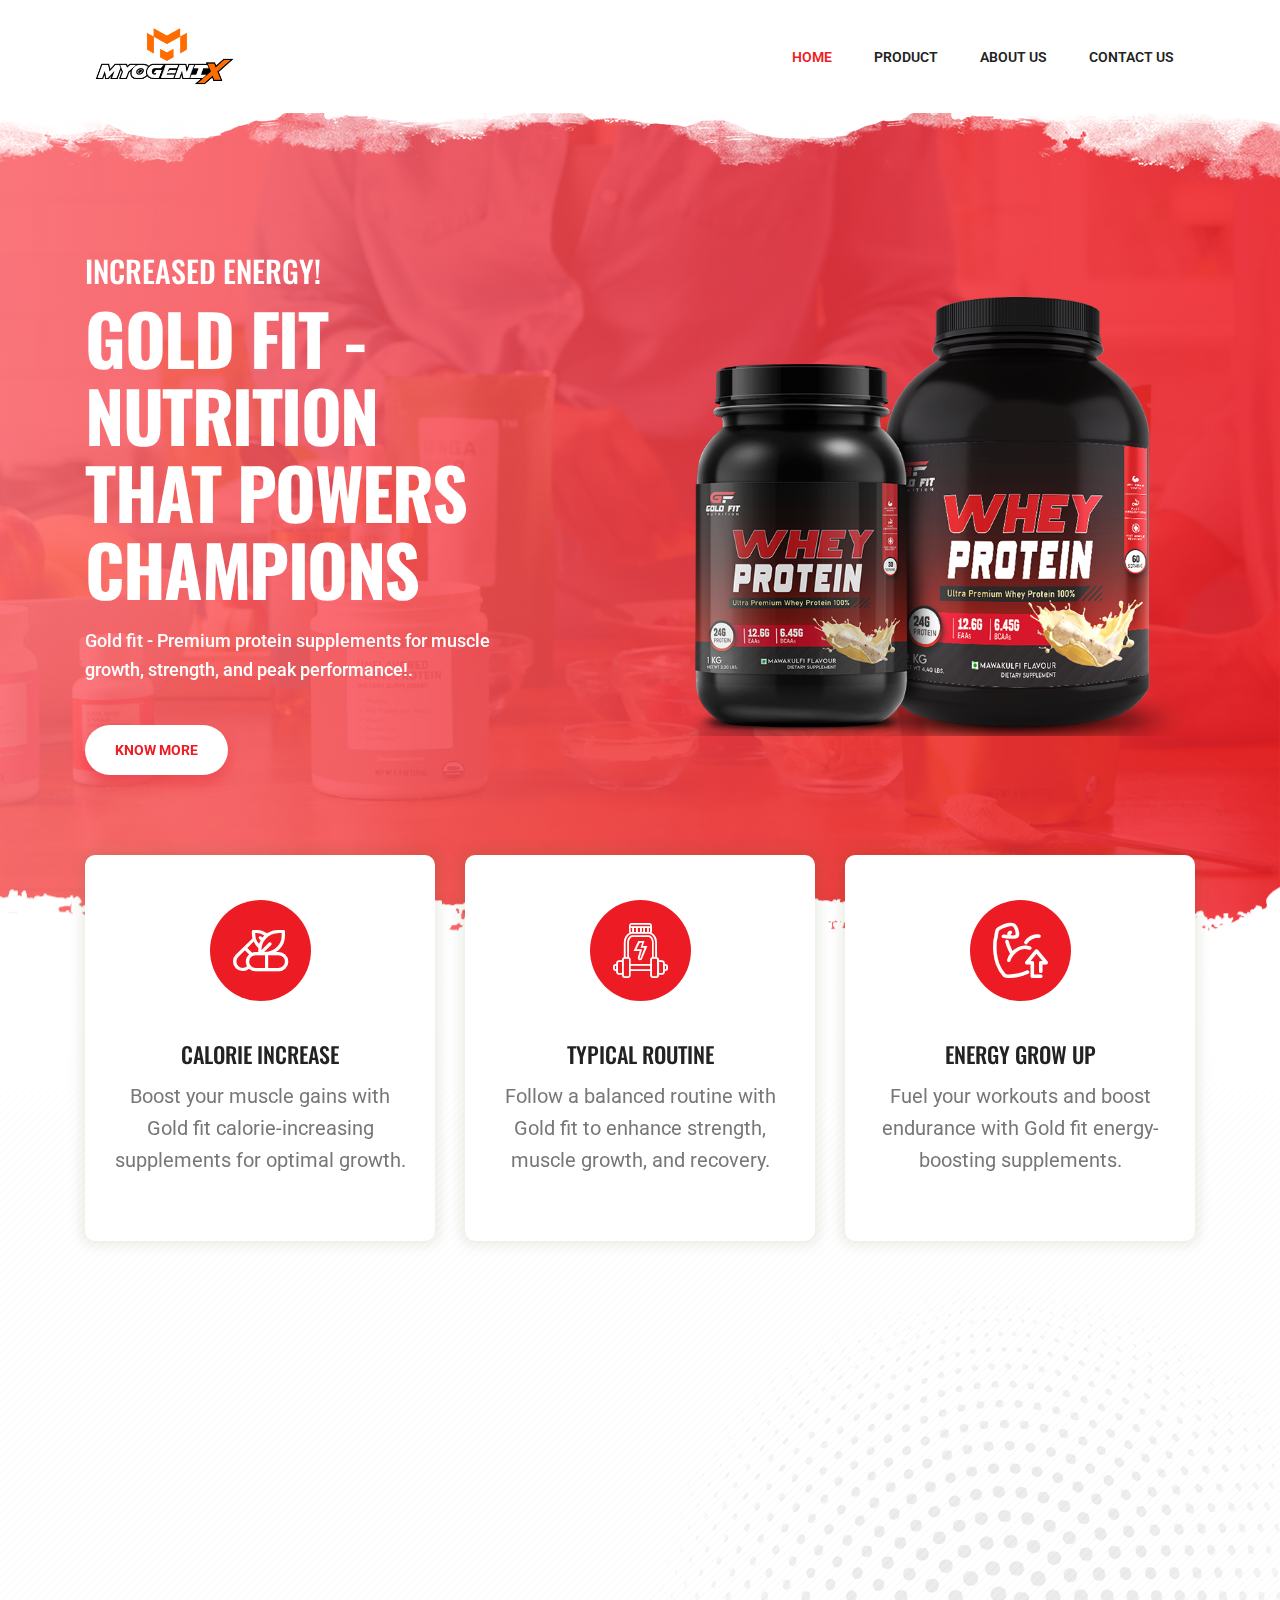
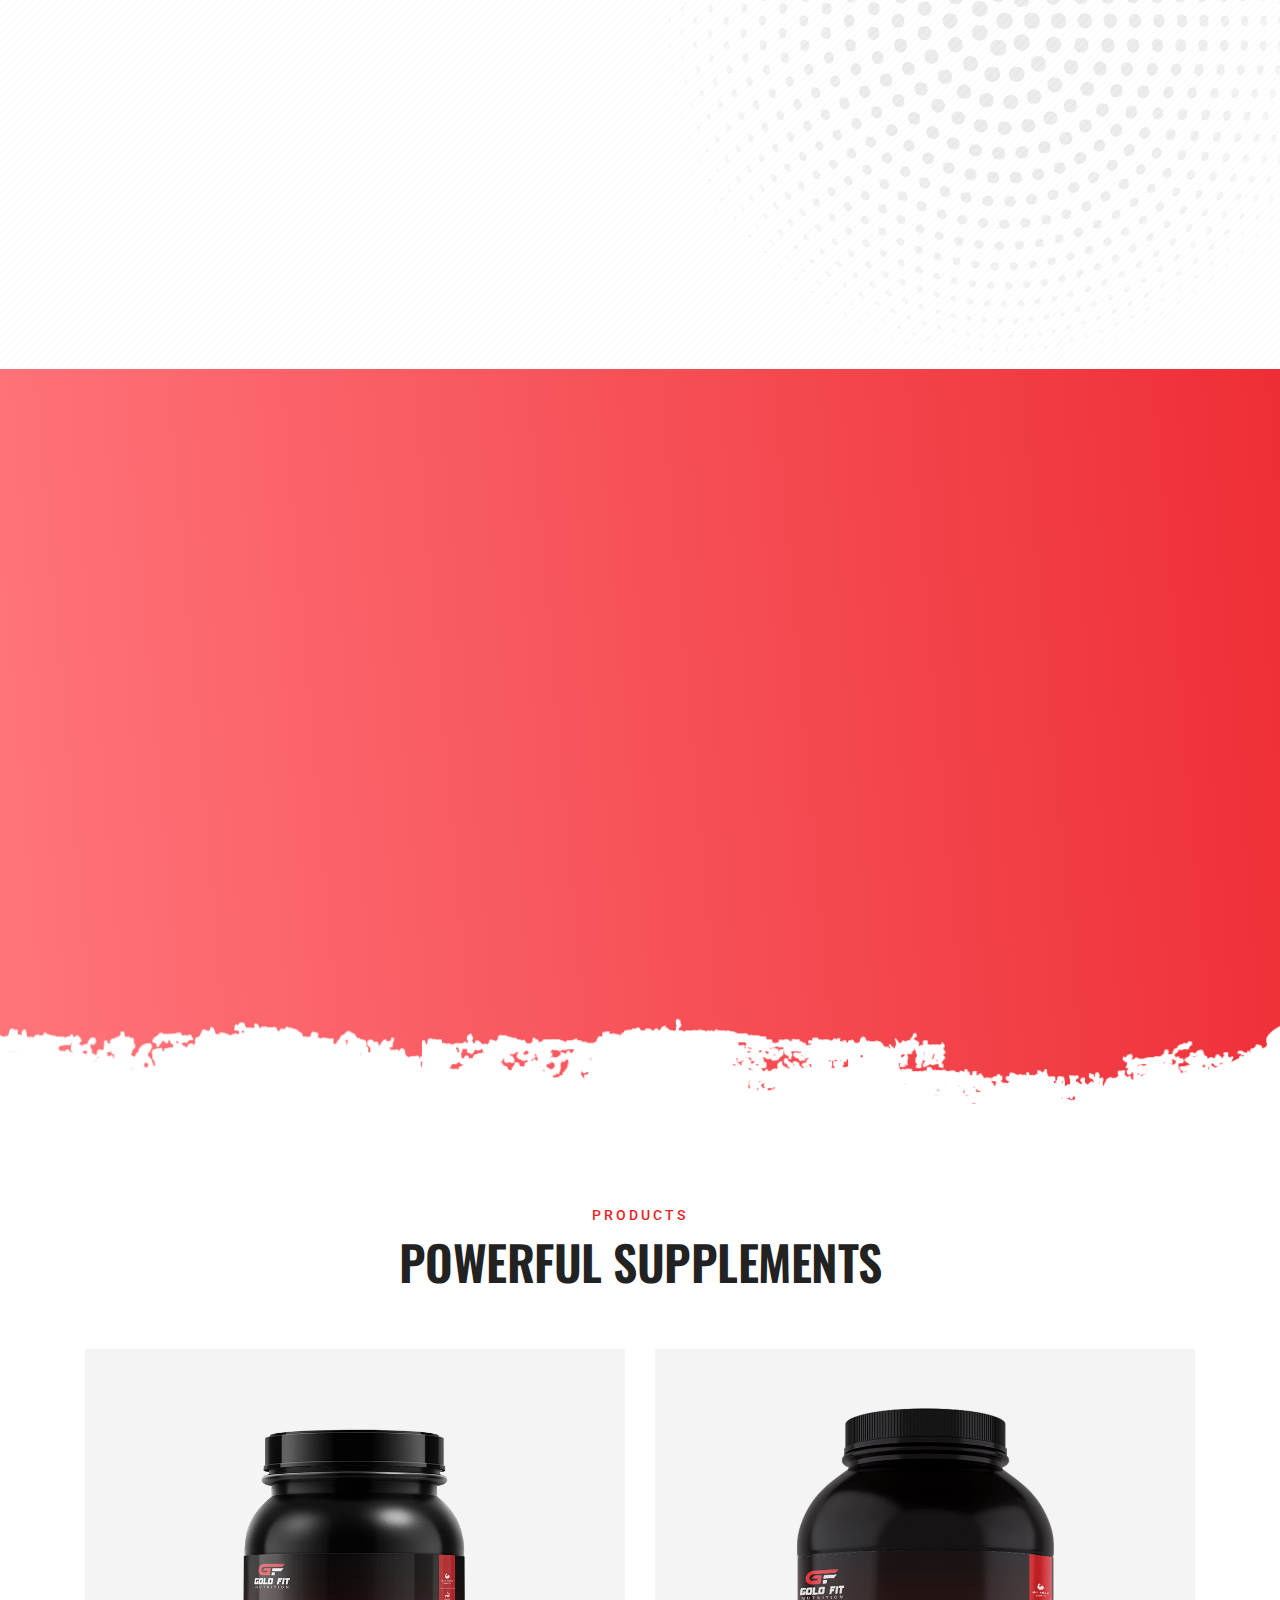
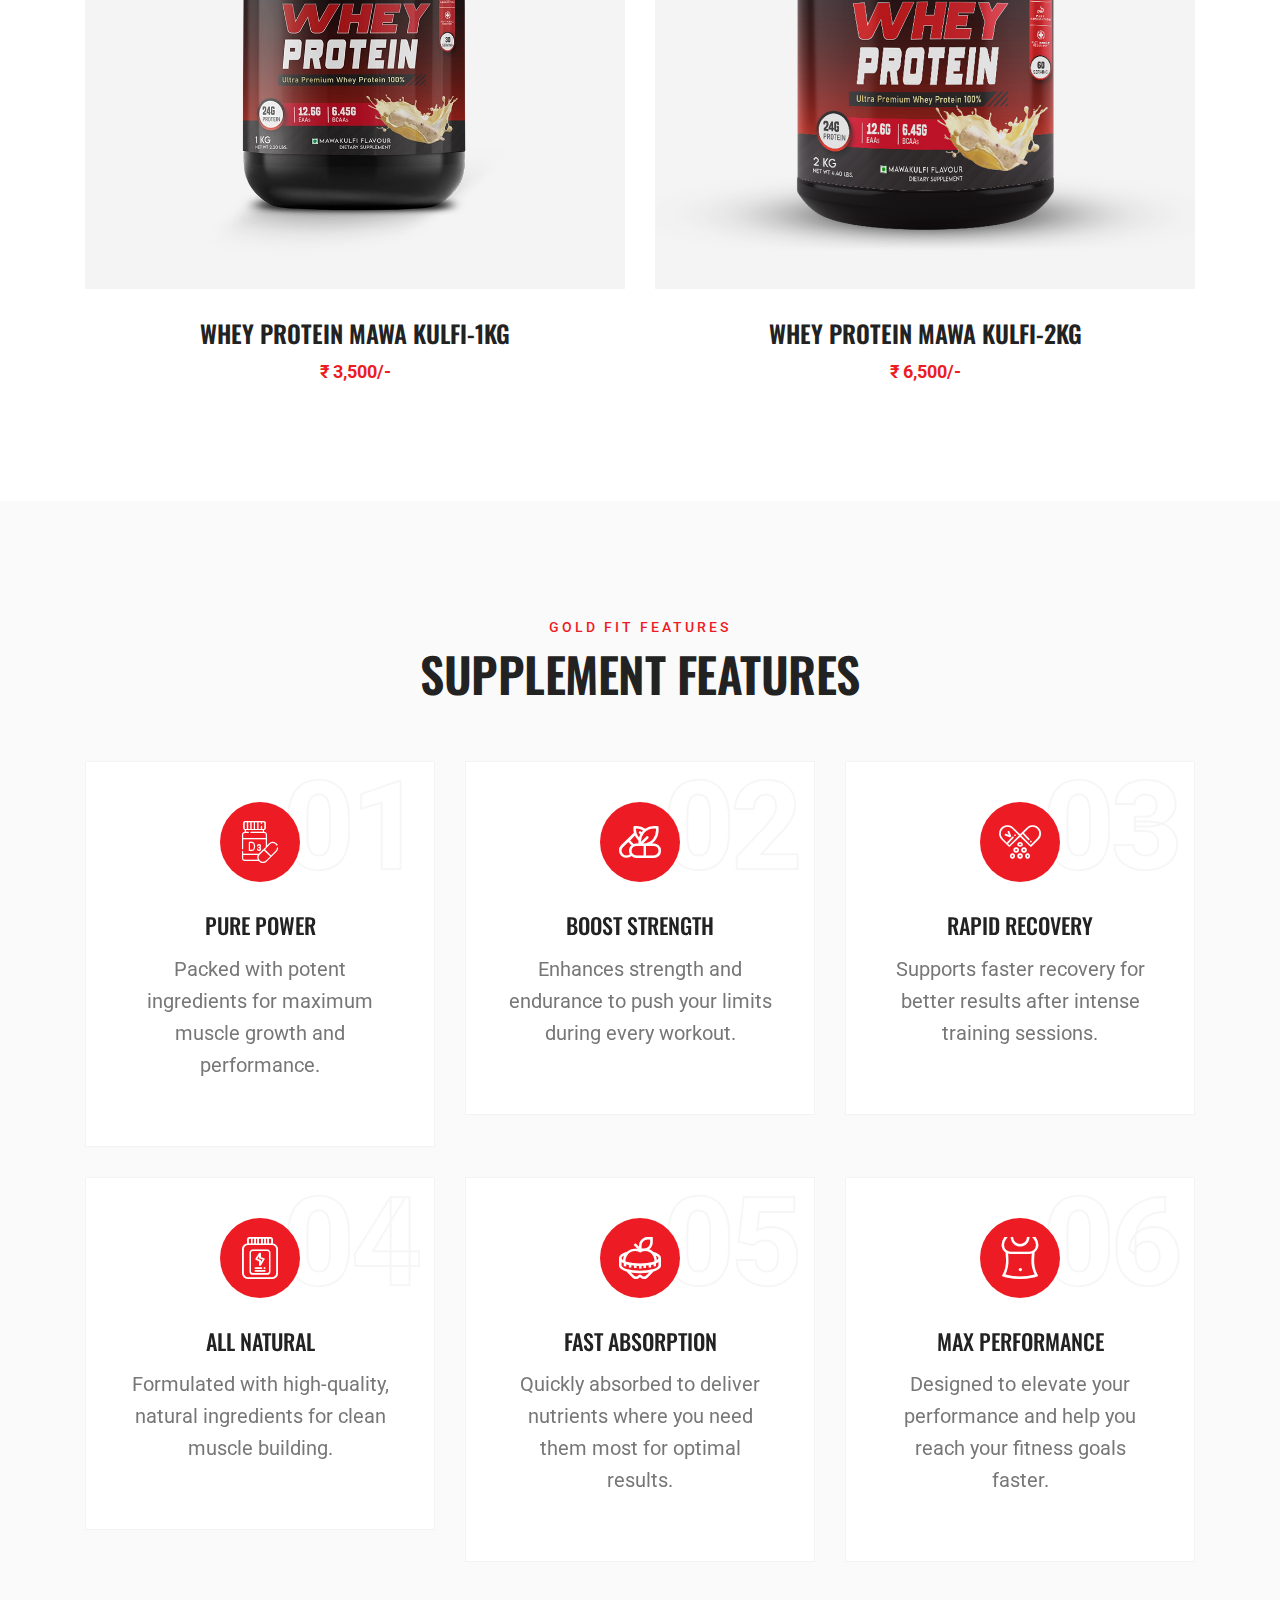
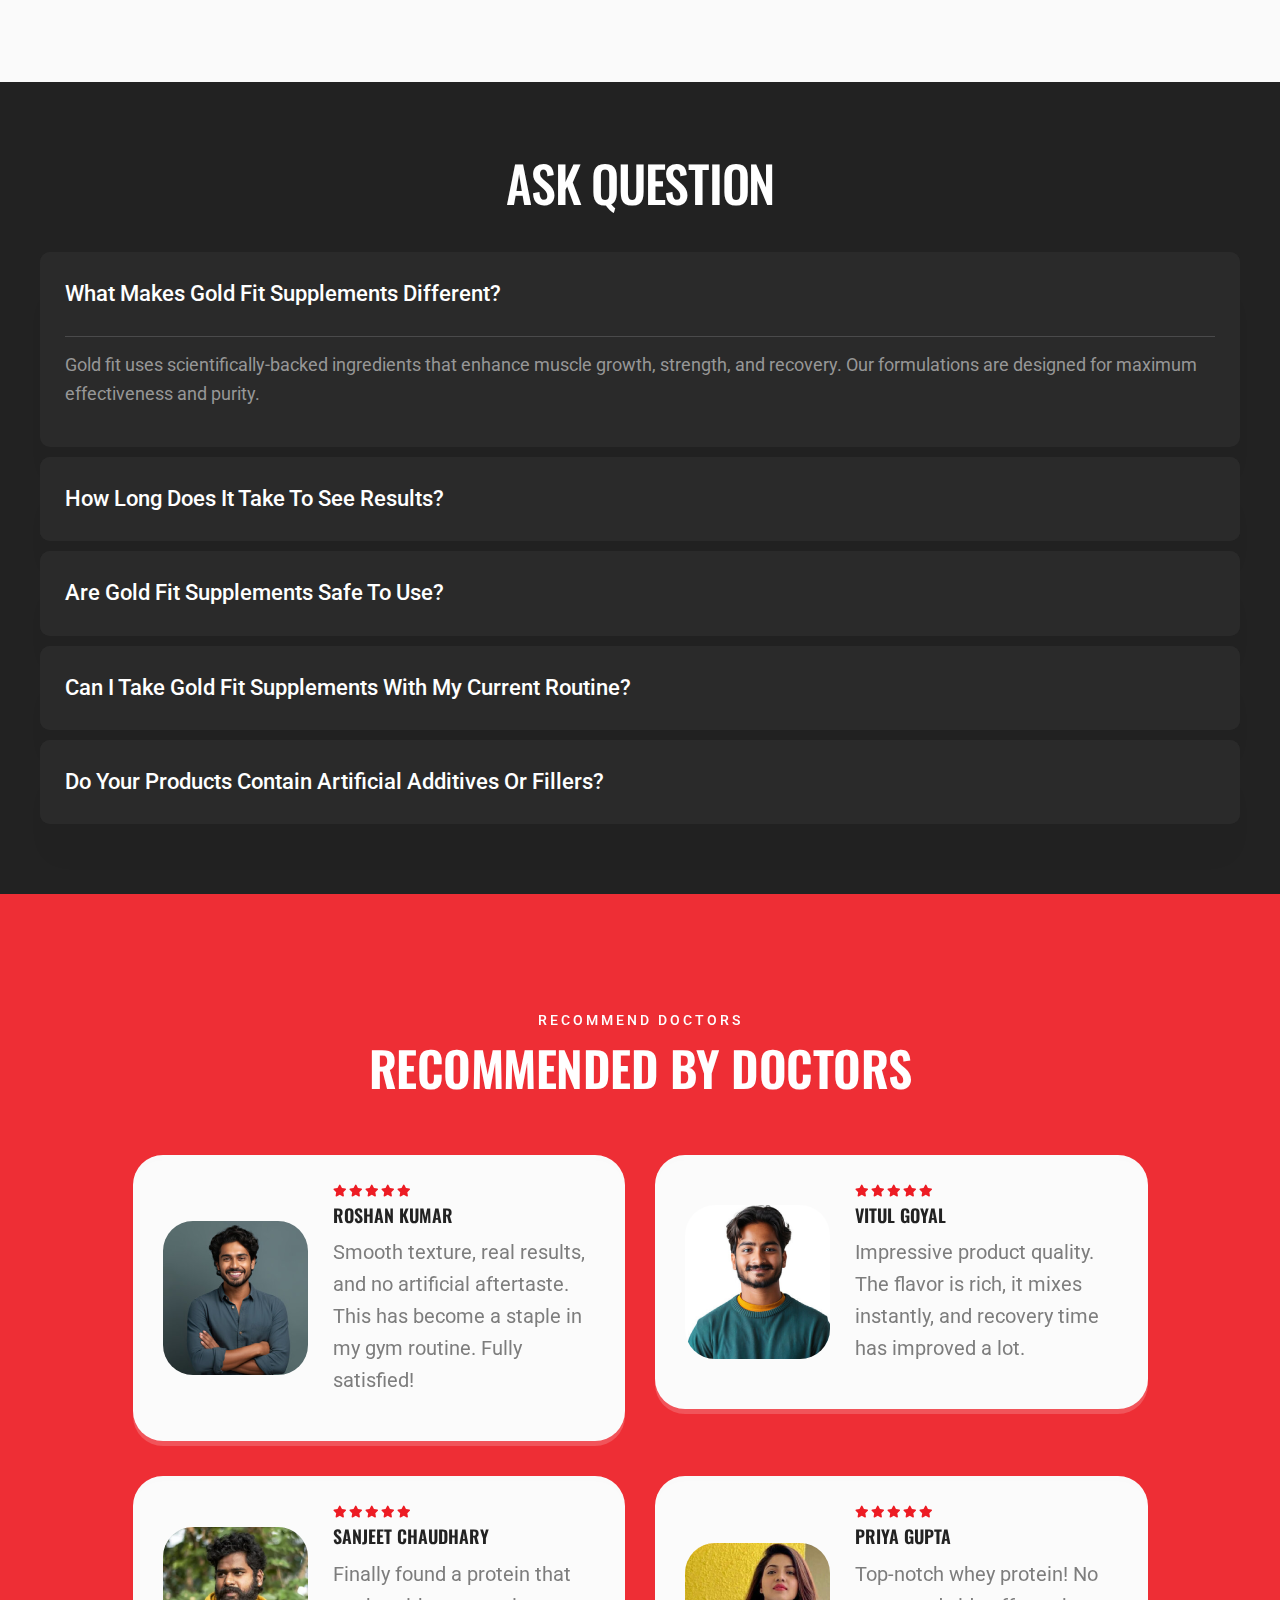
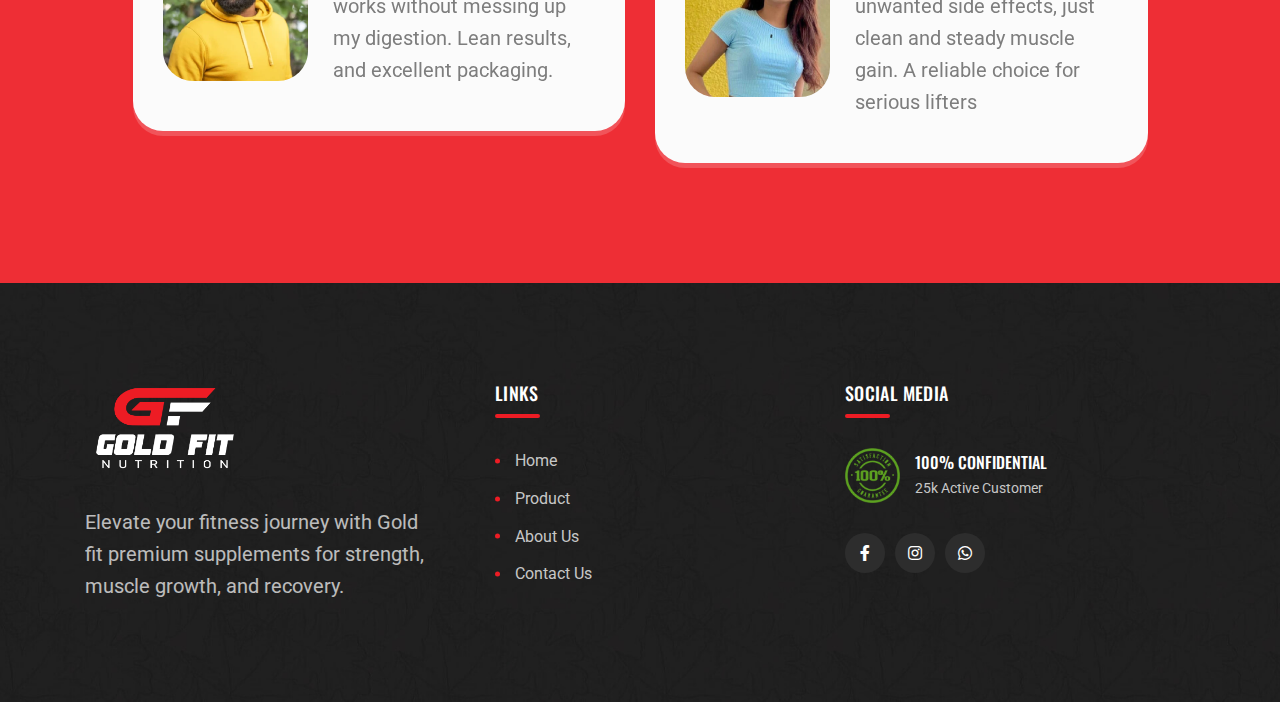
<file: index.html>
<!DOCTYPE html>
<html class="no-js" lang="en">

<head>
    <meta charset="utf-8">
    <meta http-equiv="x-ua-compatible" content="ie=edge">
    <title>Goldfit</title>
    <meta name="description"
        content="Boost muscle growth and strength with Gold fit  premium supplements, designed for maximum performance and recovery.">
    <meta name="viewport" content="width=device-width, initial-scale=1">

    <link rel="shortcut icon" type="image/x-icon" href="images/logo-02.png">
    <link rel="stylesheet" href="css/bootstrap.min.css">
    <link rel="stylesheet" href="css/animate.min.css">
    <link rel="stylesheet" href="css/magnific-popup.css">
    <link rel="stylesheet" href="css/fontawesome-all.min.css">
    <link rel="stylesheet" href="css/flaticon.css">
    <link rel="stylesheet" href="css/jquery-ui.css">
    <link rel="stylesheet" href="css/odometer.css">
    <link rel="stylesheet" href="css/slick.css">
    <link rel="stylesheet" href="css/default.css">
    <link rel="stylesheet" href="css/style.css">
    <link rel="stylesheet" href="css/responsive.css">
</head>

<body>
    <div id="preloader">
        <div class="tg-cube-grid">
            <div class="tg-cube tg-cube1"></div>
            <div class="tg-cube tg-cube2"></div>
            <div class="tg-cube tg-cube3"></div>
            <div class="tg-cube tg-cube4"></div>
            <div class="tg-cube tg-cube5"></div>
            <div class="tg-cube tg-cube6"></div>
            <div class="tg-cube tg-cube7"></div>
            <div class="tg-cube tg-cube8"></div>
            <div class="tg-cube tg-cube9"></div>
        </div>
    </div>
    <button class="scroll-top scroll-to-target scroll-top-two" data-target="html">
        <i class="fas fa-angle-up"></i>
    </button>
    <header id="home">
        <div id="header-fixed-height"></div>
        <div id="sticky-header" class="tg-menu-area menu-area">
            <div class="container">
                <div class="row">
                    <div class="col-12">
                        <div class="mobile-nav-toggler"><i class="flaticon-layout"></i></div>
                        <div class="menu-wrap">
                            <nav class="menu-nav">
                                <div class="logo">
                                    <a href="index.html">
                                        <img src="images/logo-01.png" alt="Logo">
                                    </a>
                                </div>
                                <div class="navbar-wrap main-menu d-none d-xl-flex">
                                    <ul class="navigation">
                                        <li class="active"><a href="index.html" class="section-link">Home</a></li>
                                        <li><a href="#supplement" class="section-link">Product</a></li>
                                        <li><a href="about-us.html" class="section-link">About Us</a></li>
                                        <li><a href="contact-us.html" class="section-link">Contact Us</a></li>
                                    </ul>
                                </div>
                            </nav>
                        </div>
                    </div>
                </div>
            </div>
        </div>
    </header>
    <div class="mobile-menu">
        <nav class="menu-box">
            <div class="close-btn"><i class="fas fa-times"></i></div>
            <div class="nav-logo">
                <a href="index.html"><img src="images/logo-01.png" alt=""></a>
            </div>
            <div class="menu-outer">
            </div>
            <div class="social-links">
                <ul class="clearfix">
                    <li><a href="#"><i class="fab fa-facebook-f"></i></a></li>
                    <li><a href="#"><i class="fab fa-instagram"></i></a></li>
                    <li><a
                            href="https://api.whatsapp.com/send?phone=+918968848665&text=Hello, I want to know more about your service."><i
                                class="fab fa-whatsapp"></i></a></li>
                </ul>
            </div>
        </nav>
    </div>
    <div class="menu-backdrop"></div>
    <main class="main-area fix">
        <section class="tg-banner-area banner-bg jarallax parallax-img">
            <div class="container">
                <div class="row align-items-center justify-content-center">
                    <div class="col-xl-6 col-lg-6 order-0 order-lg-2">
                        <div class="tg-banner-img text-center wow fadeInRight" data-wow-delay=".6s">
                            <img src="images/banner_img.png" alt="img">
                        </div>
                    </div>
                    <div class="col-xl-6 col-lg-6 col-md-10">
                        <div class="tg-banner-content">
                            <h4 class="sub-title wow fadeInUp" data-wow-delay=".2s">Increased Energy!</h4>
                            <h2 class="title wow fadeInUp" data-wow-delay=".4s">Gold fit - Nutrition <br> That
                                Powers Champions</h2>
                            <p class=" wow fadeInUp" data-wow-delay=".6s">Gold fit - Premium protein supplements
                                for muscle growth, strength, and peak performance!.</p>
                            <div class="tg-banner-btn wow fadeInUp" data-wow-delay=".8s">
                                <a href="#supplement" class="tg-btn">Know More</a>
                            </div>
                        </div>
                    </div>
                </div>
            </div>
        </section>
        <section class="tg-features-area">
            <div class="container">
                <div class="tg-features-inner">
                    <div class="row justify-content-center">
                        <div class="col-lg-4 col-md-6 col-sm-8 wow fadeInUp" data-wow-delay=".2s">
                            <div class="tg-features-item">
                                <div class="tg-features-icon">
                                    <i class="flaticon-supplement"></i>
                                </div>
                                <div class="tg-features-content">
                                    <h4 class="title">Calorie Increase</h4>
                                    <p>Boost your muscle gains with Gold fit calorie-increasing supplements for
                                        optimal growth.</p>
                                </div>
                            </div>
                        </div>
                        <div class="col-lg-4 col-md-6 col-sm-8 wow fadeInUp" data-wow-delay=".4s">
                            <div class="tg-features-item">
                                <div class="tg-features-icon">
                                    <i class="flaticon-whey-protein-3"></i>
                                </div>
                                <div class="tg-features-content">
                                    <h4 class="title">Typical Routine</h4>
                                    <p>Follow a balanced routine with Gold fit to enhance strength, muscle growth,
                                        and recovery.</p>
                                </div>
                            </div>
                        </div>
                        <div class="col-lg-4 col-md-6 col-sm-8 wow fadeInUp" data-wow-delay=".6s">
                            <div class="tg-features-item">
                                <div class="tg-features-icon">
                                    <i class="flaticon-strong-1"></i>
                                </div>
                                <div class="tg-features-content">
                                    <h4 class="title">Energy Grow Up</h4>
                                    <p>Fuel your workouts and boost endurance with Gold fit energy-boosting
                                        supplements.</p>
                                </div>
                            </div>
                        </div>
                    </div>
                </div>
            </div>
        </section>
        <section id="ingredient" class="tg-supplement-area pt-130 pb-120">
            <div class="tg-supplement-bg"></div>
            <div class="container">
                <div class="tg-supplement-inner">
                    <div class="row justify-content-center">
                        <div class="col-lg-6 col-md-8 order-0 order-lg-2">
                            <div class="tg-supplement-img text-end  wow fadeInRight" data-wow-delay=".2s">
                                <img src="images/supplement_img.png" alt="">
                            </div>
                            <div class="tg-supplement-shape">
                                <img src="images/supplement_shape02.png" alt="" class="rotateme">
                            </div>
                        </div>
                        <div class="col-lg-6">
                            <div class="tg-supplement-content mt-60 wow fadeInLeft" data-wow-delay=".2s">
                                <div class="tg-section-title mb-25">
                                    <span class="sub-title">ingredients</span>
                                    <h2 class="title">Growth-promoting<br> supplement</h2>
                                </div>
                                <p>Unlock your potential with our growth-promoting supplement, designed to boost muscle
                                    development, enhance performance, and support recovery for maximum fitness results.
                                </p>
                                <a href="about-us.html" class="tg-btn view-btn">VIEW more</a>
                            </div>
                        </div>
                    </div>
                </div>
            </div>
        </section>
        <section class="tg-video-area tg-video-bg jarallax parallax-img">
            <div class="container">
                <div class="row align-items-center justify-content-center">
                    <div class="col-xl-7 col-lg-8">
                        <div class="tg-video-img wow fadeInLeft" data-wow-delay=".2s">
                            <img src="images/video_img.png" alt="">
                        </div>
                    </div>
                    <div class="col-xl-5 col-lg-8">
                        <div class="tg-video-content wow fadeInRight" data-wow-delay=".2s">
                            <div class="tg-section-title white mb-30">
                                <span class="sub-title">promotional</span>
                                <h2 class="title white-text">Elevate Your Fitness with Gold fit</h2>
                            </div>
                            <p class="info-one">Unlock your full potential with Gold fit premium supplements.
                                Boost muscle growth, enhance performance, and speed up recovery with our scientifically
                                formulated products. Experience maximum results and take your fitness journey to the
                                next level with Gold fit today!.</p>
                            <a href="about-us.html" class="tg-btn">VIEW more</a>
                        </div>
                    </div>
                </div>
            </div>
        </section>
        <section id="supplement" class="tg-shop-area pt-100 pb-60">
            <div class="container">
                <div class="row justify-content-center">
                    <div class="col-lg-8">
                        <div class="tg-section-title text-center mb-60">
                            <span class="sub-title">PRODUCTS</span>
                            <h2 class="title">Powerful Supplements</h2>
                        </div>
                    </div>
                </div>
                <div class="tg-shop-wrapper">
                    <div class="row justify-content-center">

                        <div class="col-lg-6 col-md-6">
                            <div class="tg-shop-item text-center">
                                <div class="tg-shop-thumb">
                                    <a href="whey-protein-mawa-kulfi-1kg.html">
                                        <img src="images/mawa-kulfi/1kg/mawa-kulfi-01.png" alt="img"></a>
                                </div>
                                <div class="tg-shop-content">
                                    <h4 class="title"><a href="whey-protein-mawa-kulfi-1kg.html">Whey Protein
                                            Mawa kulfi-1kg</a></h4>
                                    <div class="tg-shop-price">₹ 3,500/-</div>
                                </div>
                            </div>
                        </div>
                        <div class="col-lg-6 col-md-6">
                            <div class="tg-shop-item text-center">
                                <div class="tg-shop-thumb">
                                    <a href="whey-protein-mawa-kulfi-2kg.html">
                                        <img src="images/mawa-kulfi/2kg/mawa-kulfi-2kg-01.png" alt="img"></a>
                                </div>
                                <div class="tg-shop-content">
                                    <h4 class="title"><a href="whey-protein-mawa-kulfi-2kg.html">Whey Protein
                                            Mawa kulfi-2kg</a></h4>
                                    <div class="tg-shop-price">₹ 6,500/-</div>
                                </div>
                            </div>
                        </div>
                    </div>
                </div>
            </div>
        </section>
        <section id="feature" class="tg-service-area">
            <div class="container">
                <div class="tg-service-inner">
                    <div class="row justify-content-center">
                        <div class="col-lg-8">
                            <div class="tg-section-title text-center mb-60">
                                <span class="sub-title">Gold fit Features</span>
                                <h2 class="title">Supplement Features</h2>
                            </div>
                        </div>
                    </div>
                    <div class="row justify-content-center">
                        <div class="col-lg-4 col-md-6 col-sm-9">
                            <div class="tg-service-item">
                                <div class="tg-services-count">01</div>
                                <div class="icon">
                                    <i class="flaticon-vitamins-1"></i>
                                </div>
                                <h2 class="title"><a href="contact-us.html">Pure Power</a></h2>
                                <div class="tg-service-content">
                                    <p>Packed with potent ingredients for maximum muscle growth and performance.</p>
                                </div>
                            </div>
                        </div>
                        <div class="col-lg-4 col-md-6 col-sm-9">
                            <div class="tg-service-item">
                                <div class="tg-services-count">02</div>
                                <div class="icon">
                                    <i class="flaticon-supplement"></i>
                                </div>
                                <h2 class="title"><a href="contact-us.html">Boost Strength</a></h2>
                                <div class="tg-service-content">
                                    <p>Enhances strength and endurance to push your limits during every workout.</p>
                                </div>
                            </div>
                        </div>
                        <div class="col-lg-4 col-md-6 col-sm-9">
                            <div class="tg-service-item">
                                <div class="tg-services-count">03</div>
                                <div class="icon">
                                    <i class="flaticon-vitamins"></i>
                                </div>
                                <h2 class="title"><a href="contact-us.html">Rapid Recovery</a></h2>
                                <div class="tg-service-content">
                                    <p>Supports faster recovery for better results after intense training sessions.</p>
                                </div>
                            </div>
                        </div>
                        <div class="col-lg-4 col-md-6 col-sm-9">
                            <div class="tg-service-item">
                                <div class="tg-services-count">04</div>
                                <div class="icon">
                                    <i class="flaticon-protein-2"></i>
                                </div>
                                <h2 class="title"><a href="contact-us.html">All Natural</a></h2>
                                <div class="tg-service-content">
                                    <p>Formulated with high-quality, natural ingredients for clean muscle building.</p>
                                </div>
                            </div>
                        </div>
                        <div class="col-lg-4 col-md-6 col-sm-9">
                            <div class="tg-service-item">
                                <div class="tg-services-count">05</div>
                                <div class="icon">
                                    <i class="flaticon-tape-measure"></i>
                                </div>
                                <h2 class="title"><a href="contact-us.html">Fast Absorption</a></h2>
                                <div class="tg-service-content">
                                    <p>Quickly absorbed to deliver nutrients where you need them most for optimal
                                        results.</p>
                                </div>
                            </div>
                        </div>
                        <div class="col-lg-4 col-md-6 col-sm-9">
                            <div class="tg-service-item">
                                <div class="tg-services-count">06</div>
                                <div class="icon">
                                    <i class="flaticon-abs-1"></i>
                                </div>
                                <h2 class="title"><a href="contact-us.html">Max Performance</a></h2>
                                <div class="tg-service-content">
                                    <p>Designed to elevate your performance and help you reach your fitness goals
                                        faster.</p>
                                </div>
                            </div>
                        </div>
                    </div>
                </div>
            </div>
        </section>
        <section class="faq-area position-relative">
            <div class="row justify-content-end g-0">
                <div class="col-12">
                    <div class="faq-wrapper-two">
                        <div class="section-title section-title-two white-title mb-40">
                            <h2 class="title text-center">Ask question</h2>
                        </div>
                        <div class="accordion" id="accordionExample">
                            <div class="accordion-item">
                                <h2 class="accordion-header" id="headingOne">
                                    <button class="accordion-button" type="button" data-bs-toggle="collapse"
                                        data-bs-target="#collapseOne" aria-expanded="true" aria-controls="collapseOne">
                                        What makes Gold fit supplements different?
                                    </button>
                                </h2>
                                <div id="collapseOne" class="accordion-collapse collapse show"
                                    aria-labelledby="headingOne" data-bs-parent="#accordionExample">
                                    <div class="accordion-body">
                                        <p>Gold fit uses scientifically-backed ingredients that enhance muscle
                                            growth, strength, and recovery. Our formulations are designed for maximum
                                            effectiveness and purity.</p>
                                    </div>
                                </div>
                            </div>
                            <div class="accordion-item">
                                <h2 class="accordion-header" id="headingTwo">
                                    <button class="accordion-button collapsed" type="button" data-bs-toggle="collapse"
                                        data-bs-target="#collapseTwo" aria-expanded="false" aria-controls="collapseTwo">
                                        How long does it take to see results?
                                    </button>
                                </h2>
                                <div id="collapseTwo" class="accordion-collapse collapse" aria-labelledby="headingTwo"
                                    data-bs-parent="#accordionExample">
                                    <div class="accordion-body">
                                        <p>Results vary, but most users begin noticing improvements in strength and
                                            recovery within 2-4 weeks of consistent use.</p>
                                    </div>
                                </div>
                            </div>
                            <div class="accordion-item">
                                <h2 class="accordion-header" id="headingThree">
                                    <button class="accordion-button collapsed" type="button" data-bs-toggle="collapse"
                                        data-bs-target="#collapseThree" aria-expanded="false"
                                        aria-controls="collapseThree">
                                        Are Gold fit supplements safe to use?
                                    </button>
                                </h2>
                                <div id="collapseThree" class="accordion-collapse collapse"
                                    aria-labelledby="headingThree" data-bs-parent="#accordionExample">
                                    <div class="accordion-body">
                                        <p>Yes, our products are crafted with high-quality, natural ingredients and
                                            undergo rigorous testing to ensure safety and effectiveness.</p>
                                    </div>
                                </div>
                            </div>
                            <div class="accordion-item">
                                <h2 class="accordion-header" id="headingFour">
                                    <button class="accordion-button collapsed" type="button" data-bs-toggle="collapse"
                                        data-bs-target="#collapseFour" aria-expanded="false"
                                        aria-controls="collapseFour">
                                        Can I take Gold fit supplements with my current routine?
                                    </button>
                                </h2>
                                <div id="collapseFour" class="accordion-collapse collapse" aria-labelledby="headingFour"
                                    data-bs-parent="#accordionExample">
                                    <div class="accordion-body">
                                        <p>Absolutely! Our supplements are designed to complement any workout or fitness
                                            regimen and enhance overall performance.</p>
                                    </div>
                                </div>
                            </div>
                            <div class="accordion-item">
                                <h2 class="accordion-header" id="headingFive">
                                    <button class="accordion-button collapsed" type="button" data-bs-toggle="collapse"
                                        data-bs-target="#collapseFive" aria-expanded="false"
                                        aria-controls="collapseFive">
                                        Do your products contain artificial additives or fillers?
                                    </button>
                                </h2>
                                <div id="collapseFive" class="accordion-collapse collapse" aria-labelledby="headingFive"
                                    data-bs-parent="#accordionExample">
                                    <div class="accordion-body">
                                        <p>No, we pride ourselves on offering clean, natural products free from
                                            artificial additives, fillers, and harmful chemicals.</p>
                                    </div>
                                </div>
                            </div>
                        </div>
                    </div>
                </div>
            </div>
        </section>
        <section class="tg-testimonial-area tg-testimonial-bg jarallax parallax-img">
            <div class="container">
                <div class="row justify-content-center">
                    <div class="col-lg-8">
                        <div class="tg-section-title white text-center mb-60">
                            <span class="sub-title">recommend doctors</span>
                            <h2 class="title white-text">recommended by doctors</h2>
                        </div>
                    </div>
                </div>
                <div class="row justify-content-center">
                    <div class="col-xxl-10 col-xl-11">
                        <div class="row">
                            <div class="col-lg-6">
                                <div class="tg-testimonial-item">
                                    <div class="tg-testimonial-thumb">
                                        <img src="images/testi_img01.jpg" alt="">
                                    </div>
                                    <div class="tg-testimonial-content">
                                        <div class="rating">
                                            <i class="fas fa-star"></i>
                                            <i class="fas fa-star"></i>
                                            <i class="fas fa-star"></i>
                                            <i class="fas fa-star"></i>
                                            <i class="fas fa-star"></i>
                                        </div>
                                        <h2 class="title">Roshan Kumar</h2>
                                        <p> Smooth texture, real results, and no artificial aftertaste. This has become
                                            a staple in my gym routine. Fully satisfied!</p>
                                    </div>
                                </div>
                            </div>
                            <div class="col-lg-6">
                                <div class="tg-testimonial-item">
                                    <div class="tg-testimonial-thumb">
                                        <img src="images/testi_img02.jpg" alt="">
                                    </div>
                                    <div class="tg-testimonial-content">
                                        <div class="rating">
                                            <i class="fas fa-star"></i>
                                            <i class="fas fa-star"></i>
                                            <i class="fas fa-star"></i>
                                            <i class="fas fa-star"></i>
                                            <i class="fas fa-star"></i>
                                        </div>
                                        <h2 class="title">Vitul Goyal</h2>
                                        <p>Impressive product quality. The flavor is rich, it mixes instantly, and
                                            recovery time has improved a lot.</p>
                                    </div>
                                </div>
                            </div>
                            <div class="col-lg-6">
                                <div class="tg-testimonial-item">
                                    <div class="tg-testimonial-thumb">
                                        <img src="images/testi_img03.jpg" alt="">
                                    </div>
                                    <div class="tg-testimonial-content">
                                        <div class="rating">
                                            <i class="fas fa-star"></i>
                                            <i class="fas fa-star"></i>
                                            <i class="fas fa-star"></i>
                                            <i class="fas fa-star"></i>
                                            <i class="fas fa-star"></i>
                                        </div>
                                        <h2 class="title">Sanjeet Chaudhary</h2>
                                        <p>Finally found a protein that works without messing up my digestion. Lean
                                            results, and excellent packaging.</p>
                                    </div>
                                </div>
                            </div>
                            <div class="col-lg-6">
                                <div class="tg-testimonial-item">
                                    <div class="tg-testimonial-thumb">
                                        <img src="images/testi_img04.jpg" alt="">
                                    </div>
                                    <div class="tg-testimonial-content">
                                        <div class="rating">
                                            <i class="fas fa-star"></i>
                                            <i class="fas fa-star"></i>
                                            <i class="fas fa-star"></i>
                                            <i class="fas fa-star"></i>
                                            <i class="fas fa-star"></i>
                                        </div>
                                        <h2 class="title">Priya gupta</h2>
                                        <p>Top-notch whey protein! No unwanted side effects, just clean and steady
                                            muscle gain. A reliable choice for serious lifters</p>
                                    </div>
                                </div>
                            </div>
                        </div>
                    </div>
                </div>
            </div>
        </section>
    </main>
    <footer class="footer-style-two">
        <div class="footer-two-top-wrap">
            <div class="container">
                <div class="footer-two-widgets-wrap">
                    <div class="row justify-content-between">
                        <div class="col-xl-4 col-lg-4">
                            <div class="footer-widget">
                                <div class="footer-about">
                                    <div class="footer-logo logo">
                                        <a href="index.html"><img src="images/white_logo_01.png" alt="Logo"></a>
                                    </div>
                                    <div class="footer-text">
                                        <p>Elevate your fitness journey with Gold fit premium supplements for
                                            strength, muscle growth, and recovery.</p>
                                    </div>
                                </div>
                            </div>
                        </div>
                        <div class="col-xl-4 col-lg-4">
                            <div class="footer-widget widget_nav_menu">
                                <h4 class="fw-title">links</h4>
                                <ul class="list-wrap">
                                    <li><a href="index.html">Home</a></li>
                                    <li><a href="index.html#supplement">Product</a></li>
                                    <li><a href="about-us.html">About Us</a></li>
                                    <li><a href="contact-us.html">Contact Us</a></li>
                                </ul>
                            </div>
                        </div>
                        <div class="col-xl-4 col-lg-4">
                            <div class="footer-widget">
                                <h4 class="fw-title">Social Media</h4>
                                <div class="footer-confidential-wrap">
                                    <div class="confidential-logo">
                                        <img src="images/satisfaction_img.png" alt="img">
                                    </div>
                                    <div class="confidential-content">
                                        <h4 class="con-title">100% Confidential</h4>
                                        <span>25k Active Customer</span>
                                    </div>
                                </div>
                                <div class="footer-social">
                                    <a href="https://www.facebook.com/share/1M2HAGXuqn/"><i
                                            class="fab fa-facebook-f"></i></a>
                                    <a
                                        href="https://www.instagram.com/goldfitnutrition?igsh=dTBpcmVyN2hoZ3Qy&utm_source=qr"><i
                                            class="fab fa-instagram"></i></a>
                                    <a
                                        href="https://api.whatsapp.com/send?phone=+918968848665&text=Hello, I want to know more about your service."><i
                                            class="fab fa-whatsapp"></i></a>
                                </div>
                            </div>
                        </div>
                    </div>
                </div>
            </div>
        </div>
    </footer>

    <!-- JS here -->
    <script src="js/jquery-3.6.0.min.js"></script>
    <script src="js/bootstrap.min.js"></script>
    <script src="js/isotope.pkgd.min.js"></script>
    <script src="js/imagesloaded.pkgd.min.js"></script>
    <script src="js/jquery.magnific-popup.min.js"></script>
    <script src="js/jquery.odometer.min.js"></script>
    <script src="js/jquery.appear.js"></script>
    <script src="js/jquery.paroller.min.js"></script>
    <script src="js/jquery.easypiechart.min.js"></script>
    <script src="js/jquery.inview.min.js"></script>
    <script src="js/jquery.easing.js"></script>
    <script src="js/jquery-ui.min.js"></script>
    <script src="js/svg-inject.min.js"></script>
    <script src="js/jarallax.min.js"></script>
    <script src="js/slick.min.js"></script>
    <script src="js/validator.js"></script>
    <script src="js/ajax-form.js"></script>
    <script src="js/wow.min.js"></script>
    <script src="js/main.js"></script>
    <script>
        SVGInject(document.querySelectorAll("img.injectable"));
    </script>


</body>

</html>
</file>
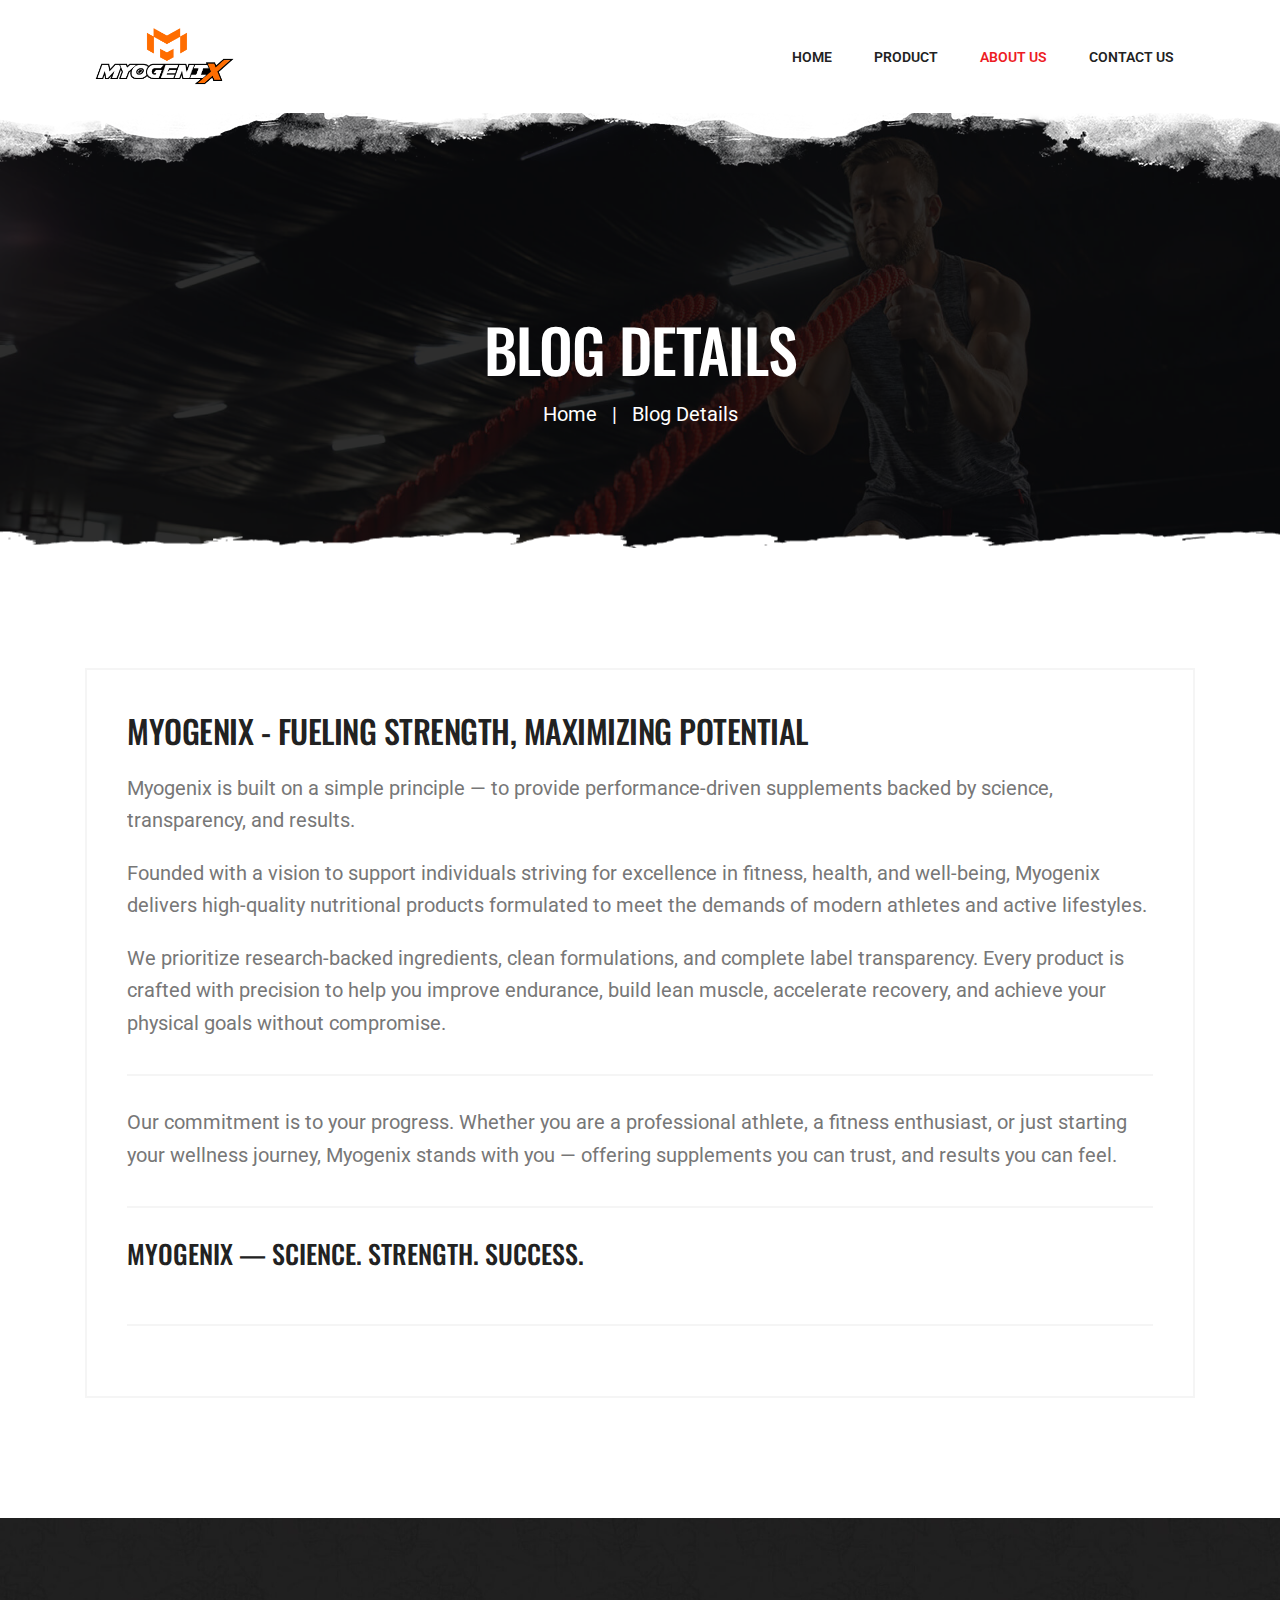
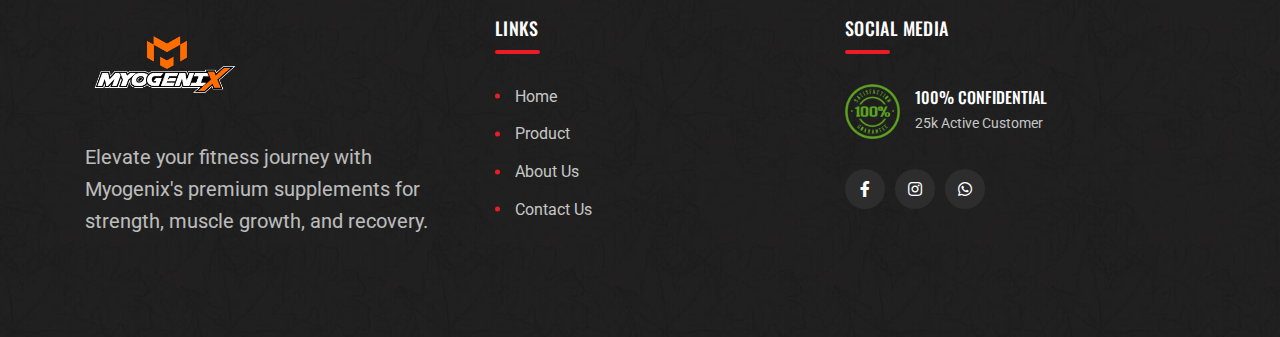
<file: about-us.html>
<!DOCTYPE html>
<html class="no-js" lang="en">
  <head>
    <meta charset="utf-8" />
    <meta http-equiv="x-ua-compatible" content="ie=edge" />
    <title>About Myogenix - Premium Supplements for Peak Performance</title>
    <meta
      name="description"
      content="Learn about Myogenix's mission to provide top-quality supplements for muscle growth, strength, and recovery."
    />
    <meta name="viewport" content="width=device-width, initial-scale=1" />

    <link rel="shortcut icon" type="image/x-icon" href="images/logo-02.png" />
    <link rel="stylesheet" href="css/bootstrap.min.css" />
    <link rel="stylesheet" href="css/animate.min.css" />
    <link rel="stylesheet" href="css/magnific-popup.css" />
    <link rel="stylesheet" href="css/fontawesome-all.min.css" />
    <link rel="stylesheet" href="css/flaticon.css" />
    <link rel="stylesheet" href="css/jquery-ui.css" />
    <link rel="stylesheet" href="css/odometer.css" />
    <link rel="stylesheet" href="css/slick.css" />
    <link rel="stylesheet" href="css/default.css" />
    <link rel="stylesheet" href="css/style.css" />
    <link rel="stylesheet" href="css/responsive.css" />
  </head>

  <body>
    <div id="preloader">
      <div class="tg-cube-grid">
        <div class="tg-cube tg-cube1"></div>
        <div class="tg-cube tg-cube2"></div>
        <div class="tg-cube tg-cube3"></div>
        <div class="tg-cube tg-cube4"></div>
        <div class="tg-cube tg-cube5"></div>
        <div class="tg-cube tg-cube6"></div>
        <div class="tg-cube tg-cube7"></div>
        <div class="tg-cube tg-cube8"></div>
        <div class="tg-cube tg-cube9"></div>
      </div>
    </div>
    <button
      class="scroll-top scroll-to-target scroll-top-two"
      data-target="html"
    >
      <i class="fas fa-angle-up"></i>
    </button>
    <header id="home">
      <div id="header-fixed-height"></div>
      <div id="sticky-header" class="tg-menu-area menu-area">
        <div class="container">
          <div class="row">
            <div class="col-12">
              <div class="mobile-nav-toggler">
                <i class="flaticon-layout"></i>
              </div>
              <div class="menu-wrap">
                <nav class="menu-nav">
                  <div class="logo">
                    <a href="index.html">
                      <img src="images/logo-01.png" alt="Logo" />
                    </a>
                  </div>
                  <div class="navbar-wrap main-menu d-none d-xl-flex">
                    <ul class="navigation">
                      <li>
                        <a href="index.html" class="section-link">Home</a>
                      </li>
                      <li>
                        <a href="index.html#supplement" class="section-link"
                          >Product</a
                        >
                      </li>
                      <li class="active">
                        <a href="about-us.html" class="section-link"
                          >About Us</a
                        >
                      </li>
                      <li>
                        <a href="contact-us.html" class="section-link"
                          >Contact Us</a
                        >
                      </li>
                    </ul>
                  </div>
                </nav>
              </div>
            </div>
          </div>
        </div>
      </div>
    </header>
    <div class="mobile-menu">
      <nav class="menu-box">
        <div class="close-btn"><i class="fas fa-times"></i></div>
        <div class="nav-logo">
          <a href="index.html"><img src="images/logo-01.png" alt="" /></a>
        </div>
        <div class="menu-outer"></div>
        <div class="social-links">
          <ul class="clearfix">
            <li>
              <a
                href="#"
                ><i class="fab fa-facebook-f"></i
              ></a>
            </li>
            <li>
              <a href="#"><i class="fab fa-instagram"></i></a>
            </li>
            <li>
              <a
                href="https://api.whatsapp.com/send?phone=+918980808441&text=Hello, I want to know more about this product."
                ><i class="fab fa-whatsapp"></i
              ></a>
            </li>
          </ul>
        </div>
      </nav>
    </div>
    <div class="menu-backdrop"></div>
    <main class="main-area fix">
      <section class="breadcrumb-area breadcrumb-bg">
        <div class="container">
          <div class="row justify-content-center">
            <div class="col-xl-10">
              <div class="breadcrumb-content text-center">
                <h2 class="title">Blog Details</h2>
                <nav aria-label="Breadcrumbs" class="breadcrumb-trail">
                  <ul class="breadcrumb">
                    <li class="breadcrumb-item trail-item trail-begin">
                      <a href="index.html"><span>Home</span></a>
                    </li>
                    <li class="breadcrumb-item trail-item trail-end">
                      <span>Blog Details</span>
                    </li>
                  </ul>
                </nav>
              </div>
            </div>
          </div>
        </div>
      </section>
      <section class="blog-area pt-120 pb-120">
        <div class="container">
          <div class="row justify-content-center">
            <div class="col-12">
              <div class="blog--post--item">
                <div class="blog--post--content blog-details-content">
                  <h2 class="blog--post--title">
                    Myogenix - Fueling Strength, Maximizing Potential
                  </h2>
                  <div class="post-text">
                    <p>
                      Myogenix is built on a simple principle — to provide
                      performance-driven supplements backed by science,
                      transparency, and results.
                    </p>
                    <p>
                      Founded with a vision to support individuals striving for
                      excellence in fitness, health, and well-being, Myogenix
                      delivers high-quality nutritional products formulated to
                      meet the demands of modern athletes and active lifestyles.
                    </p>
                    <div class="blog-details-wrap">
                      <!-- <h3 class="title">Our Mission</h3> -->
                      <p>
                        We prioritize research-backed ingredients, clean
                        formulations, and complete label transparency. Every
                        product is crafted with precision to help you improve
                        endurance, build lean muscle, accelerate recovery, and
                        achieve your physical goals without compromise.
                      </p>
                    </div>
                    <div class="blog-details-wrap">
                      <!-- <h3 class="title">Our Vision</h3> -->
                      <p>
                        Our commitment is to your progress. Whether you are a
                        professional athlete, a fitness enthusiast, or just
                        starting your wellness journey, Myogenix stands with you
                        — offering supplements you can trust, and results you
                        can feel.
                      </p>
                    </div>
                      <div class="blog-details-wrap">
                        <h3 class="title">Myogenix — Science. Strength. Success.</h3>
                      </div>
                    </div>
                  </div>
                </div>
              </div>
            </div>
          </div>
        </div>
      </section>
    </main>
    <footer class="footer-style-two">
      <div class="footer-two-top-wrap">
        <div class="container">
          <div class="footer-two-widgets-wrap">
            <div class="row justify-content-between">
              <div class="col-xl-4 col-lg-4">
                <div class="footer-widget">
                  <div class="footer-about">
                    <div class="footer-logo logo">
                      <a href="index.html"
                        ><img src="images/logo-01.png" alt="Logo"
                      /></a>
                    </div>
                    <div class="footer-text">
                      <p>
                        Elevate your fitness journey with Myogenix's premium
                        supplements for strength, muscle growth, and recovery.
                      </p>
                    </div>
                  </div>
                </div>
              </div>
              <div class="col-xl-4 col-lg-4">
                <div class="footer-widget widget_nav_menu">
                  <h4 class="fw-title">links</h4>
                  <ul class="list-wrap">
                    <li><a href="index.html">Home</a></li>
                    <li><a href="index.html#supplement">Product</a></li>
                    <li><a href="about-us.html">About Us</a></li>
                    <li><a href="contact-us.html">Contact Us</a></li>
                  </ul>
                </div>
              </div>
              <div class="col-xl-4 col-lg-4">
                <div class="footer-widget">
                  <h4 class="fw-title">Social Media</h4>
                  <div class="footer-confidential-wrap">
                    <div class="confidential-logo">
                      <img src="images/satisfaction_img.png" alt="img" />
                    </div>
                    <div class="confidential-content">
                      <h4 class="con-title">100% Confidential</h4>
                      <span>25k Active Customer</span>
                    </div>
                  </div>
                  <div class="footer-social">
                    <a
                      href="#"
                      ><i class="fab fa-facebook-f"></i
                    ></a>
                    <a href="#"><i class="fab fa-instagram"></i></a>
                    <a
                      href="https://api.whatsapp.com/send?phone=+918980808441&text=Hello, I want to know more about your service."
                      ><i class="fab fa-whatsapp"></i
                    ></a>
                  </div>
                </div>
              </div>
            </div>
          </div>
        </div>
      </div>
    </footer>

    <!-- JS here -->
    <script src="js/jquery-3.6.0.min.js"></script>
    <script src="js/bootstrap.min.js"></script>
    <script src="js/isotope.pkgd.min.js"></script>
    <script src="js/imagesloaded.pkgd.min.js"></script>
    <script src="js/jquery.magnific-popup.min.js"></script>
    <script src="js/jquery.odometer.min.js"></script>
    <script src="js/jquery.appear.js"></script>
    <script src="js/jquery.paroller.min.js"></script>
    <script src="js/jquery.easypiechart.min.js"></script>
    <script src="js/jquery.inview.min.js"></script>
    <script src="js/jquery.easing.js"></script>
    <script src="js/jquery-ui.min.js"></script>
    <script src="js/svg-inject.min.js"></script>
    <script src="js/jarallax.min.js"></script>
    <script src="js/slick.min.js"></script>
    <script src="js/validator.js"></script>
    <script src="js/ajax-form.js"></script>
    <script src="js/wow.min.js"></script>
    <script src="js/main.js"></script>
    <script>
      SVGInject(document.querySelectorAll("img.injectable"));
    </script>
  </body>
</html>
</file>
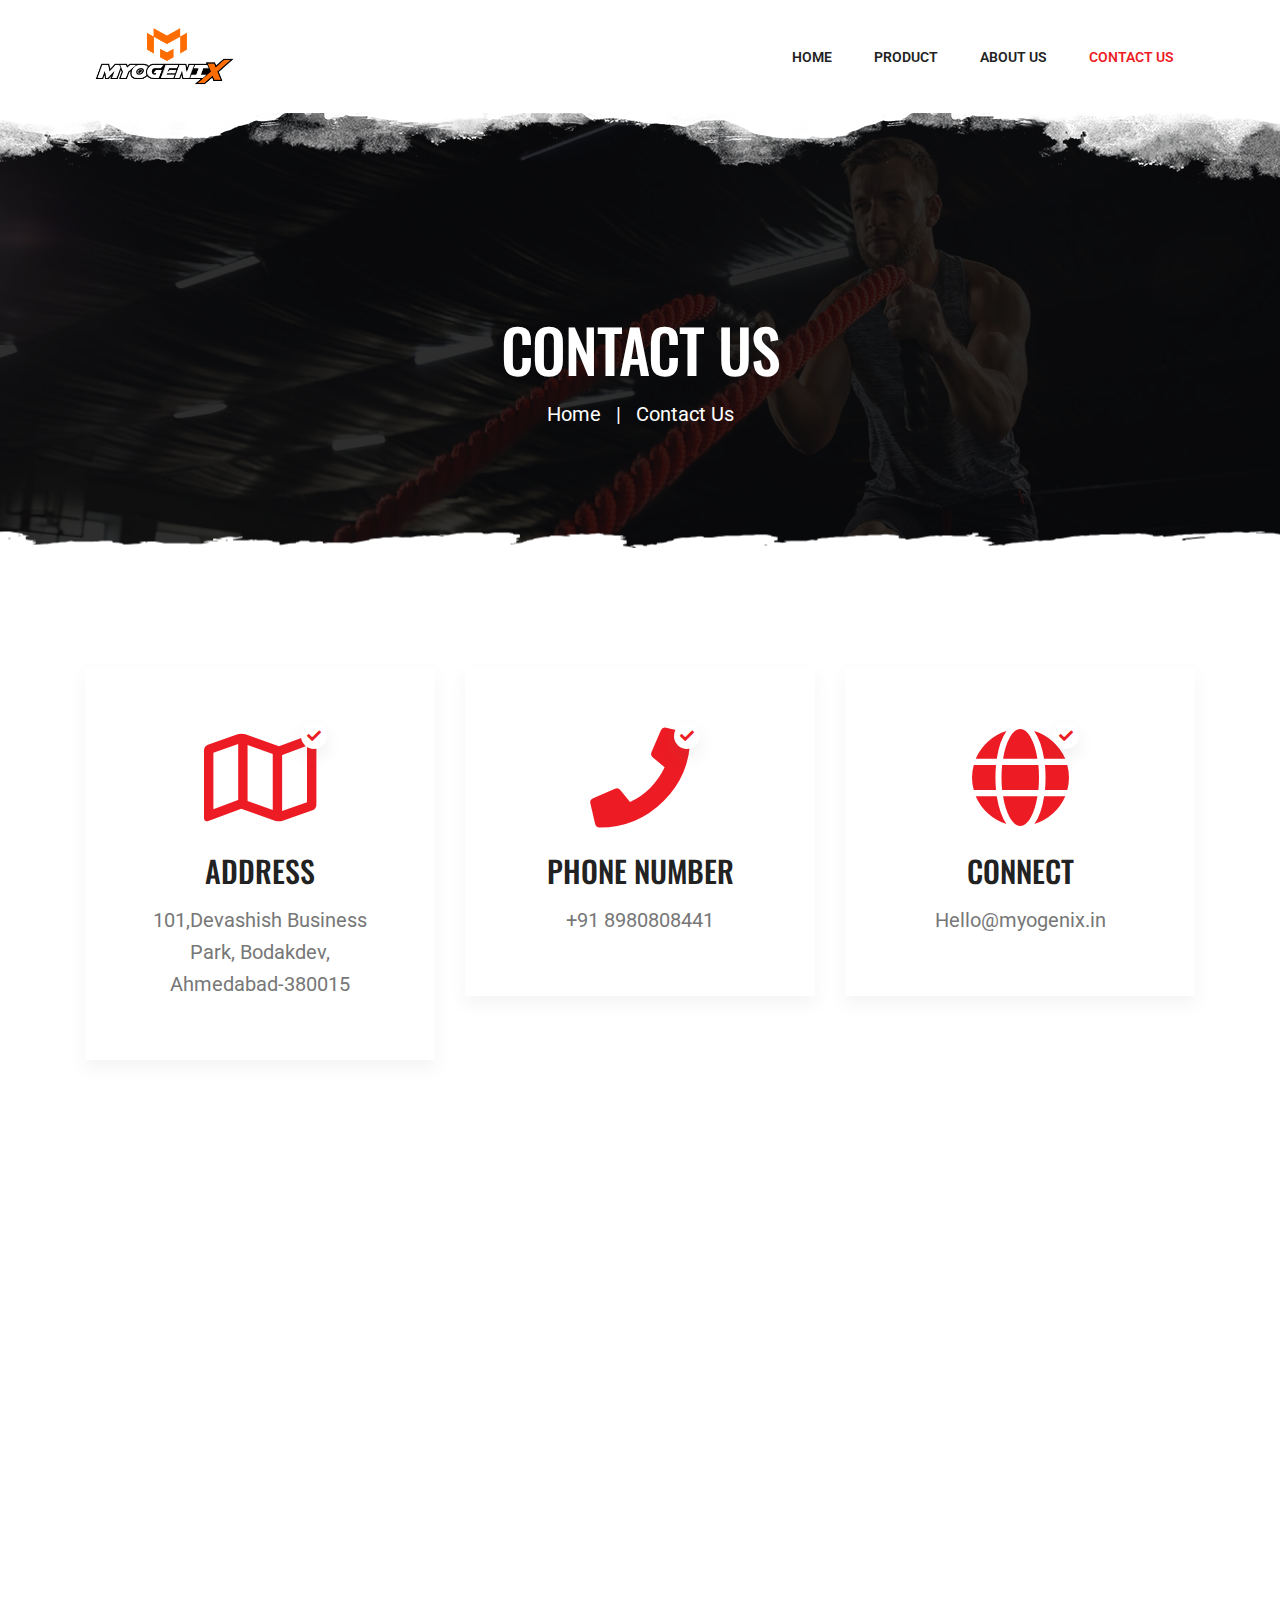
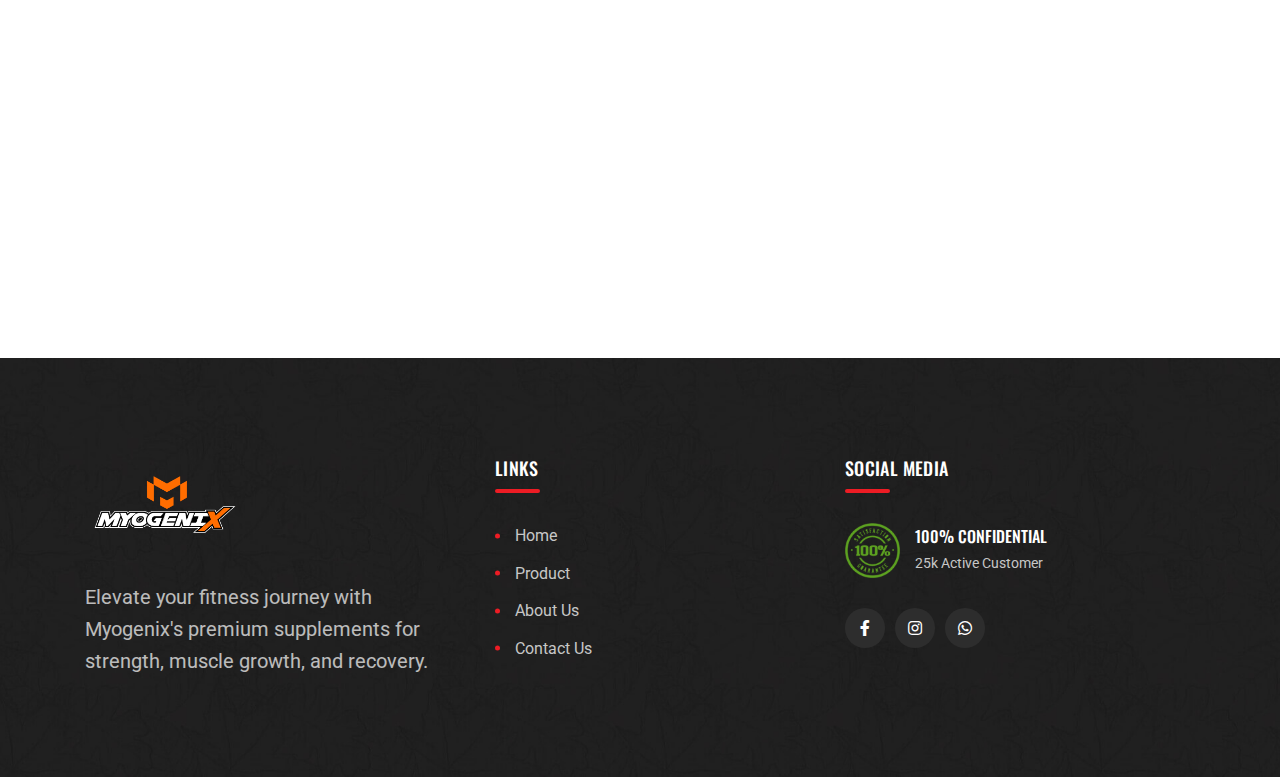
<file: contact-us.html>
<!DOCTYPE html>
<html class="no-js" lang="en">

<head>
    <meta charset="utf-8">
    <meta http-equiv="x-ua-compatible" content="ie=edge">
    <title>Contact Myogenix - Get in Touch for Support & Inquiries</title>
    <meta name="description"
        content="Reach out to Myogenix for customer support, product inquiries, and more. We're here to help!">
    <meta name="viewport" content="width=device-width, initial-scale=1">

    <link rel="shortcut icon" type="image/x-icon" href="images/logo-02.png">
    <link rel="stylesheet" href="css/bootstrap.min.css">
    <link rel="stylesheet" href="css/animate.min.css">
    <link rel="stylesheet" href="css/magnific-popup.css">
    <link rel="stylesheet" href="css/fontawesome-all.min.css">
    <link rel="stylesheet" href="css/flaticon.css">
    <link rel="stylesheet" href="css/jquery-ui.css">
    <link rel="stylesheet" href="css/odometer.css">
    <link rel="stylesheet" href="css/slick.css">
    <link rel="stylesheet" href="css/default.css">
    <link rel="stylesheet" href="css/style.css">
    <link rel="stylesheet" href="css/responsive.css">
</head>

<body>
    <div id="preloader">
        <div class="tg-cube-grid">
            <div class="tg-cube tg-cube1"></div>
            <div class="tg-cube tg-cube2"></div>
            <div class="tg-cube tg-cube3"></div>
            <div class="tg-cube tg-cube4"></div>
            <div class="tg-cube tg-cube5"></div>
            <div class="tg-cube tg-cube6"></div>
            <div class="tg-cube tg-cube7"></div>
            <div class="tg-cube tg-cube8"></div>
            <div class="tg-cube tg-cube9"></div>
        </div>
    </div>
    <button class="scroll-top scroll-to-target scroll-top-two" data-target="html">
        <i class="fas fa-angle-up"></i>
    </button>
    <header id="home">
        <div id="header-fixed-height"></div>
        <div id="sticky-header" class="tg-menu-area menu-area">
            <div class="container">
                <div class="row">
                    <div class="col-12">
                        <div class="mobile-nav-toggler"><i class="flaticon-layout"></i></div>
                        <div class="menu-wrap">
                            <nav class="menu-nav">
                                <div class="logo">
                                    <a href="index.html">
                                        <img src="images/logo-01.png" alt="Logo">
                                    </a>
                                </div>
                                <div class="navbar-wrap main-menu d-none d-xl-flex">
                                    <ul class="navigation">
                                        <li><a href="index.html" class="section-link">Home</a></li>
                                        <li><a href="index.html#supplement" class="section-link">Product</a></li>
                                        <li><a href="about-us.html" class="section-link">About Us</a></li>
                                        <li class="active"><a href="contact-us.html" class="section-link">Contact Us</a>
                                        </li>
                                    </ul>
                                </div>
                            </nav>
                        </div>
                    </div>
                </div>
            </div>
        </div>
    </header>
    <div class="mobile-menu">
        <nav class="menu-box">
            <div class="close-btn"><i class="fas fa-times"></i></div>
            <div class="nav-logo">
                <a href="index.html"><img src="images/logo-01.png" alt=""></a>
            </div>
            <div class="menu-outer">
            </div>
            <div class="social-links">
                <ul class="clearfix">
                    <li><a href="#"><i
                                class="fab fa-facebook-f"></i></a></li>
                    <li><a href="#"><i class="fab fa-instagram"></i></a></li>
                    <li><a
                            href="https://api.whatsapp.com/send?phone=+918980808441&text=Hello, I want to know more about your service."><i
                                class="fab fa-whatsapp"></i></a></li>
                </ul>
            </div>
        </nav>
    </div>
    <div class="menu-backdrop"></div>
    <main class="main-area fix">
        <section class="breadcrumb-area breadcrumb-bg">
            <div class="container">
                <div class="row justify-content-center">
                    <div class="col-xl-10">
                        <div class="breadcrumb-content text-center">
                            <h2 class="title">Contact Us</h2>
                            <nav aria-label="Breadcrumbs" class="breadcrumb-trail">
                                <ul class="breadcrumb">
                                    <li class="breadcrumb-item trail-item trail-begin">
                                        <a href="index.html"><span>Home</span></a>
                                    </li>
                                    <li class="breadcrumb-item trail-item trail-end"><span>Contact Us</span></li>
                                </ul>
                            </nav>
                        </div>
                    </div>
                </div>
            </div>
        </section>
        <section class="contact-area">  
            <div class="container">
                <div class="contact-box-wrapper">
                    <div class="row justify-content-center">
                        <div class="col-lg-4 col-md-6 col-sm-9">
                            <div class="contact-box">
                                <div class="contact-icon">
                                    <span class="overlay-icon"><i class="fas fa-check"></i></span>
                                    <i class="far fa-map"></i>
                                </div>
                                <div class="contact-content">
                                    <h5 class="title">Address</h5>
                                    <p class="contact-desc">101,Devashish Business Park, Bodakdev, Ahmedabad-380015</p>
                                </div>
                            </div>
                        </div>
                        <div class="col-lg-4 col-md-6 col-sm-9">
                            <div class="contact-box">
                                <div class="contact-icon">
                                    <span class="overlay-icon"><i class="fas fa-check"></i></span>
                                    <i class="fas fa-phone"></i>
                                </div>
                                <div class="contact-content">
                                    <h5 class="title">Phone Number</h5>
                                    <p class="contact-desc">+91 8980808441</p>
                                </div>
                            </div>
                        </div>
                        <div class="col-lg-4 col-md-6 col-sm-9">
                            <div class="contact-box">
                                <div class="contact-icon">
                                    <span class="overlay-icon"><i class="fas fa-check"></i></span>
                                    <i class="fas fa-globe"></i>
                                </div>
                                <div class="contact-content">
                                    <h5 class="title">Connect</h5>
                                    <p class="contact-desc">Hello@myogenix.in</p>
                                </div>
                            </div>
                        </div>
                    </div>
                </div>
            </div>
        </section>
        <section class="contact-form-area">
            <div class="container">
                <div class="row">
                    <div class="col-12">
                        <div id="contact-map">
                            <iframe
                                src="https://www.google.com/maps/embed?pb=!1m18!1m12!1m3!1d18225.270861501052!2d72.49887979555956!3d23.03008975019836!2m3!1f0!2f0!3f0!3m2!1i1024!2i768!4f13.1!3m3!1m2!1s0x395e9b37cdc3700d%3A0x918072645ba867cb!2sDevashish%20Business%20Park!5e1!3m2!1sen!2sin!4v1750657839296!5m2!1sen!2sin"
                                allowfullscreen="" loading="lazy" height="650"></iframe>
                        </div>
                    </div>
                </div>
            </div>
        </section>
    </main>
    <footer class="footer-style-two">
        <div class="footer-two-top-wrap">
            <div class="container">
                <div class="footer-two-widgets-wrap">
                    <div class="row justify-content-between">
                        <div class="col-xl-4 col-lg-4">
                            <div class="footer-widget">
                                <div class="footer-about">
                                    <div class="footer-logo logo">
                                        <a href="index.html"><img src="images/logo-01.png" alt="Logo"></a>
                                    </div>
                                    <div class="footer-text">
                                        <p>Elevate your fitness journey with Myogenix's premium supplements for
                                            strength, muscle growth, and recovery.</p>
                                    </div>
                                </div>
                            </div>
                        </div>
                        <div class="col-xl-4 col-lg-4">
                            <div class="footer-widget widget_nav_menu">
                                <h4 class="fw-title">links</h4>
                                <ul class="list-wrap">
                                    <li><a href="index.html">Home</a></li>
                                    <li><a href="index.html#supplement">Product</a></li>
                                    <li><a href="about-us.html">About Us</a></li>
                                    <li><a href="contact-us.html">Contact Us</a></li>
                                </ul>
                            </div>
                        </div>
                        <div class="col-xl-4 col-lg-4">
                            <div class="footer-widget">
                                <h4 class="fw-title">Social Media</h4>
                                <div class="footer-confidential-wrap">
                                    <div class="confidential-logo">
                                        <img src="images/satisfaction_img.png" alt="img">
                                    </div>
                                    <div class="confidential-content">
                                        <h4 class="con-title">100% Confidential</h4>
                                        <span>25k Active Customer</span>
                                    </div>
                                </div>
                                <div class="footer-social">
                                    <a href="#"><i
                                            class="fab fa-facebook-f"></i></a>
                                    <a href="#"><i class="fab fa-instagram"></i></a>
                                    <a
                                        href="https://api.whatsapp.com/send?phone=+918980808441&text=Hello, I want to know more about your service."><i
                                            class="fab fa-whatsapp"></i></a>
                                </div>
                            </div>
                        </div>
                    </div>
                </div>
            </div>
        </div>
    </footer>

    <!-- JS here -->
    <script src="js/jquery-3.6.0.min.js"></script>
    <script src="js/bootstrap.min.js"></script>
    <script src="js/isotope.pkgd.min.js"></script>
    <script src="js/imagesloaded.pkgd.min.js"></script>
    <script src="js/jquery.magnific-popup.min.js"></script>
    <script src="js/jquery.odometer.min.js"></script>
    <script src="js/jquery.appear.js"></script>
    <script src="js/jquery.paroller.min.js"></script>
    <script src="js/jquery.easypiechart.min.js"></script>
    <script src="js/jquery.inview.min.js"></script>
    <script src="js/jquery.easing.js"></script>
    <script src="js/jquery-ui.min.js"></script>
    <script src="js/svg-inject.min.js"></script>
    <script src="js/jarallax.min.js"></script>
    <script src="js/slick.min.js"></script>
    <script src="js/validator.js"></script>
    <script src="js/ajax-form.js"></script>
    <script src="js/wow.min.js"></script>
    <script src="js/main.js"></script>
    <script>
        SVGInject(document.querySelectorAll("img.injectable"));
    </script>


</body>

</html>
</file>
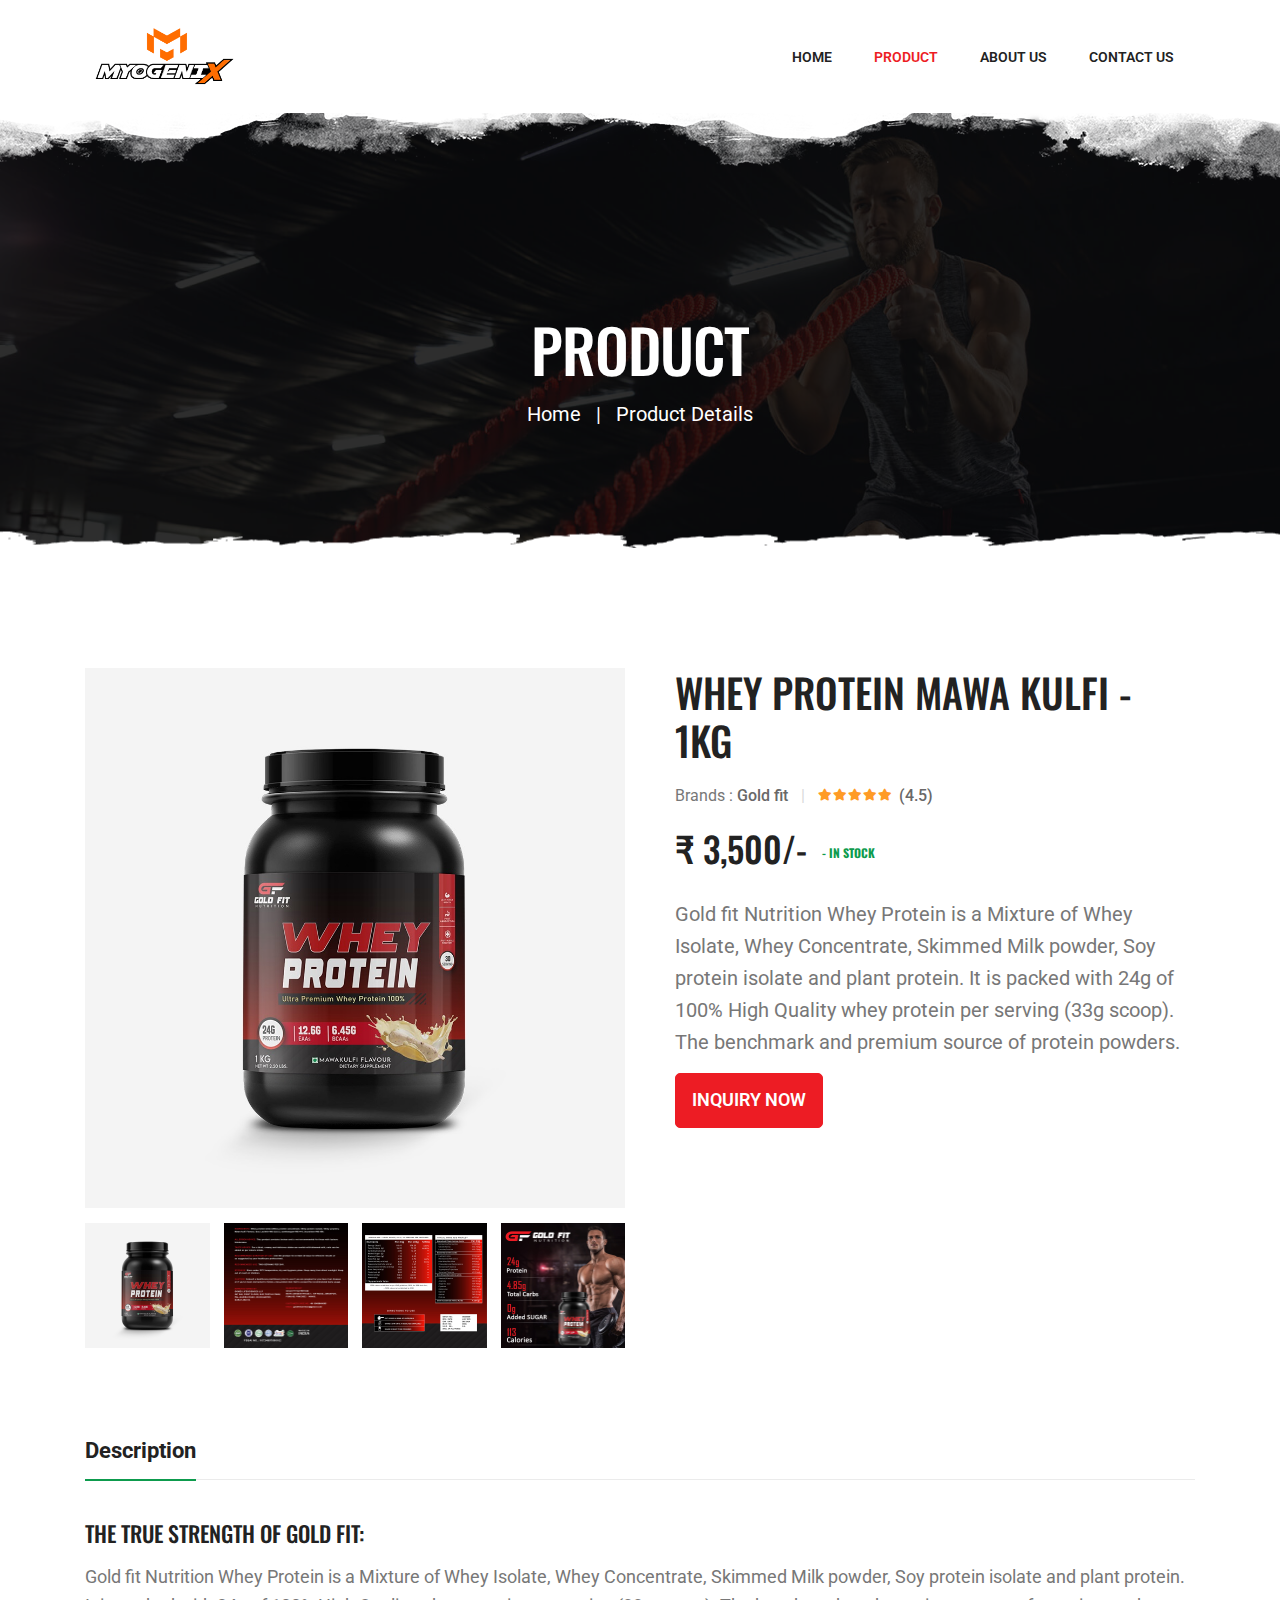
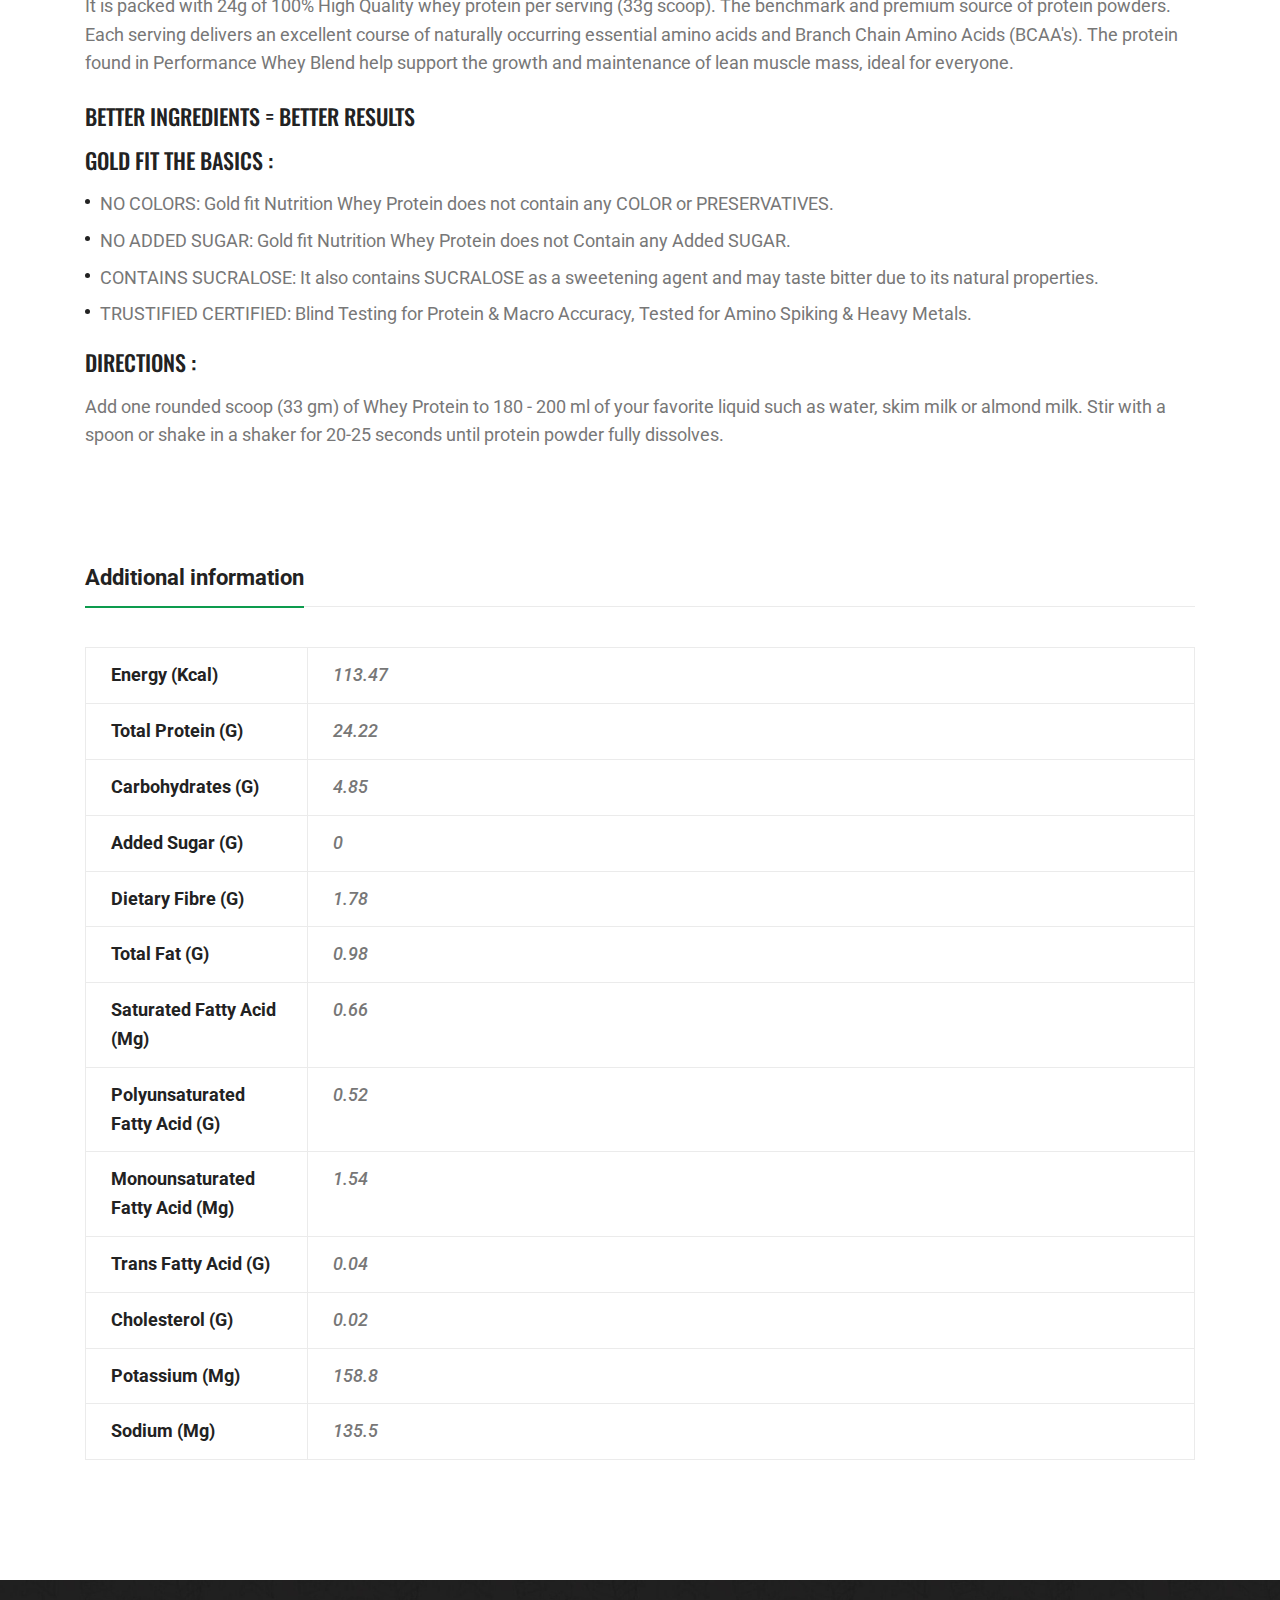
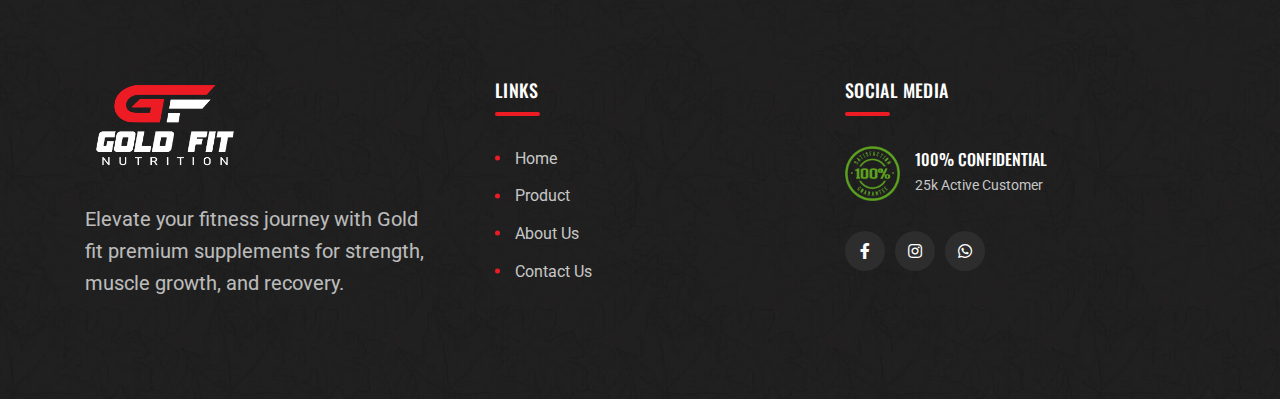
<file: whey-protein-mawa-kulfi-1kg.html>
<!DOCTYPE html>
<html class="no-js" lang="en">
  <head>
    <meta charset="utf-8" />
    <meta http-equiv="x-ua-compatible" content="ie=edge" />
    <title>Goldfit Whey Protein Mawa kulfi 1kg - Energy & Strength</title>
    <meta
      name="description"
      content="Enhance energy and strength with GoldfitWhey Protein Mawa kulfi 1kg, packed with high-quality protein for optimal performance."
    />
    <meta name="viewport" content="width=device-width, initial-scale=1" />

    <link rel="shortcut icon" type="image/x-icon" href="images/logo-02.png" />
    <link rel="stylesheet" href="css/bootstrap.min.css" />
    <link rel="stylesheet" href="css/animate.min.css" />
    <link rel="stylesheet" href="css/magnific-popup.css" />
    <link rel="stylesheet" href="css/fontawesome-all.min.css" />
    <link rel="stylesheet" href="css/flaticon.css" />
    <link rel="stylesheet" href="css/jquery-ui.css" />
    <link rel="stylesheet" href="css/odometer.css" />
    <link rel="stylesheet" href="css/slick.css" />
    <link rel="stylesheet" href="css/default.css" />
    <link rel="stylesheet" href="css/style.css" />
    <link rel="stylesheet" href="css/responsive.css" />
  </head>

  <body>
    <div id="preloader">
      <div class="tg-cube-grid">
        <div class="tg-cube tg-cube1"></div>
        <div class="tg-cube tg-cube2"></div>
        <div class="tg-cube tg-cube3"></div>
        <div class="tg-cube tg-cube4"></div>
        <div class="tg-cube tg-cube5"></div>
        <div class="tg-cube tg-cube6"></div>
        <div class="tg-cube tg-cube7"></div>
        <div class="tg-cube tg-cube8"></div>
        <div class="tg-cube tg-cube9"></div>
      </div>
    </div>
    <button
      class="scroll-top scroll-to-target scroll-top-two"
      data-target="html"
    >
      <i class="fas fa-angle-up"></i>
    </button>
    <header id="home">
      <div id="header-fixed-height"></div>
      <div id="sticky-header" class="tg-menu-area menu-area">
        <div class="container">
          <div class="row">
            <div class="col-12">
              <div class="mobile-nav-toggler">
                <i class="flaticon-layout"></i>
              </div>
              <div class="menu-wrap">
                <nav class="menu-nav">
                  <div class="logo">
                    <a href="index.html">
                      <img src="images/logo-01.png" alt="Logo" />
                    </a>
                  </div>
                  <div class="navbar-wrap main-menu d-none d-xl-flex">
                    <ul class="navigation">
                      <li>
                        <a href="index.html" class="section-link">Home</a>
                      </li>
                      <li class="active">
                        <a href="index.html#supplement" class="section-link"
                          >Product</a
                        >
                      </li>
                      <li>
                        <a href="about-us.html" class="section-link"
                          >About Us</a
                        >
                      </li>
                      <li>
                        <a href="contact-us.html" class="section-link"
                          >Contact Us</a
                        >
                      </li>
                    </ul>
                  </div>
                </nav>
              </div>
            </div>
          </div>
        </div>
      </div>
    </header>
    <div class="mobile-menu">
      <nav class="menu-box">
        <div class="close-btn"><i class="fas fa-times"></i></div>
        <div class="nav-logo">
          <a href="index.html"><img src="images/logo-01.png" alt="" /></a>
        </div>
        <div class="menu-outer"></div>
        <div class="social-links">
          <ul class="clearfix">
            <li>
              <a href="#"><i class="fab fa-facebook-f"></i></a>
            </li>
            <li>
              <a href="#"><i class="fab fa-instagram"></i></a>
            </li>
            <li>
              <a
                href="https://api.whatsapp.com/send?phone=+918968848665&text=Hello, I want to know more about your service."
                ><i class="fab fa-whatsapp"></i
              ></a>
            </li>
          </ul>
        </div>
      </nav>
    </div>
    <div class="menu-backdrop"></div>
    <main class="main-area fix">
      <section class="breadcrumb-area breadcrumb-bg">
        <div class="container">
          <div class="row justify-content-center">
            <div class="col-xl-10">
              <div class="breadcrumb-content text-center">
                <h2 class="title">Product</h2>
                <nav aria-label="Breadcrumbs" class="breadcrumb-trail">
                  <ul class="breadcrumb">
                    <li class="breadcrumb-item trail-item trail-begin">
                      <a href="index.html"><span>Home</span></a>
                    </li>
                    <li class="breadcrumb-item trail-item trail-end">
                      <span>Product Details</span>
                    </li>
                  </ul>
                </nav>
              </div>
            </div>
          </div>
        </div>
      </section>
      <section class="inner-shop-details-area">
        <div class="container">
          <div class="row">
            <div class="col-lg-6">
              <div class="inner-shop-details-flex-wrap">
                <div class="inner-shop-details-img-wrap">
                  <div class="tab-content" id="myTabContent">
                    <div
                      class="tab-pane show active"
                      id="item-one"
                      role="tabpanel"
                      aria-labelledby="item-one-tab"
                    >
                      <div class="inner-shop-details-img">
                        <img
                          src="images/mawa-kulfi/1kg/mawa-kulfi-01.png"
                          alt="img"
                        />
                      </div>
                    </div>
                    <div
                      class="tab-pane"
                      id="item-two"
                      role="tabpanel"
                      aria-labelledby="item-two-tab"
                    >
                      <div class="inner-shop-details-img">
                        <img
                          src="images/mawa-kulfi/1kg/mawa-kulfi-02.png"
                          alt="img"
                        />
                      </div>
                    </div>
                    <div
                      class="tab-pane"
                      id="item-three"
                      role="tabpanel"
                      aria-labelledby="item-three-tab"
                    >
                      <div class="inner-shop-details-img">
                        <img
                          src="images/mawa-kulfi/1kg/mawa-kulfi-03.png"
                          alt="img"
                        />
                      </div>
                    </div>
                    <div
                      class="tab-pane"
                      id="item-four"
                      role="tabpanel"
                      aria-labelledby="item-four-tab"
                    >
                      <div class="inner-shop-details-img">
                        <img
                          src="images/mawa-kulfi/1kg/mawa-kulfi-04.png"
                          alt="img"
                        />
                      </div>
                    </div>
                  </div>
                </div>
                <div class="inner-shop-details-nav-wrap">
                  <ul class="nav nav-tabs" id="myTab" role="tablist">
                    <li class="nav-item" role="presentation">
                      <a
                        href="#"
                        class="nav-link active"
                        id="item-one-tab"
                        data-bs-toggle="tab"
                        data-bs-target="#item-one"
                        role="tab"
                        aria-controls="item-one"
                        aria-selected="true"
                        ><img
                          src="images/mawa-kulfi/1kg/mawa-kulfi-01.png"
                          alt=""
                      /></a>
                    </li>
                    <li class="nav-item" role="presentation">
                      <a
                        href="#"
                        class="nav-link"
                        id="item-two-tab"
                        data-bs-toggle="tab"
                        data-bs-target="#item-two"
                        role="tab"
                        aria-controls="item-two"
                        aria-selected="false"
                        ><img
                          src="images/mawa-kulfi/1kg/mawa-kulfi-02.png"
                          alt=""
                      /></a>
                    </li>
                    <li class="nav-item" role="presentation">
                      <a
                        href="#"
                        class="nav-link"
                        id="item-three-tab"
                        data-bs-toggle="tab"
                        data-bs-target="#item-three"
                        role="tab"
                        aria-controls="item-three"
                        aria-selected="false"
                        ><img
                          src="images/mawa-kulfi/1kg/mawa-kulfi-03.png"
                          alt=""
                      /></a>
                    </li>
                    <li class="nav-item" role="presentation">
                      <a
                        href="#"
                        class="nav-link"
                        id="item-four-tab"
                        data-bs-toggle="tab"
                        data-bs-target="#item-four"
                        role="tab"
                        aria-controls="item-four"
                        aria-selected="false"
                        ><img
                          src="images/mawa-kulfi/1kg/mawa-kulfi-04.png"
                          alt=""
                      /></a>
                    </li>
                  </ul>
                </div>
              </div>
            </div>
            <div class="col-lg-6">
              <div class="inner-shop-details-content">
                <h4 class="title">Whey Protein Mawa kulfi - 1kg</h4>
                <div class="inner-shop-details-meta">
                  <ul class="list-wrap">
                    <li>Brands : <a href="shop.html">Gold fit</a></li>
                    <li class="inner-shop-details-review">
                      <div class="rating">
                        <i class="fas fa-star"></i>
                        <i class="fas fa-star"></i>
                        <i class="fas fa-star"></i>
                        <i class="fas fa-star"></i>
                        <i class="fas fa-star"></i>
                      </div>
                      <span>(4.5)</span>
                    </li>
                  </ul>
                </div>
                <div class="inner-shop-details-price">
                  <h2 class="price">₹ 3,500/-</h2>
                  <h5 class="stock-status">- IN Stock</h5>
                </div>
                <p>
                  Gold fit Nutrition Whey Protein is a Mixture of Whey Isolate,
                  Whey Concentrate, Skimmed Milk powder, Soy protein isolate and
                  plant protein. It is packed with 24g of 100% High Quality whey
                  protein per serving (33g scoop). The benchmark and premium
                  source of protein powders.
                </p>
                <div class="inner-shop-perched-info">
                  <a
                    href="https://api.whatsapp.com/send?phone=+918968848665&text=Hello, I want to know more about Whey Protein Mawa kulfi-1kg."
                    class="cart-btn"
                    >Inquiry Now</a
                  >
                </div>
              </div>
            </div>
          </div>
          <div class="row">
            <div class="col-12">
              <div class="product-desc-wrap">
                <ul class="nav nav-tabs" id="myTabTwo" role="tablist">
                  <li class="nav-item">
                    <a
                      href="#"
                      class="nav-link active"
                      id="description-tab"
                      data-bs-toggle="tab"
                      data-bs-target="#description"
                      role="tab"
                      aria-controls="description"
                      aria-selected="true"
                      >Description</a
                    >
                  </li>
                </ul>
                <div class="tab-content" id="myTabContentTwo">
                  <div
                    class="tab-pane fade show active"
                    id="description"
                    role="tabpanel"
                    aria-labelledby="description-tab"
                  >
                    <div class="product-desc-content">
                      <h4 class="title">The true strength of Gold fit:</h4>
                      <p>
                        Gold fit Nutrition Whey Protein is a Mixture of Whey
                        Isolate, Whey Concentrate, Skimmed Milk powder, Soy
                        protein isolate and plant protein. It is packed with 24g
                        of 100% High Quality whey protein per serving (33g
                        scoop). The benchmark and premium source of protein
                        powders. Each serving delivers an excellent course of
                        naturally occurring essential amino acids and Branch
                        Chain Amino Acids (BCAA's). The protein found in
                        Performance Whey Blend help support the growth and
                        maintenance of lean muscle mass, ideal for everyone.
                      </p>
                      <h4 class="title">BETTER INGREDIENTS = BETTER RESULTS</h4>
                      <h4 class="title">Gold fit the basics :</h4>
                      <ul class="product-desc-list list-wrap">
                        <li>
                          NO COLORS: Gold fit Nutrition Whey Protein does not
                          contain any COLOR or PRESERVATIVES.
                        </li>
                        <li>
                          NO ADDED SUGAR: Gold fit Nutrition Whey Protein does
                          not Contain any Added SUGAR.
                        </li>
                        <li>
                          CONTAINS SUCRALOSE: It also contains SUCRALOSE as a
                          sweetening agent and may taste bitter due to its
                          natural properties.
                        </li>
                        <li>
                          TRUSTIFIED CERTIFIED: Blind Testing for Protein &
                          Macro Accuracy, Tested for Amino Spiking & Heavy
                          Metals.
                        </li>
                      </ul>
                      <h4 class="title mt-4">DIRECTIONS :</h4>
                      <p>
                        Add one rounded scoop (33 gm) of Whey Protein to 180 -
                        200 ml of your favorite liquid such as water, skim milk
                        or almond milk. Stir with a spoon or shake in a shaker
                        for 20-25 seconds until protein powder fully dissolves.
                      </p>
                    </div>
                  </div>
                </div>
              </div>
            </div>
          </div>
          <div class="row">
            <div class="col-12">
              <div class="product-desc-wrap">
                <ul class="nav nav-tabs" id="myTabTwo" role="tablist">
                  <li class="nav-item">
                    <a
                      href="#"
                      class="nav-link active"
                      id="information-tab"
                      data-bs-toggle="tab"
                      data-bs-target="#information"
                      role="tab"
                      aria-controls="information"
                      aria-selected="false"
                      >Additional information</a
                    >
                  </li>
                </ul>
                <div class="tab-content" id="myTabContentTwo">
                  <div
                    class="tab-pane fade show active"
                    id="information"
                    role="tabpanel"
                    aria-labelledby="information-tab"
                  >
                    <div class="product-desc-content">
                      <table class="table table-sm">
                        <tbody>
                          <tr>
                            <th scope="row">Energy (kcal)</th>
                            <td>113.47</td>
                          </tr>
                          <tr>
                            <th scope="row">Total Protein (g)</th>
                            <td>24.22</td>
                          </tr>
                          <tr>
                            <th scope="row">Carbohydrates (g)</th>
                            <td>4.85</td>
                          </tr>
                          <tr>
                            <th scope="row">Added Sugar (g)</th>
                            <td>0</td>
                          </tr>
                          <tr>
                            <th scope="row">Dietary Fibre (g)</th>
                            <td>1.78</td>
                          </tr>
                          <tr>
                            <th scope="row">Total Fat (g)</th>
                            <td>0.98</td>
                          </tr>
                          <tr>
                            <th scope="row">Saturated fatty acid (mg)</th>
                            <td>0.66</td>
                          </tr>
                          <tr>
                            <th scope="row">Polyunsaturated fatty acid (g)</th>
                            <td>0.52</td>
                          </tr>
                          <tr>
                            <th scope="row">Monounsaturated fatty acid (mg)</th>
                            <td>1.54</td>
                          </tr>
                          <tr>
                            <th scope="row">Trans fatty acid (g)</th>
                            <td>0.04</td>
                          </tr>
                          <tr>
                            <th scope="row">Cholesterol (g)</th>
                            <td>0.02</td>
                          </tr>
                          <tr>
                            <th scope="row">Potassium (mg)</th>
                            <td>158.8</td>
                          </tr>
                          <tr>
                            <th scope="row">Sodium (mg)</th>
                            <td>135.5</td>
                          </tr>
                        </tbody>
                      </table>
                    </div>
                  </div>
                </div>
              </div>
            </div>
          </div>
        </div>
      </section>
    </main>
    <footer class="footer-style-two">
      <div class="footer-two-top-wrap">
        <div class="container">
          <div class="footer-two-widgets-wrap">
            <div class="row justify-content-between">
              <div class="col-xl-4 col-lg-4">
                <div class="footer-widget">
                  <div class="footer-about">
                    <div class="footer-logo logo">
                      <a href="index.html"
                        ><img src="images/white_logo_01.png" alt="Logo"
                      /></a>
                    </div>
                    <div class="footer-text">
                      <p>
                        Elevate your fitness journey with Gold fit premium
                        supplements for strength, muscle growth, and recovery.
                      </p>
                    </div>
                  </div>
                </div>
              </div>
              <div class="col-xl-4 col-lg-4">
                <div class="footer-widget widget_nav_menu">
                  <h4 class="fw-title">links</h4>
                  <ul class="list-wrap">
                    <li><a href="index.html">Home</a></li>
                    <li><a href="index.html#supplement">Product</a></li>
                    <li><a href="about-us.html">About Us</a></li>
                    <li><a href="contact-us.html">Contact Us</a></li>
                  </ul>
                </div>
              </div>
              <div class="col-xl-4 col-lg-4">
                <div class="footer-widget">
                  <h4 class="fw-title">Social Media</h4>
                  <div class="footer-confidential-wrap">
                    <div class="confidential-logo">
                      <img src="images/satisfaction_img.png" alt="img" />
                    </div>
                    <div class="confidential-content">
                      <h4 class="con-title">100% Confidential</h4>
                      <span>25k Active Customer</span>
                    </div>
                  </div>
                  <div class="footer-social">
                    <a href="https://www.facebook.com/share/1M2HAGXuqn/"
                      ><i class="fab fa-facebook-f"></i
                    ></a>
                    <a
                      href="https://www.instagram.com/goldfitnutrition?igsh=dTBpcmVyN2hoZ3Qy&utm_source=qr"
                      ><i class="fab fa-instagram"></i
                    ></a>
                    <a
                      href="https://api.whatsapp.com/send?phone=+918968848665&text=Hello, I want to know more about your service."
                      ><i class="fab fa-whatsapp"></i
                    ></a>
                  </div>
                </div>
              </div>
            </div>
          </div>
        </div>
      </div>
    </footer>

    <!-- JS here -->
    <script src="js/jquery-3.6.0.min.js"></script>
    <script src="js/bootstrap.min.js"></script>
    <script src="js/isotope.pkgd.min.js"></script>
    <script src="js/imagesloaded.pkgd.min.js"></script>
    <script src="js/jquery.magnific-popup.min.js"></script>
    <script src="js/jquery.odometer.min.js"></script>
    <script src="js/jquery.appear.js"></script>
    <script src="js/jquery.paroller.min.js"></script>
    <script src="js/jquery.easypiechart.min.js"></script>
    <script src="js/jquery.inview.min.js"></script>
    <script src="js/jquery.easing.js"></script>
    <script src="js/jquery-ui.min.js"></script>
    <script src="js/svg-inject.min.js"></script>
    <script src="js/jarallax.min.js"></script>
    <script src="js/slick.min.js"></script>
    <script src="js/validator.js"></script>
    <script src="js/ajax-form.js"></script>
    <script src="js/wow.min.js"></script>
    <script src="js/main.js"></script>
    <script>
      SVGInject(document.querySelectorAll("img.injectable"));
    </script>
  </body>
</html>
</file>
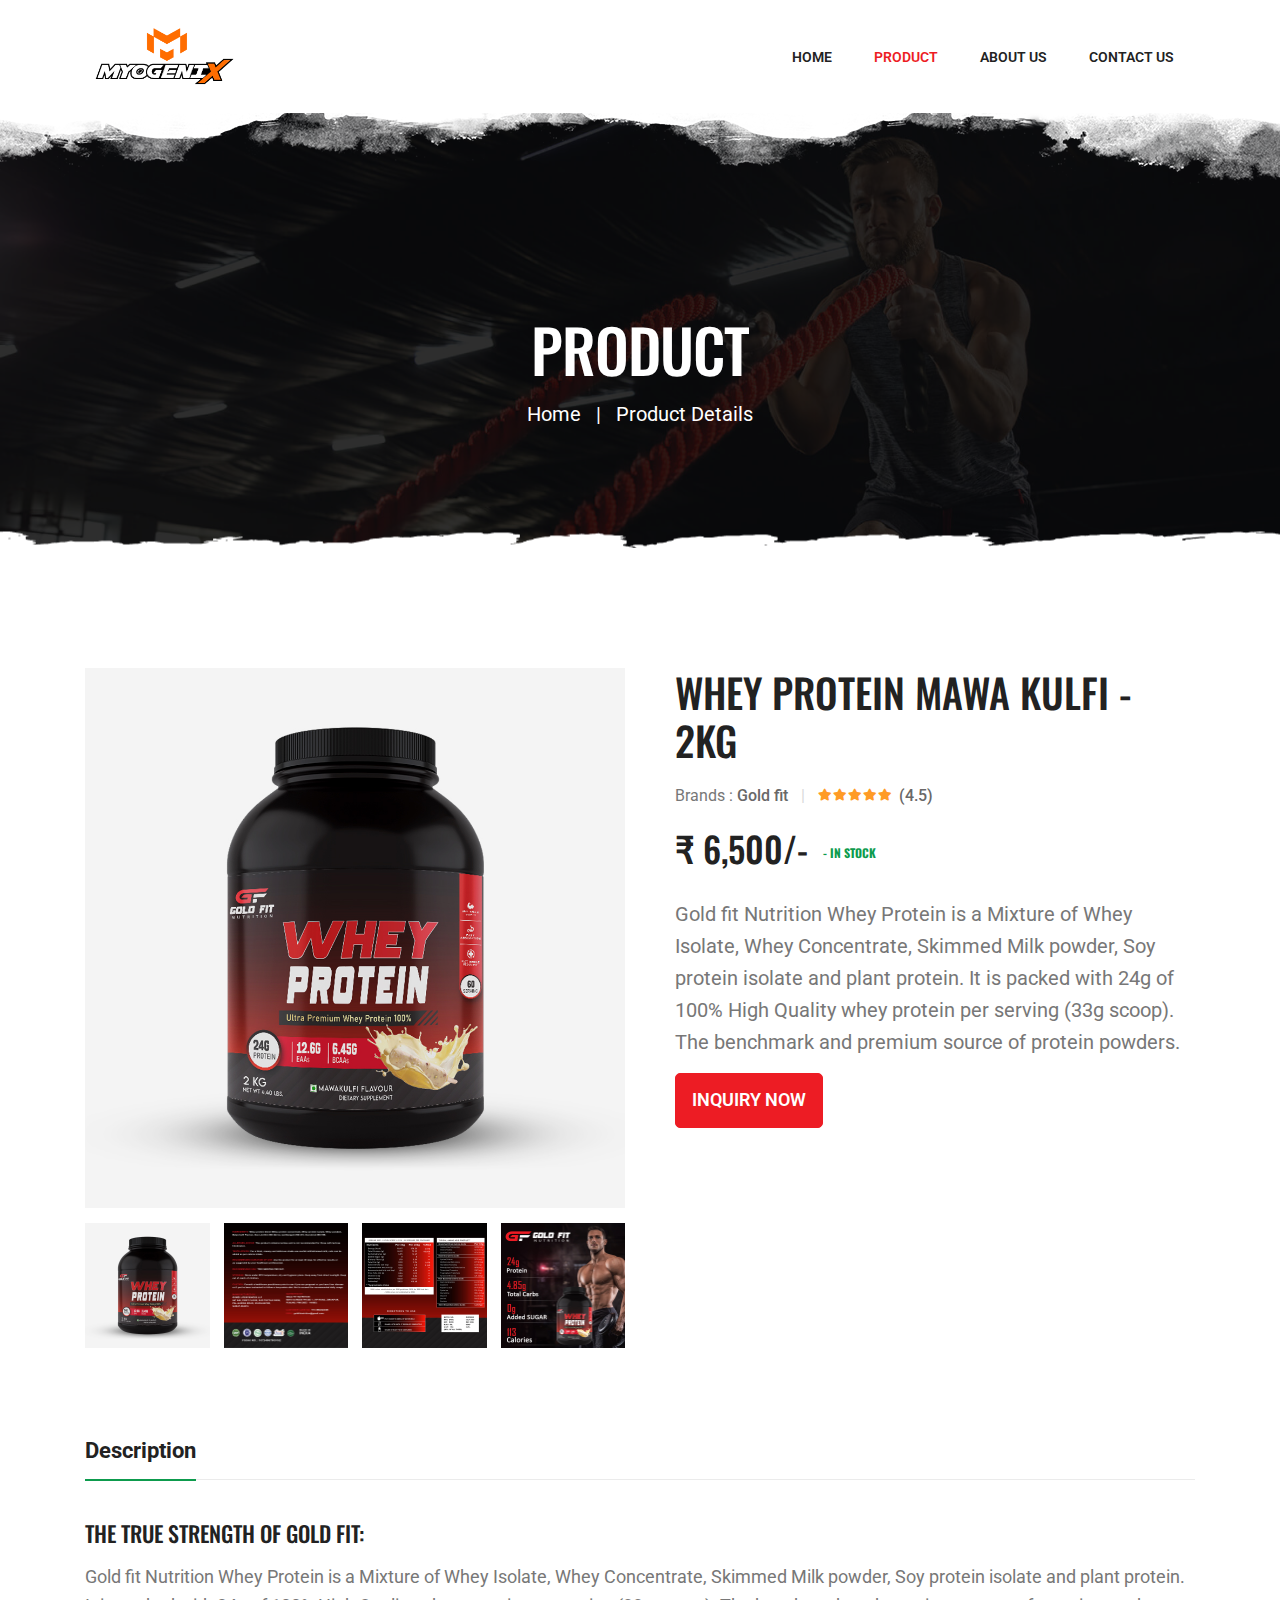
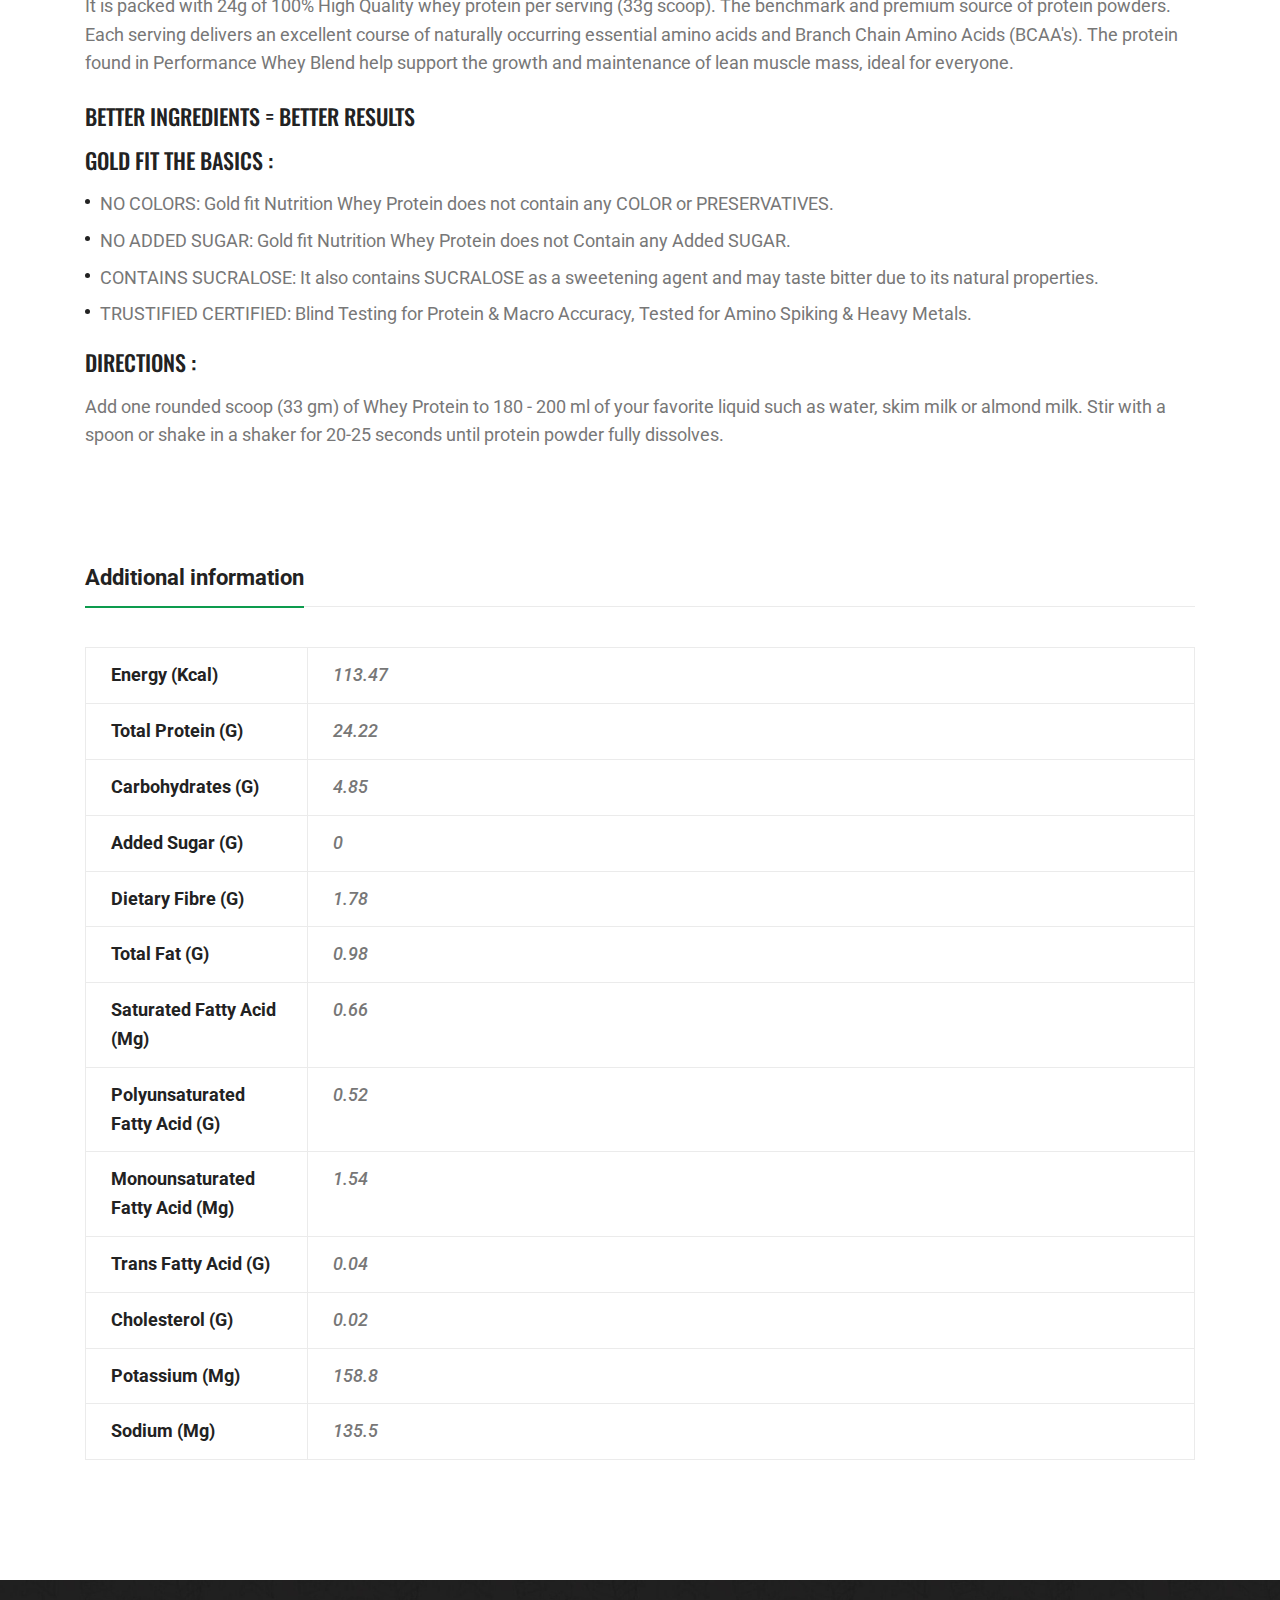
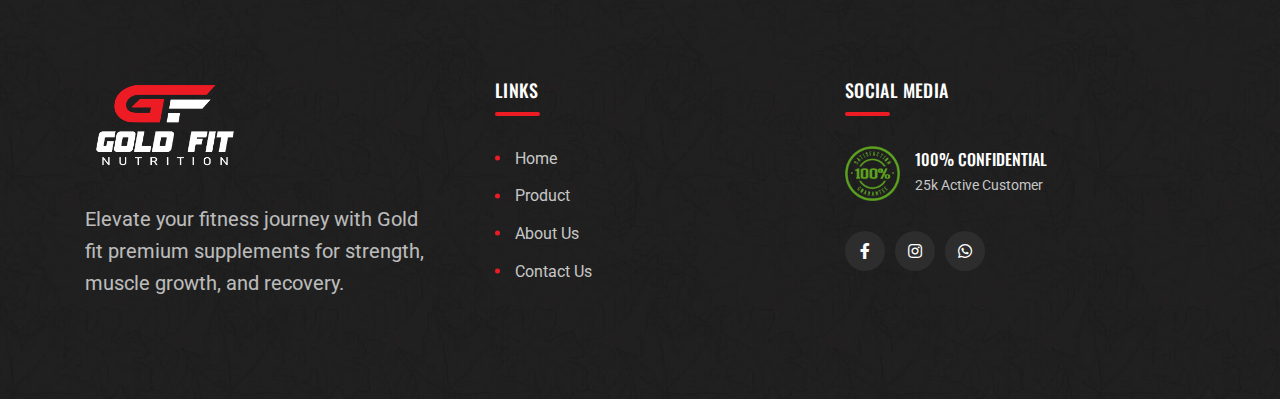
<file: whey-protein-mawa-kulfi-2kg.html>
<!DOCTYPE html>
<html class="no-js" lang="en">
  <head>
    <meta charset="utf-8" />
    <meta http-equiv="x-ua-compatible" content="ie=edge" />
    <title>Goldfit Whey Protein Mawa kulfi 2kg - Energy & Strength</title>
    <meta
      name="description"
      content="Enhance energy and strength with GoldfitWhey Protein Mawa kulfi 2kg, packed with high-quality protein for optimal performance."
    />
    <meta name="viewport" content="width=device-width, initial-scale=1" />

    <link rel="shortcut icon" type="image/x-icon" href="images/logo-02.png" />
    <link rel="stylesheet" href="css/bootstrap.min.css" />
    <link rel="stylesheet" href="css/animate.min.css" />
    <link rel="stylesheet" href="css/magnific-popup.css" />
    <link rel="stylesheet" href="css/fontawesome-all.min.css" />
    <link rel="stylesheet" href="css/flaticon.css" />
    <link rel="stylesheet" href="css/jquery-ui.css" />
    <link rel="stylesheet" href="css/odometer.css" />
    <link rel="stylesheet" href="css/slick.css" />
    <link rel="stylesheet" href="css/default.css" />
    <link rel="stylesheet" href="css/style.css" />
    <link rel="stylesheet" href="css/responsive.css" />
  </head>

  <body>
    <div id="preloader">
      <div class="tg-cube-grid">
        <div class="tg-cube tg-cube1"></div>
        <div class="tg-cube tg-cube2"></div>
        <div class="tg-cube tg-cube3"></div>
        <div class="tg-cube tg-cube4"></div>
        <div class="tg-cube tg-cube5"></div>
        <div class="tg-cube tg-cube6"></div>
        <div class="tg-cube tg-cube7"></div>
        <div class="tg-cube tg-cube8"></div>
        <div class="tg-cube tg-cube9"></div>
      </div>
    </div>
    <button
      class="scroll-top scroll-to-target scroll-top-two"
      data-target="html"
    >
      <i class="fas fa-angle-up"></i>
    </button>
    <header id="home">
      <div id="header-fixed-height"></div>
      <div id="sticky-header" class="tg-menu-area menu-area">
        <div class="container">
          <div class="row">
            <div class="col-12">
              <div class="mobile-nav-toggler">
                <i class="flaticon-layout"></i>
              </div>
              <div class="menu-wrap">
                <nav class="menu-nav">
                  <div class="logo">
                    <a href="index.html">
                      <img src="images/logo-01.png" alt="Logo" />
                    </a>
                  </div>
                  <div class="navbar-wrap main-menu d-none d-xl-flex">
                    <ul class="navigation">
                      <li>
                        <a href="index.html" class="section-link">Home</a>
                      </li>
                      <li class="active">
                        <a href="index.html#supplement" class="section-link"
                          >Product</a
                        >
                      </li>
                      <li>
                        <a href="about-us.html" class="section-link"
                          >About Us</a
                        >
                      </li>
                      <li>
                        <a href="contact-us.html" class="section-link"
                          >Contact Us</a
                        >
                      </li>
                    </ul>
                  </div>
                </nav>
              </div>
            </div>
          </div>
        </div>
      </div>
    </header>
    <div class="mobile-menu">
      <nav class="menu-box">
        <div class="close-btn"><i class="fas fa-times"></i></div>
        <div class="nav-logo">
          <a href="index.html"><img src="images/logo-01.png" alt="" /></a>
        </div>
        <div class="menu-outer"></div>
        <div class="social-links">
          <ul class="clearfix">
            <li>
              <a href="#"><i class="fab fa-facebook-f"></i></a>
            </li>
            <li>
              <a href="#"><i class="fab fa-instagram"></i></a>
            </li>
            <li>
              <a
                href="https://api.whatsapp.com/send?phone=+918968848665&text=Hello, I want to know more about your service."
                ><i class="fab fa-whatsapp"></i
              ></a>
            </li>
          </ul>
        </div>
      </nav>
    </div>
    <div class="menu-backdrop"></div>
    <main class="main-area fix">
      <section class="breadcrumb-area breadcrumb-bg">
        <div class="container">
          <div class="row justify-content-center">
            <div class="col-xl-10">
              <div class="breadcrumb-content text-center">
                <h2 class="title">Product</h2>
                <nav aria-label="Breadcrumbs" class="breadcrumb-trail">
                  <ul class="breadcrumb">
                    <li class="breadcrumb-item trail-item trail-begin">
                      <a href="index.html"><span>Home</span></a>
                    </li>
                    <li class="breadcrumb-item trail-item trail-end">
                      <span>Product Details</span>
                    </li>
                  </ul>
                </nav>
              </div>
            </div>
          </div>
        </div>
      </section>
      <section class="inner-shop-details-area">
        <div class="container">
          <div class="row">
            <div class="col-lg-6">
              <div class="inner-shop-details-flex-wrap">
                <div class="inner-shop-details-img-wrap">
                  <div class="tab-content" id="myTabContent">
                    <div
                      class="tab-pane show active"
                      id="item-one"
                      role="tabpanel"
                      aria-labelledby="item-one-tab"
                    >
                      <div class="inner-shop-details-img">
                        <img
                          src="images/mawa-kulfi/2kg/mawa-kulfi-2kg-01.png"
                          alt="img"
                        />
                      </div>
                    </div>
                    <div
                      class="tab-pane"
                      id="item-two"
                      role="tabpanel"
                      aria-labelledby="item-two-tab"
                    >
                      <div class="inner-shop-details-img">
                        <img
                          src="images/mawa-kulfi/2kg/mawa-kulfi-2kg-02.png"
                          alt="img"
                        />
                      </div>
                    </div>
                    <div
                      class="tab-pane"
                      id="item-three"
                      role="tabpanel"
                      aria-labelledby="item-three-tab"
                    >
                      <div class="inner-shop-details-img">
                        <img
                          src="images/mawa-kulfi/2kg/mawa-kulfi-2kg-03.png"
                          alt="img"
                        />
                      </div>
                    </div>
                    <div
                      class="tab-pane"
                      id="item-four"
                      role="tabpanel"
                      aria-labelledby="item-four-tab"
                    >
                      <div class="inner-shop-details-img">
                        <img
                          src="images/mawa-kulfi/2kg/mawa-kulfi-2kg-04.png"
                          alt="img"
                        />
                      </div>
                    </div>
                  </div>
                </div>
                <div class="inner-shop-details-nav-wrap">
                  <ul class="nav nav-tabs" id="myTab" role="tablist">
                    <li class="nav-item" role="presentation">
                      <a
                        href="#"
                        class="nav-link active"
                        id="item-one-tab"
                        data-bs-toggle="tab"
                        data-bs-target="#item-one"
                        role="tab"
                        aria-controls="item-one"
                        aria-selected="true"
                        ><img
                          src="images/mawa-kulfi/2kg/mawa-kulfi-2kg-01.png"
                          alt=""
                      /></a>
                    </li>
                    <li class="nav-item" role="presentation">
                      <a
                        href="#"
                        class="nav-link"
                        id="item-two-tab"
                        data-bs-toggle="tab"
                        data-bs-target="#item-two"
                        role="tab"
                        aria-controls="item-two"
                        aria-selected="false"
                        ><img
                          src="images/mawa-kulfi/2kg/mawa-kulfi-2kg-02.png"
                          alt=""
                      /></a>
                    </li>
                    <li class="nav-item" role="presentation">
                      <a
                        href="#"
                        class="nav-link"
                        id="item-three-tab"
                        data-bs-toggle="tab"
                        data-bs-target="#item-three"
                        role="tab"
                        aria-controls="item-three"
                        aria-selected="false"
                        ><img
                          src="images/mawa-kulfi/2kg/mawa-kulfi-2kg-03.png"
                          alt=""
                      /></a>
                    </li>
                    <li class="nav-item" role="presentation">
                      <a
                        href="#"
                        class="nav-link"
                        id="item-four-tab"
                        data-bs-toggle="tab"
                        data-bs-target="#item-four"
                        role="tab"
                        aria-controls="item-four"
                        aria-selected="false"
                        ><img
                          src="images/mawa-kulfi/2kg/mawa-kulfi-2kg-04.png"
                          alt=""
                      /></a>
                    </li>
                  </ul>
                </div>
              </div>
            </div>
            <div class="col-lg-6">
              <div class="inner-shop-details-content">
                <h4 class="title">Whey Protein Mawa kulfi - 2kg</h4>
                <div class="inner-shop-details-meta">
                  <ul class="list-wrap">
                    <li>Brands : <a href="shop.html">Gold fit</a></li>
                    <li class="inner-shop-details-review">
                      <div class="rating">
                        <i class="fas fa-star"></i>
                        <i class="fas fa-star"></i>
                        <i class="fas fa-star"></i>
                        <i class="fas fa-star"></i>
                        <i class="fas fa-star"></i>
                      </div>
                      <span>(4.5)</span>
                    </li>
                  </ul>
                </div>
                <div class="inner-shop-details-price">
                  <h2 class="price">₹ 6,500/-</h2>
                  <h5 class="stock-status">- IN Stock</h5>
                </div>
                <p>
                  Gold fit Nutrition Whey Protein is a Mixture of Whey Isolate, Whey
                  Concentrate, Skimmed Milk powder, Soy protein isolate and
                  plant protein. It is packed with 24g of 100% High Quality whey
                  protein per serving (33g scoop). The benchmark and premium
                  source of protein powders.
                </p>
                <div class="inner-shop-perched-info">
                  <a
                    href="https://api.whatsapp.com/send?phone=+918968848665&text=Hello, I want to know more about Whey Protein Mawa kulfi-2kg."
                    class="cart-btn"
                    >Inquiry Now</a
                  >
                </div>
              </div>
            </div>
          </div>
          <div class="row">
            <div class="col-12">
              <div class="product-desc-wrap">
                <ul class="nav nav-tabs" id="myTabTwo" role="tablist">
                  <li class="nav-item">
                    <a
                      href="#"
                      class="nav-link active"
                      id="description-tab"
                      data-bs-toggle="tab"
                      data-bs-target="#description"
                      role="tab"
                      aria-controls="description"
                      aria-selected="true"
                      >Description</a
                    >
                  </li>
                </ul>
                <div class="tab-content" id="myTabContentTwo">
                  <div
                    class="tab-pane fade show active"
                    id="description"
                    role="tabpanel"
                    aria-labelledby="description-tab"
                  >
                    <div class="product-desc-content">
                      <h4 class="title">The true strength of Gold fit:</h4>
                      <p>
                        Gold fit Nutrition Whey Protein is a Mixture of Whey
                        Isolate, Whey Concentrate, Skimmed Milk powder, Soy
                        protein isolate and plant protein. It is packed with 24g
                        of 100% High Quality whey protein per serving (33g
                        scoop). The benchmark and premium source of protein
                        powders. Each serving delivers an excellent course of
                        naturally occurring essential amino acids and Branch
                        Chain Amino Acids (BCAA's). The protein found in
                        Performance Whey Blend help support the growth and
                        maintenance of lean muscle mass, ideal for everyone.
                      </p>
                      <h4 class="title">BETTER INGREDIENTS = BETTER RESULTS</h4>
                      <h4 class="title">Gold fit the basics :</h4>
                      <ul class="product-desc-list list-wrap">
                        <li>
                          NO COLORS: Gold fit Nutrition Whey Protein does not
                          contain any COLOR or PRESERVATIVES.
                        </li>
                        <li>
                          NO ADDED SUGAR: Gold fit Nutrition Whey Protein does
                          not Contain any Added SUGAR.
                        </li>
                        <li>
                          CONTAINS SUCRALOSE: It also contains SUCRALOSE as a
                          sweetening agent and may taste bitter due to its
                          natural properties.
                        </li>
                        <li>
                          TRUSTIFIED CERTIFIED: Blind Testing for Protein &
                          Macro Accuracy, Tested for Amino Spiking & Heavy
                          Metals.
                        </li>
                      </ul>
                      <h4 class="title mt-4">DIRECTIONS :</h4>
                      <p>
                        Add one rounded scoop (33 gm) of Whey Protein to 180 -
                        200 ml of your favorite liquid such as water, skim milk
                        or almond milk. Stir with a spoon or shake in a shaker
                        for 20-25 seconds until protein powder fully dissolves.
                      </p>
                    </div>
                  </div>
                </div>
              </div>
            </div>
          </div>
          <div class="row">
            <div class="col-12">
              <div class="product-desc-wrap">
                <ul class="nav nav-tabs" id="myTabTwo" role="tablist">
                  <li class="nav-item">
                    <a
                      href="#"
                      class="nav-link active"
                      id="information-tab"
                      data-bs-toggle="tab"
                      data-bs-target="#information"
                      role="tab"
                      aria-controls="information"
                      aria-selected="false"
                      >Additional information</a
                    >
                  </li>
                </ul>
                <div class="tab-content" id="myTabContentTwo">
                  <div
                    class="tab-pane fade show active"
                    id="information"
                    role="tabpanel"
                    aria-labelledby="information-tab"
                  >
                    <div class="product-desc-content">
                      <table class="table table-sm">
                        <tbody>
                          <tr>
                            <th scope="row">Energy (kcal)</th>
                            <td>113.47</td>
                          </tr>
                          <tr>
                            <th scope="row">Total Protein (g)</th>
                            <td>24.22</td>
                          </tr>
                          <tr>
                            <th scope="row">Carbohydrates (g)</th>
                            <td>4.85</td>
                          </tr>
                          <tr>
                            <th scope="row">Added Sugar (g)</th>
                            <td>0</td>
                          </tr>
                          <tr>
                            <th scope="row">Dietary Fibre (g)</th>
                            <td>1.78</td>
                          </tr>
                          <tr>
                            <th scope="row">Total Fat (g)</th>
                            <td>0.98</td>
                          </tr>
                          <tr>
                            <th scope="row">Saturated fatty acid (mg)</th>
                            <td>0.66</td>
                          </tr>
                          <tr>
                            <th scope="row">Polyunsaturated fatty acid (g)</th>
                            <td>0.52</td>
                          </tr>
                          <tr>
                            <th scope="row">Monounsaturated fatty acid (mg)</th>
                            <td>1.54</td>
                          </tr>
                          <tr>
                            <th scope="row">Trans fatty acid (g)</th>
                            <td>0.04</td>
                          </tr>
                          <tr>
                            <th scope="row">Cholesterol (g)</th>
                            <td>0.02</td>
                          </tr>
                          <tr>
                            <th scope="row">Potassium (mg)</th>
                            <td>158.8</td>
                          </tr>
                          <tr>
                            <th scope="row">Sodium (mg)</th>
                            <td>135.5</td>
                          </tr>
                        </tbody>
                      </table>
                    </div>
                  </div>
                </div>
              </div>
            </div>
          </div>
        </div>
      </section>
    </main>
    <footer class="footer-style-two">
      <div class="footer-two-top-wrap">
        <div class="container">
          <div class="footer-two-widgets-wrap">
            <div class="row justify-content-between">
              <div class="col-xl-4 col-lg-4">
                <div class="footer-widget">
                  <div class="footer-about">
                    <div class="footer-logo logo">
                      <a href="index.html"
                        ><img src="images/white_logo_01.png" alt="Logo"
                      /></a>
                    </div>
                    <div class="footer-text">
                      <p>
                        Elevate your fitness journey with Gold fit premium
                        supplements for strength, muscle growth, and recovery.
                      </p>
                    </div>
                  </div>
                </div>
              </div>
              <div class="col-xl-4 col-lg-4">
                <div class="footer-widget widget_nav_menu">
                  <h4 class="fw-title">links</h4>
                  <ul class="list-wrap">
                    <li><a href="index.html">Home</a></li>
                    <li><a href="index.html#supplement">Product</a></li>
                    <li><a href="about-us.html">About Us</a></li>
                    <li><a href="contact-us.html">Contact Us</a></li>
                  </ul>
                </div>
              </div>
              <div class="col-xl-4 col-lg-4">
                <div class="footer-widget">
                  <h4 class="fw-title">Social Media</h4>
                  <div class="footer-confidential-wrap">
                    <div class="confidential-logo">
                      <img src="images/satisfaction_img.png" alt="img" />
                    </div>
                    <div class="confidential-content">
                      <h4 class="con-title">100% Confidential</h4>
                      <span>25k Active Customer</span>
                    </div>
                  </div>
                  <div class="footer-social">
                    <a href="https://www.facebook.com/share/1M2HAGXuqn/"
                      ><i class="fab fa-facebook-f"></i
                    ></a>
                    <a
                      href="https://www.instagram.com/goldfitnutrition?igsh=dTBpcmVyN2hoZ3Qy&utm_source=qr"
                      ><i class="fab fa-instagram"></i
                    ></a>
                    <a
                      href="https://api.whatsapp.com/send?phone=+918968848665&text=Hello, I want to know more about your service."
                      ><i class="fab fa-whatsapp"></i
                    ></a>
                  </div>
                </div>
              </div>
            </div>
          </div>
        </div>
      </div>
    </footer>

    <!-- JS here -->
    <script src="js/jquery-3.6.0.min.js"></script>
    <script src="js/bootstrap.min.js"></script>
    <script src="js/isotope.pkgd.min.js"></script>
    <script src="js/imagesloaded.pkgd.min.js"></script>
    <script src="js/jquery.magnific-popup.min.js"></script>
    <script src="js/jquery.odometer.min.js"></script>
    <script src="js/jquery.appear.js"></script>
    <script src="js/jquery.paroller.min.js"></script>
    <script src="js/jquery.easypiechart.min.js"></script>
    <script src="js/jquery.inview.min.js"></script>
    <script src="js/jquery.easing.js"></script>
    <script src="js/jquery-ui.min.js"></script>
    <script src="js/svg-inject.min.js"></script>
    <script src="js/jarallax.min.js"></script>
    <script src="js/slick.min.js"></script>
    <script src="js/validator.js"></script>
    <script src="js/ajax-form.js"></script>
    <script src="js/wow.min.js"></script>
    <script src="js/main.js"></script>
    <script>
      SVGInject(document.querySelectorAll("img.injectable"));
    </script>
  </body>
</html>
</file>
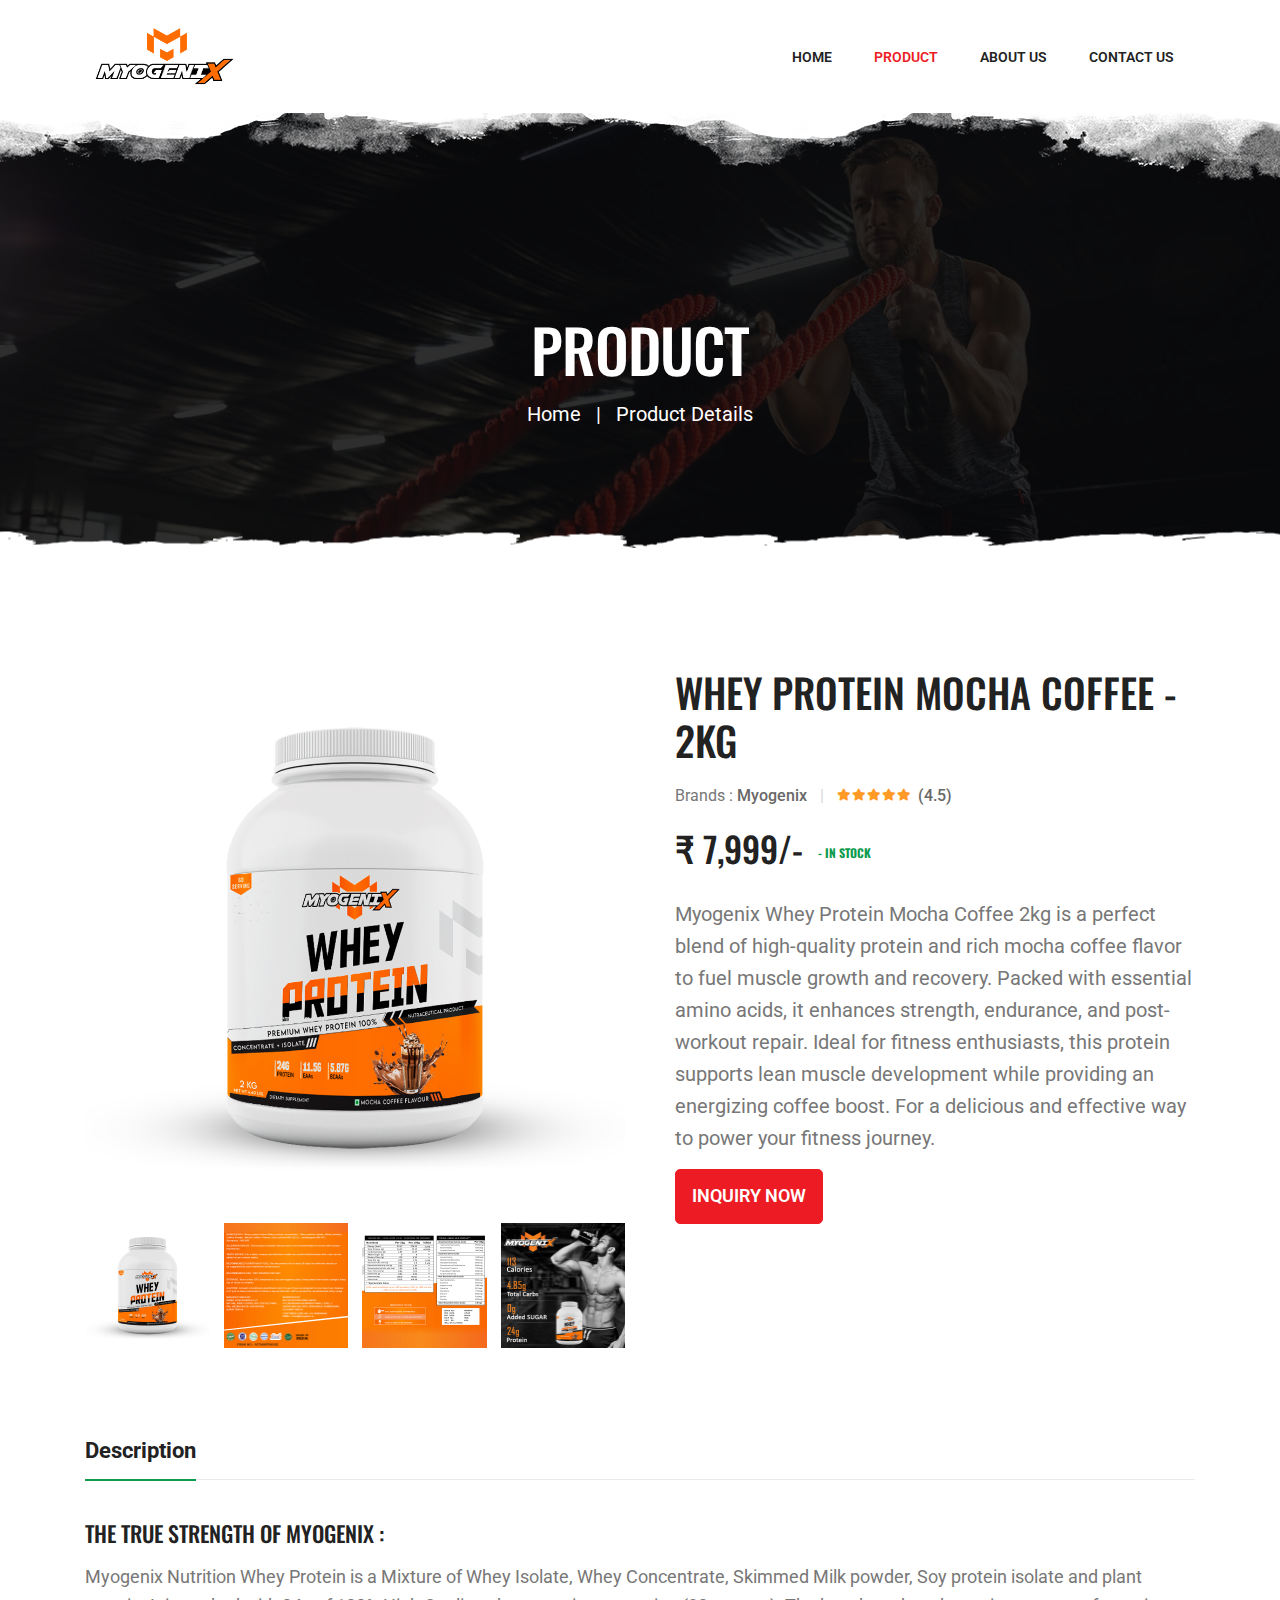
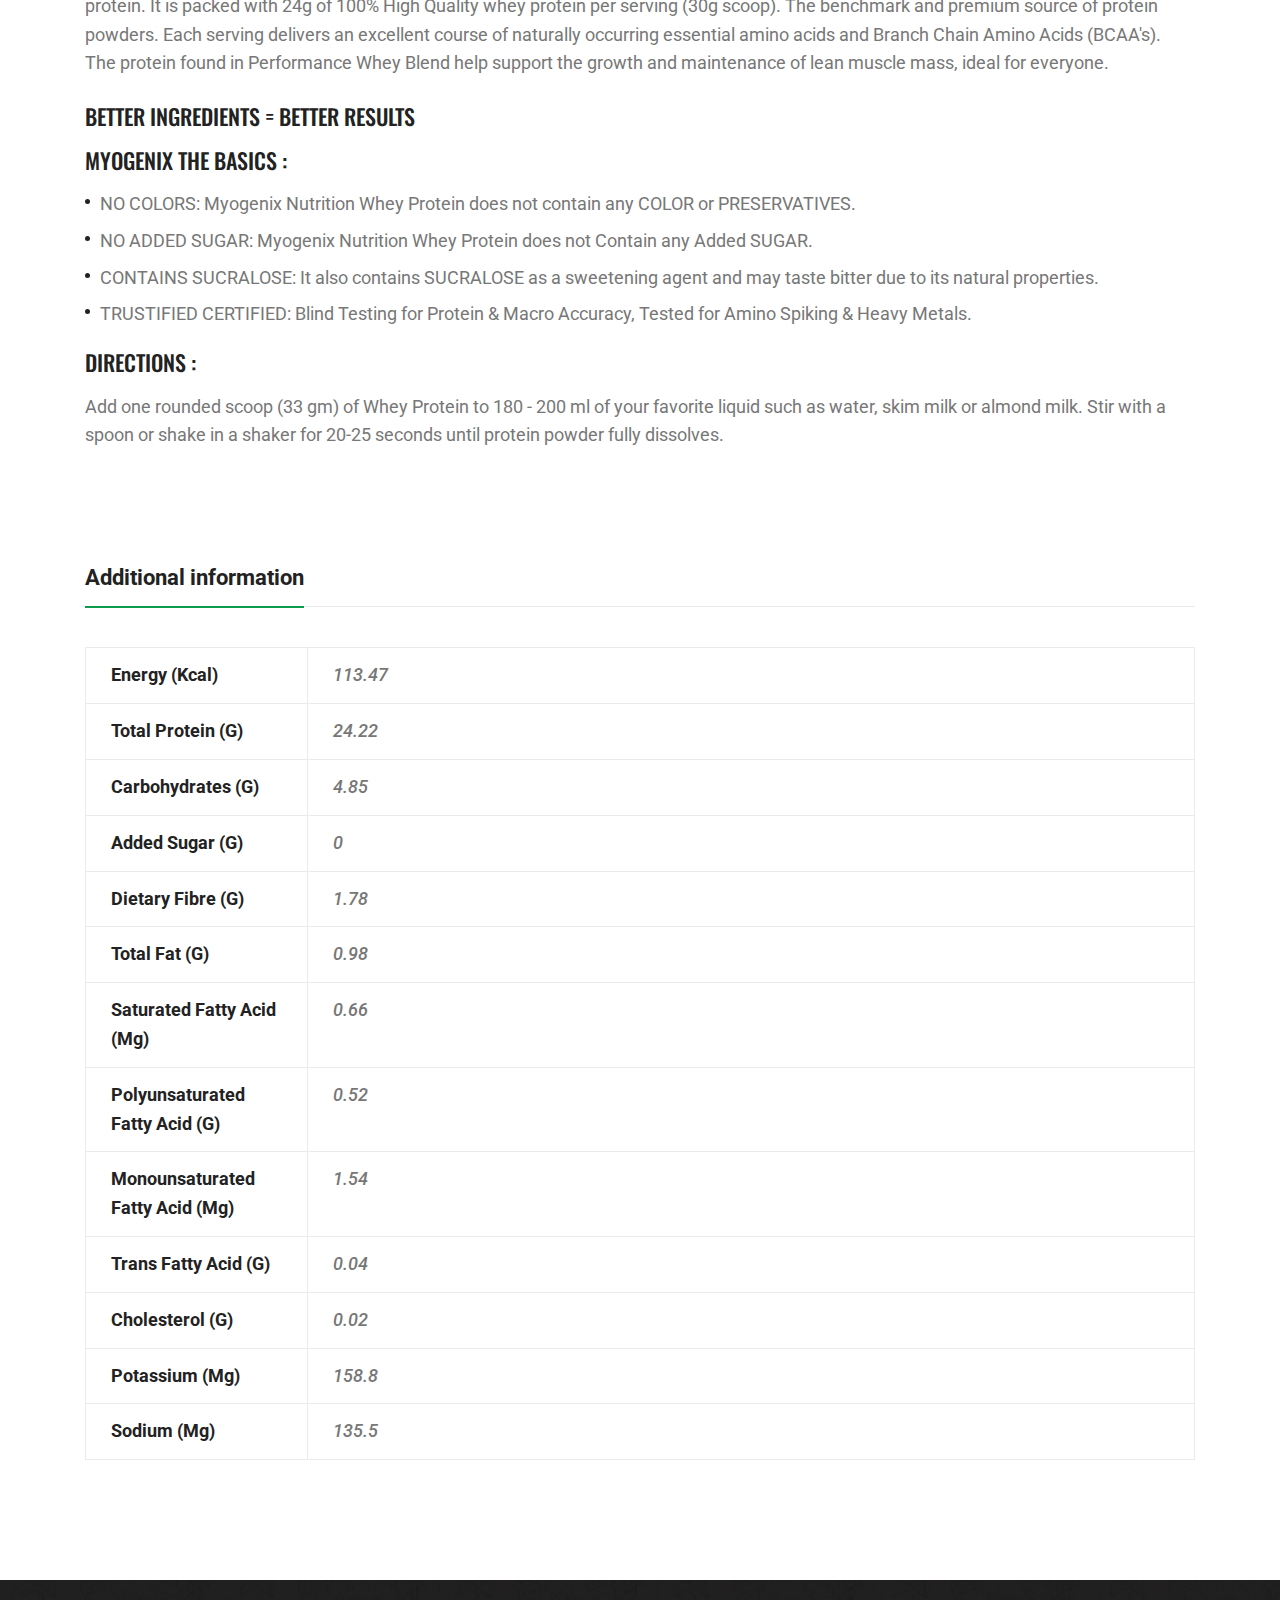
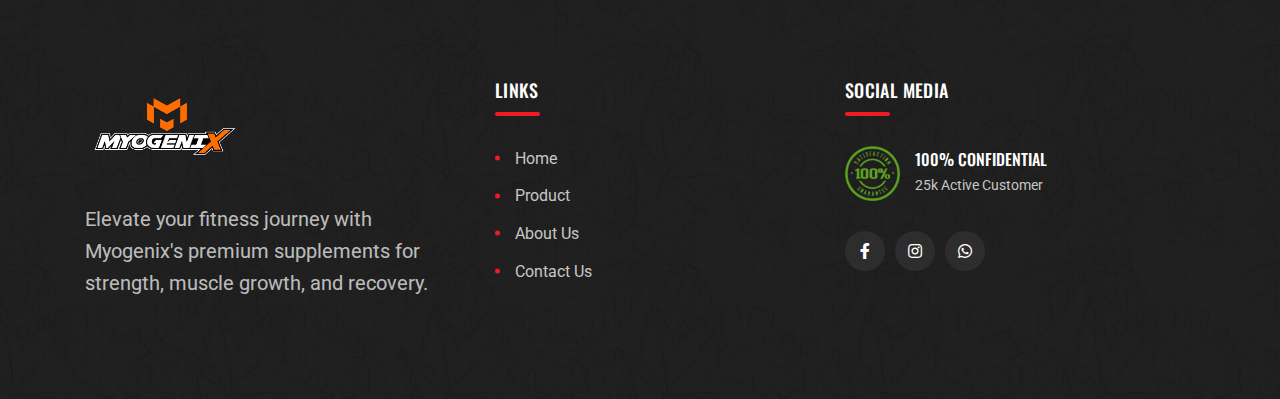
<file: whey-protein-mocha-coffee-2kg.html>
<!DOCTYPE html>
<html class="no-js" lang="en">

<head>
    <meta charset="utf-8">
    <meta http-equiv="x-ua-compatible" content="ie=edge">
    <title>Myogenix Whey Protein Mocha Coffee 2kg - Energy & Strength</title>
    <meta name="description"
        content="Enhance energy and strength with Myogenix Whey Protein Mocha Coffee 2kg, packed with high-quality protein for optimal performance.">
    <meta name="viewport" content="width=device-width, initial-scale=1">

    <link rel="shortcut icon" type="image/x-icon" href="images/logo-02.png">
    <link rel="stylesheet" href="css/bootstrap.min.css">
    <link rel="stylesheet" href="css/animate.min.css">
    <link rel="stylesheet" href="css/magnific-popup.css">
    <link rel="stylesheet" href="css/fontawesome-all.min.css">
    <link rel="stylesheet" href="css/flaticon.css">
    <link rel="stylesheet" href="css/jquery-ui.css">
    <link rel="stylesheet" href="css/odometer.css">
    <link rel="stylesheet" href="css/slick.css">
    <link rel="stylesheet" href="css/default.css">
    <link rel="stylesheet" href="css/style.css">
    <link rel="stylesheet" href="css/responsive.css">
</head>

<body>
    <div id="preloader">
        <div class="tg-cube-grid">
            <div class="tg-cube tg-cube1"></div>
            <div class="tg-cube tg-cube2"></div>
            <div class="tg-cube tg-cube3"></div>
            <div class="tg-cube tg-cube4"></div>
            <div class="tg-cube tg-cube5"></div>
            <div class="tg-cube tg-cube6"></div>
            <div class="tg-cube tg-cube7"></div>
            <div class="tg-cube tg-cube8"></div>
            <div class="tg-cube tg-cube9"></div>
        </div>
    </div>
    <button class="scroll-top scroll-to-target scroll-top-two" data-target="html">
        <i class="fas fa-angle-up"></i>
    </button>
    <header id="home">
        <div id="header-fixed-height"></div>
        <div id="sticky-header" class="tg-menu-area menu-area">
            <div class="container">
                <div class="row">
                    <div class="col-12">
                        <div class="mobile-nav-toggler"><i class="flaticon-layout"></i></div>
                        <div class="menu-wrap">
                            <nav class="menu-nav">
                                <div class="logo">
                                    <a href="index.html">
                                        <img src="images/logo-01.png" alt="Logo">
                                    </a>
                                </div>
                                <div class="navbar-wrap main-menu d-none d-xl-flex">
                                    <ul class="navigation">
                                        <li><a href="index.html" class="section-link">Home</a></li>
                                        <li class="active"><a href="index.html#supplement"
                                                class="section-link">Product</a></li>
                                        <li><a href="about-us.html" class="section-link">About Us</a></li>
                                        <li><a href="contact-us.html" class="section-link">Contact Us</a></li>
                                    </ul>
                                </div>
                            </nav>
                        </div>
                    </div>
                </div>
            </div>
        </div>
    </header>
    <div class="mobile-menu">
        <nav class="menu-box">
            <div class="close-btn"><i class="fas fa-times"></i></div>
            <div class="nav-logo">
                <a href="index.html"><img src="images/logo-01.png" alt=""></a>
            </div>
            <div class="menu-outer">
            </div>
            <div class="social-links">
                <ul class="clearfix">
                    <li><a href="#"><i
                                class="fab fa-facebook-f"></i></a></li>
                    <li><a href="#"><i class="fab fa-instagram"></i></a></li>
                    <li><a
                            href="https://api.whatsapp.com/send?phone=+918980808441&text=Hello, I want to know more about your service."><i
                                class="fab fa-whatsapp"></i></a></li>
                </ul>
            </div>
        </nav>
    </div>
    <div class="menu-backdrop"></div>
    <main class="main-area fix">
        <section class="breadcrumb-area breadcrumb-bg">
            <div class="container">
                <div class="row justify-content-center">
                    <div class="col-xl-10">
                        <div class="breadcrumb-content text-center">
                            <h2 class="title">Product</h2>
                            <nav aria-label="Breadcrumbs" class="breadcrumb-trail">
                                <ul class="breadcrumb">
                                    <li class="breadcrumb-item trail-item trail-begin">
                                        <a href="index.html"><span>Home</span></a>
                                    </li>
                                    <li class="breadcrumb-item trail-item trail-end"><span>Product Details</span></li>
                                </ul>
                            </nav>
                        </div>
                    </div>
                </div>
            </div>
        </section>
        <section class="inner-shop-details-area">
            <div class="container">
                <div class="row">
                    <div class="col-lg-6">
                        <div class="inner-shop-details-flex-wrap">
                            <div class="inner-shop-details-img-wrap">
                                <div class="tab-content" id="myTabContent">
                                    <div class="tab-pane show active" id="item-one" role="tabpanel"
                                        aria-labelledby="item-one-tab">
                                        <div class="inner-shop-details-img">
                                            <img src="images/mocha-coffee/mocha-coffee-01.png"
                                                alt="img">
                                        </div>
                                    </div>
                                    <div class="tab-pane" id="item-two" role="tabpanel" aria-labelledby="item-two-tab">
                                        <div class="inner-shop-details-img">
                                            <img src="images/mocha-coffee/mocha-coffee-02.png"
                                                alt="img">
                                        </div>
                                    </div>
                                    <div class="tab-pane" id="item-three" role="tabpanel"
                                        aria-labelledby="item-three-tab">
                                        <div class="inner-shop-details-img">
                                            <img src="images/mocha-coffee/mocha-coffee-03.png"
                                                alt="img">
                                        </div>
                                    </div>
                                    <div class="tab-pane" id="item-four" role="tabpanel"
                                        aria-labelledby="item-four-tab">
                                        <div class="inner-shop-details-img">
                                            <img src="images/mocha-coffee/mocha-coffee-04.png"
                                                alt="img">
                                        </div>
                                    </div>
                                </div>
                            </div>
                            <div class="inner-shop-details-nav-wrap">
                                <ul class="nav nav-tabs" id="myTab" role="tablist">
                                    <li class="nav-item" role="presentation">
                                        <a href="#" class="nav-link active" id="item-one-tab" data-bs-toggle="tab"
                                            data-bs-target="#item-one" role="tab" aria-controls="item-one"
                                            aria-selected="true"><img
                                                src="images/mocha-coffee/mocha-coffee-01.png"
                                                alt=""></a>
                                    </li>
                                    <li class="nav-item" role="presentation">
                                        <a href="#" class="nav-link" id="item-two-tab" data-bs-toggle="tab"
                                            data-bs-target="#item-two" role="tab" aria-controls="item-two"
                                            aria-selected="false"><img
                                                src="images/mocha-coffee/mocha-coffee-02.png"
                                                alt=""></a>
                                    </li>
                                    <li class="nav-item" role="presentation">
                                        <a href="#" class="nav-link" id="item-three-tab" data-bs-toggle="tab"
                                            data-bs-target="#item-three" role="tab" aria-controls="item-three"
                                            aria-selected="false"><img
                                                src="images/mocha-coffee/mocha-coffee-03.png"
                                                alt=""></a>
                                    </li>
                                    <li class="nav-item" role="presentation">
                                        <a href="#" class="nav-link" id="item-four-tab" data-bs-toggle="tab"
                                            data-bs-target="#item-four" role="tab" aria-controls="item-four"
                                            aria-selected="false"><img
                                                src="images/mocha-coffee/mocha-coffee-04.png"
                                                alt=""></a>
                                    </li>
                                </ul>
                            </div>
                        </div>
                    </div>
                    <div class="col-lg-6">
                        <div class="inner-shop-details-content">
                            <h4 class="title">Whey Protein Mocha Coffee - 2kg</h4>
                            <div class="inner-shop-details-meta">
                                <ul class="list-wrap">
                                    <li>Brands : <a href="shop.html">Myogenix</a></li>
                                    <li class="inner-shop-details-review">
                                        <div class="rating">
                                            <i class="fas fa-star"></i>
                                            <i class="fas fa-star"></i>
                                            <i class="fas fa-star"></i>
                                            <i class="fas fa-star"></i>
                                            <i class="fas fa-star"></i>
                                        </div>
                                        <span>(4.5)</span>
                                    </li>
                                </ul>
                            </div>
                            <div class="inner-shop-details-price">
                                <h2 class="price">₹ 7,999/-</h2>
                                <h5 class="stock-status">- IN Stock</h5>
                            </div>
                            <p>Myogenix Whey Protein Mocha Coffee 2kg is a perfect blend of high-quality protein
                                and rich mocha coffee flavor to fuel muscle growth and recovery. Packed with essential
                                amino acids, it enhances strength, endurance, and post-workout repair. Ideal for fitness
                                enthusiasts, this protein supports lean muscle development while providing an energizing
                                coffee boost. For a delicious and effective way to power your fitness journey.</p>
                            <div class="inner-shop-perched-info">
                                <a href="https://api.whatsapp.com/send?phone=+918980808441&text=Hello, I want to know more about Whey Protein Mocha Coffee-2kg."
                                    class="cart-btn">Inquiry Now</a>
                            </div>
                        </div>
                    </div>
                </div>
                <div class="row">
                    <div class="col-12">
                        <div class="product-desc-wrap">
                            <ul class="nav nav-tabs" id="myTabTwo" role="tablist">
                                <li class="nav-item">
                                    <a href="#" class="nav-link active" id="description-tab" data-bs-toggle="tab"
                                        data-bs-target="#description" role="tab" aria-controls="description"
                                        aria-selected="true">Description</a>
                                </li>
                            </ul>
                            <div class="tab-content" id="myTabContentTwo">
                                <div class="tab-pane fade show active" id="description" role="tabpanel"
                                    aria-labelledby="description-tab">
                                    <div class="product-desc-content">
                                        <h4 class="title">The true strength of Myogenix :</h4>
                                        <p>Myogenix Nutrition Whey Protein is a Mixture of Whey Isolate, Whey
                                            Concentrate,
                                            Skimmed Milk powder, Soy protein isolate and plant protein. It is packed
                                            with 24g of 100% High Quality whey protein per serving (30g scoop). The
                                            benchmark and premium source of protein powders. Each serving delivers an
                                            excellent course of naturally occurring essential amino acids and Branch
                                            Chain Amino Acids (BCAA's). The protein found in Performance Whey Blend help
                                            support the growth and maintenance of lean muscle mass, ideal for everyone.
                                        </p>
                                        <h4 class="title">BETTER INGREDIENTS = BETTER RESULTS</h4>
                                        <h4 class="title">Myogenix the basics :</h4>
                                        <ul class="product-desc-list list-wrap">
                                            <li>NO COLORS: Myogenix Nutrition Whey Protein does not contain any
                                                COLOR or
                                                PRESERVATIVES.</li>
                                            <li>NO ADDED SUGAR: Myogenix Nutrition Whey Protein does not Contain
                                                any Added
                                                SUGAR.</li>
                                            <li>CONTAINS SUCRALOSE: It also contains SUCRALOSE as a sweetening agent and
                                                may taste bitter due to its natural properties.</li>
                                            <li>TRUSTIFIED CERTIFIED: Blind Testing for Protein & Macro Accuracy, Tested
                                                for Amino Spiking & Heavy Metals.</li>
                                        </ul>
                                        <h4 class="title mt-4">DIRECTIONS :</h4>
                                        <p>Add one rounded scoop (33 gm) of Whey Protein to 180 - 200 ml of your
                                            favorite liquid such as water, skim milk or almond milk. Stir with a spoon
                                            or shake in a shaker for 20-25 seconds until protein powder fully dissolves.
                                        </p>
                                    </div>
                                </div>
                            </div>
                        </div>
                    </div>
                </div>
                <div class="row">
                    <div class="col-12">
                        <div class="product-desc-wrap">
                            <ul class="nav nav-tabs" id="myTabTwo" role="tablist">
                                <li class="nav-item">
                                    <a href="#" class="nav-link active" id="information-tab" data-bs-toggle="tab"
                                        data-bs-target="#information" role="tab" aria-controls="information"
                                        aria-selected="false">Additional information</a>
                                </li>
                            </ul>
                            <div class="tab-content" id="myTabContentTwo">
                                <div class="tab-pane fade show active" id="information" role="tabpanel"
                                    aria-labelledby="information-tab">
                                    <div class="product-desc-content">
                                        <table class="table table-sm">
                                            <tbody>
                                                <tr>
                                                    <th scope="row">Energy (kcal)</th>
                                                    <td>113.47</td>
                                                </tr>
                                                <tr>
                                                    <th scope="row">Total Protein (g)</th>
                                                    <td>24.22</td>
                                                </tr>
                                                <tr>
                                                    <th scope="row">Carbohydrates (g)</th>
                                                    <td>4.85</td>
                                                </tr>
                                                <tr>
                                                    <th scope="row">Added Sugar (g)</th>
                                                    <td>0</td>
                                                </tr>
                                                <tr>
                                                    <th scope="row">Dietary Fibre (g)</th>
                                                    <td>1.78</td>
                                                </tr>
                                                <tr>
                                                    <th scope="row">Total Fat (g)</th>
                                                    <td>0.98</td>
                                                </tr>
                                                <tr>
                                                    <th scope="row">Saturated fatty acid (mg)</th>
                                                    <td>0.66</td>
                                                </tr>
                                                <tr>
                                                    <th scope="row">Polyunsaturated fatty acid (g)</th>
                                                    <td>0.52</td>
                                                </tr>
                                                <tr>
                                                    <th scope="row">Monounsaturated fatty acid (mg)</th>
                                                    <td>1.54</td>
                                                </tr>
                                                <tr>
                                                    <th scope="row">Trans fatty acid (g)</th>
                                                    <td>0.04</td>
                                                </tr>
                                                <tr>
                                                    <th scope="row">Cholesterol (g)</th>
                                                    <td>0.02</td>
                                                </tr>
                                                <tr>
                                                    <th scope="row">Potassium (mg)</th>
                                                    <td>158.8</td>
                                                </tr>
                                                <tr>
                                                    <th scope="row">Sodium (mg)</th>
                                                    <td>135.5</td>
                                                </tr>
                                            </tbody>
                                        </table>
                                    </div>
                                </div>
                            </div>
                        </div>
                    </div>
                </div>
            </div>
        </section>
    </main>
    <footer class="footer-style-two">
        <div class="footer-two-top-wrap">
            <div class="container">
                <div class="footer-two-widgets-wrap">
                    <div class="row justify-content-between">
                        <div class="col-xl-4 col-lg-4">
                            <div class="footer-widget">
                                <div class="footer-about">
                                    <div class="footer-logo logo">
                                        <a href="index.html"><img src="images/logo-01.png" alt="Logo"></a>
                                    </div>
                                    <div class="footer-text">
                                        <p>Elevate your fitness journey with Myogenix's premium supplements for
                                            strength, muscle growth, and recovery.</p>
                                    </div>
                                </div>
                            </div>
                        </div>
                        <div class="col-xl-4 col-lg-4">
                            <div class="footer-widget widget_nav_menu">
                                <h4 class="fw-title">links</h4>
                                <ul class="list-wrap">
                                    <li><a href="index.html">Home</a></li>
                                    <li><a href="index.html#supplement">Product</a></li>
                                    <li><a href="about-us.html">About Us</a></li>
                                    <li><a href="contact-us.html">Contact Us</a></li>
                                </ul>
                            </div>
                        </div>
                        <div class="col-xl-4 col-lg-4">
                            <div class="footer-widget">
                                <h4 class="fw-title">Social Media</h4>
                                <div class="footer-confidential-wrap">
                                    <div class="confidential-logo">
                                        <img src="images/satisfaction_img.png" alt="img">
                                    </div>
                                    <div class="confidential-content">
                                        <h4 class="con-title">100% Confidential</h4>
                                        <span>25k Active Customer</span>
                                    </div>
                                </div>
                                <div class="footer-social">
                                    <a href="#"><i
                                            class="fab fa-facebook-f"></i></a>
                                    <a href="#"><i class="fab fa-instagram"></i></a>
                                    <a
                                        href="https://api.whatsapp.com/send?phone=+918980808441&text=Hello, I want to know more about your service."><i
                                            class="fab fa-whatsapp"></i></a>
                                </div>
                            </div>
                        </div>
                    </div>
                </div>
            </div>
        </div>
    </footer>

    <!-- JS here -->
    <script src="js/jquery-3.6.0.min.js"></script>
    <script src="js/bootstrap.min.js"></script>
    <script src="js/isotope.pkgd.min.js"></script>
    <script src="js/imagesloaded.pkgd.min.js"></script>
    <script src="js/jquery.magnific-popup.min.js"></script>
    <script src="js/jquery.odometer.min.js"></script>
    <script src="js/jquery.appear.js"></script>
    <script src="js/jquery.paroller.min.js"></script>
    <script src="js/jquery.easypiechart.min.js"></script>
    <script src="js/jquery.inview.min.js"></script>
    <script src="js/jquery.easing.js"></script>
    <script src="js/jquery-ui.min.js"></script>
    <script src="js/svg-inject.min.js"></script>
    <script src="js/jarallax.min.js"></script>
    <script src="js/slick.min.js"></script>
    <script src="js/validator.js"></script>
    <script src="js/ajax-form.js"></script>
    <script src="js/wow.min.js"></script>
    <script src="js/main.js"></script>
    <script>
        SVGInject(document.querySelectorAll("img.injectable"));
    </script>


</body>

</html>
</file>
<file: css/flaticon.css>
@font-face {
    font-family: "flaticon";
    src: url("../fonts/flaticon.ttf") format("truetype"),
url("../fonts/flaticon.woff") format("woff"),
url("../fonts/flaticon.woff2") format("woff2"),
url("../fonts/flaticon.eot#iefix") format("embedded-opentype"),
url("../images/flaticon.svg#flaticon") format("svg");
}

i[class^="flaticon-"]:before, i[class*=" flaticon-"]:before {
    font-family: flaticon !important;
    font-style: normal;
    font-weight: normal !important;
    font-variant: normal;
    text-transform: none;
    line-height: 1;
    -webkit-font-smoothing: antialiased;
    -moz-osx-font-smoothing: grayscale;
}

i[class*="flaticon-"] {
    display: block;
    line-height: 0;
}

.flaticon-tape-measure:before {
    content: "\f101";
}
.flaticon-abs:before {
    content: "\f102";
}
.flaticon-weight:before {
    content: "\f103";
}
.flaticon-test:before {
    content: "\f104";
}
.flaticon-layout:before {
    content: "\f105";
}
.flaticon-search:before {
    content: "\f106";
}
.flaticon-shopping-cart:before {
    content: "\f107";
}
.flaticon-shopping-cart-1:before {
    content: "\f108";
}
.flaticon-left-arrow:before {
    content: "\f109";
}
.flaticon-right-arrow:before {
    content: "\f10a";
}
.flaticon-whey-protein:before {
    content: "\f10b";
}
.flaticon-whey:before {
    content: "\f10c";
}
.flaticon-vitamin:before {
    content: "\f10d";
}
.flaticon-protein-supplement:before {
    content: "\f10e";
}
.flaticon-vitamin-1:before {
    content: "\f10f";
}
.flaticon-fitness:before {
    content: "\f110";
}
.flaticon-slim-down:before {
    content: "\f111";
}
.flaticon-strong:before {
    content: "\f112";
}
.flaticon-vitamins:before {
    content: "\f113";
}
.flaticon-dumbbell:before {
    content: "\f114";
}
.flaticon-protein:before {
    content: "\f115";
}
.flaticon-whey-protein-1:before {
    content: "\f116";
}
.flaticon-whey-protein-2:before {
    content: "\f117";
}
.flaticon-whey-1:before {
    content: "\f118";
}
.flaticon-proteins:before {
    content: "\f119";
}
.flaticon-supplement:before {
    content: "\f11a";
}
.flaticon-whey-protein-3:before {
    content: "\f11b";
}
.flaticon-strong-1:before {
    content: "\f11c";
}
.flaticon-vitamins-1:before {
    content: "\f11d";
}
.flaticon-protein-1:before {
    content: "\f11e";
}
.flaticon-protein-2:before {
    content: "\f11f";
}
.flaticon-body:before {
    content: "\f120";
}
.flaticon-abs-1:before {
    content: "\f121";
}
.flaticon-view:before {
    content: "\f122";
}
.flaticon-capsule:before {
    content: "\f123";
}
.flaticon-drug:before {
    content: "\f124";
}
</file>
<file: css/odometer.css>
.odometer.odometer-auto-theme, .odometer.odometer-theme-default {
  display: inline-block;
  vertical-align: middle;
  *vertical-align: auto;
  *zoom: 1;
  *display: inline;
  position: relative;
}
.odometer.odometer-auto-theme .odometer-digit, .odometer.odometer-theme-default .odometer-digit {
  display: inline-block;
  vertical-align: middle;
  *vertical-align: auto;
  *zoom: 1;
  *display: inline;
  position: relative;
}
.odometer.odometer-auto-theme .odometer-digit .odometer-digit-spacer, .odometer.odometer-theme-default .odometer-digit .odometer-digit-spacer {
  display: inline-block;
  vertical-align: middle;
  *vertical-align: auto;
  *zoom: 1;
  *display: inline;
  visibility: hidden;
}
.odometer.odometer-auto-theme .odometer-digit .odometer-digit-inner, .odometer.odometer-theme-default .odometer-digit .odometer-digit-inner {
  text-align: left;
  display: block;
  position: absolute;
  top: 0;
  left: 0;
  right: 0;
  bottom: 0;
  overflow: hidden;
}
.odometer.odometer-auto-theme .odometer-digit .odometer-ribbon, .odometer.odometer-theme-default .odometer-digit .odometer-ribbon {
  display: block;
}
.odometer.odometer-auto-theme .odometer-digit .odometer-ribbon-inner, .odometer.odometer-theme-default .odometer-digit .odometer-ribbon-inner {
  display: block;
  -webkit-backface-visibility: hidden;
  backface-visibility: hidden;
}
.odometer.odometer-auto-theme .odometer-digit .odometer-value, .odometer.odometer-theme-default .odometer-digit .odometer-value {
  display: block;
  -webkit-transform: translateZ(0);
  transform: translateZ(0);
}
.odometer.odometer-auto-theme .odometer-digit .odometer-value.odometer-last-value, .odometer.odometer-theme-default .odometer-digit .odometer-value.odometer-last-value {
  position: absolute;
}
.odometer.odometer-auto-theme.odometer-animating-up .odometer-ribbon-inner, .odometer.odometer-theme-default.odometer-animating-up .odometer-ribbon-inner {
  -webkit-transition: -webkit-transform 2s;
  -moz-transition: -moz-transform 2s;
  -ms-transition: -ms-transform 2s;
  -o-transition: -o-transform 2s;
  transition: transform 2s;
}
.odometer.odometer-auto-theme.odometer-animating-up.odometer-animating .odometer-ribbon-inner, .odometer.odometer-theme-default.odometer-animating-up.odometer-animating .odometer-ribbon-inner {
  -webkit-transform: translateY(-100%);
  -moz-transform: translateY(-100%);
  -ms-transform: translateY(-100%);
  -o-transform: translateY(-100%);
  transform: translateY(-100%);
}
.odometer.odometer-auto-theme.odometer-animating-down .odometer-ribbon-inner, .odometer.odometer-theme-default.odometer-animating-down .odometer-ribbon-inner {
  -webkit-transform: translateY(-100%);
  -moz-transform: translateY(-100%);
  -ms-transform: translateY(-100%);
  -o-transform: translateY(-100%);
  transform: translateY(-100%);
}
.odometer.odometer-auto-theme.odometer-animating-down.odometer-animating .odometer-ribbon-inner, .odometer.odometer-theme-default.odometer-animating-down.odometer-animating .odometer-ribbon-inner {
  -webkit-transition: -webkit-transform 2s;
  -moz-transition: -moz-transform 2s;
  -ms-transition: -ms-transform 2s;
  -o-transition: -o-transform 2s;
  transition: transform 2s;
  -webkit-transform: translateY(0);
  -moz-transform: translateY(0);
  -ms-transform: translateY(0);
  -o-transform: translateY(0);
  transform: translateY(0);
}
.odometer.odometer-auto-theme .odometer-value, .odometer.odometer-theme-default .odometer-value {
  text-align: center;
}
.odometer-formatting-mark {
  display: none;
}
</file>
<file: css/default.css>
/* Deafult Margin & Padding */
/*-- Margin Top --*/
.mt-5 {
	margin-top: 5px;
}
.mt-10 {
	margin-top: 10px;
}
.mt-15 {
	margin-top: 15px;
}
.mt-20 {
	margin-top: 20px;
}
.mt-25 {
	margin-top: 25px;
}
.mt-30 {
	margin-top: 30px;
}
.mt-35 {
	margin-top: 35px;
}
.mt-40 {
	margin-top: 40px;
}
.mt-45 {
	margin-top: 45px;
}
.mt-50 {
	margin-top: 50px;
}
.mt-55 {
	margin-top: 55px;
}
.mt-60 {
	margin-top: 60px;
}
.mt-65 {
	margin-top: 65px;
}
.mt-70 {
	margin-top: 70px;
}
.mt-75 {
	margin-top: 75px;
}
.mt-80 {
	margin-top: 80px;
}
.mt-85 {
	margin-top: 85px;
}
.mt-90 {
	margin-top: 90px;
}
.mt-95 {
	margin-top: 95px;
}
.mt-100 {
	margin-top: 100px;
}
.mt-105 {
	margin-top: 105px;
}
.mt-110 {
	margin-top: 110px;
}
.mt-115 {
	margin-top: 115px;
}
.mt-120 {
	margin-top: 120px;
}
.mt-125 {
	margin-top: 125px;
}
.mt-130 {
	margin-top: 130px;
}
.mt-135 {
	margin-top: 135px;
}
.mt-140 {
	margin-top: 140px;
}
.mt-145 {
	margin-top: 145px;
}
.mt-150 {
	margin-top: 150px;
}
.mt-155 {
	margin-top: 155px;
}
.mt-160 {
	margin-top: 160px;
}
.mt-165 {
	margin-top: 165px;
}
.mt-170 {
	margin-top: 170px;
}
.mt-175 {
	margin-top: 175px;
}
.mt-180 {
	margin-top: 180px;
}
.mt-185 {
	margin-top: 185px;
}
.mt-190 {
	margin-top: 190px;
}
.mt-195 {
	margin-top: 195px;
}
.mt-200 {
	margin-top: 200px;
}
/*-- Margin Bottom --*/

.mb-5 {
	margin-bottom: 5px;
}
.mb-10 {
	margin-bottom: 10px;
}
.mb-15 {
	margin-bottom: 15px;
}
.mb-20 {
	margin-bottom: 20px;
}
.mb-25 {
	margin-bottom: 25px;
}
.mb-30 {
	margin-bottom: 30px;
}
.mb-35 {
	margin-bottom: 35px;
}
.mb-40 {
	margin-bottom: 40px;
}
.mb-45 {
	margin-bottom: 45px;
}
.mb-50 {
	margin-bottom: 50px;
}
.mb-55 {
	margin-bottom: 55px;
}
.mb-60 {
	margin-bottom: 60px;
}
.mb-65 {
	margin-bottom: 65px;
}
.mb-70 {
	margin-bottom: 70px;
}
.mb-75 {
	margin-bottom: 75px;
}
.mb-80 {
	margin-bottom: 80px;
}
.mb-85 {
	margin-bottom: 85px;
}
.mb-90 {
	margin-bottom: 90px;
}
.mb-95 {
	margin-bottom: 95px;
}
.mb-100 {
	margin-bottom: 100px;
}
.mb-105 {
	margin-bottom: 105px;
}
.mb-110 {
	margin-bottom: 110px;
}
.mb-115 {
	margin-bottom: 115px;
}
.mb-120 {
	margin-bottom: 120px;
}
.mb-125 {
	margin-bottom: 125px;
}
.mb-130 {
	margin-bottom: 130px;
}
.mb-135 {
	margin-bottom: 135px;
}
.mb-140 {
	margin-bottom: 140px;
}
.mb-145 {
	margin-bottom: 145px;
}
.mb-150 {
	margin-bottom: 150px;
}
.mb-155 {
	margin-bottom: 155px;
}
.mb-160 {
	margin-bottom: 160px;
}
.mb-165 {
	margin-bottom: 165px;
}
.mb-170 {
	margin-bottom: 170px;
}
.mb-175 {
	margin-bottom: 175px;
}
.mb-180 {
	margin-bottom: 180px;
}
.mb-185 {
	margin-bottom: 185px;
}
.mb-190 {
	margin-bottom: 190px;
}
.mb-195 {
	margin-bottom: 195px;
}
.mb-200 {
	margin-bottom: 200px;
}
/*-- Padding Top --*/

.pt-5 {
	padding-top: 5px;
}
.pt-10 {
	padding-top: 10px;
}
.pt-15 {
	padding-top: 15px;
}
.pt-20 {
	padding-top: 20px;
}
.pt-25 {
	padding-top: 25px;
}
.pt-30 {
	padding-top: 30px;
}
.pt-35 {
	padding-top: 35px;
}
.pt-40 {
	padding-top: 40px;
}
.pt-45 {
	padding-top: 45px;
}
.pt-50 {
	padding-top: 50px;
}
.pt-55 {
	padding-top: 55px;
}
.pt-60 {
	padding-top: 60px;
}
.pt-65 {
	padding-top: 65px;
}
.pt-70 {
	padding-top: 70px;
}
.pt-75 {
	padding-top: 75px;
}
.pt-80 {
	padding-top: 80px;
}
.pt-85 {
	padding-top: 85px;
}
.pt-90 {
	padding-top: 90px;
}
.pt-95 {
	padding-top: 95px;
}
.pt-100 {
	padding-top: 100px;
}
.pt-105 {
	padding-top: 105px;
}
.pt-110 {
	padding-top: 110px;
}
.pt-115 {
	padding-top: 115px;
}
.pt-120 {
	padding-top: 120px;
}
.pt-125 {
	padding-top: 125px;
}
.pt-130 {
	padding-top: 130px;
}
.pt-135 {
	padding-top: 135px;
}
.pt-140 {
	padding-top: 140px;
}
.pt-145 {
	padding-top: 145px;
}
.pt-150 {
	padding-top: 150px;
}
.pt-155 {
	padding-top: 155px;
}
.pt-160 {
	padding-top: 160px;
}
.pt-165 {
	padding-top: 165px;
}
.pt-170 {
	padding-top: 170px;
}
.pt-175 {
	padding-top: 175px;
}
.pt-180 {
	padding-top: 180px;
}
.pt-185 {
	padding-top: 185px;
}
.pt-190 {
	padding-top: 190px;
}
.pt-195 {
	padding-top: 195px;
}
.pt-200 {
	padding-top: 200px;
}
/*-- Padding Bottom --*/

.pb-5 {
	padding-bottom: 5px;
}
.pb-10 {
	padding-bottom: 10px;
}
.pb-15 {
	padding-bottom: 15px;
}
.pb-20 {
	padding-bottom: 20px;
}
.pb-25 {
	padding-bottom: 25px;
}
.pb-30 {
	padding-bottom: 30px;
}
.pb-35 {
	padding-bottom: 35px;
}
.pb-40 {
	padding-bottom: 40px;
}
.pb-45 {
	padding-bottom: 45px;
}
.pb-50 {
	padding-bottom: 50px;
}
.pb-55 {
	padding-bottom: 55px;
}
.pb-60 {
	padding-bottom: 60px;
}
.pb-65 {
	padding-bottom: 65px;
}
.pb-70 {
	padding-bottom: 70px;
}
.pb-75 {
	padding-bottom: 75px;
}
.pb-80 {
	padding-bottom: 80px;
}
.pb-85 {
	padding-bottom: 85px;
}
.pb-90 {
	padding-bottom: 90px;
}
.pb-95 {
	padding-bottom: 95px;
}
.pb-100 {
	padding-bottom: 100px;
}
.pb-105 {
	padding-bottom: 105px;
}
.pb-110 {
	padding-bottom: 110px;
}
.pb-115 {
	padding-bottom: 115px;
}
.pb-120 {
	padding-bottom: 120px;
}
.pb-125 {
	padding-bottom: 125px;
}
.pb-130 {
	padding-bottom: 130px;
}
.pb-135 {
	padding-bottom: 135px;
}
.pb-140 {
	padding-bottom: 140px;
}
.pb-145 {
	padding-bottom: 145px;
}
.pb-150 {
	padding-bottom: 150px;
}
.pb-155 {
	padding-bottom: 155px;
}
.pb-160 {
	padding-bottom: 160px;
}
.pb-165 {
	padding-bottom: 165px;
}
.pb-170 {
	padding-bottom: 170px;
}
.pb-175 {
	padding-bottom: 175px;
}
.pb-180 {
	padding-bottom: 180px;
}
.pb-185 {
	padding-bottom: 185px;
}
.pb-190 {
	padding-bottom: 190px;
}
.pb-195 {
	padding-bottom: 195px;
}
.pb-200 {
	padding-bottom: 200px;
}



/*-- Padding Left --*/
.pl-0 {
	padding-left: 0px;
}
.pl-5 {
	padding-left: 5px;
}
.pl-10 {
	padding-left: 10px;
}
.pl-15 {
	padding-left: 15px;
}
.pl-20{
	padding-left: 20px;
}
.pl-25 {
	padding-left: 35px;
}
.pl-30 {
	padding-left: 30px;
}
.pl-35 {
	padding-left: 35px;
}

.pl-35 {
	padding-left: 35px;
}

.pl-40 {
	padding-left: 40px;
}

.pl-45 {
	padding-left: 45px;
}

.pl-50 {
	padding-left: 50px;
}

.pl-55 {
	padding-left: 55px;
}

.pl-60 {
	padding-left: 60px;
}
.pl-65 {
	padding-left: 65px;
}
.pl-70 {
	padding-left: 70px;
}
.pl-75 {
	padding-left: 75px;
}
.pl-80 {
	padding-left: 80px;
}
.pl-85 {
	padding-left: 80px;
}
.pl-90 {
	padding-left: 90px;
}
.pl-95 {
	padding-left: 95px;
}
.pl-100 {
	padding-left: 100px;
}


/*-- Padding Right --*/
.pr-0 {
	padding-right: 0px;
}
.pr-5 {
	padding-right: 5px;
}
.pr-10 {
	padding-right: 10px;
}
.pr-15 {
	padding-right: 15px;
}
.pr-20{
	padding-right: 20px;
}
.pr-25 {
	padding-right: 35px;
}
.pr-30 {
	padding-right: 30px;
}
.pr-35 {
	padding-right: 35px;
}

.pr-35 {
	padding-right: 35px;
}

.pr-40 {
	padding-right: 40px;
}

.pr-45 {
	padding-right: 45px;
}

.pr-50 {
	padding-right: 50px;
}

.pr-55 {
	padding-right: 55px;
}

.pr-60 {
	padding-right: 60px;
}
.pr-65 {
	padding-right: 65px;
}
.pr-70 {
	padding-right: 70px;
}
.pr-75 {
	padding-right: 75px;
}
.pr-80 {
	padding-right: 80px;
}
.pr-85 {
	padding-right: 80px;
}
.pr-90 {
	padding-right: 90px;
}
.pr-95 {
	padding-right: 95px;
}
.pr-100 {
	padding-right: 100px;
}

/* font weight */
.f-700{font-weight: 700;}
.f-600{font-weight: 600;}
.f-500{font-weight: 500;}
.f-400{font-weight: 400;}
.f-300{font-weight: 300;}

/* Background Color */

.gray-bg {
	background: var(--tg-gray-two)
;
}
.white-bg {
	background: var(--tg-white);
}
.black-bg {
	background: #222;
}
.theme-bg {
	background: #222;
}
.primary-bg {
	background: #222;
}
/* Color */

.white-color {
	color: var(--tg-white);
}
.black-color {
	color: #222;
}
.theme-color {
	color: #222;
}
.primary-color {
	color: #222;
}
/* black overlay */

[data-overlay] {
	position: relative;
}
[data-overlay]::before {
	background: #000 none repeat scroll 0 0;
	content: "";
	height: 100%;
	left: 0;
	position: absolute;
	top: 0;
	width: 100%;
	z-index: 1;
}
[data-overlay="3"]::before {
	opacity: 0.3;
}
[data-overlay="4"]::before {
	opacity: 0.4;
}
[data-overlay="5"]::before {
	opacity: 0.5;
}
[data-overlay="6"]::before {
	opacity: 0.6;
}
[data-overlay="7"]::before {
	opacity: 0.7;
}
[data-overlay="8"]::before {
	opacity: 0.8;
}
[data-overlay="9"]::before {
	opacity: 0.9;
}
</file>
<file: css/style.css>
@import url("https://fonts.googleapis.com/css2?family=Oswald:wght@400;500;600;700&family=Roboto:ital,wght@0,400;0,500;0,700;1,400;1,500&display=swap");

:root {
  --tg-body-font-family: "Roboto", sans-serif;
  --tg-heading-font-family: "Oswald", sans-serif;
  --tg-primary-color: #ed1c24;
  --tg-secondary-color: #0d9b4d;
  --tg-body-font-color: #777777;
  --tg-heading-font-color: #222222;
  --tg-paragraph-color: #777777;
  --tg-body-font-size: 16px;
  --tg-body-font-weight: 400;
  --tg-heading-font-weight: 500;
  --tg-body-line-height: 1.6;
  --tg-heading-line-height: 1.2;
  --tg-dark: #000000;
  --tg-dark-two: #2a2a2a;
  --tg-blue: #0d6efd;
  --tg-indigo: #6610f2;
  --tg-purple: #6f42c1;
  --tg-pink: #d63384;
  --tg-red: #dc3545;
  --tg-orange: #fd7e14;
  --tg-yellow: #ed1c24;
  --tg-green: #198754;
  --tg-teal: #20c997;
  --tg-cyan: #0dcaf0;
  --tg-white: #fff;
  --tg-gray: #ddd;
  --tg-gray-two: #f5f5f5;
}

body {
  font-family: var(--tg-body-font-family);
  font-weight: var(--tg-body-font-weight);
  font-size: var(--tg-body-font-size);
  line-height: var(--tg-body-line-height);
  color: var(--tg-body-font-color);
  font-style: normal;
}
img,
.img {
  max-width: 100%;
  transition: all 0.3s ease-out 0s;
}
.f-left {
  float: left;
}
.f-right {
  float: right;
}
.fix {
  overflow: hidden;
}
a,
button {
  -webkit-transition: all 0.3s ease-out 0s;
  -moz-transition: all 0.3s ease-out 0s;
  -ms-transition: all 0.3s ease-out 0s;
  -o-transition: all 0.3s ease-out 0s;
  transition: all 0.3s ease-out 0s;
  text-decoration: none;
}
a:focus,
.btn:focus,
button:focus {
  text-decoration: none;
  outline: none;
  box-shadow: none;
}

a:hover,
.portfolio-cat a:hover,
.footer -menu li a:hover {
  color: var(--tg-primary-color);
  text-decoration: none;
}
a,
button {
  color: var(--tg-primary-color);
  outline: medium none;
  text-decoration: none;
}
.btn:focus,
button:focus,
input:focus,
input:focus,
textarea,
textarea:focus {
  outline: 0;
}
.uppercase {
  text-transform: uppercase;
}
.capitalize {
  text-transform: capitalize;
}
h1,
h2,
h3,
h4,
h5,
h6 {
  font-family: var(--tg-heading-font-family);
  color: var(--tg-heading-font-color);
  margin-top: 0px;
  margin-bottom: 0.7rem;
  font-style: normal;
  line-height: var(--tg-heading-line-height);
  font-weight: 500;
  text-transform: uppercase;
}

h1 a,
h2 a,
h3 a,
h4 a,
h5 a,
h6 a {
  color: inherit;
}
h1 {
  font-size: 40px;
}
h2 {
  font-size: 35px;
}
h3 {
  font-size: 28px;
}
h4 {
  font-size: 22px;
}
h5 {
  font-size: 18px;
}
h6 {
  font-size: 16px;
}
.list-wrap {
  margin: 0px;
  padding: 0px;
}
.list-wrap li {
  list-style: none;
}
p {
  font-size: 20px;
  font-weight: 400;
  line-height: 1.6;
  color: var(--tg-body-font-color);
  margin-bottom: 15px;
}
hr {
  border-bottom: 1px solid var(--tg-body-font-color);
  border-top: 0 none;
  margin: 30px 0;
  padding: 0;
}
label {
  color: var(--tg-body-font-color);
  cursor: pointer;
  font-size: 16px;
  font-weight: 400;
}
*::-moz-selection {
  background: #d6b161;
  color: var(--tg-white);
  text-shadow: none;
}
::-moz-selection {
  background: var(--tg-body-font-color);
  color: var(--tg-white);
  text-shadow: none;
}
::selection {
  background: var(--tg-body-font-color);
  color: var(--tg-white);
  text-shadow: none;
}
*::-moz-placeholder {
  color: var(--tg-body-font-color);
  font-size: 16px;
  opacity: 1;
}
*::placeholder {
  color: var(--tg-body-font-color);
  font-size: 16px;
  opacity: 1;
}
.theme-overlay {
  position: relative;
}
.theme-overlay::before {
  background: var(--tg-primary-color) none repeat scroll 0 0;
  content: "";
  height: 100%;
  left: 0;
  opacity: 0.6;
  position: absolute;
  top: 0;
  width: 100%;
}
.separator {
  border-top: 1px solid #f2f2f2;
}
.nav-link:focus {
  color: inherit;
}

/* Bootstrap 5 */
.container {
  padding-left: 15px;
  padding-right: 15px;
}
.row {
  --bs-gutter-x: 30px;
}
.row.g-0 {
  --bs-gutter-x: 0;
}
.gutter-y-30 {
  --bs-gutter-y: 30px;
}
:root {
  scroll-behavior: auto;
}

/* button style */
.btn {
  user-select: none;
  -moz-user-select: none;
  background: var(--tg-secondary-color) none repeat scroll 0 0;
  border: medium none;
  border-radius: 50px;
  color: var(--tg-white);
  cursor: pointer;
  display: inline-block;
  font-size: 16px;
  font-weight: 700;
  letter-spacing: 0;
  line-height: 1.4;
  margin-bottom: 0;
  padding: 19px 50px;
  text-align: center;
  text-transform: capitalize;
  touch-action: manipulation;
  transition: all 0.3s ease 0s;
  vertical-align: middle;
  white-space: nowrap;
  position: relative;
  overflow: hidden;
  z-index: 1;
}
.btn::before {
  content: "";
  position: absolute;
  -webkit-transition-duration: 800ms;
  transition-duration: 800ms;
  width: 200%;
  height: 200%;
  top: 110%;
  left: 50%;
  background: var(--tg-primary-color);
  -webkit-transform: translateX(-50%);
  transform: translateX(-50%);
  border-radius: 50%;
  z-index: -1;
}
.btn:hover {
  color: var(--tg-white);
}
.btn-two {
  background: var(--tg-primary-color) none repeat scroll 0 0;
}
.btn-two::before {
  background: var(--tg-secondary-color);
}
.btn:hover:before {
  top: -40%;
}
.breadcrumb > .active {
  color: var(--tg-primary-color);
}

/* scrollUp */
.scroll-top {
  width: 50px;
  height: 50px;
  line-height: 50px;
  position: fixed;
  bottom: -10%;
  right: 30px;
  font-size: 16px;
  border-radius: 50%;
  z-index: 99;
  color: var(--tg-white);
  text-align: center;
  cursor: pointer;
  background: var(--tg-secondary-color);
  transition: 1s ease;
  border: none;
  opacity: 0;
}
.scroll-top.open {
  bottom: 30px;
  opacity: 1;
}
.scroll-top::after {
  position: absolute;
  z-index: -1;
  content: "";
  top: 100%;
  left: 5%;
  height: 10px;
  width: 90%;
  opacity: 1;
  background: radial-gradient(
    ellipse at center,
    rgba(0, 0, 0, 0.25) 0%,
    rgba(0, 0, 0, 0) 80%
  );
}
.scroll-top:hover {
  background-color: var(--tg-heading-font-color);
  opacity: 1;
}

/* 2. Header */
.custom-container {
  max-width: 1650px;
}
.transparent-header {
  position: absolute;
  left: 0;
  top: 0;
  width: 100%;
  z-index: 9;
  height: auto;
}
.menu-area {
  padding: 23px 0;
}
.menu-nav {
  display: flex;
  align-items: center;
  flex-wrap: wrap;
  justify-content: flex-start;
}
.logo img {
  max-width: 160px;
}
.navbar-wrap {
  display: flex;
  flex-grow: 1;
}
.navbar-wrap ul {
  display: flex;
  flex-direction: row;
  flex-wrap: wrap;
  margin: 0 auto 0;
  padding: 0;
}
.navbar-wrap ul li {
  list-style: none;
  display: block;
  position: relative;
}
.navbar-wrap ul li a {
  font-size: 16px;
  font-weight: 600;
  text-transform: capitalize;
  color: var(--tg-body-font-color);
  padding: 38px 30px;
  display: block;
  line-height: 1;
  position: relative;
  -webkit-transition: all 0.3s ease-out 0s;
  -moz-transition: all 0.3s ease-out 0s;
  -ms-transition: all 0.3s ease-out 0s;
  -o-transition: all 0.3s ease-out 0s;
  transition: all 0.3s ease-out 0s;
  text-decoration: none;
  z-index: 1;
}
.main-menu .navigation li.menu-item-has-children .dropdown-btn {
  display: none;
}
.navbar-wrap ul li .sub-menu {
  position: absolute;
  left: 0;
  right: 0;
  top: 100%;
  min-width: 230px;
  border: 1px solid var(--tg-gray-two);
  background: var(--tg-white);
  margin: 0;
  transform: scale(1, 0);
  transform-origin: 0 0;
  -webkit-transition: all 0.3s ease-in-out;
  -moz-transition: all 0.3s ease-in-out;
  -ms-transition: all 0.3s ease-in-out;
  -o-transition: all 0.3s ease-in-out;
  transition: all 0.3s ease-in-out;
  -webkit-box-shadow: 0px 30px 70px 0px rgba(137, 139, 142, 0.15);
  -moz-box-shadow: 0px 30px 70px 0px rgba(137, 139, 142, 0.15);
  box-shadow: 0px 30px 70px 0px rgba(137, 139, 142, 0.15);
  border-radius: 0;
  padding: 18px 0;
  display: block;
  visibility: hidden;
  opacity: 0;
  z-index: 9;
}
.navbar-wrap ul li .sub-menu .sub-menu {
  right: auto;
  left: 100%;
  top: 0;
}
.navbar-wrap ul li .sub-menu li {
  margin-left: 0;
  text-align: left;
  display: block;
}
.navbar-wrap ul li .sub-menu li a {
  padding: 9px 15px 9px 25px;
  line-height: 1.4;
  color: var(--tg-body-font-color);
  text-transform: capitalize;
  -webkit-transition: all 0.3s ease-in-out;
  -moz-transition: all 0.3s ease-in-out;
  -ms-transition: all 0.3s ease-in-out;
  -o-transition: all 0.3s ease-in-out;
  transition: all 0.3s ease-in-out;
}
.navbar-wrap ul li:hover > .sub-menu {
  opacity: 1;
  visibility: visible;
  transform: scale(1);
}
.header-action > ul {
  display: flex;
  align-items: center;
  margin: 0;
  padding: 0;
}
.header-action > ul li {
  position: relative;
  list-style: none;
  margin-left: 40px;
}
.header-action > ul > li:first-child {
  margin-left: 0;
}
.header-action > ul > li.header-shop-cart > a {
  padding-right: 10px;
}
.header-action > ul > li > a {
  display: block;
  color: var(--tg-heading-font-color);
  font-size: 28px;
}
.header-action > ul > li:hover > a {
  color: var(--tg-secondary-color);
}
.header-shop-cart a.cart-count span.mini-cart-count {
  position: absolute;
  right: 0px;
  top: -2px;
  width: 20px;
  height: 20px;
  text-align: center;
  border-radius: 50%;
  font-size: 12px;
  font-weight: 700;
  line-height: 20px;
  background-color: var(--tg-primary-color);
  color: var(--tg-white);
  box-shadow: 0px 5px 12.09px 0.91px rgba(71, 51, 127, 0.14);
}
.header-action > ul li.offCanvas-btn a {
  display: flex;
  align-items: center;
  justify-content: center;
  width: 60px;
  height: 60px;
  text-align: center;
  background: var(--tg-secondary-color);
  color: var(--tg-white) !important;
  border-radius: 50%;
  font-size: 25px;
}
.transparent-header .navbar-wrap ul li a {
  color: #dcdcdc;
}
.transparent-header .header-action > ul > li > a {
  color: var(--tg-white);
}
.transparent-header .logo .secondary-logo {
  display: none;
}
.transparent-header.sticky-menu .logo .secondary-logo {
  display: block;
}
.transparent-header.sticky-menu .logo .main-logo {
  display: none;
}
.transparent-header.sticky-menu .navbar-wrap ul li a {
  color: var(--tg-body-font-color);
}
.transparent-header.sticky-menu .header-action > ul > li > a {
  color: var(--tg-heading-font-color);
}
.sticky-menu {
  position: fixed;
  left: 0;
  margin: auto;
  top: 0;
  width: 100%;
  z-index: 99;
  background: var(--tg-white);
  -webkit-animation: 1000ms ease-in-out 0s normal none 1 running fadeInDown;
  animation: 1000ms ease-in-out 0s normal none 1 running fadeInDown;
  -webkit-box-shadow: 0 10px 15px rgba(25, 25, 25, 0.1);
  box-shadow: 0 10px 15px rgba(25, 25, 25, 0.1);
  border-radius: 0;
  padding: 0 0;
}
.header-fixed-position {
  display: block;
  height: 138px;
}
.navbar-wrap ul li .sub-menu li.active > a,
.navbar-wrap ul li .sub-menu li:hover > a,
.transparent-header .navbar-wrap ul li.active > a,
.transparent-header .navbar-wrap ul li:hover > a,
.navbar-wrap > ul > li.active > a,
.navbar-wrap > ul > li:hover > a {
  color: var(--tg-primary-color);
}

/* Mini Cart Style */
.header-shop-cart .header-mini-cart {
  background: var(--tg-white);
  opacity: 0 !important;
  padding: 25px;
  position: absolute;
  right: -15px;
  top: 60px;
  transition: all 0.5s ease 0s;
  width: 350px;
  z-index: 9;
  box-shadow: 0px 12px 24px 0px rgba(120, 120, 120, 0.3);
  visibility: hidden;
  transform: translateY(10px);
}
.header-shop-cart .header-mini-cart::before {
  position: absolute;
  content: "";
  left: 0px;
  top: -30px;
  width: 100%;
  height: 45px;
  display: block;
}
.header-shop-cart:hover .header-mini-cart {
  opacity: 1 !important;
  visibility: visible;
  transform: translateY(0px);
  z-index: 9;
}
.header-shop-cart .woocommerce-mini-cart__empty-message {
  margin-bottom: 0;
}
.header-shop-cart .header-mini-cart .woocommerce-mini-cart > li {
  margin-bottom: 20px;
  margin-left: 0;
  padding: 0;
}
.header-shop-cart .woocommerce-mini-cart .checkout-link {
  margin-top: 35px;
}
.header-mini-cart
  ul
  li.woocommerce-mini-cart-item
  .remove.remove_from_cart_button {
  display: block;
  font-weight: 700;
  order: 2;
  flex: 0 0 1em;
  background: #f1f1f1;
  font-size: 1.5em;
  height: 1em;
  width: 1em;
  text-align: center;
  line-height: 1;
  border-radius: 100%;
  color: red !important;
  text-decoration: none;
  margin-left: auto;
  border: 0;
}
.header-mini-cart
  ul
  li.woocommerce-mini-cart-item
  .remove.remove_from_cart_button:hover {
  background: red;
  color: var(--tg-white) !important;
}
.header-shop-cart .woocommerce-mini-cart .mini-cart-img {
  width: 90px;
  flex: 0 0 90px;
}
.woocommerce-mini-cart .mini-cart-img img.attachment-woocommerce_thumbnail {
  width: 100%;
  margin: 0;
}
.header-shop-cart .woocommerce-mini-cart .mini-cart-content {
  padding-left: 15px;
  text-align: left;
  padding-right: 25px;
  width: 176px;
  flex: 0 0 176px;
}
.woocommerce-mini-cart .mini-cart-content .product-title {
  color: var(--tg-heading-font-color);
  font-size: 16px;
  background: none;
  font-weight: 500;
  line-height: 1.3;
  text-transform: uppercase;
}
.mini-cart-price {
  display: flex;
  align-items: center;
  font-weight: 500;
}
.woocommerce-mini-cart .mini-cart-price > span {
  color: var(--tg-primary-color);
  font-size: 16px;
  font-weight: 500;
  margin-left: 5px;
  display: block;
}
.header-shop-cart .woocommerce-mini-cart .del-icon {
  flex-grow: 1;
  margin-top: 30px;
}
.header-shop-cart .woocommerce-mini-cart .del-icon a {
  color: var(--tg-body-font-color);
}
.woocommerce-mini-cart .del-icon > a {
  font-size: 18px;
}
.total-price {
  border-top: 1px solid #c7c7c7;
  overflow: hidden;
  padding-top: 20px;
  margin-top: 25px;
}
.total-price > span {
  color: var(--tg-heading-font-color);
  font-weight: 600;
}
.header-shop-cart .header-mini-cart .checkout-link {
  margin-bottom: 0;
}
.header-shop-cart .header-mini-cart .checkout-link a {
  color: var(--tg-white);
  background: var(--tg-secondary-color);
  display: block;
  font-weight: 500;
  padding: 16px 30px;
  text-align: center;
  font-size: 14px;
  margin-bottom: 8px;
  text-transform: uppercase;
  letter-spacing: 1px;
  line-height: 1.5;
  border-radius: 0;
}
.header-shop-cart .header-mini-cart .checkout-link a:not(.checkout) {
  background: #222;
  color: var(--tg-white);
}
.header-shop-cart .header-mini-cart .checkout-link a:last-child {
  margin-bottom: 0;
}
.header-mini-cart .woocommerce-mini-cart__total {
  padding: 15px 0;
  display: flex;
  align-items: center;
  flex-wrap: wrap;
  justify-content: space-between;
  border-top: 1px solid #c7c7c7;
  margin-bottom: 0;
  color: #777;
}
.header-mini-cart .woocommerce-mini-cart__total .woocommerce-Price-amount {
  color: #777;
  font-weight: bolder;
}

/* 3. Mobile-menu */
.nav-outer .mobile-nav-toggler {
  position: relative;
  float: right;
  font-size: 40px;
  line-height: 50px;
  cursor: pointer;
  display: none;
  color: var(--tg-white);
  margin-right: 30px;
  top: 15px;
}
.nav-logo img {
  width: 160px;
}
.mobile-menu {
  position: fixed;
  right: 0;
  top: 0;
  width: 300px;
  padding-right: 30px;
  max-width: 100%;
  height: 100%;
  opacity: 0;
  visibility: hidden;
  z-index: 99;
  border-radius: 0px;
  transition: all 700ms ease;
  -moz-transition: all 700ms ease;
  -webkit-transition: all 700ms ease;
  -ms-transition: all 700ms ease;
  -o-transition: all 700ms ease;
  -webkit-transform: translateX(101%);
  -ms-transform: translateX(101%);
  transform: translateX(101%);
}
.mobile-menu .navbar-collapse {
  display: block !important;
}
.mobile-menu .nav-logo {
  position: relative;
  padding: 30px 25px;
  text-align: left;
}
.mobile-menu-visible {
  overflow: hidden;
}
.mobile-menu-visible .mobile-menu {
  opacity: 1;
  visibility: visible;
  -webkit-transform: translateX(0%);
  -ms-transform: translateX(0%);
  transform: translateX(0%);
}
.mobile-menu .navigation li.current > a:before {
  height: 100%;
}
.search-backdrop,
.menu-backdrop {
  position: fixed;
  right: 0;
  top: 0;
  width: 100%;
  height: 100%;
  z-index: 9;
  transition: all 0.3s linear;
  -moz-transition: all 0.3s linear;
  -webkit-transition: all 0.3s linear;
  -ms-transition: all 0.3s linear;
  -o-transition: all 0.3s linear;
  opacity: 0;
  visibility: hidden;
  background: #000;
}
.mobile-menu-visible .menu-backdrop {
  opacity: 0.65;
  visibility: visible;
}
.mobile-menu .menu-box {
  position: absolute;
  left: 0px;
  top: 0px;
  width: 100%;
  height: 100%;
  max-height: 100%;
  overflow-y: auto;
  overflow-x: hidden;
  background: var(--tg-white);
  padding: 0px 0px;
  z-index: 5;
  box-shadow: -9px 0 14px 0px rgb(0 0 0 / 6%);
}
.mobile-menu-visible .mobile-menu .menu-box {
  opacity: 1;
  visibility: visible;
}
.mobile-menu .close-btn {
  position: absolute;
  right: 15px;
  top: 28px;
  line-height: 30px;
  width: 35px;
  text-align: center;
  font-size: 20px;
  color: var(--tg-primary-color);
  cursor: pointer;
  z-index: 10;
  -webkit-transition: all 0.9s ease;
  -o-transition: all 0.9s ease;
  transition: all 0.9s ease;
}
.mobile-menu-visible .mobile-menu .close-btn {
  -webkit-transform: rotate(360deg);
  -ms-transform: rotate(360deg);
  transform: rotate(360deg);
}
.mobile-menu .navigation {
  position: relative;
  display: block;
  width: 100%;
  float: none;
  margin: 0;
  padding: 0;
}
.mobile-menu .navigation li {
  position: relative;
  list-style: none;
  display: block;
  border-top: 1px solid rgb(0 0 0 / 10%);
}
.mobile-menu .navigation:last-child {
  border-bottom: 1px solid rgb(0 0 0 / 10%);
}
.mobile-menu .navigation li > ul > li:first-child {
  border-top: 1px solid rgb(0 0 0 / 10%);
}
.mobile-menu .navigation li > a {
  position: relative;
  display: block;
  line-height: 24px;
  padding: 10px 60px 10px 25px;
  font-size: 15px;
  font-weight: 500;
  color: #222;
  text-transform: capitalize;
  -webkit-transition: all 500ms ease;
  -o-transition: all 500ms ease;
  transition: all 500ms ease;
  border: none;
}
.mobile-menu .navigation li ul {
  margin: 0;
  padding: 0;
}
.mobile-menu .navigation li ul li {
  list-style: none;
}
.mobile-menu .navigation li ul li > a {
  font-size: 15px;
  margin-left: 20px;
  text-transform: capitalize;
}
.mobile-menu .navigation li ul li ul li a {
  margin-left: 40px;
}
.mobile-menu .navigation li ul li ul li ul li a {
  margin-left: 60px;
}
.mobile-menu .navigation li > a:before {
  content: "";
  position: absolute;
  left: 0;
  top: 0;
  height: 0;
  -webkit-transition: all 500ms ease;
  -o-transition: all 500ms ease;
  transition: all 500ms ease;
}
.mobile-menu .navigation li.menu-item-has-children .dropdown-btn {
  position: absolute;
  right: 15px;
  top: 6px;
  width: 32px;
  height: 32px;
  text-align: center;
  font-size: 16px;
  line-height: 32px;
  color: #222;
  background: #efefef;
  cursor: pointer;
  border-radius: 2px;
  -webkit-transition: all 500ms ease;
  -o-transition: all 500ms ease;
  transition: all 500ms ease;
  z-index: 5;
}
.mobile-menu .navigation li.menu-item-has-children .dropdown-btn.open {
  -webkit-transform: rotate(90deg);
  -ms-transform: rotate(90deg);
  transform: rotate(90deg);
}
.mobile-menu .navigation li > ul,
.mobile-menu .navigation li > ul > li > ul {
  display: none;
}
.mobile-menu .social-links ul {
  display: flex;
  position: relative;
  text-align: center;
  padding: 30px 20px 20px;
  align-items: center;
  justify-content: center;
  flex-wrap: wrap;
}
.mobile-menu .social-links li {
  position: relative;
  display: inline-block;
  margin: 0px 6px 10px;
}
.mobile-menu .social-links li a {
  display: flex;
  align-items: center;
  justify-content: center;
  width: 40px;
  height: 40px;
  position: relative;
  line-height: 32px;
  font-size: 16px;
  color: #222;
  -webkit-transition: all 500ms ease;
  -o-transition: all 500ms ease;
  transition: all 500ms ease;
  border: 1px solid #efefef;
  border-radius: 3px;
  -webkit-border-radius: 3px;
  -moz-border-radius: 3px;
  -ms-border-radius: 3px;
  -o-border-radius: 3px;
}
.mobile-menu .social-links li a:hover {
  border-color: #ed1c24;
  background: #ed1c24;
  color: var(--tg-white);
}
.menu-area .mobile-nav-toggler {
  position: relative;
  float: right;
  display: none;
  align-items: center;
  justify-content: center;
  width: 60px;
  height: 60px;
  text-align: center;
  background: var(--tg-secondary-color);
  color: var(--tg-white);
  border-radius: 50%;
  font-size: 25px;
  cursor: pointer;
  margin-top: -2px;
}

/* 4. Search */
.search-popup-wrap {
  position: fixed;
  top: 0;
  left: 0;
  background: var(--tg-white);
  height: auto;
  width: 100%;
  z-index: 99;
  padding: 40px 0 50px;
  display: none;
  z-index: 999;
}
.search-form {
  position: relative;
}
.search-form input {
  width: 100%;
  border: none;
  border-bottom: 1px solid var(--tg-secondary-color);
  padding: 10px 50px 20px;
  text-align: center;
  font-weight: 500;
  font-size: 30px;
  background: transparent;
  color: #222;
}
.search-form input::placeholder {
  font-size: 30px;
  color: #222;
  opacity: 0.5;
}
.search-btn {
  position: absolute;
  right: 20px;
  background: transparent;
  border: 0;
  font-size: 25px;
  color: var(--tg-secondary-color);
  top: 50%;
  transform: translateY(-50%);
}
.search-close {
  position: absolute;
  top: 5%;
  right: 5%;
  font-size: 30px;
  color: var(--tg-secondary-color);
  cursor: pointer;
}
body.search-visible {
  overflow: hidden;
}
.search-backdrop {
  background: #000;
  cursor: url(../images/cross-out.png), pointer;
  z-index: 99;
  visibility: hidden;
}
.search-visible .search-backdrop {
  opacity: 0.55;
  visibility: visible;
}

/* OffCanvas-menu */
.offCanvas-wrap {
  position: fixed;
  overflow-y: auto;
  top: 0;
  right: 0;
  width: 582px;
  padding: 35px 80px 55px;
  transform: translateX(100%);
  height: 100%;
  display: block;
  background-color: var(--tg-white);
  z-index: 1020;
  -webkit-transition: all 600ms cubic-bezier(0.785, 0.135, 0.15, 0.86);
  -moz-transition: all 600ms cubic-bezier(0.785, 0.135, 0.15, 0.86);
  transition: all 600ms cubic-bezier(0.785, 0.135, 0.15, 0.86);
  display: flex;
  flex-direction: column;
}
.offCanvas-toggle {
  width: 56px;
  height: 56px;
  flex: 0 0 56px;
  background: rgba(13, 155, 77, 0.16);
  display: flex;
  align-items: center;
  justify-content: center;
  border-radius: 50%;
  margin: 0 -40px 30px auto;
  cursor: pointer;
}
.offCanvas-toggle img {
  width: 18px;
}
.offCanvas-content {
  margin-bottom: 80px;
}
.offCanvas-content .title {
  font-size: 43px;
  line-height: 1.17;
  margin-bottom: 28px;
}
.offCanvas-content .title span {
  color: var(--tg-secondary-color);
}
.offCanvas-content p {
  margin-bottom: 0;
}
.offCanvas-body {
  display: flex;
  flex-direction: column;
  justify-content: space-between;
  flex: 1;
}
.offCanvas-wrap::-webkit-scrollbar {
  width: 0px;
}
.offCanvas-overlay {
  position: fixed;
  right: 0;
  top: 0;
  width: 100%;
  height: 100%;
  z-index: 99;
  transition: all 700ms ease;
  -moz-transition: all 700ms ease;
  -webkit-transition: all 700ms ease;
  -ms-transition: all 700ms ease;
  -o-transition: all 700ms ease;
  opacity: 0;
  visibility: hidden;
  background: #000;
}
.offcanvas-menu-visible .offCanvas-overlay {
  opacity: 0.6;
  visibility: visible;
}
.offcanvas-menu-visible .offCanvas-wrap {
  transform: translateX(0);
}
.offcanvas-contact .number {
  font-size: 30px;
  margin: 0 0 5px;
}
.offcanvas-contact .email {
  font-size: 30px;
  margin: 0 0 18px;
}
.offcanvas-contact p {
  margin: 0 0 0;
}
.offcanvas-contact .offcanvas-social {
  display: flex;
  align-items: center;
  flex-wrap: wrap;
  gap: 10px;
  margin-top: 35px;
}
.offcanvas-contact .offcanvas-social li {
  margin: 0;
}
.offcanvas-contact .offcanvas-social li a {
  display: flex;
  font-size: 14px;
  width: 40px;
  height: 40px;
  align-items: center;
  justify-content: center;
  background: rgba(13, 155, 77, 0.16);
  border-radius: 50%;
  color: #222;
}
.offcanvas-contact .offcanvas-social li a:hover {
  background: rgba(13, 155, 77, 1);
  color: var(--tg-white);
}

/* 5. Breadcrumb */
.breadcrumb-bg {
  background-image: url(../images/video_bg.jpg);
  background-position: center;
  background-size: cover;
  position: relative;
  padding: 230px 0 150px;
  z-index: 1;
}
.breadcrumb-bg::before {
  content: "";
  position: absolute;
  left: 0;
  top: 0;
  height: 100%;
  width: 100%;
  background: #090909;
  opacity: 0.85;
  z-index: -1;
}
.breadcrumb-bg::after {
  content: "";
  position: absolute;
  left: 0;
  bottom: -10px;
  background-image: url("../images/testimonial_bottom_shape.png");
  width: 100%;
  height: 36px;
  background-repeat: repeat;
  background-position: center;
  z-index: 1;
}
.breadcrumb {
  display: -webkit-box;
  display: -ms-flexbox;
  display: flex;
  -ms-flex-wrap: wrap;
  flex-wrap: wrap;
  padding: 0;
  margin-bottom: 0;
  list-style: none;
  background-color: transparent;
  border-radius: 0;
  justify-content: center;
}
.breadcrumb-content {
  position: relative;
  z-index: 4;
}
.breadcrumb-content .title {
  font-size: 60px;
  line-height: 1.2;
  color: var(--tg-white);
  letter-spacing: -1px;
  margin-bottom: 15px;
}
.breadcrumb li {
  display: block;
  font-size: 20px;
  color: var(--tg-white);
  line-height: 1.4;
}
.breadcrumb li a {
  color: var(--tg-white);
}
.breadcrumb-item + .breadcrumb-item::before {
  padding-right: 15px;
  padding-left: 15px;
  color: var(--tg-white);
  content: "|";
}
.breadcrumb-item + .breadcrumb-item {
  padding-left: 0;
}

/* 6. Banner */
.banner-area {
  padding: 41px 0 15px;
  position: relative;
}
.banner-content .banner-caption {
  text-transform: uppercase;
  font-size: 15px;
  font-weight: 700;
  color: var(--tg-primary-color);
  letter-spacing: 0.095em;
  margin: 0 0 28px;
}
.banner-content .title {
  font-size: 72px;
  line-height: 1.13;
  margin: 0 0 61px;
}
.banner-content .btn {
  border: 3px solid var(--tg-white);
  padding: 17px 52px;
}
.banner-images {
  position: relative;
}
.banner-images::after {
  content: "";
  position: absolute;
  left: 50%;
  transform: translateX(-50%);
  bottom: -18px;
  width: 516px;
  height: 46px;
  background: #464646;
  filter: blur(30px);
  border-radius: 99px;
  z-index: -1;
}
.banner-images .main-img {
  position: absolute;
  left: 0;
  right: 0;
  bottom: -15px;
  max-width: 550px;
  display: block;
  margin: 0 auto;
}
.banner-content {
  position: relative;
  z-index: 2;
  margin: 0 0 -31px;
}
.banner-shape {
  position: absolute;
  z-index: -1;
}
.banner-shape.one {
  left: -18px;
  top: 14%;
}
.banner-shape.two {
  right: 0;
  top: 8%;
}
.banner-shape.three {
  bottom: -15px;
  left: 40px;
}
.banner-shape.four {
  bottom: 0;
  right: 60px;
}

/* 7. Brand */
.brand-area {
  padding: 145px 0 150px;
}
.brand-title .title {
  margin: 0 0 0;
  font-size: 15px;
  padding: 0 80px;
  display: inline-flex;
  position: relative;
  text-transform: uppercase;
  font-weight: 700;
  color: var(--tg-heading-font-color);
  letter-spacing: 0.095em;
}
.brand-title .title::before,
.brand-title .title::after {
  content: "";
  position: absolute;
  left: 0;
  top: 11px;
  width: 50px;
  height: 2px;
  background: var(--tg-primary-color);
}
.brand-title .title::after {
  left: auto;
  right: 0;
}
.brand-item {
  display: flex;
  min-height: 48px;
  max-height: 48px;
  align-items: center;
  justify-content: center;
}

/* 8. Features */
.features-bg {
  background-position: center;
  background-size: cover;
  padding: 97px 0;
  position: relative;
  margin: 37px 0 44px;
}
.features-bg::before {
  content: "";
  position: absolute;
  left: 0;
  top: -41px;
  width: 100%;
  height: 41px;
  background-image: url(../images/features_shape01.png);
  background-repeat: repeat-x;
  background-position: center;
}
.features-bg::after {
  content: "";
  position: absolute;
  left: 0;
  bottom: -50px;
  width: 100%;
  height: 50px;
  background-image: url(../images/features_shape02.png);
  background-repeat: repeat-x;
  background-position: center;
}
.features-img {
  text-align: right;
  margin-right: -30px;
}
.features-item {
  margin: 0 0 50px;
}
.features-icon {
  font-size: 50px;
  color: #fee431;
  position: relative;
  z-index: 1;
  margin: 0 0 27px;
}
.features-icon::after {
  content: "";
  position: absolute;
  left: 20px;
  top: 5px;
  width: 40px;
  height: 40px;
  background: #20b764;
  border-radius: 50%;
  z-index: -1;
  transition: 0.4s linear;
}
.features-content .title {
  font-size: 20px;
  color: var(--tg-white);
  letter-spacing: 0.02em;
  margin-bottom: 14px;
}
.features-content p {
  margin: 0 0;
  color: var(--tg-white);
}
.features-item:hover .features-icon::after {
  left: 5px;
}
.features-items-wrap .row > *:nth-last-child(-n + 2) .features-item {
  margin: 0 0;
}
.features-items-wrap .row > *:nth-child(4n + 1) .features-item,
.features-items-wrap .row > *:nth-child(4n + 3) .features-item {
  margin-right: 50px;
}
.features-items-wrap .row > *:nth-child(4n + 2) .features-item,
.features-items-wrap .row > *:nth-child(4n) .features-item {
  margin-left: 50px;
}

/* 9. Features Products */
.features-products {
  padding: 150px 0 150px;
  position: relative;
}
.features-products-wrap {
  margin-bottom: 180px;
}
.features-products-wrap:last-child {
  margin: 0 0;
}
.features-products-thumb {
  position: relative;
  text-align: center;
  margin: 0px 137px 0px 212px;
}
.features-products-thumb::before {
  content: "";
  position: absolute;
  left: 38%;
  top: 50%;
  background-image: url(../images/features_product_dots.png);
  width: 706px;
  height: 706px;
  z-index: -1;
  background-repeat: no-repeat;
  background-size: contain;
  transform: translate(-50%, -50%);
}
.features-products-thumb .shape-img {
  position: absolute;
  bottom: 13px;
  left: -135px;
  z-index: -1;
  transition: 0.35s linear;
}
.features-product-content {
  width: 81%;
}
.features-product-content .title {
  font-size: 50px;
  margin-bottom: 0;
}
.features-product-content .title::after {
  content: "";
  display: block;
  background-image: url(../images/title_shape.svg);
  width: 79px;
  height: 14px;
  background-repeat: no-repeat;
  margin: 18px 0 33px;
}
.features-product-quantity {
  font-size: 16px;
  text-transform: inherit;
  font-family: "Roboto", sans-serif;
  font-weight: 500;
  margin: 0 0 24px;
}
.features-product-bottom {
  display: flex;
  align-items: center;
  flex-wrap: wrap;
  margin: 55px 0 0;
}
.features-product-bottom .price {
  font-size: 28px;
  font-weight: 700;
  color: var(--tg-heading-font-color);
  font-family: "Oswald", sans-serif;
  display: block;
  margin-left: 30px;
}
.features-product-bottom .old-price {
  font-size: 20px;
  color: var(--tg-primary-color);
  margin-left: 15px;
  text-decoration: line-through;
}
.features-products-thumb .main-img {
  display: inline-block;
  position: relative;
}
.features-products-thumb .main-img::after {
  content: "";
  position: absolute;
  left: 50%;
  transform: translateX(-50%);
  bottom: 7px;
  width: 230px;
  height: 46px;
  background: #464646;
  filter: blur(30px);
  border-radius: 99px;
  z-index: -1;
}
.features-products-wrap:nth-child(even) .row {
  flex-direction: row-reverse;
}
.features-products-wrap:nth-child(even) .features-product-content {
  margin-left: auto;
}
.features-products-wrap:nth-child(even) .features-products-thumb {
  margin: 0px 200px 0px 143px;
}
.features-products-wrap:nth-child(even) .features-products-thumb .shape-img {
  bottom: 27px;
  left: auto;
  right: -91px;
}
.features-products-wrap:nth-child(even) .features-products-thumb::before {
  left: 74%;
  top: 40%;
  transform: translate(-50%, -50%);
}
.features-products-wrap .features-products-thumb:hover .shape-img {
  transform: translateX(15px);
}
.features-products-wrap:nth-child(even)
  .features-products-thumb:hover
  .shape-img {
  transform: translateX(-15px);
}
.features-products-wrap:nth-child(3n + 3) .features-products-thumb {
  margin: 0px 138px 0px 168px;
}
.features-products-wrap:nth-child(3n + 3) .features-products-thumb .shape-img {
  left: -122px;
}
.fp-shapes-wrap > * {
  position: absolute;
  z-index: -1;
}
.fp-shapes-wrap .fp-shape-one {
  right: 0;
  top: 230px;
}
.fp-shapes-wrap .fp-shape-two {
  left: 0;
  top: 50%;
  transform: translateY(-50%);
}
.fp-shapes-wrap .fp-shape-three {
  right: 0;
  bottom: 360px;
}
.fp-circle {
  position: absolute;
  background: #f9f9f9;
  z-index: -2;
  border-radius: 50%;
}
.fp-circle.one {
  width: 697px;
  height: 697px;
  left: -155px;
  top: -95px;
}
.fp-circle.two {
  width: 686px;
  height: 686px;
  right: -70px;
  bottom: 21%;
}
.fp-circle.three {
  width: 626px;
  height: 626px;
  left: -85px;
  bottom: -4%;
}
.fp-circle.four {
  width: 100px;
  height: 100px;
  background: #e6f5ee;
  left: 50%;
  transform: translateX(-50%);
  top: 33%;
}
.fp-circle.five {
  width: 100px;
  height: 100px;
  background: #e6f5ee;
  left: 50%;
  transform: translateX(-50%);
  bottom: 33%;
}

/* 10. Shop */
.home-shop-area {
  padding: 0 0 150px;
}
.home-shop-item {
  background: var(--tg-white);
  box-shadow: 0px 15px 26px rgba(173, 185, 202, 0.17);
  margin: 106px 0 50px;
  padding: 0 40px 40px;
}
.home-shop-thumb {
  text-align: center;
  position: relative;
  max-width: 205px;
  margin: 0 auto 45px;
  z-index: 1;
}
.home-shop-thumb > a {
  text-align: center;
  width: 100%;
  min-height: 190px;
  align-items: flex-start;
  margin: -106px auto 0;
  position: relative;
  display: inline-flex;
  justify-content: center;
}
.home-shop-thumb img {
  display: inline-block;
  height: 190px;
  object-fit: contain;
  max-width: 126px;
  object-position: top;
}
.shop-thumb-shape {
  position: absolute;
  width: 100%;
  height: 103px;
  left: 0;
  bottom: -11px;
  background: #a3d86d;
  border-radius: 50% / 100%;
  border-top-left-radius: 0;
  border-top-right-radius: 0;
  z-index: -1;
}
.shop-thumb-shape.yellow {
  background: #f0de5a;
}
.shop-thumb-shape.purple {
  background: #996bac;
}
.shop-thumb-shape.gray {
  background: #dededd;
}
.shop-thumb-shape.blue {
  background: #25a1d0;
}
.home-shop-content .title {
  font-size: 20px;
  margin-bottom: 20px;
}
.home-shop-price {
  font-size: 20px;
  display: block;
  letter-spacing: 0.02em;
  font-family: "Oswald", sans-serif;
  font-weight: 700;
  color: #222;
  line-height: 1;
  margin: 0 0 30px;
}
.home-shop-rating {
  display: flex;
  align-items: center;
  color: var(--tg-primary-color);
  letter-spacing: 3px;
  line-height: 1;
}
.home-shop-rating .total-rating {
  font-size: 16px;
  font-weight: 500;
  letter-spacing: 0;
  color: var(--tg-body-font-color);
  margin-left: 10px;
}
.shop-content-bottom {
  display: flex;
  align-items: center;
  margin-top: 35px;
}
.shop-content-bottom .cart {
  width: 50px;
  height: 50px;
  display: flex;
  flex: 0 0 50px;
  align-items: center;
  justify-content: center;
  background: var(--tg-secondary-color);
  color: var(--tg-white);
  border-radius: 50%;
  font-size: 20px;
}
.shop-content-bottom .btn {
  padding: 15px 38px;
  font-size: 14px;
  margin-left: 15px;
  opacity: 0;
  visibility: hidden;
}
.shop-content-bottom .cart:hover {
  background: var(--tg-primary-color);
}
.home-shop-item:hover .shop-content-bottom .btn {
  opacity: 1;
  visibility: visible;
}
.home-shop-thumb .discount {
  position: absolute;
  top: 0;
  right: -40px;
  z-index: 1;
  background: #fd4b4b;
  border-radius: 3px;
  color: var(--tg-white);
  font-weight: 500;
  font-size: 12px;
  padding: 4px 11px;
  line-height: 1;
}
.related-product-active [class*="col-"],
.home-shop-active [class*="col-"] {
  padding-left: 15px;
  padding-right: 15px;
}
.related-product-active .slick-arrow,
.home-shop-active .slick-arrow {
  position: absolute;
  top: calc(50% - 43px);
  transform: translateY(-50%);
  left: -100px;
  background: transparent;
  border: none;
  padding: 0 0;
  font-size: 50px;
  color: var(--tg-heading-font-color);
  z-index: 2;
  display: block;
  width: auto;
  line-height: 1;
}
.related-product-active .slick-arrow.slick-next,
.home-shop-active .slick-arrow.slick-next {
  left: auto;
  right: -100px;
}
.related-product-active .slick-arrow::before,
.home-shop-active .slick-arrow::before {
  content: "";
  position: absolute;
  left: -25px;
  top: 50%;
  transform: translateY(-50%);
  width: 55px;
  height: 55px;
  background: var(--tg-secondary-color);
  opacity: 0.3;
  border-radius: 50%;
  -webkit-transition: all 0.3s ease-out 0s;
  -moz-transition: all 0.3s ease-out 0s;
  -ms-transition: all 0.3s ease-out 0s;
  -o-transition: all 0.3s ease-out 0s;
  transition: all 0.3s ease-out 0s;
  z-index: -1;
}
.related-product-active .slick-arrow.slick-next::before,
.home-shop-active .slick-arrow.slick-next::before {
  left: auto;
  right: -25px;
}
.related-product-active .slick-dots,
.home-shop-active .slick-dots {
  display: flex;
  align-items: center;
  justify-content: center;
  margin: 10px 0 0;
  padding: 0 0;
}
.related-product-active .slick-dots li,
.home-shop-active .slick-dots li {
  list-style: none;
  line-height: 1;
  margin: 0 5px;
}
.related-product-active .slick-dots li button,
.home-shop-active .slick-dots li button {
  border: none;
  padding: 0;
  text-indent: -99999px;
  width: 10px;
  height: 10px;
  background: var(--tg-primary-color);
  opacity: 0.3;
  border-radius: 50%;
  display: block;
  line-height: 1;
}
.related-product-active .slick-dots li.slick-active button,
.home-shop-active .slick-dots li.slick-active button {
  box-shadow: 0px 3px 3px rgba(250, 164, 50, 0.22);
  border-radius: 5px;
  width: 20px;
  opacity: 1;
}
.related-product-active .slick-arrow:hover::before,
.home-shop-active .slick-arrow:hover::before {
  opacity: 1;
}

/* inner-shop */
.inner-shop-details-area,
.inner-shop-area {
  padding: 120px 0 120px;
}
.inner-shop-area .shop-top-wrap {
  border: 1px solid #f1f1f1;
  padding: 15px 22px;
  margin-bottom: 50px;
}
.inner-shop-area .shop-top-left p {
  margin-bottom: 0;
  float: unset;
}
.inner-shop-area .shop-top-right {
  display: flex;
  align-items: center;
  justify-content: flex-end;
  max-width: 185px;
  margin-left: auto;
}
.inner-shop-area .shop-top-right form select {
  border: none;
  outline: none;
  color: var(--tg-body-font-color);
  box-shadow: none;
  padding-top: 0;
  padding-bottom: 0;
}
.inner-shop-item {
  margin-bottom: 30px;
}
.inner-shop-content {
  text-align: left;
  border: 1px solid #efefef;
  padding: 25px 20px 25px;
}
.inner-shop-thumb img {
  width: 100%;
}
.inner-shop-content .inner-shop-rating li {
  font-size: 16px;
  letter-spacing: -1px;
  margin-bottom: 7px;
  color: #ffb400;
}
.inner-shop-content .title {
  font-size: 20px;
  color: #1f2029;
  margin-bottom: 0;
  white-space: nowrap;
  text-overflow: ellipsis;
  overflow: hidden;
}
.inner-shop-content .title a:hover {
  color: var(--tg-secondary-color);
}
.inner-shop-content .price-wrap {
  font-size: 16px;
  color: var(--tg-secondary-color);
  font-weight: 600;
  display: block;
  line-height: 1.3;
  margin-left: 20px;
  text-align: right;
}
.shop-sidebar .widget {
  margin-bottom: 50px;
}
.shop-sidebar .widget:last-child {
  margin-bottom: 0;
}
.shop-sidebar .widget .sidebar-title {
  font-size: 18px;
  border-bottom: 1px solid #c8c8c8;
  margin-bottom: 25px;
  padding-bottom: 20px;
  text-transform: uppercase;
}
.lp-post-thumb > a {
  display: block;
  width: 85px;
  height: 85px;
  background: #f3f3f3;
  padding: 13px;
  text-align: center;
}
.lp-post-thumb img {
  max-width: 100%;
  max-height: 100%;
}
.lp-post-list .lp-post-item li {
  display: flex;
  align-items: center;
  margin-bottom: 30px;
}
.lp-post-content {
  margin-left: 15px;
  flex-grow: 1;
}
.lp-post-content > .lp-post-rating > li {
  font-size: 10px;
  margin-bottom: 10px;
  color: #ffb400;
  letter-spacing: 1.5px;
}
.lp-post-content .title {
  font-size: 18px;
  margin-bottom: 12px;
  text-transform: uppercase;
}
.lp-post-content .title a:hover {
  color: var(--tg-primary-color);
}
.lp-post-content .price {
  font-size: 16px;
  color: var(--tg-secondary-color);
  font-weight: 600;
  display: block;
  line-height: 1;
}
.widget .Product-tag-list {
  display: flex;
  align-items: center;
  flex-wrap: wrap;
  margin-bottom: -10px;
}
.Product-tag-list li a {
  color: #222;
  font-size: 14px;
  padding: 6px 17px;
  border-radius: 0;
  display: inline-block;
  transition: 0.3s;
  margin-right: 6px;
  margin-bottom: 10px;
  background: var(--tg-gray-two);
  font-weight: 500;
}
.Product-tag-list li a:hover {
  background: var(--tg-secondary-color);
  color: var(--tg-white);
}
.shop-widget-banner img {
  max-width: 100%;
}
.widget.shop-widget-banner {
  text-align: center;
}
.inner-shop-item.home-shop-item {
  margin: 0 0 50px;
  padding: 40px 40px 40px;
}
.inner-shop-item .home-shop-thumb > a {
  margin: 0 auto 0;
}
.inner-shop-item .home-shop-thumb {
  margin: 0 auto 25px;
}
.inner-shop-item .shop-item-cat {
  display: flex;
  flex-wrap: wrap;
  margin: 0 0 9px;
  line-height: 1;
}
.inner-shop-item .shop-item-cat a {
  display: block;
  font-weight: 500;
  color: var(--tg-body-font-color);
}
.inner-shop-item .shop-item-cat a:hover {
  color: var(--tg-primary-color);
}
.inner-shop-item .home-shop-content .title {
  margin-bottom: 15px;
}
.inner-shop-item .shop-content-bottom {
  margin-top: 30px;
}
.inner-shop-item .home-shop-price {
  margin: 0 0 25px;
}
.inner-shop-item .home-shop-thumb .discount {
  top: -20px;
  right: -20px;
}
.inner-shop-details-content .title {
  font-size: 44px;
  margin-bottom: 8px;
}

/* inner-shop-details */
.inner-shop-details-content {
  padding-left: 20px;
}
.inner-shop-details-img {
  display: flex;
  align-items: center;
  justify-content: center;
}
.inner-shop-details-img img {
  max-width: 100%;
}
.inner-shop-details-img-wrap {
  margin-bottom: 15px;
  background: #f7f7f7;
}
.inner-shop-details-nav-wrap .nav-tabs .nav-link {
  border: none;
  border-top-left-radius: 0;
  border-top-right-radius: 0;
  padding: 0;
  margin-bottom: 0;
  background: #f7f7f7;
  display: flex;
  align-items: center;
  justify-content: center;
}
.inner-shop-details-nav-wrap .nav-tabs img {
  max-width: 100%;
}
.inner-shop-details-nav-wrap .nav-tabs {
  border: none;
  flex-wrap: nowrap;
  margin-left: -7px;
  margin-right: -7px;
}
.inner-shop-details-nav-wrap .nav-tabs .nav-item {
  padding-left: 7px;
  padding-right: 7px;
}
.inner-shop-details-content .product_title {
  font-size: 36px;
  margin-bottom: 0.3em;
  font-weight: 500;
}
.inner-shop-content-top .star-rating {
  display: none;
}
.inner-shop-details-review {
  display: flex;
  align-items: center;
}
.inner-shop-details-meta ul {
  display: flex;
  align-items: center;
  flex-wrap: wrap;
}
.inner-shop-details-meta ul li {
  font-size: 16px;
  color: var(--tg-body-font-color);
  padding-right: 15px;
  margin-right: 15px;
  position: relative;
  margin-top: 11px;
}
.inner-shop-details-meta ul li::before {
  content: "|";
  position: absolute;
  right: -2px;
  top: 50%;
  transform: translateY(-50%);
  color: #dadada;
}
.inner-shop-details-meta ul li:last-child::before {
  display: none;
}
.inner-shop-details-meta ul li a,
.inner-shop-details-meta ul li span {
  color: #696868;
  font-weight: 500;
}
.inner-shop-details-meta ul li.inner-shop-details-review .rating {
  font-size: 12px;
  letter-spacing: -1px;
  color: #ff9b26;
  margin-right: 8px;
}
.inner-shop-details-price {
  display: flex;
  align-items: center;
  margin: 18px 0 18px;
}
.inner-shop-details-price .woocommerce-Price-amount,
.inner-shop-details-price del,
.inner-shop-details-price ins {
  font-size: 26px;
  font-weight: 700;
  line-height: 0.9;
  margin-bottom: 0;
  color: var(--tg-heading-font-color);
}
.inner-shop-details-price del,
.inner-shop-details-price del .woocommerce-Price-amount {
  opacity: 0.5;
  margin-right: 10px;
  color: var(--tg-body-font-color);
}
.inner-shop-details-price del .woocommerce-Price-amount {
  margin-right: 0;
}
.inner-shop-details-price .stock-status {
  font-size: 12px;
  line-height: 1;
  margin-bottom: 0;
  font-weight: 900;
  margin-left: 15px;
  text-transform: uppercase;
  color: var(--tg-secondary-color);
}
.inner-shop-details-list {
  margin: 28px 0 32px;
}
.inner-shop-details-list ul li {
  padding-left: 22px;
  position: relative;
  font-size: 18px;
  color: var(--tg-body-font-color);
  margin-top: 5px;
  font-weight: 500;
}
.inner-shop-details-list ul li > span {
  color: #696868;
  margin-left: 5px;
  font-weight: 400;
}
.inner-shop-details-list ul li::before {
  content: "\f0a9";
  position: absolute;
  left: 0;
  top: 1.2px;
  font-family: "Font Awesome 5 Free";
  font-weight: 700;
  color: #ed1c24;
  font-size: 14px;
}
.inner-shop-perched-info {
  display: flex;
  align-items: center;
  flex-wrap: wrap;
}
.cart-btn,
.inner-shop-perched-info > .cart-btn {
  display: inline-flex;
  align-items: center;
  border: 1px solid #ed1c24;
  background: #ed1c24;
  border-radius: 5px;
  font-size: 18px;
  font-weight: 600;
  color: var(--tg-white);
  padding: 12px 16px;
  justify-content: center;
  margin-bottom: 12px;
  margin-right: 12px;
  text-transform: uppercase;
}
.inner-shop-perched-info > .wishlist-btn {
  margin-bottom: 12px;
  height: 45px;
  width: 45px;
  text-align: center;
  line-height: 45px;
  background: var(--tg-secondary-color);
  color: var(--tg-white);
  border-radius: 5px;
}
.inner-shop-perched-info > .wishlist-btn:hover {
  background: var(--tg-primary-color);
}
.inner-shop-perched-info > .cart-btn:hover {
  background: var(--tg-primary-color);
  border-color: var(--tg-primary-color);
  color: var(--tg-white);
}
.inner-shop-details-bottom {
  margin-top: 23px;
  padding-top: 23px;
  border-top: 1px solid #ebebeb;
  font-size: 16px;
}
.inner-shop-details-bottom > span {
  display: block;
  margin-bottom: 10px;
  color: var(--tg-body-font-color);
  font-weight: 500;
  margin-right: 5px;
}
.inner-shop-details-bottom > span:last-child {
  margin-bottom: 0;
}
.inner-shop-details-bottom > span > span {
  font-weight: 500;
  margin-left: 5px;
}
.inner-shop-details-bottom span a {
  color: var(--tg-body-font-color);
  margin-left: 5px;
  border: 1px solid #ebebeb;
  font-weight: 400;
  padding: 3px 10px;
  font-size: 14px;
  margin-bottom: 8px;
  margin-right: 3px;
  border-radius: 5px;
  display: inline-block;
}
.inner-shop-details-bottom span a:hover {
  color: var(--tg-white);
  background: var(--tg-secondary-color);
  border-color: var(--tg-secondary-color);
}
.product-desc-wrap {
  padding-top: 85px;
}
.product-desc-wrap .nav-tabs {
  border-bottom: 1px solid #ebebeb;
  justify-content: flex-start;
  margin-bottom: 40px;
}
.product-desc-wrap .nav-tabs .nav-link {
  border: none;
  border-radius: 0;
  background: transparent;
  color: #696868;
  padding: 0 0 12px;
  position: relative;
  font-size: 22px;
  font-weight: 700;
}
.product-desc-wrap .nav-tabs .nav-link.active {
  color: var(--tg-heading-font-color);
}
.product-desc-wrap .nav-tabs .nav-item {
  margin: 0 55px 0 0;
}
.product-desc-wrap .nav-tabs .nav-link::after {
  content: "";
  position: absolute;
  left: 0;
  bottom: -1px;
  width: 100%;
  height: 2px;
  background: var(--tg-secondary-color);
  -webkit-transition: all 0.3s ease-out 0s;
  -moz-transition: all 0.3s ease-out 0s;
  -ms-transition: all 0.3s ease-out 0s;
  -o-transition: all 0.3s ease-out 0s;
  transition: all 0.3s ease-out 0s;
  opacity: 0;
}
.product-desc-wrap .nav-tabs .nav-item .nav-link.active::after {
  opacity: 1;
}
.product-desc-content table {
  margin-bottom: 0;
}
.product-desc-content .title {
  font-size: 22px;
  font-weight: 500;
  margin-bottom: 17px;
}
.product-desc-content p {
  font-size: 18px;
  margin-bottom: 25px;
}
.product-desc-list {
  margin-bottom: -4px;
}
.product-desc-list li {
  font-size: 18px;
  margin-bottom: 8px;
  position: relative;
  margin-left: 15px;
}
.product-desc-list li::before {
  content: "";
  position: absolute;
  left: -15px;
  height: 5px;
  width: 5px;
  background: var(--tg-heading-font-color);
  top: 9px;
  border-radius: 50%;
}
.product-desc-list li:last-child {
  margin-bottom: 0;
}
.related-products-wrap > .title {
  margin-bottom: 50px;
  font-size: 35px;
}
.product-desc-content .table-sm td,
.product-desc-content .table-sm th {
  padding: 13px 25px;
  border: 1px solid #ebebeb;
}
.product-desc-content .table-sm th {
  color: #222;
  font-size: 18px;
  font-weight: 700;
  text-transform: capitalize;
  width: 20%;
}
.product-desc-content .table-sm td {
  color: var(--tg-body-font-color);
  font-weight: 500;
  font-style: italic;
  font-size: 18px;
}
.reviews-comment .review-info {
  display: flex;
  align-items: flex-start;
  margin-bottom: 35px;
}
.review-img {
  margin-right: 20px;
  width: 100px;
  flex: 0 0 100px;
}
.review-img img {
  border-radius: 50%;
}
.review-rating li {
  color: #ff9b26;
  letter-spacing: -1px;
  font-size: 13px;
  margin-bottom: 7px;
}
.review-meta h6 {
  color: #222;
  font-size: 17px;
  margin-bottom: 8px;
}
.review-meta h6 span {
  color: var(--tg-body-font-color);
  font-size: 13px;
  font-weight: 400;
  margin-left: 5px;
}
.reviews-comment .review-content p {
  margin-bottom: 0;
}
.add-review .title {
  font-size: 26px;
  color: var(--tg-heading-font-color);
  margin-bottom: 25px;
  text-transform: uppercase;
}
.add-review {
  margin-top: 55px;
  padding-top: 35px;
  border-top: 1px solid #ebebeb;
}
.add-review form {
  padding: 55px 50px 60px;
  background: #f7f7f7;
}
.add-review p {
  font-size: 16px;
}
.add-review p span {
  color: var(--tg-secondary-color);
}
.add-review .from-grp {
  margin-bottom: 25px;
}
.add-review .from-grp label,
.form-rating label {
  display: block;
  text-transform: capitalize;
  font-size: 15px;
  font-weight: 500;
  color: #222;
  margin-bottom: 6px;
}
.add-review .from-grp label span {
  color: var(--tg-secondary-color);
}
.add-review .from-grp input,
.add-review .from-grp textarea {
  width: 100%;
  border: 1px solid #f4f4f4;
  padding: 15px 25px;
  display: block;
}
.add-review .checkbox-grp input {
  width: auto;
  margin-top: 0;
  margin-right: 10px;
}
.add-review .checkbox-grp label {
  margin-bottom: 0;
}
.add-review .checkbox-grp {
  display: flex;
}
.form-rating {
  margin-bottom: 25px;
  display: flex;
  align-items: center;
}
.form-rating label {
  font-size: 15px;
  text-transform: capitalize;
  margin-bottom: 0;
  margin-right: 10px;
}
.form-rating ul li {
  transition: 0.3s linear;
  letter-spacing: -1px;
  display: inline-block;
  font-size: 14px;
}
.form-rating ul li:hover {
  color: #ff9b26;
}
.add-review .from-grp textarea {
  height: 170px;
}
.from-btn {
  background-image: linear-gradient(
    to right,
    var(--tg-secondary-color) 0%,
    var(--tg-secondary-color) 50%,
    var(--tg-secondary-color) 100%
  );
}
.related-products-area {
  margin: -10px 0 0;
}

/* ******** For HTML ******* */
.shop-sidebar {
  margin-left: 20px;
}
.shop-sidebar .widget {
  margin-bottom: 50px;
}
.shop-sidebar .widget:last-child {
  margin-bottom: 0;
}
.price_filter
  .ui-slider.ui-slider-horizontal.ui-widget.ui-widget-content.ui-corner-all {
  background: #ebebeb none repeat scroll 0 0;
  border: medium none;
  border-radius: 0;
  height: 3px;
  margin-bottom: 20px;
  margin-left: auto;
}
.price_filter .ui-slider-range {
  background: var(--tg-secondary-color) none repeat scroll 0 0;
  border-radius: 2px;
}
.price_filter .ui-slider-handle.ui-state-default.ui-corner-all {
  height: 15px;
  width: 15px;
  top: 0;
  margin-top: -6px;
  background: var(--tg-secondary-color);
  border-radius: 50px;
  border: 1px solid var(--tg-secondary-color);
}
.price_filter .ui-slider-handle.ui-state-default.ui-corner-all:focus {
  outline: none;
  box-shadow: none;
}
.price_slider_amount {
  overflow: hidden;
  display: flex;
  align-items: center;
  padding-top: 10px;
}
.price_slider_amount > span {
  font-size: 16px;
  font-weight: 500;
  color: #1f2029;
  text-transform: capitalize;
  margin-right: 5px;
}
.price_slider_amount > input[type="text"] {
  height: 25px;
  margin-left: 0;
  text-align: left;
  width: 100px;
  border: none;
  font-size: 16px;
  color: #1f2029;
  font-weight: 500;
}
.price_slider_amount > input[type="submit"] {
  margin-left: auto;
  text-transform: uppercase;
  transition: all 0.3s ease-out 0s;
  cursor: pointer;
  padding: 8px 20px;
  color: var(--tg-white);
  font-size: 15px;
  text-align: center;
  background: var(--tg-secondary-color);
  font-weight: 700;
  justify-content: center;
  border-radius: 0;
}
.price_slider_amount > input[type="submit"]:hover {
  color: var(--tg-white);
  background: var(--tg-primary-color);
}
.shop-sidebar .widget .sidebar-title {
  font-size: 18px;
  border-bottom: 1px solid #c8c8c8;
  margin-bottom: 30px;
  padding-bottom: 20px;
  text-transform: uppercase;
}
.widget .categories-list li {
  position: relative;
  margin-bottom: 12px;
}
.widget .categories-list li::before {
  content: "";
  position: absolute;
  left: 0;
  top: 50%;
  transform: translateY(-50%);
  width: 6px;
  height: 6px;
  border-radius: 50%;
  background: var(--tg-secondary-color);
}
.widget .categories-list li:last-child {
  margin-bottom: 0;
}
.widget .categories-list li a {
  font-size: 14px;
  font-weight: 500;
  text-transform: uppercase;
  color: #676666;
  margin-left: 12px;
  display: flex;
}
.widget .categories-list li a i {
  margin-left: auto;
  font-size: 12px;
  transition: 0.3s linear;
}
.widget .categories-list li a:hover {
  color: var(--tg-secondary-color);
}
.lp-post-list .lp-post-item li {
  display: flex;
  align-items: center;
  margin-bottom: 30px;
}
.lp-post-content {
  margin-left: 15px;
}
.lp-post-content > .lp-post-rating > li {
  font-size: 12px;
  margin-bottom: 10px;
  color: #ffb400;
  letter-spacing: 1.5px;
}
.widget .Product-tag-list {
  display: flex;
  align-items: center;
  flex-wrap: wrap;
  margin-bottom: -10px;
}
.Product-tag-list li a {
  color: #282828;
  font-size: 14px;
  padding: 6px 17px;
  border-radius: 0;
  display: inline-block;
  transition: 0.3s;
  margin-right: 6px;
  margin-bottom: 10px;
  background: var(--tg-gray-two);
  font-weight: 500;
}
.Product-tag-list li a:hover {
  background: var(--tg-secondary-color);
  color: var(--tg-white);
}
.shop-widget-banner img {
  max-width: 100%;
}
.widget.shop-widget-banner {
  text-align: center;
}
.quickview-cart-plus-minus {
  width: 116px;
  flex: 0 0 116px;
  margin-right: 12px;
  margin-bottom: 12px;
}
.quickview-cart-plus-minus {
  position: relative;
}
.quickview-cart-plus-minus input {
  width: 100%;
  border: 1px solid #e1e1e1;
  border-radius: 5px;
  height: 45px;
  text-align: center;
  padding: 0 30px;
  font-size: 14px;
  color: #282828;
  font-weight: 600;
}
.quickview-cart-plus-minus .qtybutton {
  position: absolute;
  top: 0;
  left: 0;
  width: 31px;
  height: 100%;
  display: flex;
  align-items: center;
  justify-content: center;
  font-size: 14px;
  font-weight: 600;
  color: #696868;
  cursor: pointer;
  border-right: 1px solid #e1e1e1;
  user-select: none;
  -moz-user-select: none;
}
.quickview-cart-plus-minus .qtybutton.inc {
  left: auto;
  right: 0;
  border-right: none;
  border-left: 1px solid #e1e1e1;
}
.quickview-cart-plus-minus .qtybutton.dec {
  font-size: 18px;
}

/* 11. Video */
.video-bg {
  background-position: center;
  background-size: cover;
  position: relative;
  min-height: 700px;
  display: flex;
  align-items: center;
  z-index: 1;
}
.video-bg::before {
  content: "";
  position: absolute;
  left: 0;
  top: -6px;
  background-image: url(../images/video_top_mask.png);
  width: 100%;
  height: 46px;
  background-repeat: repeat;
  background-position: center;
  z-index: 1;
}
.video-bg::after {
  content: "";
  position: absolute;
  left: 0;
  bottom: 0;
  background-image: url(../images/video_bottom_mask.png);
  width: 100%;
  height: 36px;
  background-repeat: repeat;
  background-position: center;
  z-index: 1;
}
.video-bg-overlay {
  position: absolute;
  left: 0;
  top: 0;
  width: 100%;
  height: 100%;
  background: #090909;
  opacity: 0.8;
  z-index: -1;
}
.video-btn {
  text-align: center;
}
.video-btn a {
  width: 132px;
  height: 132px;
  display: flex;
  align-items: center;
  justify-content: center;
  margin: 0 auto;
  font-size: 24px;
  background: var(--tg-secondary-color);
  color: var(--tg-white);
  border-radius: 50%;
}
.video-btn a:hover {
  animation-play-state: paused;
}
.ripple-white {
  border-radius: 50%;
  -webkit-animation: ripple-white 1s linear infinite;
  animation: ripple-white 1s linear infinite;
  transition: 0.5s;
  -webkit-transition: 0.5s;
}
@-webkit-keyframes ripple-white {
  0% {
    -webkit-box-shadow: 0 0 0 0 rgba(13, 155, 77, 0.3),
      0 0 0 10px rgba(13, 155, 77, 0.3), 0 0 0 20px rgba(13, 155, 77, 0.3);
    box-shadow: 0 0 0 0 rgba(13, 155, 77, 0.3),
      0 0 0 10px rgba(13, 155, 77, 0.3), 0 0 0 20px rgba(13, 155, 77, 0.3);
  }
  100% {
    -webkit-box-shadow: 0 0 0 10px rgba(13, 155, 77, 0.3),
      0 0 0 20px rgba(13, 155, 77, 0.3), 0 0 0 30px rgba(255, 255, 255, 0);
    box-shadow: 0 0 0 10px rgba(13, 155, 77, 0.3),
      0 0 0 20px rgba(13, 155, 77, 0.3), 0 0 0 30px rgba(255, 255, 255, 0);
  }
}
@keyframes ripple-white {
  0% {
    -webkit-box-shadow: 0 0 0 0 rgba(13, 155, 77, 0.3),
      0 0 0 10px rgba(13, 155, 77, 0.3), 0 0 0 20px rgba(13, 155, 77, 0.3);
    box-shadow: 0 0 0 0 rgba(13, 155, 77, 0.3),
      0 0 0 10px rgba(13, 155, 77, 0.3), 0 0 0 20px rgba(13, 155, 77, 0.3);
  }
  100% {
    -webkit-box-shadow: 0 0 0 10px rgba(13, 155, 77, 0.3),
      0 0 0 20px rgba(13, 155, 77, 0.3), 0 0 0 30px rgba(255, 255, 255, 0);
    box-shadow: 0 0 0 10px rgba(13, 155, 77, 0.3),
      0 0 0 20px rgba(13, 155, 77, 0.3), 0 0 0 30px rgba(255, 255, 255, 0);
  }
}
.video-shape {
  position: absolute;
  z-index: 3;
}
.video-shape.one {
  left: 0;
  bottom: -12%;
}
.video-shape.two {
  right: 0;
  bottom: -7%;
}

/* 12. Fun Fact */
.fact-area {
  padding: 150px 0 0;
}
.fact-item {
  display: flex;
  align-items: center;
  background: var(--tg-white);
  border: 1px solid #f4f4f4;
  padding: 25px 30px;
  margin: 0 0 30px -1px;
}
.fact-item .chart {
  position: relative;
  width: 70px;
  flex: 0 0 70px;
  height: 70px;
  margin-right: 30px;
}
.fact-item .percentage {
  position: absolute;
  left: 50%;
  top: 50%;
  transform: translate(-50%, -50%);
  line-height: 1;
  letter-spacing: 0.02em;
  text-transform: uppercase;
  color: var(--tg-heading-font-color);
  font-size: 16px;
  font-weight: 600;
}
.fact-item .percentage span {
  font-size: 1em;
}
.fact-content {
  flex-grow: 1;
}
.fact-content .title {
  font-size: 20px;
  margin: 0 0 10px;
  letter-spacing: 0.02em;
}
.fact-content span {
  display: block;
  font-size: 16px;
  letter-spacing: 0.015em;
}
.fact-items-wrapper {
  position: relative;
}
.fact-items-wrapper::after {
  content: "";
  position: absolute;
  left: 50%;
  transform: translateX(-50%);
  bottom: 0;
  width: 412px;
  height: 40px;
  background: #cccccc;
  filter: blur(50px);
  border-radius: 10px;
  z-index: -1;
}

/* 13. Ingredients */
.ingredients-area {
  padding: 115px 0 150px;
}
.ingredients-img {
  margin-right: 80px;
  position: relative;
}
.section-title .sub-title {
  font-weight: 500;
  font-size: 15px;
  letter-spacing: 0.095em;
  text-transform: uppercase;
  color: var(--tg-primary-color);
  margin: 0 0 15px;
}
.section-title .title {
  font-size: 50px;
  letter-spacing: -0.025em;
  margin-bottom: 0;
}
.ingredients-items-wrap {
  margin: 0 0 0 25px;
}
.ingredients-item {
  margin: 0 0 55px;
}
.ingredients-thumb {
  margin: 0 0 30px;
  transform: translateY(0);
  transition: 0.3s linear;
}
.ingredients-thumb img {
  clip-path: polygon(50% 0, 100% 25%, 100% 75%, 50% 100%, 0 75%, 0 25%);
  display: block;
}
.ingredients-content .title {
  font-size: 20px;
  padding-left: 11px;
  margin: 0 0 15px;
  position: relative;
}
.ingredients-content .title::before {
  content: "";
  position: absolute;
  left: 0;
  top: 5px;
  width: 3px;
  height: 16px;
  background: var(--tg-primary-color);
}
.ingredients-content p {
  margin: 0 0;
}
.ingredients-items-wrap .row > *:nth-child(4n + 2) .ingredients-item,
.ingredients-items-wrap .row > *:nth-child(4n) .ingredients-item {
  margin: 0 0 55px 50px;
}
.ingredients-items-wrap .row > *:nth-last-child(-n + 2) .ingredients-item {
  margin-bottom: 0;
}
.ingredients-img .shape {
  position: absolute;
  left: -125px;
  bottom: 20px;
  z-index: -1;
}
.ingredients-img::after {
  content: "";
  position: absolute;
  left: 50%;
  transform: translateX(-50%);
  bottom: 5px;
  width: 350px;
  height: 27px;
  background: var(--tg-dark);
  filter: blur(30px);
  border-radius: 99px;
  z-index: -1;
}
.ingredients-item:hover .ingredients-thumb {
  transform: translateY(10px);
}

/* 14. Formula */
.formula-bg {
  padding: 145px 0 150px;
  position: relative;
  background-position: center;
  background-size: cover;
}
.formula-bg::before {
  content: "";
  position: absolute;
  left: 0px;
  top: -15px;
  background-image: url("../images/formula_shape01.png");
  width: 100%;
  height: 44px;
  background-repeat: repeat;
  background-position: center;
}
.formula-bg::after {
  content: "";
  position: absolute;
  left: 0px;
  bottom: -17px;
  background-image: url("../images/formula_shape02.png");
  width: 100%;
  height: 47px;
  background-repeat: repeat;
  background-position: center;
}
.formula-img {
  text-align: right;
  margin-right: -100px;
}
.white-title .title {
  color: var(--tg-white);
}
.formula-list {
  margin: 0 0 50px;
}
.formula-list li {
  font-weight: 500;
  font-size: 20px;
  color: var(--tg-white);
  letter-spacing: 0.02em;
  display: flex;
  margin: 0 0 20px;
  line-height: 1.5;
}
.formula-list li::before {
  content: "";
  display: block;
  background-image: url(../images/right_arrow.svg);
  width: 20px;
  height: 20px;
  background-repeat: no-repeat;
  background-size: contain;
  background-position: center;
  flex: 0 0 20px;
  margin-right: 10px;
  margin-top: 6px;
}
.formula-list li:last-child {
  margin-bottom: 0;
}
.formula-content .btn-two:hover {
  color: var(--tg-primary-color);
}
.formula-content .btn-two::before {
  background: var(--tg-white);
}

/* 15. Pricing */
.pricing-area {
  position: relative;
  padding: 145px 0 125px;
  z-index: 3;
}
.pricing-wrap {
  padding: 0 50px;
}
.pricing__box {
  background: var(--tg-white);
  border: 2px solid var(--tg-white);
  border-radius: 10px;
  padding: 35px 45px 45px;
  transition: 0.3s linear;
}
.pricing__box .pricing-hade > span {
  color: #222;
  font-size: 20px;
  font-weight: 700;
  text-transform: uppercase;
  display: block;
  margin-bottom: 0;
}
.pricing__box .pricing-hade .title {
  font-size: 36px;
  margin-bottom: 5px;
  font-weight: 700;
}
.pricing__box .pricing-hade > p {
  margin-bottom: 0;
  font-size: 18px;
  font-weight: 700;
  color: #222;
  text-transform: capitalize;
}
.pricing__box .pricing-price {
  display: flex;
  align-items: center;
  justify-content: center;
  margin-bottom: 5px;
}
.pricing__box .pricing-price .price {
  font-size: 50px;
  letter-spacing: -3px;
  margin-bottom: 0;
  transition: 0.3s linear;
}
.pricing__box .pricing-price span {
  font-size: 17px;
  display: block;
  margin-left: 8px;
  line-height: 1.2;
  text-align: left;
  transition: 0.3s linear;
  text-transform: capitalize;
  font-weight: 500;
}
.pricing__box .total {
  margin-bottom: 10px;
  color: #818181;
  font-size: 20px;
}
.pricing__box .price-savings .save {
  font-size: 32px;
  margin-bottom: 10px;
  color: var(--tg-primary-color);
}
.pricing__box .price-savings > span {
  font-size: 20px;
  display: block;
  line-height: 1;
  color: var(--tg-primary-color);
  font-weight: 500;
  margin: 0 0 20px;
}
.pricing__box .pricing-btn a {
  display: block;
  background: var(--tg-primary-color);
  color: var(--tg-white);
  border: 2px solid var(--tg-primary-color);
  line-height: 1;
  font-size: 25px;
  font-weight: 700;
  text-transform: uppercase;
  padding: 10px;
  border-radius: 5px;
}
.pricing-btn a > span {
  display: block;
  line-height: 1;
  font-size: 12px;
  font-weight: 400;
  margin-top: 5px;
}
.pricing__box .pricing-btn a:hover {
  background: transparent;
  color: var(--tg-primary-color);
}
.pricing__box .bottom-img img {
  max-width: 100%;
}
.pricing-title .title {
  background: #818181;
  color: var(--tg-white);
  font-size: 18px;
  padding: 7px;
  border-radius: 5px;
  margin-bottom: 0;
  transition: 0.3s linear;
  text-transform: uppercase;
  letter-spacing: 1px;
}
.pricing-item:hover .pricing-price .price,
.pricing-item:hover .pricing-price > span,
.pricing-item.best-value-plan .pricing-price .price,
.pricing-item.best-value-plan .pricing-price > span {
  color: var(--tg-primary-color);
}
.pricing-item.best-value-plan .pricing__box,
.pricing-item:hover .pricing__box {
  border-color: var(--tg-primary-color);
}
.pricing-item.best-value-plan .pricing-title .title,
.pricing-item:hover .pricing-title .title {
  background: var(--tg-primary-color);
  color: var(--tg-white);
}
.pricing__box .pricing-img {
  padding: 35px 0 20px;
  margin: 0 0 15px;
}
.pricing__box .pricing-img img {
  max-height: 190px;
  max-width: 100%;
}
.pricing__box .pricing-btn.mb-15 {
  margin-bottom: 0;
  margin-top: 35px;
}
.pricing__box .bottom-img {
  display: none;
}

/* 16. Testimonial */
.testimonial-bg {
  background-position: center;
  background-size: cover;
  position: relative;
  padding: 145px 0 150px;
  z-index: 1;
}
.testimonial-bg::before {
  content: "";
  position: absolute;
  left: 0px;
  top: -10px;
  background-image: url("../images/testimonial_top_shape.png");
  width: 100%;
  height: 33px;
  background-repeat: repeat;
  background-position: center;
}
.testimonial-bg::after {
  content: "";
  position: absolute;
  left: 0px;
  bottom: -9px;
  background-image: url("../images/testimonial_bottom_shape.png");
  width: 100%;
  height: 37px;
  background-repeat: repeat;
  background-position: center;
}
.testimonial-overlay {
  position: absolute;
  left: 0;
  top: 0;
  width: 100%;
  height: 100%;
  background: #0a0a0a;
  opacity: 0.85;
  z-index: -1;
}
.testimonial-item {
  padding: 0 40px;
}
.testimonial-rating {
  display: block;
  line-height: 1;
  font-size: 20px;
  color: var(--tg-primary-color);
  margin: 0 0 35px;
}
.testimonial-item > p {
  font-style: italic;
  font-weight: 500;
  font-size: 20px;
  color: var(--tg-white);
  margin: 0 0;
}
.testimonial-avatar-wrap {
  margin: 40px 0 0;
}
.testi-avatar-img {
  margin: 0 0 15px;
}
.testi-avatar-img img {
  max-width: 80px;
  border-radius: 50%;
  display: inline-block;
}
.testi-avatar-info .name {
  font-size: 20px;
  letter-spacing: 0.02em;
  text-transform: uppercase;
  color: var(--tg-white);
  margin: 0 0;
}
.testimonial-active .slick-arrow {
  position: absolute;
  top: calc(50% - 43px);
  transform: translateY(-50%);
  left: -150px;
  background: transparent;
  border: none;
  padding: 0 0;
  font-size: 50px;
  color: var(--tg-white);
  z-index: 2;
  display: block;
  width: auto;
  line-height: 1;
}
.testimonial-active .slick-arrow.slick-next {
  left: auto;
  right: -150px;
}
.testimonial-active .slick-arrow::before {
  content: "";
  position: absolute;
  left: -25px;
  top: 50%;
  transform: translateY(-50%);
  width: 55px;
  height: 55px;
  background: var(--tg-secondary-color);
  opacity: 0.3;
  border-radius: 50%;
  -webkit-transition: all 0.3s ease-out 0s;
  -moz-transition: all 0.3s ease-out 0s;
  -ms-transition: all 0.3s ease-out 0s;
  -o-transition: all 0.3s ease-out 0s;
  transition: all 0.3s ease-out 0s;
  z-index: -1;
}
.testimonial-active .slick-arrow.slick-next::before {
  left: auto;
  right: -25px;
}
.testimonial-active .slick-dots {
  display: flex;
  align-items: center;
  justify-content: center;
  margin: 60px 0 0;
  padding: 0 0;
}
.testimonial-active .slick-dots li {
  list-style: none;
  line-height: 1;
  margin: 0 5px;
}
.testimonial-active .slick-dots li button {
  border: none;
  padding: 0;
  text-indent: -99999px;
  width: 10px;
  height: 10px;
  background: var(--tg-white);
  opacity: 0.6;
  border-radius: 50%;
  display: block;
  line-height: 1;
}
.testimonial-active .slick-dots li.slick-active button {
  box-shadow: 0px 3px 3px rgba(250, 164, 50, 0.22);
  border-radius: 5px;
  width: 20px;
  opacity: 1;
}
.testimonial-active .slick-arrow:hover::before {
  opacity: 1;
}

/* 17. Blog */
.blog-post-area {
  position: relative;
  padding: 145px 0 150px;
  z-index: 3;
}
.blog-bg-shape {
  position: absolute;
  z-index: -1;
}
.blog-bg-shape.one {
  width: 662px;
  height: 662px;
  background: #f9f9f9;
  left: -145px;
  bottom: 0;
  border-radius: 50%;
}
.blog-bg-shape.two {
  width: 680px;
  height: 680px;
  background: #f9f9f9;
  right: -206px;
  top: 0;
  border-radius: 50%;
  opacity: 0.5;
}
.blog-posts-wrapper {
  margin: 0 110px 0 0;
}
.blog-post-item {
  display: flex;
  padding-bottom: 30px;
  margin-bottom: 30px;
  border-bottom: 1px solid #f4f4f4;
}
.blog-post-item:last-child {
  padding-bottom: 0;
  margin-bottom: 0;
  border-bottom: none;
}
.blog-post-thumb {
  width: 150px;
  height: 130px;
  background-position: center;
  background-size: cover;
  border-radius: 10px;
  margin: 0 30px 0 0;
}
.blog-post-content {
  flex-grow: 1;
  overflow: hidden;
}
.content-top {
  display: flex;
  align-items: center;
  justify-content: space-between;
  margin: 0 0 22px;
}
.content-top .tags a {
  font-weight: 500;
  color: #222;
}
.content-top .date {
  margin-left: 20px;
}
.blog-post-content .title {
  font-size: 20px;
  white-space: nowrap;
  text-overflow: ellipsis;
  overflow: hidden;
  margin: 0 0;
}
.content-bottom ul {
  display: flex;
  align-items: center;
  flex-wrap: wrap;
  margin: 30px 0 0;
}
.content-bottom ul .user {
  color: #222;
}
.content-bottom ul .comments {
  margin-left: auto;
  margin-right: 30px;
}
.content-top .tags a:hover {
  color: var(--tg-primary-color);
}

.blog--post--thumb img {
  max-width: 100%;
}
.blog--post--content {
  padding: 40px 40px;
  background: var(--tg-white);
  border: 2px solid var(--tg-gray-two);
}
.blog--tag {
  margin-bottom: 22px;
}
.blog--tag a {
  font-size: 14px;
  font-weight: 700;
  display: inline-block;
  text-align: center;
  color: var(--tg-white);
  background: var(--tg-secondary-color);
  padding: 5px 20px;
  border-radius: 0;
  margin-right: 6px;
  text-transform: capitalize;
}
.blog--tag a:hover {
  background: #222;
  color: var(--tg-white);
}
.blog--post--content .blog--post--title {
  font-size: 35px;
  margin-bottom: 20px;
  line-height: 1.3;
  letter-spacing: -0.5px;
  word-break: break-word;
}
.blog--post--content .blog--post--title a {
  display: inline-block;
}
.blog--post--meta ul {
  display: flex;
  flex-wrap: wrap;
}
.blog--post--meta ul li {
  margin-right: 30px;
}
.blog--post--meta ul li:last-child {
  margin-right: 0;
}
.blog--post--meta ul li,
.blog--post--meta ul li span,
.blog--post--meta ul li a {
  font-size: 14px;
  color: #222;
}
.blog--post--meta ul li span i,
.blog--post--meta ul li a i {
  margin-right: 7px;
  color: var(--tg-secondary-color);
}
.blog--post--content:not(.blog-details-content) .post-text {
  margin-bottom: 25px;
}
.blog--post--content .post-text {
  line-height: 1.625em;
  overflow: hidden;
}
.blog--post--bottom {
  display: flex;
  align-items: center;
  flex-wrap: wrap;
  justify-content: space-between;
}
.blog--post--avatar {
  display: flex;
  align-items: center;
  width: 60%;
}
.blog--avatar--img {
  margin-right: 15px;
}
.blog--avatar--img img {
  border-radius: 50%;
}
.blog--avatar--info p {
  margin-bottom: 0 !important;
  font-weight: 700;
  text-transform: capitalize;
  font-size: 14px;
}
.blog--avatar--info p a {
  color: #222;
}
.blog--read--more a {
  font-size: 14px;
  text-transform: capitalize;
  font-weight: 700;
  display: block;
  color: #222;
}
.blog--avatar--info p a:hover,
.blog--read--more a:hover {
  color: var(--tg-primary-color);
}
.blog--read--more a i {
  margin-right: 10px;
}
.blog--post--thumb .video--icon {
  height: 80px;
  width: 80px;
  display: inline-block;
  position: absolute;
  top: 50%;
  left: 50%;
  transform: translate(-50%, -50%);
  text-align: center;
  line-height: 80px;
  border-radius: 50%;
  color: var(--tg-white);
  font-size: 20px;
  background: var(--tg-secondary-color);
}
.blog--post--thumb .video--icon:hover {
  background: var(--tg-white);
  background: var(--tg-primary-color);
}
.blog-thumb-active .slick-arrow {
  position: absolute;
  top: 50%;
  transform: translateY(-50%);
  left: 40px;
  border: none;
  background: none;
  padding: 0;
  font-size: 30px;
  color: var(--tg-white);
  z-index: 9;
  opacity: 0.7;
  -webkit-transition: all 0.3s ease-out 0s;
  -moz-transition: all 0.3s ease-out 0s;
  -ms-transition: all 0.3s ease-out 0s;
  -o-transition: all 0.3s ease-out 0s;
  transition: all 0.3s ease-out 0s;
  cursor: pointer;
}
.blog-thumb-active .slick-arrow.slick-next {
  right: 40px;
  left: auto;
}
.blog-thumb-active .slick-arrow:hover {
  opacity: 1;
}
.quote-post {
  background-position: center;
  background-size: cover;
  border: none;
}
.quote-post .quote-icon {
  float: left;
  margin-right: 30px;
  display: block;
  margin-top: 10px;
}
.quote-post h2,
.quote-post h2 a:hover,
.quote-post .blog--post--meta ul li span i,
.quote-post .blog--post--meta ul li a i {
  color: var(--tg-white);
}
.quote-post .blog--post--meta ul li span,
.quote-post .blog--post--meta ul li a {
  color: var(--tg-white);
}
.blog--post--content.post-bg {
  background-position: center;
  background-size: cover;
  border: none;
}
.special-blog .blog-overlay-tag > a {
  color: var(--tg-secondary-color);
  text-transform: capitalize;
}
.special-blog .blog-overlay-tag > a:hover {
  color: var(--tg-white);
}
.special-blog .blog-overlay-tag > a::before {
  background-image: none;
  background: var(--tg-secondary-color);
}
.special-blog .blog-post-item:hover .read-more {
  color: var(--tg-secondary-color);
}

/* Blog--sidebar */
.sidebar-title .title {
  font-size: 20px;
  margin-bottom: 0;
  padding-left: 20px;
  position: relative;
}
.sidebar-title .title::before {
  content: "";
  position: absolute;
  left: 0;
  top: 2px;
  height: 20px;
  background: var(--tg-secondary-color);
  width: 2px;
}
.blog-sidebar .widget {
  padding: 27px 30px 30px;
  background: var(--tg-white);
  border: 2px solid var(--tg-gray-two);
}
.blog-sidebar .widget:last-child {
  margin-bottom: 0;
}
.wp-block-group__inner-container h2,
.wp-block-search__button-outside.wp-block-search__text-button.wp-block-search
  .wp-block-search__label {
  font-size: 20px;
  margin: 0 0 23px;
  padding-left: 20px;
  position: relative;
  color: var(--tg-heading-font-color);
}
.wp-block-group__inner-container h2::before,
.wp-block-search__button-outside.wp-block-search__text-button.wp-block-search
  .wp-block-search__label::before {
  content: "";
  position: absolute;
  left: 0;
  top: 2px;
  height: 20px;
  width: 2px;
  background: var(--tg-secondary-color);
}
.blog-avatar-img img {
  border-radius: 50%;
}
.sidebar-search-form input {
  background: #f9f9f9;
  border: none;
  width: 100%;
  padding: 19px 75px 19px 25px;
  font-size: 14px;
  color: #222;
  border-radius: 0;
}
.sidebar-search-form input::placeholder {
  font-size: 14px;
  color: #222;
}
.sidebar-search-form button {
  position: absolute;
  right: 0;
  top: 0;
  border: none;
  padding: 19px 23px;
  color: var(--tg-white);
  background: var(--tg-secondary-color);
  font-size: 14px;
  cursor: pointer;
  border-radius: 0;
}
.b-about-content h4 {
  font-size: 18px;
  margin-bottom: 13px;
}
.b-about-content p {
  margin-bottom: 0;
  font-size: 14px;
}
.b-about-social a {
  color: #d1d1d1;
  font-size: 14px;
  margin: 0 10px;
}
.b-about-social a:hover {
  color: var(--tg-primary-color);
}
.rc-post {
  overflow: hidden;
  display: flex;
  align-items: center;
  padding-bottom: 20px;
  border-bottom: 1px solid #eaeaea;
  margin-bottom: 20px;
}
.rc-post-thumb {
  margin-right: 20px;
  width: 100px;
  flex: 0 0 100px;
}
.rc-post-content h5 {
  font-size: 18px;
  margin-bottom: 7px;
  line-height: 1.4;
}
.rc-post-date {
  font-size: 14px;
  color: #222;
}
.rc-post-content h5 a {
  display: inline-block;
}
.rc-post-date i {
  margin-right: 7px;
  color: var(--tg-secondary-color);
}
.rc-post:last-child {
  padding-bottom: 0;
  margin-bottom: 0;
  border: none;
}
.sidebar-cat ul li {
  margin-bottom: 10px;
}
.sidebar-cat ul li a {
  padding: 15px 30px;
  display: block;
  color: #222;
  background: var(--tg-gray-two);
  position: relative;
  font-size: 14px;
  border-radius: 0;
  text-transform: capitalize;
  font-weight: 700;
}
.sidebar-cat ul li a span {
  position: absolute;
  right: 0;
  height: 100%;
  top: 0;
  width: 50px;
  text-align: center;
  line-height: 50px;
  font-weight: 700;
  border-radius: 0;
  transition: 0.3s;
  color: var(--tg-white);
  background: var(--tg-secondary-color);
}
.sidebar-cat ul li a:hover span {
  background: #007535;
}
.sidebar-cat ul li a:hover {
  background: var(--tg-secondary-color);
  color: var(--tg-white);
}
.sidebar-cat ul li:last-child {
  margin-bottom: 0px;
}
.sidebar-social {
  display: flex;
  align-items: center;
  flex-wrap: wrap;
}
.sidebar-social a {
  height: 45px;
  width: 45px;
  text-align: center;
  display: inline-block;
  line-height: 45px;
  background: var(--tg-gray-two);
  color: #222;
  font-size: 14px;
  margin-right: 8px;
  border-radius: 0;
}
.sidebar-social a:last-child {
  margin-right: 0;
}
.sidebar-social a:hover {
  background: var(--tg-secondary-color);
  color: var(--tg-white);
}
.twitter-post ul li {
  padding-bottom: 25px;
  border-bottom: 1px solid #e1e6ff;
  margin-bottom: 25px;
}
.twitter-icon {
  float: left;
  display: block;
  color: #32beff;
  margin-right: 20px;
}
.twitter-content p {
  font-size: 14px;
  margin-bottom: 10px;
  line-height: 1.8;
}
.twitter-post-date span {
  font-size: 13px;
  font-weight: 700;
  color: #222;
  text-transform: capitalize;
  display: block;
}
.twitter-post ul li:last-child {
  margin-bottom: 0;
  padding-bottom: 0;
  border: none;
}
.sidebar-insta-post ul {
  display: grid;
  flex-wrap: wrap;
  gap: 15px;
  grid-template-columns: repeat(3, 1fr);
}
.sidebar-insta-post ul li {
  display: block;
  margin: 0 0;
}
.sidebar-insta-post ul li a {
  position: relative;
  display: block;
}
.sidebar-insta-post ul li a::before {
  content: "";
  position: absolute;
  left: 0;
  top: 0;
  width: 100%;
  height: 100%;
  transition: 0.3s;
  background: var(--tg-secondary-color);
  opacity: 0;
}
.sidebar-insta-post ul li a:hover::before {
  opacity: 0.7;
}
.widget-tag ul {
  display: flex;
  flex-wrap: wrap;
  gap: 9px;
}
.widget-tag ul li {
  display: block;
}
.widget-tag ul li a {
  display: block;
  text-transform: capitalize;
  font-size: 14px;
  color: #282828;
  padding: 6px 17px;
  border-radius: 0;
  background: var(--tg-gray-two);
  font-weight: 500;
}
.widget-tag ul li a:hover {
  color: var(--tg-white);
  background: var(--tg-secondary-color);
}
.sidebar-banner img {
  width: 100%;
}
.blog-details-content p {
  margin-bottom: 20px;
  line-height: 1.625em;
}
.blog--post--meta ul li > i {
  margin-right: 7px;
  font-size: 14px;
  color: var(--tg-secondary-color);
}
.blog-details-post-thumb {
  padding-top: 25px;
  margin-bottom: 45px;
}
.blog-details-post-thumb img {
  width: 100%;
}
.blog-details-wrap .title {
  font-size: 26px;
  margin-bottom: 20px;
}
.blog-details-wrap p {
  margin-bottom: 0;
  font-size: 20px;
}
.blog-details-wrap {
  padding-bottom: 35px;
  border-bottom: 2px solid var(--tg-gray-two);
  margin-bottom: 30px;
}
.b-details-list ul li {
  margin-bottom: 8px;
  font-size: 20px;
  display: flex;
}
.b-details-list ul li:last-child {
  margin-bottom: 0;
}
.b-details-list ul li i {
  margin-right: 10px;
  font-weight: 600;
  font-size: 16px;
  margin-top: 5px;
  color: #ed1c24;
}
.Myogenix-page-content blockquote,
.format-quote blockquote,
.blog-details-content blockquote {
  margin: 35px 0;
  text-align: center;
  font-size: 30px;
  color: var(--tg-white);
  padding: 55px 60px;
  position: relative;
  z-index: 1;
  font-weight: 500;
  line-height: 1.4;
  text-transform: uppercase;
  background: #ed1c24;
  font-style: italic;
  font-family: "Oswald", sans-serif;
}
.Myogenix-page-content blockquote::before,
.format-quote blockquote::before,
.blog-details-content blockquote::before {
  content: "";
  background-image: url(../images/blockquote_icon.png);
  position: absolute;
  right: 40px;
  top: 28px;
  width: 185px;
  height: 192px;
  z-index: -1;
}
.Myogenix-page-content blockquote span,
.format-quote blockquote span,
.blog-details-content blockquote span {
  display: block;
  font-size: 15px;
  font-weight: 500;
  margin-bottom: 15px;
  line-height: 1;
  text-transform: unset;
  letter-spacing: 0;
}
.Myogenix-page-content blockquote span > a,
.format-quote blockquote span > a,
.blog-details-content blockquote span > a {
  color: var(--tg-white);
}
.format-quote blockquote cite {
  margin-top: 20px;
}
.blog-details-wrap.border-none {
  border: none;
  padding-bottom: 0;
}
.d-post-tag h5,
.post-share h5 {
  font-size: 20px;
  margin-bottom: 20px;
}
.d-post-tag ul li {
  display: inline-block;
  margin-right: 7px;
}
.d-post-tag ul li a {
  font-size: 12px;
  text-transform: uppercase;
  padding: 7px 20px;
  display: inline-block;
  color: #222;
  background: var(--tg-gray-two);
  font-weight: 700;
  border-radius: 0;
}
.post-share ul li {
  margin-left: 20px;
  display: inline-block;
}
.post-share ul li a {
  font-size: 18px;
  display: inline-block;
  color: #b5becc;
}
.post-share ul li a:hover {
  color: var(--tg-secondary-color);
}
.d-post-tag ul li a:hover {
  background: var(--tg-secondary-color);
  color: var(--tg-white);
}
.blog-post-navigation {
  border-top: 2px solid var(--tg-gray-two);
  border-bottom: 2px solid var(--tg-gray-two);
}
.blog-post-navigation .prev-link span,
.blog-post-navigation .next-link span {
  font-size: 16px;
  font-weight: 700;
  display: block;
  margin-bottom: 5px;
  color: var(--tg-secondary-color);
}
.blog-post-navigation .prev-link h4,
.blog-post-navigation .next-link h4 {
  font-size: 26px;
  margin-bottom: 0;
}
.related-post h3 {
  font-size: 26px;
  margin-bottom: 25px;
}
.rp-thumb img {
  width: 100%;
}
.rp-content {
  padding: 35px 30px;
}
.rp-content .rp-date {
  display: block;
  margin-bottom: 10px;
  font-size: 14px;
}
.rp-content h4 {
  font-size: 24px;
  margin-bottom: 10px;
  line-height: 1.32;
}
.rp-content .rp-date i {
  color: var(--tg-secondary-color);
  margin-right: 5px;
}
.rp-content p {
  margin-bottom: 0;
}
.single-rp {
  box-shadow: 0px 8px 16px 0px rgba(93, 93, 93, 0.1);
}
.blog-avatar-wrap {
  overflow: hidden;
  background: #f9f9f9;
  padding: 40px 55px 40px 40px;
  display: flex;
  align-items: center;
}
.blog-post-avatar-img {
  margin-right: 40px;
  width: 180px;
  flex: 0 0 180px;
}
.blog-post-avatar-img img {
  border-radius: 50%;
}
.bd-avatar-info span {
  font-size: 14px;
  font-weight: 700;
  display: block;
  margin-bottom: 5px;
}
.bd-avatar-info h4 {
  font-size: 30px;
  margin-bottom: 10px;
  letter-spacing: -0.5px;
}
.bd-avatar-info p {
  margin-bottom: 0;
}
.comment-wrap-title h5 {
  font-size: 26px;
  margin-bottom: 0;
}
.latest-comments ul {
  margin: 0;
  padding: 0;
}
.latest-comments ul li .comments-box {
  padding-bottom: 25px;
  border-bottom: 2px solid var(--tg-gray-two);
  margin-bottom: 30px;
  display: flex;
  align-items: flex-start;
}
.latest-comments ul li .comments-box .comments-avatar {
  width: 100px;
  flex: 0 0 100px;
  margin-right: 30px;
}
.latest-comments ul li .comments-box .comments-avatar img {
  border-radius: 50px;
}
.comment-text {
  flex-grow: 1;
  overflow: hidden;
  line-height: 1.6em;
}
.comment-text .avatar-name {
  overflow: hidden;
}
.comment-text .avatar-name h6 {
  font-size: 18px;
  margin-bottom: 3px;
  display: flex;
  justify-content: space-between;
  text-transform: uppercase;
}
.comment-text .avatar-name span {
  font-size: 13px;
  font-weight: 500;
  text-transform: uppercase;
}
.comment-text .avatar-name .comment-reply-link {
  border: none;
  padding: 0;
  border-radius: 0;
  font-size: 14px;
  color: var(--tg-secondary-color);
  font-weight: 600;
  display: inline-flex;
  align-items: center;
}
.comment-text .avatar-name .comment-reply-link i {
  margin-right: 5px;
}
.comment-text p {
  margin-bottom: 0;
  line-height: 1.6em;
}
.comment-text .avatar-name .comment-reply-link:hover {
  border-color: transparent;
  color: var(--tg-secondary-color);
}
.comment-text .avatar-name h6 .url:hover {
  color: var(--tg-secondary-color);
}
.latest-comments ul li .children {
  margin-left: 130px;
}
.comment-form {
  padding: 50px;
  background: var(--tg-gray-two);
}
.comment-form .comment-field {
  position: relative;
  margin: 0 0 20px;
}
.comment-form .comment-field i {
  position: absolute;
  right: 30px;
  top: 50%;
  transform: translateY(-50%);
  font-size: 14px;
}
.comment-form .comment-field.text-area i {
  top: 25px;
  transform: unset;
}
.comment-form .comment-field textarea {
  height: 150px;
  width: 100%;
  padding: 20px 30px;
  padding-right: 50px;
  background: var(--tg-white);
  border: none;
  display: block;
}
.comment-form .comment-field input {
  display: block;
  width: 100%;
  padding: 20px 30px;
  padding-right: 50px;
  background: var(--tg-white);
  border: none;
  color: #222;
}
.comment-form .comment-field textarea::placeholder,
.comment-form .comment-field input::placeholder {
  font-size: 15px;
  color: #222;
  opacity: 0.7;
}
.comment-form .btn {
  color: var(--tg-white);
  border-radius: 0;
  margin-top: 10px;
  background: var(--tg-secondary-color);
  padding: 21px 35px 21px 35px;
}
.comment-form .btn i {
  margin-left: auto;
  margin-right: 9px;
  position: unset;
  color: var(--tg-white);
  top: 0;
  transform: unset;
  font-size: 16px;
}

/* 18. Pagination */
.pagination-wrap ul {
  display: flex;
  align-items: center;
  flex-wrap: wrap;
  justify-content: flex-start;
  margin-top: 10px;
  margin-bottom: 0 !important;
}
.pagination-wrap ul li {
  display: block;
  margin: 10px 5px 0;
}
.pagination-wrap ul li a,
.pagination-wrap ul li .page-numbers {
  display: block;
  height: 50px;
  width: 50px;
  text-align: center;
  line-height: 48px;
  border: 2px solid var(--tg-gray-two);
  font-weight: 500;
  color: #222;
  font-size: 16px;
}
.pagination-wrap ul li a:hover,
.pagination-wrap ul li .current {
  color: var(--tg-white);
  background: var(--tg-secondary-color);
  border-color: var(--tg-secondary-color);
}
.pagination-wrap ul li a.prev,
.pagination-wrap ul li a.next {
  font-size: 12px;
}

/* 19. FAQ */
.faq-wrapper {
  margin: 0 0 0 100px;
}
.faq-wrapper .accordion-item {
  background: transparent;
  border: none;
  border-radius: 0;
  transition: 0.3s linear;
  padding: 30px 30px;
  position: relative;
}
.faq-wrapper .accordion-item::after {
  content: "";
  position: absolute;
  left: 0;
  bottom: 0;
  width: 100%;
  height: 1px;
  background: #f4f4f4;
}
.faq-wrapper .accordion-item:not(:first-of-type) {
  box-shadow: none;
}
.faq-wrapper .accordion-item.active-item {
  background: var(--tg-white);
  box-shadow: 0 10px 32px rgb(0 0 0 / 6%);
  border-bottom: none;
  z-index: 1;
  transition: 0.3s;
}
.faq-wrapper .accordion-item.prev-item::after,
.faq-wrapper .accordion-item.active-item::after {
  opacity: 0;
}
.faq-wrapper .accordion-button {
  background: transparent;
  border: none;
  padding: 0;
  font-size: 18px;
  text-transform: uppercase;
  font-weight: 500;
  border-radius: 0;
  box-shadow: none;
}
.faq-wrapper .accordion-button .count {
  color: var(--tg-primary-color);
  margin-right: 7px;
}
.faq-wrapper .accordion-item:last-of-type .accordion-button.collapsed,
.faq-wrapper .accordion-item:first-of-type .accordion-button {
  border-radius: 0;
}
.faq-wrapper .accordion-button:not(.collapsed) {
  background: transparent;
  border: none;
  box-shadow: none;
  color: #222;
}
.faq-wrapper .accordion-body {
  padding: 20px 0 0;
}
.faq-wrapper .accordion-button:not(.collapsed)::after {
  background-image: url("data:image/svg+xml,%3csvg xmlns='http://www.w3.org/2000/svg' viewBox='0 0 16 16' fill='%23FAA432'%3e%3cpath fill-rule='evenodd' d='M1.646 4.646a.5.5 0 0 1 .708 0L8 10.293l5.646-5.647a.5.5 0 0 1 .708.708l-6 6a.5.5 0 0 1-.708 0l-6-6a.5.5 0 0 1 0-.708z'/%3e%3c/svg%3e");
  transform: rotate(-180deg);
}
.faq-wrapper .accordion-item:last-of-type {
  margin-bottom: 0;
}
.blog-inner-wrapper {
  position: relative;
}
.blog-inner-wrapper::after {
  content: "";
  position: absolute;
  left: 50%;
  top: 50%;
  transform: translate(-50%, -50%);
  background-image: url(../images/blog_line.png);
  width: 20px;
  height: 100%;
  background-repeat: repeat;
  background-size: contain;
  background-position: top center;
}

/* 20. Contact */
.contact-area {
  padding: 120px 0 90px;
}
.contact-box {
  box-shadow: 0 8px 16px rgba(102, 102, 102, 0.07);
  padding: 60px;
  background: var(--tg-white);
  position: relative;
  -moz-transition: all 0.2s ease-in-out;
  -webkit-transition: all 0.2s ease-in-out;
  -o-transition: all 0.2s ease-in-out;
  transition: all 0.2s ease-in-out;
  margin: 0 0 30px;
  text-align: center;
}
.contact-box::before,
.contact-box::after {
  position: absolute;
  content: "";
  border-left: 4px solid var(--tg-primary-color);
  left: 0;
  top: 50%;
  transform: translateY(-50%);
  height: 160px;
  width: 5px;
  -moz-transition: all 0.3s ease-in-out;
  -webkit-transition: all 0.3s ease-in-out;
  -o-transition: all 0.3s ease-in-out;
  transition: all 0.3s ease-in-out;
  opacity: 0;
}
.contact-box::after {
  left: auto;
  right: 0;
}
.contact-icon {
  font-size: 100px;
  color: #ed1c24;
  line-height: 1;
  position: relative;
  display: inline-flex;
  margin: 0 0 25px;
}
.contact-icon .overlay-icon {
  position: absolute;
  top: -5px;
  width: 26px;
  height: 26px;
  font-size: 14px;
  line-height: 26px;
  background: var(--tg-white);
  border-radius: 100%;
  box-shadow: 0 8px 16px rgba(102, 102, 102, 0.1);
  color: var(--tg-primary-color);
  right: -10px;
}
.contact-content .title {
  font-size: 30px;
  margin: 0 0 15px;
}
.contact-content .contact-desc {
  margin-bottom: 0;
}
.contact-box-wrapper {
  padding: 0 55px;
}
.contact-box:hover::before,
.contact-box:hover::after {
  opacity: 1;
}
.contact-form-area {
  position: relative;
  padding: 0 0 120px;
}
#contact-map {
  display: block;
  width: 100%;
  height: 100%;
}
#contact-map iframe {
  width: 100%;
}
.contact-form-wrap {
  padding: 0 0 0 30px;
}
.contact-form .form-grp {
  margin: 0 0 25px;
  position: relative;
}
.contact-form label {
  display: block;
  color: #222;
  font-weight: 500;
  margin: 0 0 10px;
}
.contact-form input,
.contact-form textarea {
  display: block;
  width: 100%;
  border: 1px solid #f1f1f1;
  padding: 16px 25px;
  border-radius: 0.25rem;
}
.contact-form textarea {
  min-height: 150px;
}
.contact-form input::placeholder,
.contact-form textarea::placeholder {
  font-size: 16px;
  opacity: 0.5;
}
.contact-form select.form-select {
  border: 1px solid #f1f1f1;
  box-shadow: none;
  outline: none;
  min-height: 60px;
  padding: 15px 25px;
  margin: 0 0 25px;
  color: var(--tg-body-font-color);
}
.contact-form-wrap .section-title .sub-title {
  margin: 0 0 10px;
}
#contact-form .help-block {
  position: absolute;
  left: 0;
  bottom: -20px;
  font-size: 13px;
  line-height: 20px;
  color: var(--tg-white);
  padding: 0 12px;
  border-radius: 0;
  background: #dc3545;
  box-shadow: 0px 10px 25px 0px rgba(123, 147, 171, 0.15);
}
#contact-form .list-unstyled {
  padding: 0;
  margin: 0;
}
#contact-form .messages .alert {
  margin-bottom: 0;
  margin-top: 1rem;
  padding: 0.75rem 1.25rem;
}
.alert-dismissible .btn-close {
  padding: 0.97rem 1.25rem;
}
.alert-dismissible .btn-close:focus-visible {
  outline: none;
}
.alert-dismissible .btn-close:focus {
  box-shadow: none;
}

/* 21. Footer */
.footer-instagram {
  position: relative;
  z-index: 3;
  margin: 0 0 -95px;
}
.footer-insta-item a {
  display: block;
  position: relative;
}
.footer-insta-item a::before {
  content: "";
  position: absolute;
  left: 0;
  top: 0;
  width: 100%;
  height: 100%;
  background: var(--tg-secondary-color);
  opacity: 0;
  -webkit-transition: all 0.3s ease-out 0s;
  -moz-transition: all 0.3s ease-out 0s;
  -ms-transition: all 0.3s ease-out 0s;
  -o-transition: all 0.3s ease-out 0s;
  transition: all 0.3s ease-out 0s;
}
.footer-insta-item a:hover::before {
  opacity: 0.8;
}
.footer-insta-item a::after {
  content: "\f16d";
  position: absolute;
  left: 50%;
  top: 50%;
  transform: translate(-50%, -50%);
  color: var(--tg-white);
  font-family: "Font Awesome 5 Brands";
  font-weight: 400;
  font-size: 70px;
  line-height: 1;
  -webkit-transition: all 0.3s ease-out 0s;
  -moz-transition: all 0.3s ease-out 0s;
  -ms-transition: all 0.3s ease-out 0s;
  -o-transition: all 0.3s ease-out 0s;
  transition: all 0.3s ease-out 0s;
  opacity: 0;
}
.footer-insta-item a:hover::after {
  opacity: 1;
}
.footer-top-wrap {
  background: #0a0a0a;
  position: relative;
  padding: 195px 0 30px;
  overflow-x: hidden;
  z-index: 1;
}
.not-show-instagram .footer-top-wrap {
  padding: 120px 0 30px;
}
.footer-top-wrap::before {
  content: "";
  position: absolute;
  left: 0;
  top: -22px;
  width: 100%;
  height: 53px;
  background-image: url(../images/footer_bg_shape.png);
  background-repeat: repeat;
  background-position: center;
  z-index: -1;
}
.footer-shape {
  position: absolute;
  z-index: -1;
}
.footer-shape.one {
  left: 0;
  bottom: 100px;
}
.footer-shape.two {
  right: 0;
  bottom: 170px;
}
.footer-widget {
  margin: 0 0 50px;
}
.footer-logo {
  margin: 0 0 30px;
}
.footer-widget .footer-text {
  width: 75%;
}
.footer-widget .footer-text p {
  margin: 0 0;
  color: var(--tg-white);
  opacity: 0.7;
}
.footer-social {
  display: flex;
  align-items: center;
  gap: 10px;
  margin-top: 30px;
}
.footer-social a {
  width: 40px;
  height: 40px;
  display: flex;
  align-items: center;
  justify-content: center;
  background: #1b1b1b;
  border-radius: 50%;
  color: var(--tg-white);
}
.footer-social a:hover {
  background: var(--tg-secondary-color);
}
.footer-widget .fw-title {
  font-size: 20px;
  color: var(--tg-white);
  letter-spacing: 0.02em;
  margin: 0 0 30px;
}
.footer-widget ul li {
  margin: 0 0 12px;
}
.footer-widget ul li:last-child {
  margin: 0 0;
}
.footer-widget ul li a {
  color: var(--tg-white);
  opacity: 0.7;
}
.footer-widget ul li a:hover {
  color: var(--tg-secondary-color);
  opacity: 1;
}
.footer-contact-wrap p {
  color: var(--tg-white);
  opacity: 0.7;
}
.footer-contact-wrap .list-wrap {
  margin: 30px 0 0;
}
.footer-contact-wrap .list-wrap li {
  color: var(--tg-white);
  display: flex;
  align-items: center;
  margin: 0 0 15px;
}
.footer-contact-wrap .list-wrap li i {
  color: var(--tg-secondary-color);
  font-size: 18px;
  margin-right: 10px;
}
.footer-widgets-wrap .row [class*="col-"]:nth-child(4n + 2) .footer-widget {
  padding-left: 30px;
}
.footer-widgets-wrap .row [class*="col-"]:nth-child(4n + 4) .footer-widget {
  padding-left: 70px;
}
.copyright-wrap {
  background: #0a0a0a;
  border-top: 1px solid #262626;
  padding: 25px 0;
}
.copyright-text p {
  margin: 0 0;
  color: var(--tg-white);
  opacity: 0.9;
}

/* 22. Preloader */
#preloader {
  position: fixed;
  height: 100%;
  width: 100%;
  top: 0;
  left: 0;
  background: var(--tg-white);
  z-index: 9999;
}
.tg-cube-grid {
  width: 45px;
  height: 45px;
  position: absolute;
  left: 0;
  right: 0;
  margin: auto;
  top: 0;
  bottom: 0;
}
.tg-cube-grid .tg-cube {
  width: 33%;
  height: 33%;
  background-color: #ed1c24;
  float: left;
  -webkit-animation: tg-cubeGridScaleDelay 1.3s infinite ease-in-out;
  animation: tg-cubeGridScaleDelay 1.3s infinite ease-in-out;
}
.tg-cube-grid .tg-cube1 {
  -webkit-animation-delay: 0.2s;
  animation-delay: 0.2s;
}
.tg-cube-grid .tg-cube2 {
  -webkit-animation-delay: 0.3s;
  animation-delay: 0.3s;
}
.tg-cube-grid .tg-cube3 {
  -webkit-animation-delay: 0.4s;
  animation-delay: 0.4s;
}
.tg-cube-grid .tg-cube4 {
  -webkit-animation-delay: 0.1s;
  animation-delay: 0.1s;
}
.tg-cube-grid .tg-cube5 {
  -webkit-animation-delay: 0.2s;
  animation-delay: 0.2s;
}
.tg-cube-grid .tg-cube6 {
  -webkit-animation-delay: 0.3s;
  animation-delay: 0.3s;
}
.tg-cube-grid .tg-cube7 {
  -webkit-animation-delay: 0s;
  animation-delay: 0s;
}
.tg-cube-grid .tg-cube8 {
  -webkit-animation-delay: 0.1s;
  animation-delay: 0.1s;
}
.tg-cube-grid .tg-cube9 {
  -webkit-animation-delay: 0.2s;
  animation-delay: 0.2s;
}

@-webkit-keyframes tg-cubeGridScaleDelay {
  0%,
  70%,
  100% {
    -webkit-transform: scale3D(1, 1, 1);
    transform: scale3D(1, 1, 1);
  }

  35% {
    -webkit-transform: scale3D(0, 0, 1);
    transform: scale3D(0, 0, 1);
  }
}

@keyframes tg-cubeGridScaleDelay {
  0%,
  70%,
  100% {
    -webkit-transform: scale3D(1, 1, 1);
    transform: scale3D(1, 1, 1);
  }

  35% {
    -webkit-transform: scale3D(0, 0, 1);
    transform: scale3D(0, 0, 1);
  }
}

/* =============================
        New Home CSS
================================*/
.tg-btn {
  user-select: none;
  -moz-user-select: none;
  border: medium none;
  border-radius: 2px;
  color: var(--tg-white);
  cursor: pointer;
  display: inline-block;
  font-size: 14px;
  font-weight: 700;
  letter-spacing: 0;
  line-height: 1;
  margin-bottom: 0;
  padding: 18px 30px;
  text-align: center;
  text-transform: uppercase;
  touch-action: manipulation;
  transition: all 0.3s ease 0s;
  vertical-align: middle;
  white-space: nowrap;
  border-radius: 25px;
  position: relative;
  background-image: linear-gradient(to right, #ff5a62 0%, #ed1c24 100%);
  background-image: -webkit-linear-gradient(to right, #ff6970 0%, #ed1c24 100%);
  background-image: -ms-linear-gradient(to right, #ff6970 0%, #ed1c24 100%);
  box-shadow: 0px 8px 16px 0px rgba(229, 29, 40, 0.4);
  -webkit-transition: all 0.4s linear;
  transition: all 0.4s linear;
  background-size: 200% auto;
}
.scroll-top-two:hover,
.tg-btn:hover {
  background-position: right center;
  color: var(--tg-white);
  box-shadow: none;
}
.tg-menu-area {
  background: var(--tg-white);
  padding: 10px 0;
  position: relative;
  z-index: 9;
}
.tg-menu-area.sticky-menu {
  padding: 0 0;
  position: fixed;
}
.tg-menu-area::before {
  content: "";
  background-image: url(../images/header_shape.png);
  left: 0;
  top: 85px;
  position: absolute;
  width: 100%;
  height: 100px;
  z-index: -1;
  background-size: cover;
  background-position: center;
}
.tg-menu-area.sticky-menu::before {
  display: none;
}
.tg-menu-area .navbar-wrap ul li a {
  font-size: 14px;
  font-weight: 600;
  text-transform: uppercase;
  color: var(--tg-heading-font-color);
  padding: 35px 21px;
}
.tg-menu-area .navbar-wrap ul li .sub-menu li a {
  font-weight: 600;
  text-transform: uppercase;
}
.tg-menu-area .navbar-wrap ul {
  margin: 0 0 0 auto;
}
.tg-menu-area .header-btn {
  margin-left: 20px;
}
.tg-menu-area .mobile-menu .close-btn,
.tg-menu-area .navbar-wrap ul li .sub-menu li:hover > a,
.tg-menu-area .navbar-wrap ul li .sub-menu li.active > a,
.tg-menu-area .navbar-wrap > ul > li.active > a,
.tg-menu-area .navbar-wrap > ul > li:hover > a {
  color: #ed1c24;
}
.tg-menu-area .mobile-menu .social-links li a:hover {
  border-color: #ed1c24;
  background: #ed1c24;
  color: var(--tg-white);
}
#header-fixed-height.active-height {
  display: block;
  height: 104px;
}
.scroll-top-two {
  background-image: linear-gradient(to right, #ff6970 0%, #ed1c24 100%);
  background-image: -webkit-linear-gradient(to right, #ff6970 0%, #ed1c24 100%);
  background-image: -ms-linear-gradient(to right, #ff6970 0%, #ed1c24 100%);
  background-size: 200% auto;
}
.scroll-top-two:hover {
  background-color: transparent;
}

/* 5. Banner */
.tg-banner-area.banner-bg {
  background-image: url(../images/tg_banner_bg.jpg);
  background-position: bottom center;
  background-size: cover;
  padding: 140px 0 230px;
  position: relative;
  overflow: hidden;
  z-index: 1;
}
.tg-banner-area::before {
  content: "";
  position: absolute;
  left: 0px;
  bottom: -2px;
  background-image: url("../images/banner_bg_shape.png");
  width: 100%;
  height: 210px;
  background-repeat: no-repeat;
  background-position: center;
  background-size: cover;
  pointer-events: none;
}
.tg-banner-area::after {
  content: "";
  position: absolute;
  left: 0;
  top: 0;
  width: 100%;
  height: 100%;
  background-image: -moz-linear-gradient(5deg, #ff6970 0%, #ed1c24 100%);
  background-image: -webkit-linear-gradient(5deg, #ff6970 0%, #ed1c24 100%);
  background-image: -ms-linear-gradient(5deg, #ff6970 0%, #ed1c24 100%);
  opacity: 0.87;
  z-index: -1;
}
.tg-banner-content .sub-title {
  font-size: 30px;
  color: var(--tg-white);
  margin-bottom: 10px;
  text-transform: uppercase;
}
.tg-banner-content .title {
  font-size: 70px;
  color: var(--tg-white);
  font-weight: 700;
  line-height: 1.1;
  margin-bottom: 20px;
  letter-spacing: -1.5px;
  text-transform: uppercase;
}
.tg-banner-content p {
  font-size: 18px;
  color: var(--tg-white);
  font-weight: 500;
  margin-bottom: 40px;
  width: 75%;
}
.tg-banner-img img {
  margin-right: auto;
}
.tg-banner-content .tg-btn {
  background-image: none;
  background-color: var(--tg-white);
  color: #ed1c24;
  transition: 0.3s ease;
}
.tg-banner-content .tg-btn:hover {
  transform: translateY(-5px);
}

/* 6. Features */
.tg-features-area {
  margin-top: -110px;
  position: relative;
  z-index: 2;
}
.tg-features-inner {
  padding: 0 79px;
}
.tg-features-item {
  text-align: center;
  background: var(--tg-white);
  box-shadow: 0px 0px 13.92px 2.08px rgba(46, 89, 8, 0.12);
  border-radius: 10px;
  padding: 45px 24px 40px;
  margin-bottom: 30px;
  transform: translateY(0);
  transition: 0.3s linear;
}
.tg-features-item:hover {
  transform: translateY(-7px);
}
.tg-features-icon {
  width: 101px;
  height: 101px;
  display: flex;
  align-items: center;
  justify-content: center;
  background-color: #ed1c24;
  border-radius: 50%;
  margin: 0 auto 40px;
  color: var(--tg-white);
  font-size: 55px;
  line-height: 0;
}
.tg-features-content .title {
  font-size: 22px;
  margin-bottom: 13px;
  text-transform: uppercase;
}
.tg-features-content p {
  margin-bottom: 25px;
}
.tg-features-content a {
  font-size: 14px;
  font-weight: 700;
  text-transform: uppercase;
  color: #ed1c24;
  display: inline-flex;
}
.tg-features-content a:hover {
  color: var(--tg-heading-font-color);
}

/* 7. Supplement */
.tg-supplement-area {
  position: relative;
}
.tg-supplement-bg {
  position: absolute;
  background-image: url(../images/supplement_bg_shape.png);
  background-position: top center;
  background-size: cover;
  left: 0;
  bottom: 0;
  width: 100%;
  height: 1086px;
  opacity: 0.04;
  z-index: -2;
}
.tg-supplement-inner {
  padding: 0 79px;
}
.tg-section-title .sub-title {
  display: block;
  font-size: 14px;
  text-transform: uppercase;
  color: #ed1c24;
  font-weight: 500;
  letter-spacing: 3px;
  margin-bottom: 10px;
}
.tg-section-title .title {
  font-size: 48px;
  margin-bottom: 0;
  line-height: 1.1;
  letter-spacing: -0.5px;
  text-transform: uppercase;
  font-weight: 600;
}
.tg-supplement-content p {
  width: 90%;
  margin-bottom: 35px;
  font-size: 15px;
}
.tg-supplement-shape {
  position: absolute;
  right: 12%;
  top: 2%;
  z-index: -1;
}
.rotateme {
  -webkit-animation-name: rotateme;
  animation-name: rotateme;
  -webkit-animation-duration: 50s;
  animation-duration: 50s;
  -webkit-animation-iteration-count: infinite;
  animation-iteration-count: infinite;
  -webkit-animation-timing-function: linear;
  animation-timing-function: linear;
}
@keyframes rotateme {
  from {
    -webkit-transform: rotate(0deg);
    transform: rotate(0deg);
  }
  to {
    -webkit-transform: rotate(360deg);
    transform: rotate(360deg);
  }
}
@-webkit-keyframes rotateme {
  from {
    -webkit-transform: rotate(0deg);
  }
  to {
    -webkit-transform: rotate(360deg);
  }
}

/* 8. Video */
.tg-video-bg {
  background-image: url(../images/tg_video_bg.jpg);
  background-position: center;
  background-size: cover;
  padding: 120px 0 190px;
  position: relative;
  z-index: 1;
}
.tg-video-bg::before {
  content: "";
  position: absolute;
  left: 0px;
  bottom: -2px;
  background-image: url("../images/banner_bg_shape.png");
  width: 100%;
  height: 210px;
  background-repeat: no-repeat;
  background-position: center;
  background-size: cover;
  pointer-events: none;
}
.tg-video-bg::after {
  content: "";
  position: absolute;
  left: 0;
  top: 0;
  width: 100%;
  height: 100%;
  background-image: -moz-linear-gradient(5deg, #ff6970 0%, #ed1c24 100%);
  background-image: -webkit-linear-gradient(5deg, #ff6970 0%, #ed1c24 100%);
  background-image: -ms-linear-gradient(5deg, #ff6970 0%, #ed1c24 100%);
  opacity: 0.92;
  z-index: -1;
}
.tg-video-img {
  position: relative;
  border: 8px solid var(--tg-white);
  margin-right: 20px;
}
.tg-video-img .play-btn {
  position: absolute;
  right: 0;
  bottom: 0;
  width: 102px;
  height: 85px;
  display: flex;
  align-items: center;
  justify-content: center;
  background-color: #ed1c24;
  color: var(--tg-white);
  font-size: 27px;
}
.white-text {
  color: var(--tg-white);
}
.tg-video-content p {
  color: #fafafa;
  margin-bottom: 15px;
}
.tg-section-title.white .sub-title {
  color: var(--tg-white);
}
.tg-video-content .info-two {
  margin-bottom: 40px;
}
.tg-video-content .tg-btn {
  background-image: none;
  background-color: var(--tg-white);
  color: #ed1c24;
  transition: 0.3s ease;
}
.tg-video-content .tg-btn:hover {
  transform: translateY(-5px);
}
.jarallax {
  position: relative;
  z-index: 0;
}
.jarallax > .jarallax-img {
  position: absolute;
  object-fit: cover;
  top: 0;
  left: 0;
  width: 100%;
  height: 100%;
  z-index: -1;
}

/* Tg Shop */
.tg-shop-wrapper {
  padding: 0 65px;
}
.tg-shop-item {
  margin: 0 0 60px;
}
.tg-shop-thumb {
  margin: 0 0 30px;
  position: relative;
  background: #f4f4f4;
}
.tg-shop-thumb img {
  min-height: 391px;
  object-fit: cover;
}
.tg-shop-thumb .new,
.tg-shop-thumb .discount {
  position: absolute;
  top: 20px;
  right: 20px;
  z-index: 1;
  background: #fd4b4b;
  border-radius: 3px;
  color: var(--tg-white);
  font-weight: 500;
  font-size: 12px;
  padding: 4px 11px;
  line-height: 1;
}
.tg-shop-thumb .new {
  background: #ed1c24;
}
.tg-shop-cat {
  display: flex;
  gap: 10px;
  line-height: 1;
  margin: 0 0 10px;
  justify-content: center;
}
.tg-shop-cat a {
  display: block;
  font-weight: 500;
  color: var(--tg-body-font-color);
}
.tg-shop-content .title {
  font-size: 24px;
  font-weight: 600;
  margin: 0 0 15px;
}
.tg-shop-cat a:hover,
.tg-shop-content .title a:hover {
  color: #ed1c24;
}
.tg-shop-price {
  display: block;
  line-height: 1;
  font-weight: 700;
  font-size: 18px;
  color: #ed1c24;
}
.tg-shop-price del {
  color: #222;
  opacity: 0.6;
  margin-right: 5px;
}
.tg-shop-action {
  display: flex;
  align-items: center;
  flex-wrap: wrap;
  justify-content: center;
  position: absolute;
  left: 20px;
  right: 20px;
  bottom: 50px;
  gap: 15px;
}
.tg-shop-action .action-item {
  display: flex;
  align-items: center;
  justify-content: center;
  font-size: 19px;
  height: 50px;
  width: 50px;
  background-color: var(--tg-white);
  color: #ed1c24;
  border-radius: 50px;
  position: relative;
  opacity: 0;
  visibility: hidden;
  -webkit-transform: translate(0, 20px);
  -ms-transform: translate(0, 20px);
  -o-transform: translate(0, 20px);
  transform: translate(0, 20px);
  box-shadow: 0px 4px 11px 0px rgba(0, 0, 0, 0.3);
  -webkit-box-shadow: 0px 4px 11px 0px rgba(0, 0, 0, 0.3);
  -moz-box-shadow: 0px 4px 11px 0px rgba(0, 0, 0, 0.3);
}
.tg-shop-action .action-item:hover {
  color: var(--tg-white);
}
.tg-shop-action .action-item:nth-child(1) {
  -webkit-transition: transform 0.3s ease 0s, background-color 0.3s ease 0s,
    opacity 0.3s ease 0s;
  -o-transition: transform 0.3s ease 0s, background-color 0.3s ease 0s,
    opacity 0.3s ease 0s;
  transition: transform 0.3s ease 0s, background-color 0.3s ease 0s,
    opacity 0.3s ease 0s;
}
.tg-shop-action .action-item:nth-child(2) {
  -webkit-transition: transform 0.5s ease 0s, background-color 0.5s ease 0s,
    opacity 0.5s ease 0s;
  -o-transition: transform 0.5s ease 0s, background-color 0.5s ease 0s,
    opacity 0.5s ease 0s;
  transition: transform 0.5s ease 0s, background-color 0.5s ease 0s,
    opacity 0.5s ease 0s;
}
.tg-shop-action .action-item:nth-child(3) {
  -webkit-transition: transform 0.7s ease 0s, background-color 0.7s ease 0s,
    opacity 0.7s ease 0s;
  -o-transition: transform 0.7s ease 0s, background-color 0.7s ease 0s,
    opacity 0.7s ease 0s;
  transition: transform 0.7s ease 0s, background-color 0.7s ease 0s,
    opacity 0.7s ease 0s;
}
.tg-shop-item:hover .tg-shop-action .action-item {
  -webkit-transform: translate(0, 0);
  -ms-transform: translate(0, 0);
  -o-transform: translate(0, 0);
  transform: translate(0, 0);
  visibility: visible;
  opacity: 1;
  filter: alpha(opacity=100);
}

/* 10. Service */
.tg-service-inner {
  padding: 0 50px;
}
.tg-service-area {
  background: #fafafa;
  padding: 115px 0 90px;
}
.tg-service-item {
  background: var(--tg-white);
  border: 1px solid #f3f3f3;
  transition: all 0.3s linear;
  margin-bottom: 30px;
  transform: translateY(0);
  padding: 40px 40px;
  text-align: center;
  position: relative;
  z-index: 1;
}
.tg-services-count {
  position: absolute;
  top: 15px;
  right: 15px;
  font-size: 124px;
  font-weight: 800;
  line-height: 0.8;
  opacity: 0.035;
  letter-spacing: -4px;
  -webkit-text-fill-color: transparent;
  -webkit-text-stroke-color: #222;
  -webkit-text-stroke-width: 2px;
  z-index: -1;
}
.tg-service-item:hover {
  transform: translateY(-7px);
  box-shadow: 0px 0px 43px 0px rgb(240 240 240);
}
.tg-service-item .icon {
  width: 80px;
  height: 80px;
  display: flex;
  align-items: center;
  justify-content: center;
  background-color: #ed1c24;
  border-radius: 50%;
  margin: 0 auto 30px;
  color: var(--tg-white);
  font-size: 42px;
  line-height: 0;
}
.tg-service-item .title {
  font-size: 22px;
  margin-bottom: 14px;
  line-height: 1.2;
}
.tg-service-item .title a:hover {
  color: #ed1c24;
}
.tg-service-content p {
  margin-bottom: 25px;
}
.tg-service-content a {
  font-size: 15px;
  font-weight: 600;
  color: #222;
}
.tg-service-content a i {
  font-size: 15px;
  margin-right: 8px;
  color: #ed1c24;
}
.tg-service-content a:hover {
  color: #ed1c24;
}

/* shop-details */
.tg-shop-details-bg {
  background-image: url(../images/shop_det_bg.png);
  background-position: center;
  background-size: cover;
  padding: 115px 0 120px;
}
.tg-section-title p:not(.sub-title) {
  margin: 18px 0 0;
}
.tg-shop-details-review {
  display: flex;
  align-items: center;
  margin: 20px 0;
}
.tg-shop-details-review .rating {
  display: flex;
  align-items: center;
  font-size: 14px;
  color: #ffb400;
  letter-spacing: 2px;
}
.tg-shop-details-review span {
  display: block;
  font-size: 15px;
  color: #7d7d7d;
  margin-left: 5px;
}
.tg-shop-details-bg .inner-shop-details-price .stock-status {
  color: #ed1c24;
}
.tg-progress-wrap {
  margin: 35px 0 30px;
}
.tg-progress-wrap .tg-progress-content ul {
  display: flex;
  align-items: center;
  justify-content: space-between;
  margin-bottom: 5px;
}
.tg-progress-content ul li {
  font-size: 13px;
  text-transform: uppercase;
  color: #7d7d7d;
  font-weight: 500;
}
.tg-progress-content ul li span {
  color: #414141;
}
.tg-progress-wrap .progress {
  height: 6px;
  background-color: #f2f2f2;
  border-radius: 3px;
}
.tg-progress-wrap .progress-bar {
  background-color: #ed1c24;
}
.tg-shop-details-bg .inner-shop-perched-info > .wishlist-btn,
.tg-shop-details-bg .cart-btn,
.tg-shop-details-bg .inner-shop-perched-info > .cart-btn {
  background-color: #ed1c24;
  border-color: #ed1c24;
}
.tg-shop-details-list {
  margin: 35px 0 0;
}
.tg-shop-details-list ul li {
  text-transform: uppercase;
  font-size: 14px;
  font-weight: 500;
  color: #6c6c6c;
  margin-bottom: 8px;
}
.tg-shop-details-list ul li:last-child {
  margin-bottom: 0;
}
.tg-shop-details-list ul li a {
  color: #ed1c24;
}
.tg-shop-content-bottom p {
  color: var(--tg-heading-font-color);
  font-weight: 500;
  margin-bottom: 10px;
}
.tg-shop-content-bottom p span {
  color: #ed1c24;
}
.tg-shop-content-bottom > span {
  color: #7d7d7d;
  font-size: 14px;
  display: block;
  margin-bottom: 30px;
  font-weight: 400;
}
.tg-shop-content-bottom > span i {
  font-size: 12px;
  color: var(--tg-heading-font-color);
  margin-right: 5px;
}

/* Pricing */
.tg-pricing-area {
  padding: 115px 0 90px;
  background: #fafafa;
}
.tg-pricing-area .pricing__box {
  border: 4px solid #818181;
  border-radius: 5px;
  padding: 20px 15px;
  transition: 0.3s linear;
}
.tg-pricing-area .pricing-item.regular .pricing__box {
  border-color: #222;
}
.tg-pricing-area .pricing__box .pricing-img {
  background-image: radial-gradient(
    50% 50% at 50% 50%,
    rgba(139, 205, 43, 0.35) 0%,
    rgba(139, 205, 43, 0) 100%
  );
}
.tg-pricing-area .pricing__box .pricing-btn.mb-15 {
  margin-bottom: 15px;
  margin-top: 20px;
}
.tg-pricing-area .pricing__box .bottom-img {
  display: block;
}
.tg-pricing-area .pricing__box .pricing-btn a {
  background: #ed1c24;
  border: 2px solid #ed1c24;
}
.tg-pricing-area .pricing__box .pricing-btn a:hover {
  background: transparent;
  color: #ed1c24;
}
.tg-pricing-area .pricing-item:hover .pricing-price .price,
.tg-pricing-area .pricing-item:hover .pricing-price > span,
.tg-pricing-area .pricing-item.best-value-plan .pricing-price .price,
.tg-pricing-area .pricing-item.best-value-plan .pricing-price > span {
  color: #ed1c24;
}
.tg-pricing-area .pricing__box .price-savings > span,
.tg-pricing-area .pricing__box .price-savings .save {
  color: #ed1c24;
}
.tg-pricing-area .pricing-item.best-value-plan .pricing-title .title,
.tg-pricing-area .pricing-item:hover .pricing-title .title {
  background: #ed1c24;
}
.tg-pricing-area .pricing-item.best-value-plan .pricing__box,
.tg-pricing-area .pricing-item:hover .pricing__box {
  border-color: #ed1c24;
}

/* 11. Testimonial */
.tg-testimonial-bg {
  background-image: url(../images/tg_testimonial_bg.jpg);
  background-size: cover;
  background-position: center;
  padding: 115px 0 85px;
  position: relative;
  z-index: 1;
}
.tg-testimonial-bg::before {
  content: "";
  position: absolute;
  left: 0;
  top: 0;
  width: 100%;
  height: 100%;
  background: #ed1c24;
  opacity: 0.92;
  z-index: -1;
}
.tg-testimonial-item {
  display: flex;
  align-items: center;
  background: #fafafa;
  border-radius: 30px;
  position: relative;
  z-index: 1;
  padding: 30px;
  margin-bottom: 35px;
}
.tg-testimonial-item::before {
  content: "";
  position: absolute;
  left: 0;
  top: 5px;
  width: 100%;
  height: 100%;
  background: var(--tg-white);
  opacity: 0.18;
  border-radius: 30px;
  z-index: -1;
}
.tg-testimonial-thumb {
  width: 145px;
  flex: 0 0 145px;
  margin-right: 25px;
}
.tg-testimonial-thumb img {
  border-radius: 30px;
}
.tg-testimonial-content .rating {
  display: flex;
  align-items: center;
  font-size: 12px;
  color: #ed1c24;
  margin-bottom: 8px;
  letter-spacing: 2px;
}
.tg-testimonial-content .title {
  font-size: 18px;
  margin-bottom: 10px;
  font-weight: 600;
}
.tg-testimonial-content p {
  margin-bottom: 15px;
  color: #7d7d7d;
}
.tg-testimonial-content .tg-testi-avatar-info {
  font-size: 14px;
  font-weight: 700;
  color: var(--tg-heading-font-color);
  margin-bottom: 0;
}
.tg-testimonial-content .tg-testi-avatar-info span {
  color: #7d7d7d;
  font-size: 13px;
  font-weight: 400;
  margin-left: 5px;
}

/* Blog */
.tg-blog-post-thumb {
  position: relative;
}
.tg-blog-post-thumb img {
  max-width: 100%;
}
.tg-blog-overlay-tag {
  position: absolute;
  right: 40px;
  bottom: -17px;
  left: 40px;
  text-align: right;
  z-index: 1;
}
.tg-blog-overlay-tag > a {
  display: inline-block;
  background: var(--tg-white);
  color: #ed1c24;
  box-shadow: 0px 16px 32px 0px rgb(137 137 137 / 20%);
  padding: 10px 20px;
  line-height: 1;
  border-radius: 50px;
  font-size: 14px;
  font-weight: 700;
  margin-left: 5px;
  position: relative;
  z-index: 1;
}
.tg-shop-action .action-item::before,
.tg-blog-overlay-tag > a::before {
  content: "";
  position: absolute;
  left: 0;
  top: 0;
  width: 100%;
  height: 100%;
  border-radius: 50px;
  background-image: -moz-linear-gradient(135deg, #ff6970 0%, #ed1c24 100%);
  background-image: -webkit-linear-gradient(135deg, #ff6970 0%, #ed1c24 100%);
  background-image: -ms-linear-gradient(135deg, #ff6970 0%, #ed1c24 100%);
  -webkit-transition: all 0.3s ease-out 0s;
  -moz-transition: all 0.3s ease-out 0s;
  -ms-transition: all 0.3s ease-out 0s;
  -o-transition: all 0.3s ease-out 0s;
  transition: all 0.3s ease-out 0s;
  opacity: 0;
  z-index: -1;
}
.tg-shop-action .action-item:hover::before,
.tg-blog-overlay-tag > a:hover::before {
  opacity: 1;
}
.tg-blog-overlay-tag > a:hover {
  color: var(--tg-white);
}
.tg-blog-post-content {
  padding: 35px 35px;
  border: 2px solid #f4f4f4;
  border-top: none;
  transition: 0.3s linear;
}
.tg-blog-post-content .post-date {
  color: var(--tg-body-font-color);
  font-size: 14px;
  margin-bottom: 6px;
}
.tg-blog-post-content .post-date > i {
  margin-right: 5px;
}
.tg-blog-post-content .title {
  font-size: 22px;
  line-height: 1.4;
  margin-bottom: 21px;
}
.tg-blog-post-content .title a {
  display: inline;
  background-image: linear-gradient(#232323, #232323),
    linear-gradient(#232323, #232323);
  background-size: 0% 1px, 0 1px;
  background-position: 100% 100%, 0 100%;
  background-repeat: no-repeat;
  transition: background-size 0.4s linear;
}
.tg-blog-post-content .title a:hover {
  color: inherit;
  background-size: 0 1px, 100% 1px;
}
.tg-blog-post-content > .read-more {
  font-size: 14px;
  font-weight: 700;
  color: #c1c1c1;
  display: inline-block;
}
.tg-blog-post-content > .read-more:hover {
  color: #ed1c24;
}
.tg-blog-post-content > .read-more span {
  text-decoration: underline;
  margin-right: 6px;
}
.tg-blog-post-content > .read-more i {
  font-size: 11px;
}
.tg-blog-post-item {
  transition: 0.3s linear;
}
.tg-blog-post-item:hover {
  box-shadow: 0px 16px 32px 0px rgba(137, 137, 137, 0.1);
}
.tg-blog-post-item:hover .blog-post-content {
  border-color: var(--tg-white);
}

/* Footer */
.footer-two-top-wrap {
  background-image: url(../images/footer_bg.jpg);
  background-position: center;
  background-size: cover;
  padding: 100px 0 50px;
}
.footer-two-top-wrap .footer-social a {
  background: #2d2d2d;
}
.footer-two-top-wrap .footer-social a:hover {
  background: #ed1c24;
  color: var(--tg-white);
}
.footer-two-top-wrap .footer-widget .footer-text {
  width: 100%;
}
.footer-two-top-wrap .row [class*="col-"]:nth-child(4n + 2) .footer-widget {
  padding-left: 50px;
  padding-right: 30px;
}
.footer-two-top-wrap .row [class*="col-"]:nth-child(4n + 4) .footer-widget {
  padding-left: 40px;
}
.footer-two-widgets-wrap .footer-widget .fw-title {
  font-size: 18px;
}
.footer-two-widgets-wrap .fw-title::after {
  content: "";
  display: block;
  width: 45px;
  height: 4px;
  background: #ed1c24;
  border-radius: 2px;
  margin: 10px 0 0;
}
.footer-post-item {
  display: flex;
  align-items: center;
  margin-bottom: 20px;
}
.footer-post-item:last-child {
  margin-bottom: 0;
}
.footer-post-item .thumb {
  width: 95px;
  flex: 0 0 95px;
  margin-right: 18px;
}
.footer-post-item .thumb a {
  display: block;
  width: 100%;
}
.footer-post-item .thumb img {
  border-radius: 3px;
  max-height: 80px;
  object-fit: cover;
  width: 100%;
}
.footer-post-item .content > span {
  font-size: 13px;
  color: #ed1c24;
  font-weight: 500;
  margin-bottom: 5px;
  display: flex;
  align-items: center;
  gap: 6px;
}
.footer-post-item .content .title {
  font-size: 16px;
  color: var(--tg-white);
  margin-bottom: 0;
  line-height: 1.5;
}
.footer-two-top-wrap .widget_nav_menu ul li a:hover,
.footer-post-item .content .title a:hover {
  color: #ed1c24;
}
.footer-two-top-wrap .widget_nav_menu ul li a {
  position: relative;
  padding-left: 20px;
  color: #c7c7c7;
  opacity: 1;
}
.footer-two-top-wrap .widget_nav_menu ul li a::before {
  content: "";
  position: absolute;
  left: 0;
  top: 50%;
  transform: translateY(-50%);
  width: 5px;
  height: 5px;
  background: #ed1c24;
  border-radius: 50%;
}
.footer-newsletter-wrap p {
  font-size: 14px;
  color: #c7c7c7;
  line-height: 26px;
  margin-bottom: 13px;
}
.footer-newsletter-wrap p span {
  color: #ed1c24;
}
.footer-newsletter-wrap form {
  position: relative;
}
.footer-newsletter-wrap form input {
  width: 100%;
  border: none;
  padding: 12px 60px 11px 25px;
  border-radius: 50px;
  font-size: 14px;
  height: 50px;
}
.footer-newsletter-wrap form input::placeholder {
  font-size: 14px;
  color: #7d7d7d;
  font-weight: 500;
  opacity: 0.7;
}
.footer-newsletter-wrap form button {
  position: absolute;
  right: 5px;
  top: 5px;
  bottom: 5px;
  border: none;
  border-radius: 50%;
  width: 40px;
  font-size: 16px;
  display: flex;
  align-items: center;
  justify-content: center;
  color: var(--tg-white);
  background: #ed1c24;
  padding: 0 0;
}
.footer-confidential-wrap {
  display: flex;
  align-items: center;
  margin-top: 25px;
}
.confidential-logo {
  width: 55px;
  flex: 0 0 55px;
  margin-right: 15px;
}
.confidential-logo img {
  max-width: 100%;
}
.confidential-content .con-title {
  font-size: 16px;
  color: var(--tg-white);
  margin-bottom: 5px;
}
.confidential-content span {
  display: block;
  font-size: 14px;
  color: #c7c7c7;
}

/*=============================================
	=          New Css              =
=============================================*/
/* header */


.menu-area-two {
  border-bottom: 1px solid rgba(255, 255, 255, 0.26);
  padding: 0;
}
.menu-area-two .logo {
  padding: 20px 100px;
  border-right: 1px solid rgba(255, 255, 255, 0.26);
  display: flex;
  align-items: center;
}
.menu-area-two .logo img {
  max-width: unset;
  max-height: 59px;
}
.menu-area-two .menu-nav {
  align-items: normal;
}
.menu-area-two .navbar-wrap ul li a {
  padding: 42px 27px;
}
.menu-area-two .navbar-wrap ul li .sub-menu li.active > a,
.menu-area-two .navbar-wrap ul li .sub-menu li:hover > a,
.menu-area-two .navbar-wrap > ul > li.active > a,
.menu-area-two .navbar-wrap > ul > li:hover > a {
  color: var(--tg-primary-color);
}
.menu-area-two .navbar-wrap > ul > li > a::after {
  content: "";
  position: absolute;
  left: 10px;
  bottom: 0;
  right: 10px;
  height: 3px;
  background: var(--tg-primary-color);
  opacity: 0;
  transition: 0.3s linear;
}
.menu-area-two .navbar-wrap > ul > li.active > a::after,
.menu-area-two .navbar-wrap > ul > li:hover > a::after {
  opacity: 1;
}
.header-action-two .list-wrap {
  display: flex;
  align-items: normal;
  height: 100%;
  margin-left: 10px;
}
.header-action-two .list-wrap li {
  margin-left: 0;
}
.header-action-two .list-wrap li a {
  display: flex;
  align-items: center;
  width: 120px;
  height: 100%;
  padding: 20px 20px;
  font-size: 30px;
  justify-content: center;
  border-left: 1px solid rgba(255, 255, 255, 0.26);
  color: var(--tg-white);
  position: relative;
}
.header-action-two .list-wrap li a::before {
  content: "";
  position: absolute;
  left: 0;
  bottom: 0;
  height: 3px;
  background: var(--tg-primary-color);
  width: 100%;
  opacity: 0;
  transition: 0.3s linear;
}
.header-action-two .list-wrap li a:hover {
  color: var(--tg-primary-color);
}
.header-action-two .list-wrap li a:hover::before {
  opacity: 1;
}
.cart-icon {
  position: relative;
  line-height: 0;
}
.header-cart .cart-count-two {
  position: absolute;
  top: -6px;
  right: -10px;
  width: 20px;
  height: 20px;
  background: var(--tg-primary-color);
  color: var(--tg-white);
  border-radius: 50%;
  font-size: 14px;
  display: flex;
  align-items: center;
  justify-content: center;
}
.menu-area-two.sticky-menu .logo {
  display: none;
}
.menu-area-two.sticky-menu .logo.d-none {
  display: block !important;
}
.menu-area-two.sticky-menu .logo {
  border-color: var(--tg-gray);
}
.menu-area-two.sticky-menu {
  border-bottom: none;
}
.menu-area-two.sticky-menu .header-action-two .list-wrap li a {
  border-left: 1px solid var(--tg-gray);
}
.menu-area-two.sticky-menu .header-action-two .list-wrap li a:hover {
  color: var(--tg-primary-color);
}
.menu-area-two .mobile-nav-toggler {
  display: none;
  align-items: center;
  width: 90px;
  padding: 20px 15px;
  font-size: 30px;
  justify-content: center;
  border-left: 1px solid rgba(255, 255, 255, 0.26);
  color: var(--tg-white);
  position: relative;
  background: transparent;
  border-radius: 0;
  height: 100%;
  margin-top: 0;
}
.menu-area-two.sticky-menu .mobile-nav-toggler {
  border-left: 1px solid var(--tg-gray);
  color: var(--tg-heading-font-color);
}
.btn-sm {
  padding: 17px 35px;
  line-height: 1;
}

/* banner */
.banner-bg {
  background-position: center;
  background-size: cover;
  padding: 235px 0 0;
  position: relative;
  z-index: 1;
}
.banner-content-two {
  margin-right: 20px;
}
.banner-content-two .title {
  font-size: 74px;
  color: var(--tg-white);
  line-height: 1.18;
  margin: 0 0 28px;
}
.banner-content-two p {
  max-width: 73%;
  color: #dadada;
  margin: 0 0 45px;
}
.banner-content-two .btn-grp {
  display: flex;
  align-items: center;
  flex-wrap: wrap;
  gap: 20px;
}
.btn-three {
  background: var(--tg-primary-color);
  border-radius: 5px;
  padding: 19px 53px;
}
.btn-three::before {
  background: var(--tg-secondary-color);
}
.green-btn {
  background: var(--tg-secondary-color);
}
.green-btn::before {
  background: var(--tg-primary-color);
}
.banner-img-two {
  text-align: right;
  position: relative;
  z-index: 1;
}
.banner-img-two .shape {
  position: absolute;
  right: -120px;
  top: 32%;
  z-index: -1;
  transform: translateX(0);
  transition: 0.5s;
}
.section-down {
  width: 66px;
  height: 66px;
  background: var(--tg-white);
  display: flex;
  align-items: center;
  justify-content: center;
  box-shadow: 0px 15px 27px 0px rgba(0, 0, 0, 0.07);
  border-radius: 50%;
  position: absolute;
  color: var(--tg-dark);
  left: 332px;
  bottom: -25px;
  z-index: 9;
}
.section-down::before {
  content: "";
  position: absolute;
  width: 86px;
  height: 86px;
  left: 50%;
  top: 50%;
  transform: translate(-50%, -50%);
  border-radius: 50%;
  opacity: 0.2;
  background: var(--tg-white);
  box-shadow: 0px 43px 54px 0px rgba(93, 102, 133, 0.39);
  z-index: -1;
}
.section-down:hover {
  background: var(--tg-primary-color);
  color: var(--tg-white);
}
.bottom-shape {
  position: absolute;
  left: 0;
  bottom: 0;
  width: 100%;
  z-index: -1;
}

/* features */
.features-wrap {
  background-position: center;
  background-size: cover;
  padding: 80px 85px 75px;
  border-radius: 10px;
  position: relative;
}
.features-wrap::after {
  content: "";
  position: absolute;
  left: 0;
  right: 0;
  bottom: -8px;
  width: 65%;
  height: 57px;
  background: #121212;
  filter: blur(38px);
  margin: 0 auto;
}
.features-item-two {
  display: flex;
  gap: 28px;
}
.features-icon-two {
  width: 70px;
  height: 70px;
  display: flex;
  align-items: center;
  justify-content: center;
  flex: 0 0 auto;
  position: relative;
  color: var(--tg-primary-color);
}
.features-icon-two .shape {
  position: absolute;
  left: 0;
  top: 0;
  width: 100%;
  height: 100%;
  transition: 0.6s;
  color: var(--tg-white);
}
.features-item-two:hover .features-icon-two .shape {
  transform: rotate(360deg);
}
.features-content-two .title {
  font-size: 22px;
  color: var(--tg-white);
  margin: 0 0 16px;
}
.features-content-two p {
  color: #c0c0c0;
  margin: 0 0;
}
.section-title-two.text-center .sub-title {
  justify-content: center;
}
.section-title-two.white-title .sub-title {
  color: var(--tg-white);
}
.features-bg-two {
  background-size: cover;
  background-position: center;
  padding: 130px 0 255px;
  position: relative;
  z-index: 1;
}
.features-bg-two::before {
  content: "";
  position: absolute;
  left: 0;
  top: 0;
  width: 100%;
  height: 100%;
  background: rgba(0, 0, 0, 0.49);
  z-index: -1;
}
.features-item-three {
  margin-bottom: 30px;
}
.features-item-three .features-content p {
  width: 90%;
}
.features-item-three .features-icon {
  color: var(--tg-yellow);
}
.features-item-three .features-icon::after {
  opacity: 0.6;
}

/* about */
.section-title-two .sub-title {
  color: var(--tg-heading-font-color);
  display: flex;
  align-items: center;
  gap: 15px;
  margin-bottom: 20px;
}
.section-title-two .sub-title svg {
  color: var(--tg-secondary-color);
}
.section-py-130 {
  padding: 130px 0;
}
.about-content {
  margin: 0 80px 0 50px;
}
.about-content p {
  margin-bottom: 35px;
}

/* counter */
.counter-area {
  background: var(--tg-gray-two);
}
.counter-wrap {
  background: var(--tg-white);
  padding: 70px 60px;
  border-radius: 10px;
  margin-top: -155px;
  position: relative;
  z-index: 2;
}
.counter-item {
  display: flex;
  align-items: center;
  background: var(--tg-gray-two);
  border-radius: 5px;
  padding: 40px 40px;
  gap: 35px;
}
.counter-icon {
  font-size: 75px;
  line-height: 0;
  transition: 0.4s linear;
}
.counter-item:hover .counter-icon {
  transform: rotateY(180deg);
}
.counter-content .count {
  display: flex;
  align-items: center;
  line-height: 0.8;
  margin-bottom: 3px;
  font-size: 46px;
  font-weight: 500;
}
.counter-content p {
  margin-bottom: 0;
  color: var(--tg-heading-font-color);
  font-size: 18px;
  font-weight: 500;
}

/* product */
.section-pt-130 {
  padding-top: 130px;
}
.section-pb-100 {
  padding-bottom: 100px;
}
.section-pb-130 {
  padding-bottom: 130px;
}
.product-area {
  background: var(--tg-gray-two);
}
.product-item {
  border-radius: 10px;
  background: #fff;
  box-shadow: 0px 4px 4px 0px rgba(0, 0, 0, 0.03);
  margin-bottom: 30px;
}
.product-thumb a {
  height: 290px;
  display: flex;
  align-items: center;
  justify-content: center;
  padding: 40px;
}
.product-content {
  padding: 0 30px 40px;
}
.product-content .title {
  font-size: 20px;
  margin: 0 0 10px;
}
.product-content .price {
  font-size: 20px;
  font-weight: 500;
  font-family: var(--tg-heading-font-family);
  color: var(--tg-heading-font-color);
  margin: 0 0 15px;
}
.product-content .rating {
  display: flex;
  align-items: center;
  color: var(--tg-primary-color);
  gap: 0 2px;
}
.product-content .total-rating {
  font-size: 16px;
  font-weight: 500;
  margin-left: 6px;
  line-height: 1;
  color: var(--tg-body-font-color);
}
.product-bottom {
  display: flex;
  align-items: center;
  gap: 20px;
  margin: 30px 0 0;
}
.product-bottom .cart-plus-minus {
  position: relative;
  width: 165px;
  flex: 0 0 auto;
}
.product-bottom .cart-plus-minus input {
  width: 100%;
  background: #f9f6f2;
  border: none;
  height: 55px;
  text-align: center;
  font-size: 16px;
  padding: 0 55px;
  font-weight: 500;
  border-radius: 5px;
}
.product-bottom .cart-plus-minus .qtybutton {
  position: absolute;
  left: 0;
  top: 0;
  width: 55px;
  height: 100%;
  border-radius: 5px 0px 0px 5px;
  border: 1px solid #f9f6f2;
  background: var(--tg-white);
  cursor: pointer;
  display: flex;
  align-items: center;
  justify-content: center;
  font-size: 38px;
  color: var(--tg-heading-font-color);
  user-select: none;
}
.product-bottom .cart-plus-minus .qtybutton.inc {
  left: auto;
  right: 0;
  font-size: 24px;
  border-radius: 0px 5px 5px 0px;
}
.product-bottom .action-button {
  width: 55px;
  height: 55px;
  flex: 0 0 auto;
  display: flex;
  align-items: center;
  justify-content: center;
  border-radius: 50%;
  font-size: 18px;
  color: var(--tg-white);
  background: var(--tg-secondary-color);
}
.product-bottom .action-button:hover {
  background: var(--tg-primary-color);
}
.product-bottom .action-button i {
  line-height: 1;
}

/* ingredients */
.ingredients-item-two {
  display: flex;
  align-items: center;
  gap: 30px;
  margin-bottom: 65px;
}
.ingredients-item-two:last-child {
  margin-bottom: 0;
}
.ingredients-icon {
  width: 80px;
  height: 80px;
  align-items: center;
  display: flex;
  justify-content: center;
  flex: 0 0 auto;
  font-size: 35px;
  line-height: 0;
  color: var(--tg-primary-color);
  border-radius: 50%;
  position: relative;
}
.ingredients-icon::before {
  content: "";
  position: absolute;
  left: 0;
  top: 0;
  width: 100%;
  height: 100%;
  border: 2px dashed var(--tg-primary-color);
  border-radius: 50%;
  -webkit-animation: rotateme2 10s linear infinite;
  animation: rotateme2 10s linear infinite;
  animation-play-state: paused;
}
.ingredients-item-two:hover .ingredients-icon::before {
  animation-play-state: running;
}
.ingredients-content-two .title {
  font-size: 20px;
  font-weight: 500;
  margin-bottom: 15px;
}
.ingredients-content-two p {
  margin-bottom: 0;
}
.ingredients-item-wrap {
  margin-left: 30px;
}
.ingredients-item-wrap.reverse-item {
  margin-right: 30px;
  margin-left: 0;
}
.ingredients-item-wrap.reverse-item .ingredients-item-two {
  flex-direction: row-reverse;
  text-align: right;
}
.rotateme2 {
  -webkit-animation-name: rotateme;
  animation-name: rotateme;
  -webkit-animation-duration: 10s;
  animation-duration: 10s;
  -webkit-animation-iteration-count: infinite;
  animation-iteration-count: infinite;
  -webkit-animation-timing-function: linear;
  animation-timing-function: linear;
}
@keyframes rotateme2 {
  from {
    -webkit-transform: rotate(0deg);
    transform: rotate(0deg);
  }
  to {
    -webkit-transform: rotate(360deg);
    transform: rotate(360deg);
  }
}
@-webkit-keyframes rotateme2 {
  from {
    -webkit-transform: rotate(0deg);
  }
  to {
    -webkit-transform: rotate(360deg);
  }
}

/* doctors */
.doctors-area {
  background: var(--tg-gray-two);
}
.doctor-item {
  text-align: center;
  background: var(--tg-white);
  border-radius: 5px;
  padding: 20px 20px 30px 20px;
  margin-bottom: 30px;
  transition: 0.3s linear;
}
.doctor-item:hover {
  transform: translateY(-5px);
}
.doctor-thumb {
  margin-bottom: 40px;
}
.doctor-thumb img {
  border-radius: 50%;
  width: 100%;
  height: auto;
  object-fit: cover;
  margin: 0 auto;
}
.doctor-content .title {
  margin-bottom: 15px;
  font-size: 20px;
}
.doctor-content span {
  color: #9c96a4;
  font-size: 14px;
  font-weight: 600;
  display: block;
  text-transform: uppercase;
}

/* testimonial */
.testimonial-bg-two {
  background-size: cover;
  background-position: center;
  position: relative;
  z-index: 1;
  overflow: hidden;
}
.testimonial-bg-two::before {
  content: "";
  position: absolute;
  left: 0;
  top: 0;
  width: 100%;
  height: 100%;
  background: rgba(0, 0, 0, 0.55);
  z-index: -1;
}
.testimonial-item-two {
  background: #2b2b2b;
  padding: 60px 45px;
  border-radius: 20px;
}
.testimonial-top {
  display: flex;
  align-items: flex-start;
  gap: 20px;
  justify-content: space-between;
  margin-bottom: 40px;
}
.testi-avatar {
  display: flex;
  align-items: center;
  gap: 20px;
}
.testi-avatar .thumb img {
  border-radius: 50%;
  max-width: 60px;
}
.testi-avatar .info .name {
  color: var(--tg-white);
  margin-bottom: 10px;
  font-size: 18px;
}
.testi-avatar .info .designation {
  font-size: 12px;
  font-weight: 500;
  color: #979797;
  text-transform: uppercase;
  display: block;
}
.testi-rating {
  display: flex;
  align-items: center;
  gap: 4px;
  color: var(--tg-yellow);
  font-size: 14px;
}
.testimonial-content-two p {
  margin-bottom: 0;
  color: var(--tg-white);
  font-size: 18px;
}
.testimonial-active-two [class*="col-"] {
  padding-left: 15px;
  padding-right: 15px;
}
.testimonial-nav {
  display: flex;
  align-items: center;
  justify-content: center;
  gap: 30px;
  margin-top: 60px;
}
.testimonial-nav .slick-arrow {
  background: transparent;
  border: none;
  padding: 0 0;
  font-size: 50px;
  color: var(--tg-white);
  z-index: 2;
  display: block;
  width: auto;
  line-height: 1;
  position: relative;
  cursor: pointer;
}
.testimonial-nav .slick-arrow::before {
  content: "";
  position: absolute;
  left: -25px;
  top: 50%;
  transform: translateY(-50%);
  width: 55px;
  height: 55px;
  background: var(--tg-secondary-color);
  opacity: 0.3;
  border-radius: 50%;
  -webkit-transition: all 0.3s ease-out 0s;
  -moz-transition: all 0.3s ease-out 0s;
  -ms-transition: all 0.3s ease-out 0s;
  -o-transition: all 0.3s ease-out 0s;
  transition: all 0.3s ease-out 0s;
  z-index: -1;
}
.testimonial-nav .slick-arrow.next-arrow::before {
  left: auto;
  right: -25px;
}
.testimonial-nav .slick-arrow:hover::before {
  opacity: 1;
}
.testimonial-active-two .slick-list {
  overflow: inherit;
}

/* faq */
.faq-img {
  position: absolute;
  left: 0;
  width: 50%;
  height: 100%;
  background-position: center;
  background-size: cover;
  display: flex;
  align-items: center;
  justify-content: center;
}
.faq-img .popup-video {
  width: 128px;
  height: 128px;
  background: var(--tg-primary-color);
  font-size: 25px;
  color: var(--tg-white);
  border-radius: 50%;
  display: flex;
  align-items: center;
  justify-content: center;
}
.faq-wrapper-two {
  background: var(--tg-heading-font-color);
  padding: 100px;
}
.faq-wrapper-two .accordion-item {
  background-color: var(--tg-dark-two);
  border: none;
  box-shadow: 0px 39px 33px 0px rgba(49, 66, 99, 0.01);
  border-radius: 10px;
  overflow: hidden;
  margin-bottom: 10px;
}
.faq-wrapper-two .accordion-item:last-child {
  margin-bottom: 0;
}
.faq-wrapper-two .accordion-button {
  position: relative;
  padding: 29px 45px;
  font-size: 22px;
  color: var(--tg-white);
  text-align: left;
  background-color: var(--tg-dark-two);
  border: 0;
  border-radius: 0;
  font-family: var(--tg-body-font-family);
  text-transform: capitalize;
  font-weight: 500;
}
.faq-wrapper-two .accordion-button::after {
  display: none;
}
.faq-wrapper-two .accordion-button:focus {
  border-color: transparent;
  box-shadow: none;
}
.faq-wrapper-two .accordion-button:not(.collapsed) {
  box-shadow: none;
}
.faq-wrapper-two .accordion-body {
  padding: 0 45px 38px 45px;
}
.faq-wrapper-two .accordion-body p {
  margin-bottom: 0;
  color: #979797;
  font-size: 18px;
  position: relative;
  padding-top: 15px;
}
.faq-wrapper-two .accordion-body p::before {
  content: "";
  position: absolute;
  left: 0;
  top: 0;
  width: 100%;
  height: 1px;
  background: rgba(236, 237, 243, 0.17);
}

/* pricing */
.pricing-item-two {
  background: var(--tg-white);
  border: 1px solid #edeaea;
  text-align: center;
  margin-bottom: 30px;
  border-radius: 15px;
  padding: 60px 40px;
  overflow: hidden;
}
.pricing-item-bg {
  background-size: cover;
  background-position: center;
  position: relative;
  z-index: 1;
}
.pricing-item-bg::before {
  content: "";
  position: absolute;
  left: 0;
  top: 0;
  width: 100%;
  height: 100%;
  opacity: 0.5;
  background: #0d0d0d;
  z-index: -1;
}
.pricing-img-two {
  margin-bottom: 40px;
}
.pricing-title-two {
  margin-bottom: 25px;
}
.pricing-title-two .title {
  margin-bottom: 12px;
  font-size: 30px;
  font-weight: 500;
}
.pricing-title-two span {
  display: block;
  color: var(--tg-heading-font-color);
}
.pricing-price-two {
  margin-bottom: 35px;
}
.pricing-price-two .price {
  display: flex;
  align-items: flex-start;
  justify-content: center;
  margin-bottom: 0;
  font-size: 30px;
  font-weight: 500;
  color: var(--tg-primary-color);
  line-height: 1;
  gap: 5px;
}
.pricing-price-two .price span {
  font-size: 16px;
  font-family: var(--tg-body-font-family);
  color: var(--tg-heading-font-color);
  text-transform: capitalize;
  transform: translateY(3px);
  font-weight: 400;
}
.pricing-list .list-wrap {
  text-align: left;
  margin-left: 40px;
  margin-bottom: 45px;
}
.pricing-list .list-wrap li {
  display: flex;
  align-items: center;
  gap: 10px;
  margin-bottom: 7px;
}
.pricing-list .list-wrap li:last-child {
  margin-bottom: 0;
}
.pricing-list .list-wrap li::before {
  content: "";
  width: 10px;
  height: 10px;
  background: var(--tg-primary-color);
  border-radius: 50%;
}
.pricing-btn-two a {
  font-size: 16px;
  display: block;
  color: var(--tg-heading-font-color);
  background: var(--tg-gray-two);
  font-weight: 700;
  border-radius: 5px;
  padding: 17px 15px;
}
.pricing-btn-two a:hover {
  background: var(--tg-primary-color);
  color: var(--tg-white);
}
.pricing-item-bg .pricing-list .list-wrap li,
.pricing-item-bg .pricing-price-two .price span,
.pricing-item-bg .pricing-title-two span,
.pricing-item-bg .pricing-title-two .title {
  color: var(--tg-white);
}
.pricing-item-bg .pricing-btn-two a {
  background: var(--tg-primary-color);
  color: var(--tg-white);
}
.free-shipping {
  background: var(--tg-primary-color);
  text-align: center;
  color: var(--tg-white);
  display: block;
  line-height: 1.3;
  padding: 13px 52px;
  position: absolute;
  right: -56px;
  top: -6px;
  transform: rotate(45deg);
}

/* shop */
.quick-purchase-gallery {
  display: flex;
  gap: 17px;
  padding: 0 15px 0 20px;
}
.quick-purchase-gallery .tab-content {
  width: 78%;
  flex: 0 0 auto;
  background: var(--tg-gray-two);
  border-radius: 20px;
}
.quick-purchase-main img {
  border-radius: 20px;
}
.quick-purchase-gallery .nav-tabs {
  border: none;
  flex-direction: column;
  gap: 17px;
}
.quick-purchase-gallery .nav-tabs .nav-link {
  border: none;
  border-top-left-radius: 0;
  border-top-right-radius: 0;
  padding: 0;
  margin-bottom: 0;
  background: var(--tg-gray-two);
  display: flex;
  align-items: center;
  justify-content: center;
  border-radius: 10px;
}
.quick-purchase-content {
  margin-left: 35px;
}
.quick-purchase-content .title {
  margin-bottom: 15px;
  font-size: 35px;
}
.quick-purchase-content p {
  margin-bottom: 35px;
  color: #777b83;
}
.review-wrap {
  display: flex;
  align-items: center;
  gap: 17px;
  margin-bottom: 35px;
}
.review-wrap .rating {
  display: flex;
  align-items: center;
  color: var(--tg-yellow);
  gap: 3px;
}
.review-wrap span {
  font-size: 14px;
  font-weight: 500;
  color: var(--tg-heading-font-color);
}
.quick-purchase-content .price {
  margin-bottom: 50px;
  display: flex;
  align-items: flex-end;
  font-size: 30px;
  gap: 10px;
  line-height: 1;
}
.quick-purchase-content .price span {
  font-size: 20px;
  transform: translateY(-3px);
  color: #b9b9b9;
}
.chosen-title {
  display: block;
  font-weight: 500;
  color: var(--tg-heading-font-color);
  text-transform: capitalize;
  margin-bottom: 10px;
}
.chosen-wrap .list-wrap {
  display: flex;
  align-items: center;
  gap: 10px;
  margin-bottom: 45px;
}
.chosen-wrap .list-wrap li {
  font-size: 12px;
  font-weight: 600;
  color: #777b83;
  background: var(--tg-gray-two);
  display: block;
  text-transform: uppercase;
  padding: 5px 14px;
  line-height: 1;
  border-radius: 5px;
  cursor: pointer;
  transition: 0.3s linear;
}
.chosen-wrap .list-wrap li.active,
.chosen-wrap .list-wrap li:hover {
  background: var(--tg-heading-font-color);
  color: var(--tg-white);
}
.quick-purchase-btn-wrap {
  display: flex;
  align-items: center;
  gap: 10px;
  flex-wrap: wrap;
}
.quick-purchase-btn-wrap .btn {
  text-transform: uppercase;
}

/* blog */
.blog-post-area-two {
  background: var(--tg-gray-two);
}
.blog-post-item-two {
  background: var(--tg-white);
  margin-bottom: 30px;
  border-radius: 20px;
}
.blog-post-thumb-two img {
  width: 100%;
  border-radius: 20px;
  height: 320px;
  object-fit: cover;
}
.blog-post-content-two {
  padding: 35px 40px 40px;
}
.blog-post-meta .list-wrap {
  display: flex;
  align-items: center;
  gap: 10px 20px;
  flex-wrap: wrap;
  margin-bottom: 30px;
}
.blog-post-meta .list-wrap li a {
  font-size: 14px;
  font-weight: 700;
  text-transform: uppercase;
  line-height: 1;
  color: #292930;
  padding: 15px 30px;
  display: block;
  background: rgba(13 155 77 / 10%);
  border-radius: 10px;
}
.blog-post-meta .list-wrap li:nth-child(2) a {
  background: rgba(250 164 50 / 10%);
}
.blog-post-meta .list-wrap li a:hover {
  background: var(--tg-secondary-color);
  color: var(--tg-white);
}
.blog-post-meta .list-wrap li:nth-child(2) a:hover {
  background: var(--tg-primary-color);
  color: var(--tg-white);
}
.blog-post-content-two .title {
  margin-bottom: 20px;
  font-size: 32px;
  line-height: 1.3;
}
.blog-post-content-two p {
  margin-bottom: 0;
  font-size: 18px;
  line-height: 1.66;
}

/* newsletter */
.newsletter-area {
  background: var(--tg-gray-two);
}
.newsletter-wrap-two {
  background: var(--tg-secondary-color);
  position: relative;
  border-radius: 10px;
  display: flex;
  align-items: center;
  padding: 55px 50px;
  gap: 20px;
  z-index: 2;
  overflow: hidden;
}
.newsletter-wrap-two .title {
  flex-grow: 1;
  margin-bottom: 0;
  color: var(--tg-white);
  font-size: 40px;
}
.newsletter-form {
  position: relative;
  width: 630px;
  flex: 0 0 auto;
}
.newsletter-form input {
  width: 100%;
  border-radius: 5px;
  background: var(--tg-white);
  box-shadow: 0px 14px 15px 0px rgba(35, 33, 142, 0.04);
  border: none;
  font-size: 16px;
  color: var(--tg-heading-font-color);
  padding: 28px 205px 28px 28px;
  height: 80px;
}
.newsletter-form button {
  position: absolute;
  right: 10px;
  top: 50%;
  transform: translateY(-50%);
}
.newsletter-wrap-two .shape img {
  position: absolute;
  left: 0;
  bottom: 0;
  z-index: -1;
}

/* footer */
.footer-bg {
  background-size: cover;
  background-position: center;
  position: relative;
  padding-top: 95px;
  margin-top: -95px;
  z-index: 1;
  overflow: hidden;
}
.footer-bg::before {
  content: "";
  position: absolute;
  left: 0;
  top: 0;
  width: 100%;
  height: 100%;
  background: #0a0a0a;
  opacity: 0.85;
  z-index: -1;
}
.footer-top-wrap-two {
  padding: 130px 0 40px;
}
.footer-text-two p {
  margin-bottom: 0;
  font-size: 15px;
  color: var(--tg-white);
}
.footer-social-two a {
  width: 45px;
  height: 45px;
  background: rgba(255 255 255 / 10%);
}
.footer-social-two a:hover {
  background: var(--tg-primary-color);
}
.footer-widget-two ul li a {
  opacity: 1;
}
.footer-instagram-two .list-wrap {
  display: flex;
  align-items: center;
  gap: 10px;
  flex-wrap: wrap;
}
.footer-widget li.footer-insta-item {
  margin: 0 !important;
}
.footer-instagram-two .list-wrap li a {
  width: 80px;
  height: 80px;
  border-radius: 5px;
  overflow: hidden;
}
.footer-instagram-two .list-wrap li a img {
  width: 100%;
  height: 100%;
  object-fit: cover;
}
.footer-instagram-two .footer-insta-item a::after {
  font-size: 22px;
}
.footer-widgets-wrap-two .row [class*="col-"]:nth-child(4n + 4) .footer-widget {
  padding-left: 40px;
}
.copyright-wrap-inner {
  border-top: 1px solid #3e3e45;
  padding: 35px 0;
}

/* login */
.singUp-wrap {
  background: var(--tg-gray-two);
  border: 1px solid #e1e1e1;
  border-radius: 8px;
  padding: 30px 50px 40px;
}
.singUp-wrap .title {
  font-size: 36px;
  margin-bottom: 15px;
}
.singUp-wrap p {
  margin-bottom: 25px;
}
.account__social-btn {
  display: -webkit-box;
  display: -moz-box;
  display: -ms-flexbox;
  display: -webkit-flex;
  display: flex;
  align-items: center;
  justify-content: center;
  background: var(--tg-white);
  border: 1px solid #e1e1e1;
  -webkit-border-radius: 5px;
  -moz-border-radius: 5px;
  -o-border-radius: 5px;
  -ms-border-radius: 5px;
  border-radius: 5px;
  font-size: 16px;
  gap: 10px;
  color: var(--tg-heading-font-color);
  padding: 10px 20px;
}
.account__social-btn:hover {
  color: var(--tg-primary-color);
  border-color: var(--tg-primary-color);
}
.account__divider {
  position: relative;
  text-align: center;
  padding-block-end: 35px;
  margin-block-start: 35px;
}
.account__divider::before {
  content: "";
  height: 1px;
  width: 100%;
  left: 0;
  top: 0;
  background: #e1e1e1;
  position: absolute;
}
.account__divider span {
  font-size: 16px;
  color: var(--tg-heading-font-color);
  padding: 20px;
  top: -35px;
  left: 45%;
  position: absolute;
  background: #f7f7fa;
}
.account__form .form-grp {
  margin-bottom: 20px;
}
.account__form .form-grp label {
  font-size: 18px;
  font-weight: 600;
  line-height: 1;
  margin-bottom: 10px;
  color: var(--tg-heading-font-color);
}
.account__form .form-grp input {
  width: 100%;
  padding: 15px 20px;
  font-size: 16px;
  color: var(--tg-heading-font-color);
  border: 1px solid #e1e1e1;
  background: var(--tg-white);
  -webkit-border-radius: 5px;
  -moz-border-radius: 5px;
  -o-border-radius: 5px;
  -ms-border-radius: 5px;
  border-radius: 5px;
  line-height: 1;
  -webkit-transition: all 0.3s ease-out 0s;
  -moz-transition: all 0.3s ease-out 0s;
  -ms-transition: all 0.3s ease-out 0s;
  -o-transition: all 0.3s ease-out 0s;
  transition: all 0.3s ease-out 0s;
}
.account__form .form-grp input::placeholder {
  font-weight: 400;
  font-size: 16px;
  color: var(--tg-body-font-color);
  opacity: 0.8;
  text-transform: capitalize;
}
.account__form .form-grp input:focus {
  border-color: var(--tg-primary-color);
}
.account__check {
  display: -webkit-box;
  display: -moz-box;
  display: -ms-flexbox;
  display: -webkit-flex;
  display: flex;
  align-items: center;
  gap: 15px;
  justify-content: space-between;
}
.account__check-remember {
  display: -webkit-box;
  display: -moz-box;
  display: -ms-flexbox;
  display: -webkit-flex;
  display: flex;
  gap: 5px;
}
.account__check-remember input {
  width: 20px;
  height: 20px;
  margin-inline-end: 3px;
  margin-top: 2px;
}
.account__check-remember label {
  user-select: none;
  color: var(--tg-heading-font-color);
}
.account__check-remember input:focus {
  box-shadow: none;
}
.account__check-remember input:checked {
  background-color: var(--tg-primary-color);
  border-color: var(--tg-primary-color);
}
.account__check-forgot a {
  color: var(--tg-primary-color);
  font-size: 16px;
  text-decoration: underline;
}
.account__form .btn {
  width: 100%;
  justify-content: center;
  margin-top: 20px;
}
.account__switch {
  margin-top: 30px;
}
.account__switch p {
  margin-bottom: 0;
  display: -webkit-box;
  display: -moz-box;
  display: -ms-flexbox;
  display: -webkit-flex;
  display: flex;
  align-items: center;
  justify-content: center;
  gap: 5px;
}
.account__switch p a {
  color: var(--tg-primary-color);
  text-decoration: underline;
}
.account__switch p a:hover {
  color: var(--tg-secondary-color);
}

/* cart */
.cart__table thead th {
  padding: 12px 12px;
  font-size: 15px;
  font-weight: 600;
}
.cart__table .product__remove {
  padding: 0 !important;
  width: 0 !important;
}
.cart__table tbody tr {
  position: relative;
}
.cart__table tbody td {
  padding: 12px 17px;
  text-align: left;
  line-height: 1.1;
  border: none;
  border-top: 1px solid #ebebeb;
  vertical-align: middle;
  color: var(--tg-body-font-color);
}
.cart__table tbody td:first-child {
  padding-left: 0;
}
.cart__table tbody td a {
  color: var(--tg-heading-font-color);
}
.cart__table .product__thumb img {
  max-width: 70px;
}
.cart__table tbody td.product__name {
  font-weight: 500;
}
.cart__table tbody td.product__quantity {
  text-align: right;
  padding-right: 0;
}
.cart__table tbody td.product__remove {
  padding-right: 5px;
  text-align: right;
}
.cart__table tbody td.product__remove a {
  font-size: 25px;
  color: var(--tg-primary-color);
}
.cart__table tbody td:first-child {
  padding-left: 0;
}
.cart__actions-form {
  display: inline-flex;
  align-items: center;
  gap: 10px;
}
.cart__actions-form input {
  -webkit-box-flex: 1;
  -ms-flex: 1;
  flex: 1;
  width: 100%;
  margin-bottom: 0;
  height: 50px;
  background: #f5f5f5;
  color: var(--tg-heading-font-color);
  padding: 0 20px;
  border: 0;
  border-radius: 30px;
  padding-right: 0;
}
.cart__collaterals-wrap {
  border: 1px solid #ebebeb;
  border-radius: 0;
  padding: 1.25rem;
  height: 100%;
  margin-left: 50px;
}
.cart__collaterals-wrap .title {
  font-size: 1.5rem;
  font-weight: 700;
  text-transform: uppercase;
  padding-bottom: 0.9375rem;
  border-bottom: 0.9375rem;
  border-bottom: 1px solid #ebebeb;
}
.cart__collaterals-wrap .list-wrap {
  padding-bottom: 0.9375rem;
}
.cart__collaterals-wrap .list-wrap li {
  display: -webkit-box;
  display: -moz-box;
  display: -ms-flexbox;
  display: -webkit-flex;
  display: flex;
  align-items: center;
  gap: 10px;
  justify-content: space-between;
  border-bottom: 1px solid #ebebeb;
  color: var(--tg-heading-font-color);
  font-size: 15px;
  font-weight: 600;
  padding: 12px 5px;
}
.cart__collaterals-wrap .list-wrap li span.amount {
  font-weight: 600;
  color: var(--tg-heading-font-color);
  font-size: 1.25rem;
}
.cart__collaterals-wrap .btn {
  width: 100%;
  text-align: center;
  justify-content: center;
}
.cart__table {
  margin-bottom: 0;
}

/* checkout */
.coupon__code-info {
  background: #f5f5f5;
  padding: 20px;
  display: -webkit-box;
  display: -moz-box;
  display: -ms-flexbox;
  display: -webkit-flex;
  display: flex;
  align-items: center;
  gap: 5px;
  margin-bottom: 25px;
}
.coupon__code-info a:hover {
  text-decoration: underline;
  color: var(--tg-primary-color);
}
.coupon__code-form p {
  margin-bottom: 15px;
}
.coupon__code-form input {
  width: 100%;
  background: #f5f5f5;
  height: 55px;
  border: none;
  color: var(--tg-heading-font-color);
  padding: 0 20px;
  border-radius: 30px;
  margin-bottom: 15px;
}
.coupon__code-form {
  margin-bottom: 35px;
  display: none;
}
.customer__form-wrap {
  border: 1px solid #ebebeb;
  padding: 30px;
}
.customer__form-wrap .title {
  display: block;
  font-size: 1.5rem;
  font-weight: 700;
  text-transform: uppercase;
  padding-bottom: 0.75rem;
  margin-bottom: 0.75rem;
  border-bottom: 1px solid #ebebeb;
  color: var(--tg-heading-font-color);
  font-family: var(--tg-heading-font-family);
  line-height: 1;
}
.customer__form-wrap .form-grp {
  margin-bottom: 15px;
}
.customer__form-wrap .form-grp label {
  display: block;
  margin-bottom: 5px;
  font-size: 15px;
  color: var(--tg-body-font-color);
}
.customer__form-wrap .form-grp textarea,
.customer__form-wrap .form-grp input {
  width: 100%;
  color: var(--tg-heading-font-color);
  height: 53px;
  padding: 0 20px;
  background: #f5f5f5;
  border: none;
  border-radius: 5px;
}
.customer__form-wrap .form-grp.select-grp {
  position: relative;
}
.customer__form-wrap .form-grp select {
  background-color: #f5f5f5;
  border: none;
  color: var(--tg-heading-font-color);
  font-weight: 400;
  font-size: 16px;
  text-transform: capitalize;
  border-radius: 5px;
  outline: none;
  padding: 12px 37px 9px 20px;
  -webkit-appearance: none;
  -moz-appearance: none;
  appearance: none;
  width: 100%;
  line-height: 1.2;
  height: 53px;
  cursor: pointer;
}
.customer__form-wrap .form-grp.select-grp::after {
  content: "\f078";
  position: absolute;
  bottom: 13px;
  font-family: "Font Awesome 5 Free";
  font-weight: 700;
  right: 20px;
  font-size: 14px;
  color: var(--tg-primary-color);
}
.customer__form-wrap .title.title-two {
  margin-top: 20px;
}
.customer__form-wrap .form-grp textarea {
  padding: 10px 20px 0;
  min-height: 120px;
  max-height: 120px;
}
.order__info-wrap {
  border: 2px solid var(--tg-primary-color);
  height: -webkit-fit-content;
  height: -moz-fit-content;
  height: fit-content;
  padding: 30px;
}
.order__info-wrap > .title {
  font-size: 1.5rem;
  font-weight: 700;
  text-transform: uppercase;
  padding-bottom: 0.75rem;
  margin-bottom: 0.75rem;
  border-bottom: 1px solid #ebebeb;
}
.order__info-wrap .list-wrap {
  margin-bottom: 20px;
}
.order__info-wrap .list-wrap li {
  display: -webkit-box;
  display: -moz-box;
  display: -ms-flexbox;
  display: -webkit-flex;
  display: flex;
  align-items: center;
  justify-content: space-between;
  border-bottom: 1px solid #ebebeb;
  color: var(--tg-body-font-color);
  font-weight: 600;
  font-size: 15px;
  gap: 8px;
  padding: 12px 0;
}
.order__info-wrap .list-wrap li span {
  color: var(--tg-heading-font-color);
  display: block;
  line-height: 1;
  font-weight: 700;
}
.order__info-wrap .list-wrap li:last-child span {
  font-size: 1.25rem;
}
.order__info-wrap p {
  margin-bottom: 15px;
}
.order__info-wrap .btn {
  width: 100%;
  margin-top: 10px;
  text-align: center;
}
.order__info-wrap p a {
  text-decoration: underline;
}
</file>
<file: css/responsive.css>
/* Extra large devices (large desktops, 1800px and up) */
@media (max-width: 1800px) {
  .related-product-active .slick-arrow,
  .home-shop-active .slick-arrow {
    left: -50px;
  }
  .related-product-active .slick-arrow.slick-next,
  .home-shop-active .slick-arrow.slick-next {
    left: auto;
    right: -50px;
  }

  /* home-three-css */
  .menu-area-two .logo {
    padding: 20px 50px;
  }
  .bottom-shape {
    margin-bottom: -1px;
  }
}

/* Extra large devices (large desktops, 1800px and up) */
@media (max-width: 1500px) {
  .custom-container {
    max-width: 1320px;
  }
  .banner-content .banner-caption {
    margin: 0 0 20px;
  }
  .banner-content .title {
    font-size: 60px;
    margin: 0 0 40px;
  }
  .banner-images .main-img {
    max-width: 470px;
  }
  .banner-images .bg-shape {
    max-width: 960px;
  }
  .banner-shape.three {
    bottom: 0;
    left: 30px;
    max-width: 210px;
    z-index: -1;
  }
  .banner-shape.four {
    bottom: 0;
    right: 60px;
    max-width: 180px;
    z-index: 1;
  }
  .features-items-wrap .row > :nth-child(4n + 2) .features-item,
  .features-items-wrap .row > :nth-child(4n) .features-item {
    margin-left: 10px;
    margin-right: 30px;
  }
  .features-products-thumb {
    margin: 0px 120px 0px 130px;
  }
  .features-product-bottom {
    margin: 40px 0 0;
  }
  .header-action > ul li {
    margin-left: 30px;
  }
  .navbar-wrap ul li a {
    padding: 38px 22px;
  }
  .video-bg {
    min-height: 600px;
  }
  .features-products-wrap:nth-child(2n) .features-products-thumb {
    margin: 0px 130px 0px 110px;
  }
  .features-products-wrap:nth-child(3n + 3) .features-products-thumb {
    margin: 0px 120px 0px 100px;
  }
  .related-product-active .slick-arrow,
  .home-shop-active .slick-arrow {
    left: 0;
  }
  .related-product-active .slick-arrow.slick-next,
  .home-shop-active .slick-arrow.slick-next {
    left: auto;
    right: 0;
  }
  .ingredients-thumb {
    margin: 0 0 25px;
  }
  .ingredients-item {
    margin: 0 0 40px;
  }
  .ingredients-items-wrap .row > :nth-child(4n + 2) .ingredients-item,
  .ingredients-items-wrap .row > :nth-child(4n) .ingredients-item {
    margin: 0 0 40px 15px;
  }
  .ingredients-items-wrap .row > :nth-last-child(-n + 2) .ingredients-item {
    margin-bottom: 0;
  }
  .formula-img {
    margin-right: -30px;
  }
  .formula-list li {
    font-size: 18px;
    margin: 0 0 15px;
  }
  .pricing__box {
    padding: 35px 35px 35px;
  }
  .blog-posts-wrapper {
    margin: 0 30px 0 0;
  }
  .faq-wrapper {
    margin: 0 0 0 30px;
  }
  .fp-circle.one {
    width: 600px;
    height: 600px;
  }
  .fp-circle.two {
    width: 550px;
    height: 550px;
  }
  .fp-circle.three {
    width: 550px;
    height: 550px;
  }
  .blog-bg-shape.one {
    width: 550px;
    height: 550px;
  }
  .blog-bg-shape.two {
    width: 580px;
    height: 580px;
  }
  .footer-widgets-wrap .row [class*="col-"]:nth-child(4n + 2) .footer-widget {
    padding-left: 0;
  }
  .footer-widgets-wrap .row [class*="col-"]:nth-child(4n + 4) .footer-widget {
    padding-left: 40px;
  }
  .footer-widget .footer-text {
    width: 87%;
  }
  .offCanvas-wrap {
    width: 390px;
    padding: 15px 40px 35px;
  }
  .offCanvas-toggle {
    width: 45px;
    height: 45px;
    flex: 0 0 45px;
    margin: 0 -10px 0 auto;
  }
  .offCanvas-content .title {
    font-size: 36px;
    margin-bottom: 20px;
  }
  .offCanvas-content {
    margin-bottom: 50px;
    margin-top: 20px;
  }
  .offcanvas-contact .number {
    font-size: 28px;
  }
  .offcanvas-contact .email {
    font-size: 28px;
  }

  .brand-area {
    padding: 115px 0 120px;
  }
  .features-products {
    padding: 120px 0 120px;
  }
  .home-shop-area {
    padding: 0 0 120px;
  }
  .fact-area {
    padding: 120px 0 0;
  }
  .ingredients-area {
    padding: 85px 0 120px;
  }
  .formula-bg {
    padding: 115px 0 120px;
  }
  .pricing-area {
    padding: 115px 0 90px;
  }
  .testimonial-bg {
    padding: 115px 0 120px;
  }
  .blog-post-area {
    padding: 115px 0 120px;
  }
  .breadcrumb-bg {
    padding: 200px 0 120px !important;
  }
  .blog-sidebar.pl-20 {
    padding-left: 15px;
  }
  .rc-post-content h5 {
    font-size: 17px;
  }
  .blog--post--content .blog--post--title {
    font-size: 32px;
  }
  .Myogenix-page-content blockquote,
  .format-quote blockquote,
  .blog-details-content blockquote {
    padding: 45px 40px;
  }
  .Myogenix-page-content blockquote::before,
  .format-quote blockquote::before,
  .blog-details-content blockquote::before {
    width: 134px;
    height: 140px;
    background-size: contain;
    background-repeat: no-repeat;
  }
  .blog-avatar-wrap {
    padding: 35px 35px;
  }
  .blog-post-avatar-img {
    margin-right: 35px;
  }
  .latest-comments ul li .children {
    margin-left: 70px;
  }
  .inner-shop-item.home-shop-item {
    margin: 0 0 40px;
    padding: 30px 25px 30px;
  }
  .inner-shop-item .home-shop-thumb {
    margin: 0 auto 25px;
    max-width: 160px;
  }
  .inner-shop-item .home-shop-thumb img {
    height: 180px;
  }
  .inner-shop-item .home-shop-content .title {
    font-size: 19px;
  }
  .inner-shop-item .home-shop-thumb .discount {
    top: -15px;
    right: -30px;
  }
  .Myogenix-shop-product-main > .row {
    --bs-gutter-x: 20px;
  }
  .shop-sidebar {
    margin-left: 0;
  }
  .Product-tag-list li a {
    padding: 6px 15px;
  }
  .inner-shop-item .home-shop-thumb > a {
    min-height: 185px;
  }
  .contact-box-wrapper {
    padding: 0 0;
  }
  .contact-form-wrap {
    padding: 0 0 0 20px;
  }
  .inner-shop-details-content .title {
    font-size: 40px;
  }

  /* New Home CSS */
  .tg-banner-area.banner-bg {
    padding: 140px 0 190px;
  }
  .tg-features-inner {
    padding: 0 0;
  }
  .tg-supplement-inner {
    padding: 0 0;
  }
  .tg-supplement-shape {
    right: -7%;
    top: 0%;
  }
  .tg-shop-wrapper {
    padding: 0 0;
  }
  .tg-service-inner {
    padding: 0 0;
  }
  .inner-shop-details-content .title br {
    display: none;
  }
  .pricing-wrap {
    padding: 0 0;
  }
  .tg-blog-post-content {
    padding: 35px 30px 30px;
  }
  .tg-blog-post-content .title {
    font-size: 20px;
  }
  .footer-two-top-wrap .row [class*="col-"]:nth-child(4n + 2) .footer-widget {
    padding-left: 30px;
    padding-right: 35px;
  }
  .footer-two-top-wrap .row [class*="col-"]:nth-child(4n + 4) .footer-widget {
    padding-left: 30px;
  }
  .footer-post-item .thumb {
    width: 90px;
    flex: 0 0 90px;
  }

  /* home-three-css */
  .menu-area-two .logo {
    padding: 15px 30px;
  }
  .menu-area-two .navbar-wrap ul li a {
    padding: 40px 20px;
  }
  .header-action-two .list-wrap li a {
    width: 90px;
    padding: 20px 15px;
  }
  .banner-bg {
    padding: 190px 0 0;
  }
  .banner-content-two .title {
    font-size: 60px;
    margin: 0 0 20px;
  }
  .banner-img-two {
    max-width: 350px;
    margin: 0 auto;
  }
  .banner-content-two p {
    max-width: 90%;
    margin: 0 0 30px;
  }
  .section-down {
    left: 180px;
  }
  .features-wrap {
    padding: 80px 40px 75px;
  }
  .about-content {
    margin: 0 43px 0 50px;
  }
  .features-item-three .features-content p {
    width: 100%;
  }
  .counter-wrap {
    padding: 60px 30px;
  }
  .counter-item {
    padding: 40px 30px;
    gap: 25px;
  }
  .ingredients-item-two {
    gap: 15px;
    margin-bottom: 40px;
  }
  .ingredients-item-wrap {
    margin-left: 10px;
  }
  .ingredients-item-wrap.reverse-item {
    margin-right: 10px;
  }
  .pricing-item-two {
    padding: 60px 30px;
  }
  .faq-wrapper-two {
    padding: 70px 40px;
  }
  .faq-wrapper-two .accordion-button {
    padding: 29px 25px;
  }
  .faq-wrapper-two .accordion-body {
    padding: 0 25px 38px 25px;
  }
  .footer-widgets-wrap-two
    .row
    [class*="col-"]:nth-child(4n + 4)
    .footer-widget {
    padding-left: 0px;
  }
}

/* Extra large devices (large desktops, 1200px and up) */
@media (max-width: 1199.98px) {
  .custom-container {
    max-width: 960px;
  }
  .header-fixed-position {
    height: 108px;
  }
  .menu-area {
    padding: 25px 0;
  }
  .menu-nav {
    justify-content: space-between;
  }
  .header-action {
    margin-right: 30px;
  }
  .menu-outer .navbar-wrap {
    display: block !important;
  }
  .menu-area .mobile-nav-toggler {
    display: flex;
  }
  .sticky-menu.menu-area {
    padding: 15px 0;
  }
  .banner-shape.four,
  .banner-shape.three {
    display: none;
  }
  .features-products-thumb {
    margin: 0px 60px 0px 100px;
  }
  .features-products-thumb::before {
    width: 550px;
    height: 550px;
  }
  .features-products-thumb .shape-img {
    left: -90px;
    max-width: 220px;
  }
  .features-products-wrap {
    margin-bottom: 130px;
  }
  .fp-shapes-wrap {
    display: none;
  }
  .features-products-wrap:nth-child(2n) .features-products-thumb {
    margin: 0px 100px 0px 65px;
  }
  .fp-circle.five {
    bottom: 31%;
  }
  .features-products-wrap:nth-child(3n + 3) .features-products-thumb {
    margin: 0px 65px 0px 70px;
  }
  .features-products-wrap:nth-child(3n + 3)
    .features-products-thumb
    .shape-img {
    left: -85px;
    max-width: 180px;
  }
  .home-shop-item {
    padding: 0 35px 35px;
  }
  .related-product-active .slick-arrow,
  .home-shop-active .slick-arrow {
    left: 25px;
  }
  .related-product-active .slick-arrow.slick-next,
  .home-shop-active .slick-arrow.slick-next {
    left: auto;
    right: 25px;
  }
  .features-product-content {
    width: 95%;
  }
  .ingredients-img {
    position: relative;
    margin: 0 auto 60px;
    max-width: 80%;
  }
  .ingredients-img::after {
    bottom: 10px;
    width: 255px;
    height: 20px;
  }
  .ingredients-items-wrap {
    margin: 0;
    text-align: center;
  }
  .ingredients-thumb img {
    margin: 0 auto;
  }
  .ingredients-items-wrap .row > :nth-child(4n + 2) .ingredients-item,
  .ingredients-items-wrap .row > :nth-child(4n) .ingredients-item {
    margin: 0 0 40px 0;
  }
  .ingredients-content .title {
    display: inline-block;
  }
  .ingredients-items-wrap .row > :nth-last-child(-n + 2) .ingredients-item {
    margin-bottom: 0;
  }
  .formula-img {
    margin-right: 0;
  }
  .pricing__box {
    padding: 30px 20px 25px;
  }
  .pricing-btn a > span {
    line-height: 1.2;
  }
  .testimonial-active .slick-arrow {
    left: 0;
  }
  .testimonial-active .slick-arrow.slick-next {
    left: auto;
    right: 0;
  }
  .accordion-button {
    align-items: baseline;
  }
  .footer-shape.one {
    max-width: 50px;
  }
  .footer-shape.two {
    max-width: 80px;
  }
  .footer-widgets-wrap .row [class*="col-"]:nth-child(4n + 4) .footer-widget {
    padding-left: 0;
  }
  .footer-widgets-wrap .row [class*="col-"]:nth-child(4n + 2) .footer-widget {
    padding-left: 25px;
  }
  .footer-widget .footer-text {
    width: 90%;
  }
  .footer-insta-item a::after {
    font-size: 50px;
  }
  .banner-images .bg-shape {
    max-width: 880px;
  }
  .banner-images .main-img {
    max-width: 440px;
  }
  .breadcrumb-bg {
    padding: 150px 0 120px !important;
  }
  .blog-sidebar.pl-20 {
    padding-left: 0;
  }
  .blog--post--content {
    padding: 35px 30px;
  }
  .blog--tag {
    margin-bottom: 15px;
  }
  .blog--post--content:not(.blog-details-content) .post-text {
    margin-bottom: 20px;
  }
  .blog-sidebar .widget {
    padding: 27px 25px 30px;
  }
  .sidebar-social a {
    height: 40px;
    width: 40px;
    line-height: 40px;
  }
  .rc-post-thumb {
    margin-right: 15px;
    width: 85px;
    flex: 0 0 85px;
  }
  .rc-post-content h5 {
    font-size: 15px;
    margin-bottom: 8px;
  }

  .brand-area {
    padding: 95px 0 100px;
  }
  .features-bg {
    padding: 120px 0;
  }
  .Myogenix-page-content blockquote,
  .format-quote blockquote,
  .blog-details-content blockquote {
    font-size: 24px;
  }
  .rp-content {
    padding: 30px 25px;
  }
  .rp-content h4 {
    font-size: 19px;
  }
  .blog-avatar-wrap {
    padding: 40px 40px;
    display: block;
    text-align: center;
  }
  .blog-post-avatar-img {
    margin: 0 auto 18px;
  }
  .comment-form {
    padding: 35px;
  }
  .blog-post-navigation .prev-link h4,
  .blog-post-navigation .next-link h4 {
    font-size: 24px;
  }
  .d-post-tag ul li a {
    line-height: 1.7;
  }
  .shop-sidebar {
    margin-left: 20px;
  }
  .inner-shop-item .home-shop-content .title {
    font-size: 20px;
  }
  .inner-shop-item.home-shop-item {
    margin: 0 0 50px;
    padding: 30px 30px 30px;
  }
  .inner-shop-details-content {
    padding-left: 10px;
  }
  .product-desc-content .table-sm th {
    width: 30%;
  }
  .contact-box {
    padding: 40px 30px;
  }
  .contact-icon {
    font-size: 70px;
  }
  .contact-content .title {
    font-size: 25px;
  }
  #contact-map {
    display: block;
    height: 400px;
    margin: 0 0 70px;
  }
  .contact-form-wrap {
    padding: 0 0;
  }
  .contact-form-wrap .section-title {
    text-align: center;
  }
  .contact-box::before,
  .contact-box::after {
    height: 120px;
  }
  .contact-form-wrap .form-btn {
    text-align: center;
  }
  .inner-shop-details-content .title {
    font-size: 36px;
  }

  /* New Home Css */
  .tg-menu-area .header-btn {
    margin-left: 0;
    margin-right: 25px;
  }
  .tg-menu-area.menu-area .mobile-nav-toggler {
    background-image: -moz-linear-gradient(5deg, #ff6970 0%, #FF6D00 100%);
    background-image: -webkit-linear-gradient(5deg, #ff6970 0%, #FF6D00 100%);
    background-image: -ms-linear-gradient(5deg, #ff6970 0%, #FF6D00 100%);
  }
  .tg-banner-content .sub-title {
    font-size: 22px;
  }
  .tg-banner-content .title {
    font-size: 55px;
  }
  .tg-banner-content p {
    font-size: 16px;
    margin-bottom: 30px;
    width: 100%;
  }
  .tg-banner-area.banner-bg {
    padding: 140px 0 220px;
  }
  .tg-features-item {
    padding: 40px 20px 35px;
  }
  .tg-features-icon {
    margin: 0 auto 30px;
  }
  .tg-supplement-area {
    padding: 90px 0 120px;
  }
  .tg-supplement-content p {
    width: 100%;
  }
  .tg-supplement-shape .rotateme {
    max-width: 560px;
  }
  .tg-supplement-shape {
    right: -5%;
    top: 0%;
  }
  .tg-video-img {
    margin: 0 0 40px;
  }
  .tg-video-content {
    text-align: center;
  }
  .tg-shop-content .title {
    font-size: 20px;
  }
  .tg-service-item {
    padding: 35px 25px;
  }
  .footer-two-top-wrap .row [class*="col-"]:nth-child(4n + 2) .footer-widget {
    padding-left: 0;
    padding-right: 0;
  }
  .footer-two-top-wrap .row [class*="col-"]:nth-child(4n + 4) .footer-widget {
    padding-left: 0;
  }

  /* home-three-css */
  .menu-area-two {
    padding: 0;
  }
  .menu-area-two .mobile-nav-toggler {
    display: flex;
  }
  .menu-area-two .header-action {
    margin-right: 0;
  }
  .sticky-menu.menu-area-two {
    padding: 0 0;
  }
  .banner-content-two .title {
    font-size: 48px;
  }
  .banner-img-two {
    max-width: 270px;
  }
  .banner-img-two .shape {
    right: -90px;
    max-width: 200px;
  }
  .banner-bg {
    padding: 160px 0 40px;
  }
  .bottom-shape {
    height: 100px;
  }
  .features-item-two {
    gap: 25px;
    flex-wrap: wrap;
  }
  .features-wrap {
    padding: 60px 40px 55px;
  }
  .about-content {
    margin: 0;
  }
  .counter-item {
    padding: 40px 20px;
    gap: 20px;
  }
  .counter-content .count {
    font-size: 38px;
  }
  .counter-icon {
    font-size: 60px;
  }
  .counter-content p {
    font-size: 16px;
  }
  .counter-wrap {
    padding: 45px 30px;
  }
  .ingredients-icon {
    width: 70px;
    height: 70px;
    font-size: 32px;
  }
  .testimonial-item-two {
    padding: 40px 30px;
  }
  .pricing-list .list-wrap {
    margin-left: 15px;
    margin-bottom: 35px;
  }
  .pricing-item-two {
    padding: 30px 20px;
  }
  .faq-wrapper-two {
    padding: 70px 30px;
  }
  .faq-wrapper-two .accordion-button {
    font-size: 18px;
  }
  .quick-purchase-gallery {
    padding: 0;
  }
  .quick-purchase-content {
    margin-left: 0;
  }
  .quick-purchase-content .price {
    margin-bottom: 30px;
  }
  .quick-purchase-content p {
    margin-bottom: 20px;
  }
  .chosen-wrap .list-wrap {
    margin-bottom: 30px;
  }
  .review-wrap {
    margin-bottom: 25px;
  }
  .blog-post-content-two {
    padding: 35px 30px 40px;
  }
  .blog-post-content-two .title {
    font-size: 28px;
  }
  .newsletter-form {
    width: 500px;
  }
  .newsletter-wrap-two {
    padding: 50px 30px;
  }
  .cart__collaterals-wrap {
    margin-left: 0;
  }
}

/* Large devices (desktops, 992px and up) */
@media (max-width: 991.98px) {
  .custom-container {
    max-width: 720px;
  }
  .banner-images .bg-shape {
    max-width: 100%;
  }
  .banner-images .main-img {
    max-width: 440px;
  }
  .banner-images::after {
    bottom: -5px;
    width: 350px;
    height: 46px;
  }
  .banner-images .main-img {
    max-width: 340px;
  }
  .features-img {
    text-align: center;
    margin: 0 0 50px;
  }
  .features-products-wrap {
    text-align: center;
  }
  .features-products-thumb {
    margin: 0px 60px 50px 100px;
  }
  .features-product-content .title::after {
    margin: 18px auto 33px;
  }
  .features-product-content {
    width: 100%;
  }
  .features-product-bottom {
    margin: 35px 0 0;
    justify-content: center;
  }
  .fp-shapes-wrap {
    display: block;
  }
  .fp-shapes-wrap .fp-shape-two {
    top: 35%;
  }
  .features-products-wrap:nth-child(2n) .features-products-thumb {
    margin: 0px 100px 50px 65px;
  }
  .features-products-thumb .main-img::after {
    opacity: 0.7;
  }
  .features-products-wrap:nth-child(3n + 3) .features-products-thumb {
    margin: 0px 65px 50px 70px;
  }
  .fp-circle.one {
    width: 400px;
    height: 400px;
  }
  .fp-circle.two {
    width: 350px;
    height: 350px;
    bottom: 60%;
  }
  .fp-circle.three {
    width: 450px;
    height: 450px;
    bottom: 0;
  }
  .fact-items-wrapper .row.g-0 {
    --bs-gutter-x: 20px;
  }
  .fact-item {
    margin: 0 0 20px 0;
    padding: 25px 20px;
  }
  .fact-item .chart {
    margin-right: 20px;
  }
  .fact-items-wrapper::after {
    display: none;
  }
  .formula-img {
    max-width: 80%;
    margin: 0 auto 50px;
  }
  .pricing__box .pricing-img img {
    max-height: 150px;
  }
  .testimonial-item {
    padding: 0 0;
  }
  .blog-posts-wrapper {
    margin: 0 0 100px;
  }
  .blog-inner-wrapper::after {
    display: none;
  }
  .faq-wrapper {
    margin: 0 0;
  }
  .footer-shape.two {
    right: 0;
    bottom: 30%;
  }
  .pagination-wrap ul {
    justify-content: center;
  }
  .blog-sidebar {
    margin: 100px 0 0;
  }
  .rc-post-thumb {
    margin-right: 20px;
    width: 100px;
    flex: 0 0 100px;
  }
  .rc-post-content h5 {
    font-size: 18px;
  }
  .blog-details-post-thumb {
    padding-top: 15px;
    margin-bottom: 35px;
  }
  .rp-content h4 {
    font-size: 20px;
  }
  .shop-sidebar {
    margin: 100px 0 0;
  }
  .inner-shop-details-flex-wrap {
    margin: 0 0 50px;
  }
  .inner-shop-details-content {
    padding-left: 0;
  }
  .add-review form {
    padding: 45px 40px 50px;
  }

  /* New Home CSS */
  .tg-banner-img {
    margin: 0 0 40px;
  }
  .tg-banner-img img {
    margin: 0 auto;
    max-width: 75%;
  }
  .tg-banner-content {
    text-align: center;
  }
  .tg-banner-content .title br {
    display: none;
  }
  .tg-banner-content p {
    font-size: 17px;
    width: 90%;
    margin: 0 auto 30px;
  }
  .tg-features-item {
    padding: 40px 35px 35px;
  }
  .tg-supplement-shape {
    right: 10%;
    top: 0%;
  }
  .tg-shop-content .title {
    font-size: 22px;
  }
  .tg-blog-post-content .title {
    font-size: 18px;
  }

  /* home-three-css */
  .banner-content-two {
    margin-right: 0;
    text-align: center;
  }
  .banner-content-two p {
    max-width: 100%;
  }
  .banner-img-two {
    max-width: 320px;
    margin: 50px auto 0;
  }
  .banner-content-two .btn-grp {
    justify-content: center;
  }
  .banner-bg {
    padding: 190px 0 0;
  }
  .bottom-shape {
    height: 130px;
  }
  .about-img.text-center {
    margin-bottom: 50px;
  }
  .ingredients-img-two {
    text-align: center;
    margin-bottom: 60px;
  }
  .ingredients-item-wrap.reverse-item {
    margin-right: 0;
    margin-bottom: 40px;
  }
  .ingredients-item-wrap {
    margin-left: 0;
  }
  .ingredients-item-wrap.reverse-item .ingredients-item-two {
    flex-direction: row;
    text-align: left;
  }
  .testi-avatar {
    gap: 13px;
  }
  .testimonial-top {
    gap: 13px;
    margin-bottom: 30px;
  }
  .testimonial-item-two {
    padding: 30px 20px;
  }
  .faq-img {
    position: relative;
    width: 100%;
    height: 560px;
    background-position: top center;
  }
  .quick-purchase-gallery {
    margin-bottom: 50px;
  }
  .newsletter-wrap-two {
    flex-direction: column;
    gap: 0;
  }
  .newsletter-wrap-two .title {
    margin-bottom: 25px;
    text-align: center;
  }
  .newsletter-form {
    width: 100%;
  }
  .footer-widgets-wrap-two
    .row
    [class*="col-"]:nth-child(4n + 2)
    .footer-widget {
    padding-left: 0;
  }
  .section-py-130 {
    padding: 100px 0;
  }
  .features-bg-two {
    padding: 100px 0 225px;
  }
  .section-pt-130 {
    padding-top: 100px;
  }
  .section-pb-100 {
    padding-bottom: 70px;
  }
  .section-pb-130 {
    padding-bottom: 100px;
  }
  .cart__collaterals-wrap {
    margin-top: 50px;
  }
  .cart__collaterals-wrap {
    padding: 1.25rem 1.25rem 2.5rem;
    height: auto;
  }
  .order__info-wrap {
    margin-top: 50px;
  }
}

/* Medium devices (tablets, 768px and up) */
@media (max-width: 767.98px) {
  .custom-container {
    max-width: 100%;
  }
  .header-fixed-position {
    height: 98px;
  }
  .transparent-header {
    top: 0;
  }
  .menu-area {
    padding: 20px 0;
  }
  .banner-content .banner-caption {
    margin: 0 0 15px;
  }
  .banner-shape.one {
    width: 70px;
  }
  .banner-shape.two {
    width: 70px;
    top: auto;
    bottom: 40%;
    opacity: 1;
  }
  .banner-content .title {
    font-size: 45px;
    margin: 0 0 30px;
  }
  .banner-content {
    margin: 0 0 55px;
  }
  .banner-images .bg-shape {
    display: none;
  }
  .banner-images .main-img {
    max-width: 100%;
    position: unset;
  }
  .banner-images::after {
    display: none;
  }
  .banner-shape {
    opacity: 0.1;
  }
  .brand-title .title {
    padding: 0 75px;
    line-height: 1.3;
  }
  .brand-title .title::before,
  .brand-title .title::after {
    top: 9px;
  }
  .banner-area {
    padding: 45px 0 0;
  }
  .brand-area {
    padding: 80px 0 85px;
  }
  .features-item {
    margin: 0 0 50px !important;
    text-align: center;
  }
  .features-icon {
    display: inline-flex;
  }
  .features-items-wrap .row > :last-child .features-item {
    margin: 0 !important;
  }
  .fp-shapes-wrap {
    display: none;
  }
  .features-products-thumb::before {
    width: 400px;
    height: 400px;
  }
  .features-products-thumb {
    margin: 0px 35px 45px 90px;
    max-width: 330px;
  }
  .features-product-content .title {
    font-size: 44px;
    margin-bottom: 0;
  }
  .features-product-content .title::after {
    margin: 18px auto 30px;
  }
  .features-product-bottom {
    margin: 25px 0 0;
  }
  .features-product-bottom > * {
    margin-top: 10px;
    margin: 10px 15px 0;
  }
  .features-products-wrap:nth-child(2n) .features-products-thumb {
    margin: 0px 80px 45px 40px;
  }
  .features-products-wrap:nth-child(2n) .features-products-thumb .shape-img {
    bottom: 27px;
    left: auto;
    right: -65px;
    max-width: 190px;
  }
  .features-products-wrap:nth-child(3n + 3) .features-products-thumb {
    margin: 0px 35px 45px 70px;
  }
  .features-products-wrap:nth-child(3n + 3)
    .features-products-thumb
    .shape-img {
    left: -65px;
    max-width: 165px;
  }
  .fp-circle.three {
    width: 350px;
    height: 350px;
    bottom: 30px;
    left: -100px;
  }
  .video-shape.one,
  .video-shape.two {
    max-width: 100px;
  }
  .video-shape.one {
    bottom: -4%;
  }
  .ingredients-img {
    max-width: 75%;
    margin: 0 30px 50px auto;
  }
  .ingredients-img .shape {
    left: -55px;
    bottom: 20px;
    max-width: 180px;
  }
  .section-title .title {
    font-size: 44px;
  }
  .ingredients-item {
    margin: 0 0 40px !important;
  }
  .ingredients-items-wrap .row > :last-child .ingredients-item {
    margin-bottom: 0 !important;
  }
  .formula-img {
    max-width: 100%;
  }
  .pricing__box .pricing-img img {
    max-height: 190px;
  }
  .blog-post-item > a {
    display: inline-block;
  }
  .blog-post-thumb {
    margin: 0 0 15px 0;
  }
  .content-top {
    margin: 0 0 15px;
  }
  .content-bottom ul {
    margin: 25px 0 0;
  }
  .blog-post-item {
    display: block;
  }
  .blog-bg-shape.two {
    width: 380px;
    height: 380px;
  }
  .blog-bg-shape.one {
    width: 350px;
    height: 350px;
  }
  .footer-widgets-wrap .row [class*="col-"]:nth-child(4n + 2) .footer-widget {
    padding-left: 0;
  }
  .footer-shape.one {
    max-width: 55px;
    left: auto;
    right: 0;
    transform: rotate(180deg);
  }
  .payment-card {
    margin: 10px 0 0;
  }
  .scroll-top {
    right: 15px;
    width: 35px;
    height: 35px;
    line-height: 35px;
    font-size: 14px;
  }
  .scroll-top.open {
    bottom: 15px;
  }
  .copyright-text {
    text-align: center;
  }
  .breadcrumb-content .title {
    font-size: 48px;
  }
  .blog--post--content {
    padding: 30px 25px;
  }
  .blog--post--content .blog--post--title {
    font-size: 28px;
  }
  .blog-thumb-active .slick-arrow {
    left: 25px;
    font-size: 24px;
  }
  .blog-thumb-active .slick-arrow.slick-next {
    right: 25px;
    left: auto;
  }
  .quote-post .quote-icon {
    float: unset;
    display: block;
    margin-top: 0;
    margin-bottom: 20px;
  }
  .rc-post-content h5 {
    font-size: 17px;
  }
  .blog-details-post-thumb {
    padding-top: 5px;
    margin-bottom: 25px;
  }
  .blog-details-wrap .title {
    font-size: 24px;
    margin-bottom: 20px;
  }
  .blog-details-wrap {
    padding-bottom: 25px;
    margin-bottom: 25px;
  }
  .Myogenix-page-content blockquote,
  .format-quote blockquote,
  .blog-details-content blockquote {
    padding: 40px 25px;
  }
  .Myogenix-page-content blockquote::before,
  .format-quote blockquote::before,
  .blog-details-content blockquote::before {
    width: 100px;
    height: 100px;
  }
  .post-share ul li {
    margin-left: 0;
    margin-right: 20px;
  }
  .post-share {
    margin: 30px 0 0;
  }
  .navigation-filter {
    display: inline-block;
    margin: 25px 0;
  }
  .blog-avatar-wrap {
    padding: 30px 25px;
    display: block;
    text-align: center;
  }
  .blog-post-avatar-img {
    max-width: 145px;
  }
  .bd-avatar-info h4 {
    font-size: 24px;
  }
  .latest-comments ul li .comments-box {
    display: block;
  }
  .latest-comments ul li .comments-box .comments-avatar {
    margin: 0 0 20px;
  }
  .latest-comments ul li .children {
    margin-left: 0;
  }
  .comment-form {
    padding: 25px;
  }
  .comment-form .comment-field input {
    padding: 16px 25px;
    padding-right: 35px;
  }
  .comment-form .comment-field i {
    right: 20px;
  }
  .comment-form .comment-field textarea {
    padding: 20px 25px;
    padding-right: 35px;
  }
  .comment-form .btn {
    margin-top: 0;
    padding: 16px 30px;
  }
  .inner-shop-area .shop-top-left p {
    text-align: center;
  }
  .inner-shop-area .shop-top-right {
    justify-content: center;
    margin: 7px auto 0;
  }
  .inner-shop-item .home-shop-thumb .discount {
    top: 0;
    right: -40px;
  }
  .inner-shop-details-flex-wrap {
    margin: 0 0 40px;
  }
  .inner-shop-details-content .title {
    font-size: 28px;
  }
  .product-desc-wrap .nav-tabs .nav-item .nav-link.active::after {
    display: none;
  }
  .product-desc-wrap .nav-tabs .nav-item .nav-link.active {
    color: var(--tg-secondary-color);
  }
  .product-desc-wrap .nav-tabs .nav-item {
    margin: 0 30px 0 0;
  }
  .product-desc-wrap .nav-tabs {
    padding-bottom: 10px;
  }
  .product-desc-content .table-sm th {
    width: auto;
  }
  .reviews-comment .review-info {
    display: block;
  }
  .review-img {
    margin: 0 0 15px;
  }
  .add-review form {
    padding: 30px 25px 35px;
  }
  .breadcrumb-content .title {
    margin-bottom: 10px;
  }
  .section-title .title br {
    display: none;
  }

  /* New Home css */
  .tg-banner-area.banner-bg {
    padding: 110px 0 210px;
  }
  .tg-banner-img img {
    margin: 0 auto;
    max-width: 100%;
  }
  .tg-banner-content .title {
    font-size: 46px;
  }
  .tg-banner-content p {
    font-size: 16px;
    width: 95%;
  }
  .tg-menu-area::before {
    top: 80px;
    height: 60px;
  }
  .tg-menu-area.menu-area .mobile-nav-toggler {
    width: 55px;
    height: 55px;
    font-size: 22px;
  }
  .tg-banner-img {
    margin: 0 0 35px;
  }
  .tg-supplement-shape .rotateme {
    max-width: 100%;
  }
  .tg-supplement-shape {
    right: 0;
    top: 5%;
  }
  .tg-section-title .title br {
    display: none;
  }
  .tg-section-title .title {
    font-size: 38px;
  }
  .tg-video-bg {
    padding: 120px 0 120px;
  }
  .tg-video-bg::before {
    height: 90px;
  }
  .tg-shop-content .title {
    font-size: 24px;
  }
  .tg-testimonial-item {
    display: block;
    text-align: center;
    border-radius: 20px;
  }
  .tg-testimonial-thumb {
    margin: 0 auto 25px;
  }
  .tg-testimonial-content .rating {
    font-size: 14px;
    justify-content: center;
  }
  .tg-supplement-img {
    text-align: center !important;
  }
  .tg-blog-post-thumb img {
    width: 100%;
  }

  /* home-three-css */
  .menu-area-two .logo {
    padding: 15px 0 15px 30px;
    border: none;
  }
  .menu-area-two .logo img {
    max-height: 48px;
  }
  .menu-area-two {
    padding: 0 0;
  }
  .menu-area-two .mobile-nav-toggler,
  .menu-area-two .header-action ul li a {
    width: 70px;
  }
  .banner-bg {
    padding: 160px 0 0;
    overflow: hidden;
  }
  .banner-content-two .title {
    font-size: 40px;
  }
  .banner-img-two {
    max-width: 75%;
  }
  .banner-img-two .shape {
    right: -55px;
  }
  .bottom-shape {
    height: auto;
  }
  .view-all-btn.text-end {
    text-align: left !important;
  }
  .newsletter-form button {
    padding: 19px 24px;
  }
  .newsletter-form input {
    padding: 28px 140px 28px 20px;
  }
  .singUp-wrap {
    padding: 30px 20px 30px;
  }
  .singUp-wrap .title {
    font-size: 26px;
  }
  .cart__table thead th.product__subtotal,
  .cart__table thead th.product__price {
    display: none;
  }
  .cart__table .product__price {
    display: none;
  }
  .cart__table .product__subtotal {
    display: none;
  }
  .cart__table tbody td {
    padding: 12px 10px;
  }
  .cart__table .product__remove a {
    position: absolute;
    display: flex;
    -webkit-box-align: center;
    -ms-flex-align: center;
    align-items: center;
    -webkit-box-pack: center;
    -ms-flex-pack: center;
    justify-content: center;
    width: 1.375rem;
    height: 1.375rem;
    border-radius: 50%;
    color: #fff;
    background-color: red;
    font-size: 15px !important;
    left: 0;
    margin-top: -10px;
  }
  .cart__table tbody td.product__quantity {
    text-align: right;
    padding-right: 0;
  }
  .cart__table .quickview-cart-plus-minus {
    margin: 0;
  }
  .update__cart-btn {
    text-align: center !important;
    width: 100%;
    margin-top: 20px;
  }
  .update__cart-btn .btn {
    width: 100%;
    text-align: center;
    justify-content: center;
  }
  .cart__actions-form {
    width: 100%;
  }
  .coupon__code-info {
    flex-wrap: wrap;
  }
  .customer__form-wrap {
    padding: 25px 20px;
  }
  .order__info-wrap {
    padding: 25px 20px;
  }
}

/* Small devices (landscape phones, 576px and up) */
@media only screen and (min-width: 576px) and (max-width: 767px) {
  .custom-container {
    max-width: 540px;
  }
  .banner-content .title {
    font-size: 54px;
    margin: 0 0 30px;
  }
  .features-img {
    margin: 0 auto 50px;
    max-width: 80%;
  }
  .features-product-content .title {
    font-size: 48px;
    margin-bottom: 0;
  }
  .related-product-active [class*="col-"],
  .home-shop-active [class*="col-"] {
    padding-left: 40px;
    padding-right: 40px;
  }
  .related-products-area .related-product-active,
  .home-shop-area .home-shop-active {
    max-width: 400px;
    margin-left: auto;
    margin-right: auto;
  }
  .related-product-active .slick-arrow,
  .home-shop-active .slick-arrow {
    left: -20px;
  }
  .related-product-active .slick-arrow.slick-next,
  .home-shop-active .slick-arrow.slick-next {
    left: auto;
    right: -20px;
  }
  .ingredients-img {
    max-width: 55%;
    margin: 0 auto 50px;
  }
  .blog-post-item {
    display: flex;
  }
  .blog-post-thumb {
    margin: 0 30px 0 0;
  }
  .breadcrumb-content .title {
    font-size: 54px;
  }
  .blog-sidebar .widget {
    padding: 27px 30px 30px;
  }
  .rc-post-content h5 {
    font-size: 18px;
  }
  .Myogenix-page-content blockquote,
  .format-quote blockquote,
  .blog-details-content blockquote {
    font-size: 26px;
  }
  .rp-content {
    padding: 35px 30px;
  }
  .rp-content h4 {
    font-size: 24px;
  }
  .blog-avatar-wrap {
    padding: 40px 35px;
  }
  .comment-form {
    padding: 35px;
  }
  .inner-shop-details-content .title {
    font-size: 32px;
  }
  .contact-box {
    padding: 60px;
  }
  .contact-content .title {
    font-size: 28px;
  }
  .contact-icon {
    font-size: 80px;
  }
  .section-title .title br {
    display: block;
  }

  /* New Home Css */
  .tg-banner-img img {
    margin: 0 auto;
    max-width: 80%;
  }
  .tg-banner-content .title {
    font-size: 50px;
  }
  .tg-banner-content p {
    font-size: 18px;
    width: 95%;
  }
  .tg-section-title .title {
    font-size: 44px;
  }
  .tg-testimonial-item {
    display: flex;
    text-align: left;
  }
  .tg-testimonial-thumb {
    margin: 0 25px 0 0;
  }
  .tg-testimonial-content .rating {
    font-size: 13px;
    justify-content: flex-start;
    margin-bottom: 10px;
  }
  .tg-blog-post-content .title {
    font-size: 20px;
  }

  /* new-page-css */
  .singUp-wrap {
    padding: 30px 30px 30px;
  }
}
</file>
